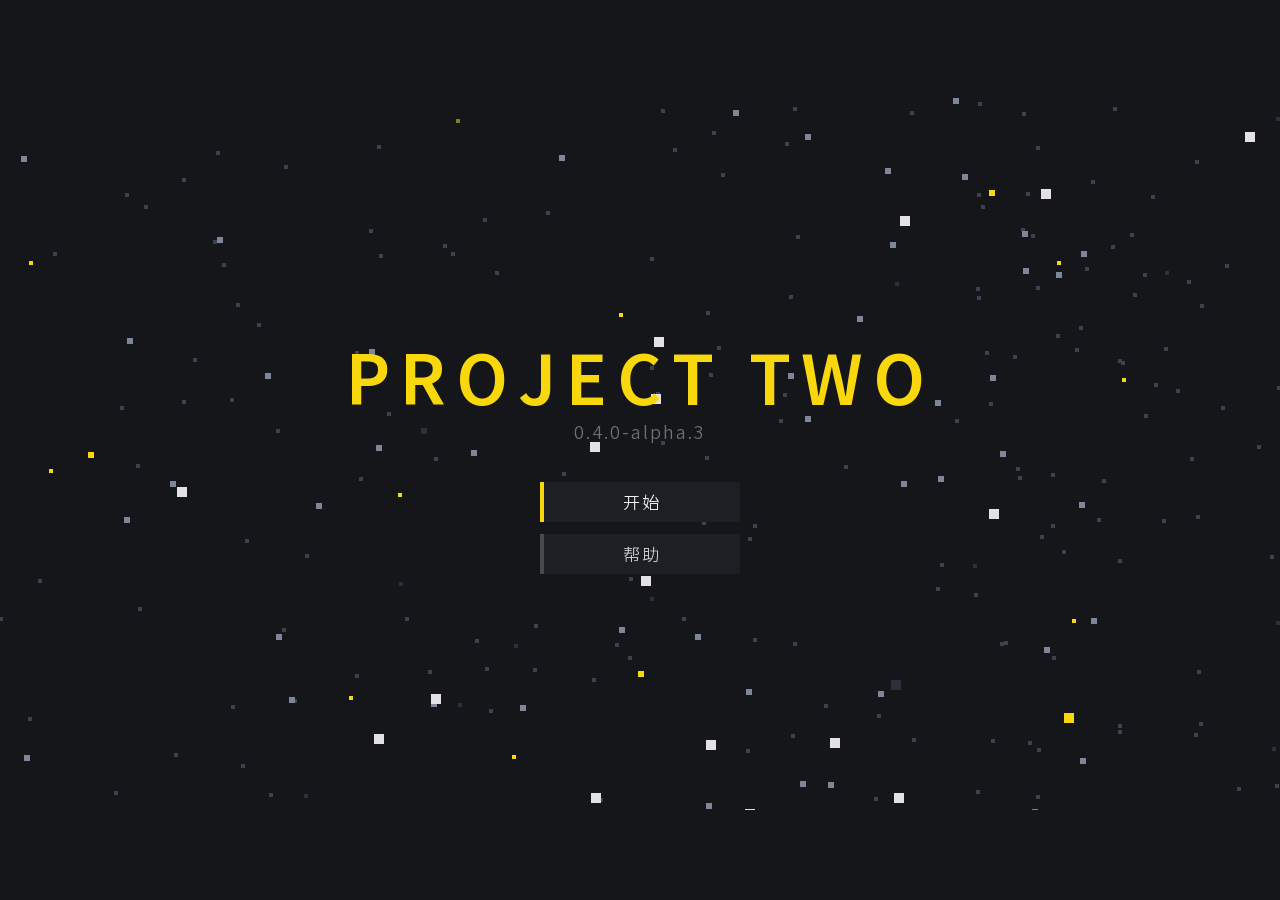
<file: docs/index.html>
﻿﻿<!DOCTYPE html>


<html lang="zh-CN">
<head>
<meta charset="utf-8">
<meta name="viewport" content="width=device-width, initial-scale=1, maximum-scale=1, minimum-scale=1, user-scalable=no, viewport-fit=cover">
<title>Project Two</title>


<style>



@font-face {
    font-family: "Dream Han Sans CN";
    src: url("assets/fonts/DreamHanSansCN-Regular.ttf") format("truetype");
    font-weight: 400;
    font-style: normal;
    font-display: block;
}
@font-face {
    font-family: "Dream Han Sans CN";
    src: url("assets/fonts/DreamHanSansCN-Medium.ttf") format("truetype");
    font-weight: 500;
    font-style: normal;
    font-display: block;
}
@font-face {
    font-family: "Dream Han Sans CN";
    src: url("assets/fonts/DreamHanSansCN-Bold.ttf") format("truetype");
    font-weight: 700;
    font-style: normal;
    font-display: block;
}

#boot {
    position: fixed; inset: 0;
    z-index: 9999;
    display: flex; flex-direction: column;
    align-items: center; justify-content: center;
    gap: 14px;
    background: #14161a;
    color: #e2e2e2;
    font-family: "Microsoft YaHei", "PingFang SC", sans-serif;
    transition: opacity .28s ease, visibility .28s ease;
}
body.booted #boot { opacity: 0; visibility: hidden; pointer-events: none; }
.boot-logo {
    font-size: 28px; font-weight: bold;
    letter-spacing: 6px;
    color: #f8d80d;
}
.boot-bar {
    width: 320px; height: 4px;
    background: #2a2d33;
    overflow: hidden;
}
#boot-fill {
    display: block; width: 0; height: 100%;
    background: #f8d80d;
    transition: width .18s linear;
}
.boot-line {
    width: 320px;
    display: flex; align-items: center; justify-content: space-between;
    font-size: 12px; color: #9b9b9b;
}
#boot-pct { color: #f5f5f5; font-weight: normal; }

.boot-enter {
    margin-top: 2px;
    min-width: 160px;
    padding: 7px 20px;
    border: 1px solid #5a5f66;
    border-left: 4px solid #f8d80d;
    background: #22252a;
    color: #f5f5f5;
    font: inherit;
    font-size: 14px;
    cursor: pointer;
}
.boot-enter:hover { background: #2c3036; }
:root {
    --font-ui: "Dream Han Sans CN", "Source Han Sans SC", "Noto Sans CJK SC", "Microsoft YaHei", sans-serif;
    color-scheme: only light;      

    
    --c-bg:      #14161a;          
    --c-bg2:     #1c1f24;
    --c-panel:   #262626;
    --c-line:    #4a4a4a;
    --c-line2:   #535353;
    --c-line3:   #3a3a3a;          
    --c-dim:     #717171;
    --c-dim2:    #d1d1d1;
    --c-text:    #e2e2e2;
    --c-text-hi: #f5f5f5;
    --c-white:   #ffffff;          
    --c-accent:  #f8d80d;          
    --c-accent2: #e4c607;
    --c-hp:      #eb3e38;          
    --c-hp-edge: #8c140e;          
    --c-hp-bg:   #6a1c19;          
    --c-mp-bg:   #26475c;          
    --c-mp:      #549dcd;          
    --c-mp-dark: #0e6eac;          
          
    --c-warn:    #e0a05a;
    --c-bad:     #ff6b6b;          
    --c-heal:    #7de07d;          
    --c-hr:      #333;             
    --c-sunken:  #1a1c20;          
    --c-card-on: #2a2a24;          
    --c-bar-bg:  #262626;          
    
}


* {
    user-select: none;
    -webkit-user-select: none;      
    -webkit-user-drag: none;
    -webkit-tap-highlight-color: #00000000;
    border: none;
    outline: none;
    margin: 0;
    padding: 0;
    box-sizing: border-box;
    transition: all 0s;             
    image-rendering: pixelated;
}


@media (hover: hover) and (pointer: fine) {
    html, body { cursor: default; }
    button, .btn, .card, .tab, .lv-block { cursor: pointer; }
    .card.locked, .btn.disabled, .lv-block.locked { cursor: not-allowed; }

.card.locked .card-name { color: var(--c-dim); }
    
    body.in-game #game { cursor: none; }
    
    body.title-fx-show, body.title-fx-show #stage, body.title-fx-show #game { cursor: default; }

    
    body.result-show #game { cursor: default; }
    
    body.result-show #result button { cursor: pointer; }
}

html, body, #stage, #ui, .screen { overflow: hidden; }

html, body {
    position: absolute;
    left: 0; top: 0;
    width: 100%; height: 100%;
    background: var(--c-bg);
    color: var(--c-text);
    font-family: var(--font-ui);
    font-size: 15px;
    line-height: 1.5;
}


body {
    display: flex;
    align-items: center;
    justify-content: center;
}


#stage {
    position: relative;
    left: auto; top: auto;
    width: 1280px; height: 720px;   
    flex: 0 0 auto;
    background: var(--c-bg);
}

#game {
    position: absolute; left: 0; top: 0;
    width: 100%; height: 100%;
    
}

#fx, #fx2 {
    position: absolute; left: 0; top: 0;
    width: 100%; height: 100%;
    pointer-events: none;
}

body:not(.in-game) #game { visibility: hidden; }
body:not(.in-game) #fx { visibility: hidden; }
body:not(.in-game) #fx2 { visibility: hidden; }
body.title-fx-show #game { visibility: visible; }



#laser, #elaser1, #elaser2, #elaser3, #elaser4, #elaser5, #elaser6, #elaser7, #elaser8, #elaser9, #elaser10, #elaser11, #elaser12, #elaser13, #elaser14, #elaser15, #elaser16, #elaser17, #elaser18, #elaser19, #elaser20, #elaser21, #elaser22, #elaser23, #elaser24, #elaser25, #teleport-line {
    position: absolute;
    left: 0; top: 0;
    
    overflow: hidden;
    display: none;                 
    pointer-events: none;
    
}
#laser > div, #elaser1 > div, #elaser2 > div, #elaser3 > div, #elaser4 > div, #elaser5 > div, #elaser6 > div, #elaser7 > div, #elaser8 > div, #elaser9 > div, #elaser10 > div, #elaser11 > div, #elaser12 > div, #elaser13 > div, #elaser14 > div, #elaser15 > div, #elaser16 > div, #elaser17 > div, #elaser18 > div, #elaser19 > div, #elaser20 > div, #elaser21 > div, #elaser22 > div, #elaser23 > div, #elaser24 > div, #elaser25 > div, #teleport-line > div {
    position: absolute;
    left: 0; top: 0;
    transform-origin: left center; 
    will-change: transform;        
}

#laser-outer { background: #0b77bd; }   
#laser-core  { background: #549dcd; }   


#elaser1-outer, #elaser2-outer, #elaser3-outer, #elaser4-outer, #elaser5-outer, #elaser6-outer, #elaser7-outer, #elaser8-outer, #elaser9-outer, #elaser10-outer, #elaser11-outer, #elaser12-outer, #elaser13-outer, #elaser14-outer, #elaser15-outer, #elaser16-outer, #elaser17-outer, #elaser18-outer, #elaser19-outer, #elaser20-outer, #elaser21-outer, #elaser22-outer, #elaser23-outer, #elaser24-outer, #elaser25-outer { background: #bc4f4f; }
#elaser1-core, #elaser2-core, #elaser3-core, #elaser4-core, #elaser5-core, #elaser6-core, #elaser7-core, #elaser8-core, #elaser9-core, #elaser10-core, #elaser11-core, #elaser12-core, #elaser13-core, #elaser14-core, #elaser15-core, #elaser16-core, #elaser17-core, #elaser18-core, #elaser19-core, #elaser20-core, #elaser21-core, #elaser22-core, #elaser23-core, #elaser24-core, #elaser25-core { background: #e29393; }   
#teleport-line-outer { background: #0b77bd; }
#teleport-line-core  { background: #0b77bd; }

body:not(.in-game) #laser,
body:not(.in-game) #elaser1,
body:not(.in-game) #elaser2,
body:not(.in-game) #elaser3,
body:not(.in-game) #elaser4,
body:not(.in-game) #elaser5,
body:not(.in-game) #elaser6,
body:not(.in-game) #elaser7,
body:not(.in-game) #elaser8,
body:not(.in-game) #elaser10,
body:not(.in-game) #elaser11,
body:not(.in-game) #elaser12,
body:not(.in-game) #elaser13,
body:not(.in-game) #elaser14,
body:not(.in-game) #elaser15,
body:not(.in-game) #elaser16,
body:not(.in-game) #elaser17,
body:not(.in-game) #elaser18,
body:not(.in-game) #elaser19,
body:not(.in-game) #elaser20,
body:not(.in-game) #elaser21,
body:not(.in-game) #elaser22,
body:not(.in-game) #elaser23,
body:not(.in-game) #elaser24,
body:not(.in-game) #elaser25,
body:not(.in-game) #elaser9,
body:not(.in-game) #teleport-line { display: none !important; }



#ui { position: absolute; inset: 0; pointer-events: none; zoom: var(--ui-scale, 1); }
.screen.active { pointer-events: none; }        
.screen.active button,
.screen.active .card,
.screen.active .btn,
.screen.active .tab,
.screen.active .lv-block,
.screen.active .vscroll,
.screen.active .vscroll-list,

#lv-list , #save-file { pointer-events: auto; }
.screen.active #lv-list, #btn-factor { pointer-events: auto; }   


.screen { position: absolute; inset: 0; display: none; }
.screen.active { display: block; }




#layer2 { display: none; }
#layer2.active { display: flex; flex-direction: column; }

.main-top {
    flex: 0 0 auto;
    
    padding: 14px 26px 0;
    display: flex; align-items: flex-end; justify-content: space-between;
    gap: 20px;
}
.res { display: flex; gap: 22px; align-items: baseline; }


.exp-wrap { display: inline-flex; flex-direction: column; align-items: flex-start; margin-left: 6px; }
.exp-wrap b { line-height: 1.1; }

.exp-bar {
    display: block;
    
    width: 140px;
    height: 4px;
    
    background: var(--c-dim);
    overflow: hidden;   
}
.exp-bar-fill { display: block; height: 100%; width: 0%; background: var(--c-white); }
.res-i { color: var(--c-dim); font-size: 14px; letter-spacing: 1px; }
.res-i b { color: var(--c-text-hi); font-weight: normal; font-size: 17px; margin-left: 4px; }

.tabs {
    display: flex; gap: 6px;
    
    position: relative; top: 8px; z-index: 2;
}
.tab {
    padding: 8px 24px;
    background: var(--c-bg2);
    color: var(--c-dim);
    font-family: inherit; font-size: 16px; letter-spacing: 3px;
    border-bottom: 3px solid transparent;   
}
.tab.on {
    background: var(--c-panel);
    color: var(--c-accent);
    border-bottom-color: var(--c-accent);
}

.panes { position: relative; flex: 1 1 auto; min-height: 0; }

.pane { display: none; position: absolute; inset: 0; }
.pane.on { display: block; }


.head {
    position: static; margin: 20px 0 0;
    text-align: center; font-size: 26px; font-weight: bold;
    color: var(--c-accent); letter-spacing: 4px;
}

.vcenter {
    position: absolute; left: 0; top: 0; width: 100%; height: 100%;
    display: flex; flex-direction: column;
    align-items: center; justify-content: center;
}

#pane-shop.on, #pane-character.on { display: flex; flex-direction: column; }
.vscroll {
    display: flex; flex-direction: column;
    flex: 1 1 auto; min-height: 0;
    overflow-y: auto; overflow-x: hidden;
    padding-bottom: 16px;                 
    scrollbar-width: thin;                
    scrollbar-color: var(--c-line2) transparent;
}
.vscroll-in {
    display: flex; flex-direction: column; align-items: center;
    width: 100%; margin: auto 0;          
}

.vscroll::-webkit-scrollbar { width: 8px; }
.vscroll::-webkit-scrollbar-track { background: transparent; }
.vscroll::-webkit-scrollbar-thumb { background: var(--c-line2); }
.vscroll::-webkit-scrollbar-thumb:hover { background: var(--c-line); }


.vscroll-list {
    height: 330px;                        
    overflow-y: auto; overflow-x: hidden;
    padding-right: 6px;
    scrollbar-width: thin;
    scrollbar-color: var(--c-line2) transparent;
}
.vscroll-list::-webkit-scrollbar { width: 8px; }
.vscroll-list::-webkit-scrollbar-track { background: transparent; }
.vscroll-list::-webkit-scrollbar-thumb { background: var(--c-line2); }
.vscroll-list::-webkit-scrollbar-thumb:hover { background: var(--c-line); }

.title-block {
    display: flex; flex-direction: column; align-items: center;
    margin-bottom: 36px;          
}
.title {
    font-size: 68px; font-weight: bold; letter-spacing: 10px;
    color: var(--c-accent); text-align: center;
}

.version { color: var(--c-dim); margin-top: -10px; text-align: center; letter-spacing: 2px; font-size: 18px;}


.lv-grid {
    display: flex; flex-wrap: wrap;
    justify-content: center; align-content: center;
    
    width: 672px;
    margin: 0 auto;
}
.lv-block {
    position: relative;
    width: 64px; height: 64px;
    margin: 10px;
    border: 2px solid var(--c-line);
    background: var(--c-bg2);
    color: var(--c-text-hi);
    font-size: 26px; font-weight: bold;
    line-height: 60px;                
    text-align: center;
    cursor: pointer;
}


.mt8  { margin-top: 8px; }
.mt16 { margin-top: 16px; }
.mt24 { margin-top: 24px; }
.mt28 { margin-top: 28px; }


.shop-grid {
    display: grid;
    grid-template-columns: 1fr 1fr;
    gap: 10px 28px;
    align-items: start;
}

.shop-grid-fit,
.shop-grid-even { grid-template-columns: minmax(0, 1fr) minmax(0, 1fr); }

.shop-spacer { visibility: hidden; }


.lv-block.cleared::after {
    content: '★';
    position: absolute; right: 1px; top: -3px;
    font-size: 13px; line-height: 1;
    color: var(--c-accent);
}

.lv-block.locked {
    border-color: var(--c-line3);
    color: var(--c-line2);
    background: var(--c-sunken);
    cursor: not-allowed;
    font-size: 15px;
    letter-spacing: 1px;
}

@media (hover: hover) and (pointer: fine) {
    .lv-block:not(.locked):hover { border-color: var(--c-accent); }
}



#lv-list { text-align: center; }
.lv-star, .lv-factor { display: inline-block; vertical-align: middle; }
.lv-star { margin-right: 10px; }
.lv-grid { margin-top: 14px; }

.lv-star {
    width: 160px; height: 34px;
    border: 2px solid var(--c-line);
    color: var(--c-accent);
    font-size: 17px; line-height: 30px; text-align: center;
}


.lv-factor {
    width: 160px; height: 34px;
    border: 2px solid var(--c-line);
    
    color: var(--c-text, #ffffff);
    font-size: 17px; line-height: 30px; text-align: center;
    background: transparent; padding: 0; cursor: pointer;
    font-family: inherit;
}

.lv-factor.on { color: var(--c-accent); }

.lv-extra { margin-top: 6px; text-align: center; }


.panel {
    background: var(--c-panel);
    border-left: 4px solid var(--c-line);
    padding: 14px 18px;
    max-width: calc(100% - 48px);
}
.w520 { width: 520px; }
.w760 { width: 760px; }

.w860 { width: 860px; }
.pane-title { color: var(--c-dim2); font-size: 14px; letter-spacing: 2px; margin-bottom: 8px; }



.pick-hint {
    min-height: 22px; margin-bottom: 6px;
    color: var(--c-warn, #e0a05a); font-size: 14px; letter-spacing: 1px;
}
.row {
    display: flex; align-items: center; justify-content: space-between;
    gap: 14px; padding: 5px 0;
    border-bottom: 1px solid var(--c-hr);
}
.row:last-child { border-bottom: none; }
.tag { color: var(--c-line2); font-size: 13px; }


.btn-col { display: flex; flex-direction: column; align-items: center; gap: 12px; }
.btn {
    min-width: 200px; padding: 10px 22px;
    background: var(--c-bg2);
    border-left: 4px solid var(--c-accent);
    color: var(--c-text-hi);
    font-family: inherit; font-size: 17px; letter-spacing: 2px;
}
.btn.ghost { border-left-color: var(--c-line); color: var(--c-dim2); }

.btn-row {
    display: flex; align-items: center; justify-content: center; gap: 12px;
}
.btn-row .btn { min-width: 0; flex: 1 1 0; padding: 10px 12px; }

.btn.ghost.arming { border-left-color: var(--c-warn); color: var(--c-warn); }
.btn.small { min-width: 96px; padding: 5px 14px; font-size: 15px; }

.row .btn.small { min-width: 110px; }


.btn.on {
    background: var(--c-accent2);
    border-left-color: var(--c-accent);
    color: var(--c-bg);
}
.btn.disabled { border-left-color: var(--c-line); color: var(--c-line2); }
.btn.wide { min-width: 100%; }


.pick { display: flex; flex-wrap: wrap; gap: 10px; }
.card {
    width: 172px; padding: 9px 11px;
    background: var(--c-bg2);
    border-left: 3px solid var(--c-line);
}
.card.on { border-left-color: var(--c-accent); background: var(--c-card-on); }
.card.locked { border-left-color: var(--c-line3); color: var(--c-line2); }
.card-name { color: var(--c-text-hi); font-size: 15px; }
.card-desc { color: var(--c-dim); font-size: 12.5px; margin-top: 3px; }
.card-desc .diff-hi { color: var(--c-dim2); }   


.up {
    display: flex; align-items: center; justify-content: space-between;
    gap: 12px; padding: 7px 0; border-bottom: 1px solid var(--c-hr);
}
.up:last-child { border-bottom: none; }
.up-name { color: var(--c-text-hi); }
.up-val { color: var(--c-dim); }

.up > div { white-space: nowrap; min-width: 0; }
.tag, .up-num { white-space: nowrap; }

.up-num { color: var(--c-text-hi); }


.result {
    position: absolute; inset: 0;
    display: flex; align-items: center; justify-content: center;
    background: #14161ad9;
    pointer-events: auto;
    
    cursor: default;
}
.hidden { display: none !important; }


.debug {
    position: absolute; left: 8px; top: 8px;
    padding: 8px 10px;
    background: #000000cc;
    color: var(--c-heal);
    font-family: var(--font-ui);
    font-variant-numeric: tabular-nums;
    font-size: 13px; line-height: 1.6;
    white-space: pre;
    pointer-events: none;
    z-index: 99;
}


#debug-bar, #dbg-drag { pointer-events: auto; }
.debug-bar {
    position: absolute; left: 12px; top: 12px; z-index: 40;
    display: flex; align-items: stretch; gap: 0;
    border: 2px solid var(--c-line3);
    background: rgba(12, 14, 18, 0.92);
    font-size: 13px; line-height: 1; user-select: none;
    
    flex: none; white-space: nowrap; width: max-content;
}
.dbg-btn, .dbg-drag { flex: none; white-space: nowrap; }
.debug-bar.hidden { display: none; }
.dbg-drag {
    display: flex; align-items: center; justify-content: center;
    padding: 0 8px; min-width: 24px;
    cursor: move; color: var(--c-line2); background: rgba(255,255,255,0.06);
}

.dbg-drag::before {
    content: "";
    width: 8px; height: 14px;
    background-image: radial-gradient(circle, var(--c-line2) 1px, transparent 1.2px);
    background-size: 4px 4px;
    background-position: 0 1px;
    background-repeat: repeat;
}
.dbg-btn {
    border: none; border-left: 1px solid var(--c-line3);
    background: transparent; color: var(--c-text);
    font-family: inherit; font-size: 13px; padding: 6px 10px; cursor: pointer;
}
.dbg-btn:hover { background: rgba(255,255,255,0.10); }

.dbg-btn:disabled { opacity: .35; cursor: default; background: transparent; }

.dbg-btn.on { color: var(--c-accent); }


#hud {
    position: absolute; inset: 0;
    pointer-events: none;
    --hud-scale: 1;
}
body:not(.in-game) #hud { display: none; }


.hud-left { position: absolute; left: calc(40px * var(--hud-scale)); top: calc(14px * var(--hud-scale)); }
.hud-right {
    position: absolute; right: calc(16px * var(--hud-scale)); top: calc(14px * var(--hud-scale));
    text-align: right;
    
    display: flex; flex-direction: column; align-items: flex-end;
    gap: calc(6px * var(--hud-scale));
}
.hud-line {
    
    font-size: calc(15px * var(--hud-scale));
    color: var(--c-dim2);
    line-height: 1.7;
    text-shadow: 0 calc(-1px * var(--hud-scale)) 0 #000, 0 calc(1px * var(--hud-scale)) 0 #000,
                 calc(-1px * var(--hud-scale)) 0 0 #000, calc(1px * var(--hud-scale)) 0 0 #000;
}

.hud-line b { text-shadow: inherit; }
.hud-line b { color: var(--c-text-hi); font-weight: normal; }

.hud-bar {
    position: relative;
    
    width: calc(180px * var(--hud-scale));
    height: calc(20px * var(--hud-scale));
    background: var(--c-bar-bg);
    
    border: 2px solid var(--c-line);
    margin-bottom: calc(6px * var(--hud-scale));
}

.hud-bar:not(.thin) { border-color: var(--c-hp-edge); background: var(--c-hp-bg); }




.hud-bar.thin {
    height: calc(20px * var(--hud-scale));
    
    width: calc(90px * var(--hud-scale));   
    
    border-color: var(--c-mp-dark);
    
    background: var(--c-mp-bg);
}

.hud-bar-icon {
    position: absolute;
    left: calc(-24px * var(--hud-scale));
    
    top: -2px;
    width: calc(20px * var(--hud-scale));
    height: calc(20px * var(--hud-scale));
    image-rendering: pixelated;
    pointer-events: none;
}
.hud-bar-fill { position: absolute; left: 0; top: 0; bottom: 0; width: 100%; }
.hud-bar-fill.hp { background: var(--c-hp); }
.hud-bar-fill.mp { background: var(--c-mp); }
.hud-bar-txt {
    
    position: absolute; left: calc(100% + 2px + 8px * var(--hud-scale)); top: 0; bottom: 0;
    display: flex; align-items: center;
    white-space: nowrap;
    font-size: calc(13px * var(--hud-scale));
    color: var(--c-white);
    
    text-shadow: calc(-1px * var(--hud-scale)) 0 0 #000,
                 calc(1px * var(--hud-scale)) 0 0 #000,
                 0 calc(-1px * var(--hud-scale)) 0 #000,
                 0 calc(1px * var(--hud-scale)) 0 #000;
}

.hud-bottom {
    
    position: absolute; left: 50%;
    bottom: calc(14px * var(--hud-scale));
    transform: translateX(-50%);
    display: flex; align-items: center;
    gap: calc(8px * var(--hud-scale));
}


.hud-slot {
    
    position: relative;
    width: calc(40px * var(--hud-scale));
    height: calc(40px * var(--hud-scale));
}

.hud-slot-key {
    position: absolute;
    right: calc(1px * var(--hud-scale));
    bottom: 0;
    font-size: calc(11px * var(--hud-scale));
    line-height: 1;
    color: var(--c-text-hi);
    text-shadow: 0 calc(-1px * var(--hud-scale)) 0 #000, 0 calc(1px * var(--hud-scale)) 0 #000,
                 calc(-1px * var(--hud-scale)) 0 0 #000, calc(1px * var(--hud-scale)) 0 0 #000;
    pointer-events: none;
}

.hud-slot:not(.ready) .hud-slot-key {
    color: var(--c-dim);
}

.hud-slot-icon {
    display: block;
    width: calc(32px * var(--hud-scale));
    height: calc(32px * var(--hud-scale));
    pointer-events: none;   
}

.hud-slot-frame {
    position: absolute; inset: 0;
    width: 100%; height: 100%;
    image-rendering: pixelated;
}
.hud-slot-ring {
    
    position: absolute;
    left: 0; top: 0;
    width: 100%; height: 100%;
    pointer-events: none;
    overflow: visible;
}
.hud-slot-ring path {
    fill: none;
    
    
    stroke-width: 5;
    
    stroke-linecap: butt;
}
.hud-slot-ring.left path  { stroke: var(--c-white); }   
.hud-slot-ring.right path { stroke: var(--c-mp-dark); } 

.hud-slot.item .hud-slot-ring path { stroke: var(--c-white); }
.hud-slot-icon {
    position: absolute; left: 50%; top: 50%;
    transform: translate(-50%, -50%);
}
.hud-slot .k { font-size: calc(13px * var(--hud-scale)); color: var(--c-dim); }
.hud-slot.ready .k { color: var(--c-accent); }
.hud-slot .n { font-size: calc(14px * var(--hud-scale)); color: var(--c-dim2); margin-top: calc(3px * var(--hud-scale)); }
.hud-slot.ready .n { color: var(--c-text-hi); }
.hud-slot .d { font-size: calc(12px * var(--hud-scale)); color: var(--c-dim); }
.hud-slot .mask {
    position: absolute; left: 0; right: 0; top: 0;
    background: #14161ab8;
    pointer-events: none;
}


#hud-test { display: none; }
body.test-level #hud-test {
    display: block;
    position: absolute;
    left: 50%; top: calc(10px * var(--hud-scale));
    transform: translateX(-50%);
    text-align: center;
    font-size: calc(14px * var(--hud-scale));
    line-height: 1.6;
    color: var(--c-dim2);
    background: #14161ac9;
    padding: calc(6px * var(--hud-scale)) calc(14px * var(--hud-scale));
}
body.test-level #hud-test .ok  { color: var(--c-heal); }
body.test-level #hud-test .bad { color: var(--c-bad); }
#hud-test .tip { color: var(--c-dim); font-size: calc(12px * var(--hud-scale)); }



#btn-wipe.arming {
    background: var(--c-accent2);
    border-left-color: var(--c-accent);
    color: var(--c-bg);
}









.lv-block.factor:not(.locked) {
    font-size: 17px;
    font-weight: normal;
}




#factor-modal { pointer-events: auto; }
.factor-modal {
    position: absolute; inset: 0; z-index: 45;
    display: flex; align-items: center; justify-content: center;
    background: rgba(0, 0, 0, 0.66);
}
.factor-modal.hidden { display: none; }

.fm-box {
    
    box-sizing: border-box;
    width: 800px; height: 500px;
    max-width: calc(100% - 32px); max-height: calc(100% - 32px);
    display: flex; flex-direction: column;
}



.fm-body { flex: 1 1 auto; min-height: 24px; color: var(--c-text); font-size: 15px; }   

.fm-body .row > span:first-child { color: var(--c-text); }

.fm-btns {
    width: 420px; max-width: 100%;
    margin-left: auto; margin-right: auto;
}




.fm-lock { display: flex; flex-direction: column; }
.fm-desc { font-size: inherit; color: var(--c-dim); }   

.fm-score { margin-top: 14px; text-align: center; font-size: 15px; color: var(--c-text); }   










body.skill-locked #hud-slots .hud-slot:not(.item) { display: none !important; }   





body.item-locked #hud-item { display: none !important; }


body.item-locked .hud-slot.item,
body.item-locked #hud-item .hud-slot { display: none !important; }


#elaser17-core, #elaser21-core, #elaser22-core, #elaser23-core, #elaser24-core, #elaser25-core {
    display: none !important;
}

#elaser1-outer, #elaser2-outer, #elaser3-outer, #elaser4-outer, #elaser5-outer, #elaser6-outer, #elaser7-outer, #elaser8-outer, #elaser9-outer, #elaser10-outer, #elaser11-outer, #elaser12-outer, #elaser13-outer, #elaser14-outer, #elaser15-outer, #elaser16-outer, #elaser17-outer, #elaser18-outer, #elaser19-outer, #elaser20-outer, #elaser21-outer, #elaser22-outer, #elaser23-outer, #elaser24-outer, #elaser25-outer, #elaser26-outer, #elaser27-outer { background: #bc4f4f; }
#elaser1-core, #elaser2-core, #elaser3-core, #elaser4-core, #elaser5-core, #elaser6-core, #elaser7-core, #elaser8-core, #elaser9-core, #elaser10-core, #elaser11-core, #elaser12-core, #elaser13-core, #elaser14-core, #elaser15-core, #elaser16-core, #elaser17-core, #elaser18-core, #elaser19-core, #elaser20-core, #elaser21-core, #elaser22-core, #elaser23-core, #elaser24-core, #elaser25-core, #elaser26-core, #elaser27-core { background: #e29393; }


#elaser26, #elaser27 {
    position: absolute; left: 0; top: 0;
    overflow: hidden; display: none;
    pointer-events: none;
}
#elaser26 > div, #elaser27 > div {
    position: absolute; left: 0; top: 0;
    transform-origin: left center;
    will-change: transform;
}
#elaser26-core, #elaser27-core { background: #549dcd; }
body:not(.in-game) #elaser26,
body:not(.in-game) #elaser27 { display: none !important; }

</style>
</head>
<body>
<div id="boot" role="status" aria-live="polite">
    <div class="boot-logo">PROJECT TWO</div>
    <div class="boot-bar"><span id="boot-fill"></span></div>
    <div class="boot-line"><b id="boot-pct">0%</b><span id="boot-note">正在加载代码…</span></div>
    <button id="boot-enter" class="boot-enter hidden" type="button">直接进入</button>
</div>
<div id="stage">
    
    <canvas id="game"></canvas>
    <canvas id="fx"></canvas>
    
    <div id="laser">
        <div id="laser-outer"></div>
        <div id="laser-core"></div>
    </div>
    
    <div id="elaser1">
        <div id="elaser1-outer"></div>
        <div id="elaser1-core"></div>
    </div>
    <div id="elaser2">
        <div id="elaser2-outer"></div>
        <div id="elaser2-core"></div>
    </div>
    <div id="elaser3">
        <div id="elaser3-outer"></div>
        <div id="elaser3-core"></div>
    </div>
    <div id="elaser4">
    <div id="elaser4-outer"></div>
    <div id="elaser4-core"></div>
    </div>
    <div id="elaser5">
    <div id="elaser5-outer"></div>
    <div id="elaser5-core"></div>
    </div>
    <div id="elaser6">
    <div id="elaser6-outer"></div>
    <div id="elaser6-core"></div>
    </div>
    <div id="elaser7">
    <div id="elaser7-outer"></div>
    <div id="elaser7-core"></div>
    </div>
    <div id="elaser8">
    <div id="elaser8-outer"></div>
    <div id="elaser8-core"></div>
    </div>
    <div id="elaser9">
    <div id="elaser9-outer"></div>
    <div id="elaser9-core"></div>
    </div>
    <div id="elaser10">
    <div id="elaser10-outer"></div>
    <div id="elaser10-core"></div>
    </div>
    <div id="elaser11">
    <div id="elaser11-outer"></div>
    <div id="elaser11-core"></div>
    </div>
    <div id="elaser12">
    <div id="elaser12-outer"></div>
    <div id="elaser12-core"></div>
    </div>
    <div id="elaser13">
    <div id="elaser13-outer"></div>
    <div id="elaser13-core"></div>
    </div>
    <div id="elaser14">
    <div id="elaser14-outer"></div>
    <div id="elaser14-core"></div>
    </div>
    <div id="elaser15">
    <div id="elaser15-outer"></div>
    <div id="elaser15-core"></div>
    </div>
    <div id="elaser16">
    <div id="elaser16-outer"></div>
    <div id="elaser16-core"></div>
    </div>
    <div id="elaser17">
    <div id="elaser17-outer"></div>
    <div id="elaser17-core"></div>
    </div>
    
    <div id="elaser18">
    <div id="elaser18-outer"></div>
    <div id="elaser18-core"></div>
    </div>
    <div id="elaser19">
    <div id="elaser19-outer"></div>
    <div id="elaser19-core"></div>
    </div>
    <div id="elaser20">
    <div id="elaser20-outer"></div>
    <div id="elaser20-core"></div>
    </div>
    <div id="elaser21">
    <div id="elaser21-outer"></div>
    <div id="elaser21-core"></div>
    </div>
    <div id="elaser22">
    <div id="elaser22-outer"></div>
    <div id="elaser22-core"></div>
    </div>
    <div id="elaser23">
    <div id="elaser23-outer"></div>
    <div id="elaser23-core"></div>
    </div>
    <div id="elaser24">
    <div id="elaser24-outer"></div>
    <div id="elaser24-core"></div>
    </div>
    <div id="elaser25">
    <div id="elaser25-outer"></div>
    <div id="elaser25-core"></div>
    </div>
    
    <div id="elaser26">
    <div id="elaser26-outer"></div>
    <div id="elaser26-core"></div>
    </div>
    <div id="elaser27">
    <div id="elaser27-outer"></div>
    <div id="elaser27-core"></div>
    </div>
    
    <div id="teleport-line">
    <div id="teleport-line-outer"></div>
    <div id="teleport-line-core"></div>
    </div>
    
    <canvas id="fx2"></canvas>
    <div id="ui">
        
        <div id="debug" class="debug hidden"></div>

<div id="debug-bar" class="debug-bar hidden">
    <div class="dbg-drag" id="dbg-drag" title="拖动我" aria-label="拖动调试条"></div>
    <button class="dbg-btn" id="dbg-diag">诊断</button>
    <button class="dbg-btn" id="dbg-coll">碰撞</button>
    <button class="dbg-btn" id="dbg-nav">寻路</button>
    <button class="dbg-btn" id="dbg-slow">减速</button>
    <button class="dbg-btn" id="dbg-reset">复位</button>
    <button class="dbg-btn" id="dbg-fast">加速</button>
    <button class="dbg-btn" id="dbg-res">资源</button>
    <button class="dbg-btn" id="dbg-unlock">解锁</button>
    <button class="dbg-btn" id="dbg-god">无敌</button>
    <button class="dbg-btn" id="dbg-revive" disabled>复活</button>
</div>

        
        <section class="screen" id="layer1">
            
            <div class="vcenter">
                
                <div class="title-block">
                    <h1 class="title">PROJECT TWO</h1>
                    
                    <p class="version" id="ver-title"></p>
                </div>
                <div class="btn-col">
                    <button class="btn" id="btn-start">开始</button>
                    
                    <button class="btn ghost" id="btn-help">帮助</button>
                </div>
            </div>
        </section>

        
        <section class="screen" id="layer2">
            <div class="main-top">
                <div class="res">
                    <span class="res-i">金币 <b id="m-gold">0</b></span>
                    <span class="res-i">等级 <b id="m-level">1</b></span>
                    
                    <span class="res-i">经验<span class="exp-wrap"><b id="m-exp">0 / 10</b><span class="exp-bar"><span class="exp-bar-fill" id="m-exp-fill"></span></span></span></span>
                </div>
                <div class="tabs" id="tabs">
                    <button class="tab on" id="tab-select"    data-tab="select">选关</button>
                    <button class="tab"    id="tab-character" data-tab="character">角色</button>
                    <button class="tab"    id="tab-shop"      data-tab="shop">商店</button>
                    <button class="tab"    id="tab-settings"  data-tab="settings">设置</button>
                </div>
            </div>

            <div class="panes">
                
                <div class="pane on" id="pane-select">
                    <h2 class="head">选择关卡</h2>
                    <div class="vcenter">
                        
                        
                        <div id="lv-list">
                            <div class="lv-star" id="lv-star"></div>
                            <button class="lv-factor" id="btn-factor">普通模式</button>
                        </div>
                        
                        <div class="factor-modal hidden" id="factor-modal">
                            <div class="panel w520 fm-box">
                                <div class="pane-title" id="fm-title">因子挑战</div>
                                <div class="fm-body" id="fm-body">
                                    
                                    <div class="row"><span class="fm-lock">生命锁<span class="fm-desc">锁定生命上限为1</span></span><button class="btn small" id="fm-life">关</button></div>
                                    <div class="row"><span class="fm-lock">技能锁<span class="fm-desc">锁定所有技能</span></span><button class="btn small" id="fm-skill">关</button></div>
                                    <div class="row"><span class="fm-lock">饰品锁<span class="fm-desc">锁定所有饰品</span></span><button class="btn small" id="fm-trinket">关</button></div>
                                    <div class="row"><span class="fm-lock">等级锁<span class="fm-desc">锁定等级为到达该关卡的最低等级<span id="fm-level-lv"></span></span></span><button class="btn small" id="fm-level">关</button></div>
                                    <div class="row"><span class="fm-lock">道具锁<span class="fm-desc">锁定所有道具</span></span><button class="btn small" id="fm-item">关</button></div>
                                    
                                    <div class="fm-score" id="fm-score">通关分数 0.00</div>
                                </div>
                                <div class="btn-row mt24 fm-btns">
                                    <button class="btn ghost" id="factor-back">返回</button>
                                    <button class="btn" id="factor-start">开始</button>
                                </div>
                            </div>
                        </div>
                        
                        
                        
                    </div>
                </div>

                
                <div class="pane" id="pane-character">
                    <h2 class="head">角色配置</h2>
                    
                    <div class="vscroll" id="char-scroll">
                    <div class="vscroll-in">
                        
                        <div class="pick-hint" id="pick-hint"></div>
                        <div class="panel w760">
                            <div class="pane-title">技能 <span id="a-count">0</span>/<span id="a-max">3</span></div>
                            <div class="pick" id="pick-active"></div>
                        </div>
                        <div class="panel w760 mt16">
                            <div class="pane-title">饰品 <span id="p-count">0</span>/<span id="p-max">1</span></div>
                            <div class="pick" id="pick-passive"></div>
                        </div>
                        <div class="panel w760 mt16">
                            <div class="pane-title">道具 <span id="i-count">0</span>/1</div>
                            <div class="pick" id="pick-item"></div>
                        </div>
                        
                    </div>
                    </div>
                </div>

                
                
                <div class="pane" id="pane-shop">
                    <h2 class="head">商店</h2>
                    
                    <div class="vscroll" id="shop-scroll">
                    <div class="vscroll-in">
                        
                        <div class="panel w860">
                            <div class="shop-grid shop-grid-fit">
                                <div>
                                    <div class="pane-title">属性</div>
                                    <div id="up-attrs"></div>
                                </div>
                                <div>
                                    <div class="pane-title">槽位</div>
                                    <div id="up-slots"></div>
                                </div>
                            </div>
                        </div>
                        
                        <div class="panel w860 mt16">
                            <div class="shop-grid shop-grid-even">
                                <div>
                                    <div class="pane-title">饰品</div>
                                    <div class="vscroll-list" id="up-passives"></div>
                                </div>
                                <div>
                                    <div class="pane-title">道具</div>
                                    <div class="vscroll-list" id="up-items"></div>
                                </div>
                            </div>
                        </div>
                    </div>
                    </div>
                </div>

                
                <div class="pane" id="pane-settings">
                    <h2 class="head">设置</h2>
                    <div class="vcenter">
                        
                        <div class="panel w520">
                            <div class="pane-title">显示</div>
                            
                            <div class="row">
                                <span>小怪血条</span>
                                <button class="btn small" id="btn-mobhp"></button>
                            </div>
                            
                            <div class="row">
                                <span>画面缩放</span>
                                <button class="btn small" id="btn-scale"></button>
                            </div>
                        </div>
                        
                        <div class="panel w520 mt16">
                            <div class="pane-title">存档</div>
                            <div class="row">
                                <span>备份与恢复</span>
                                <span class="btn-row">
                                    <button class="btn small" id="btn-export">导出存档</button>
                                    <button class="btn small" id="btn-import">导入存档</button>
                                </span>
                            </div>
                            <div class="row">
                                <span>删除存档</span>
                                <button class="btn small" id="btn-wipe">删除存档</button>
                            </div>
                            
                            <input type="file" id="save-file" class="hidden" accept=".txt,text/plain">
                        </div>
                        <div class="panel w520 mt16">
                            <div class="pane-title">关于</div>
                            
                            <div class="row"><span>作者</span><span>DeepSeek Harness</span></div>
                            <div class="row"><span>设计</span><span>静火Ω</span></div>
                            <div class="row"><span>版本</span><span id="ver-settings"></span></div>
                            
                        </div>
                        
                        <div class="btn-col mt28">
                            <button class="btn ghost" id="btn-back1">返回标题</button>
                            
                        </div>
                    </div>
                </div>
            </div>
        </section>

        
        <section class="screen" id="layer3">
            
            <div id="hud">
                <div class="hud-left">
                    
                    <div class="hud-bar">
                        <div class="hud-bar-fill hp" id="hud-hp-fill"></div>
                        <span class="hud-bar-txt" id="hud-hp-txt">生命 12 / 20</span>
                    </div>
                    <div class="hud-bar thin">
                        <div class="hud-bar-fill mp" id="hud-mp-fill"></div>
                        <span class="hud-bar-txt" id="hud-mp-txt">能量 5 / 30</span>
                    </div>
                </div>
                <div class="hud-right">
                    
                    <div class="hud-line"><b id="hud-wave"></b>进度 <b id="hud-progress">0 / 8</b></div>
                </div>
                <div class="hud-bottom" id="hud-slots"></div>
                <div class="hud-bottom" id="hud-item"></div>
                
                <div id="hud-test"></div>
            </div>
            <div id="result" class="result hidden">
                <div class="panel w520">
                        <div class="pane-title" id="r-title">通关</div>
                                        
                    <div class="row"><span>击杀</span><span id="r-kills">0</span></div>
                    <div class="row"><span>经验</span><span id="r-exp">0</span></div>
                    <div class="row"><span>金币</span><span id="r-gold">0</span></div>
                    <div class="row" id="r-lvrow"><span>升级</span><span id="r-lv">—</span></div>
                    <div class="btn-col mt24">
                        
                        <button class="btn hidden" id="btn-next">下一关</button>
                        <button class="btn ghost" id="btn-again">再打一次</button>
                        <button class="btn ghost" id="btn-result-back">回主界面</button>
                    </div>
                </div>
            </div>
        </section>

        
        <div id="help" class="result hidden">
            <div class="panel w520">
                <div class="pane-title">操作说明</div>
                <div class="row"><span>移动</span><span>W A S D</span></div>
                <div class="row"><span>开火</span><span>按住左键</span></div>
                <div class="row"><span>技能</span><span>数字键 1~4</span></div>
                <div class="row"><span>道具</span><span>E</span></div>
                <div class="row"><span>退出关卡</span><span>Esc</span></div>
                
                <div class="btn-col mt24">
                    <button class="btn ghost" id="btn-help-close">返回</button>
                </div>
            </div>
        </div>

    </div>
</div>


<script>
 





















 
'use strict';

var Trace = {
     
    TRACE_MAX: 240,
    buf: [],
     
    lastLayer: null,
    lastMode: null,
    lastExit: false,
    

 
    prevLayer: null,
    













 
    FLASH_FRAMES: 60,
     
    frames: 0,
    prevLayerFrame: 0,

     
    add: function (tag, extra) {
        var t = {
            

 
            n: Trace.buf.length ? Trace.buf[Trace.buf.length - 1].n + 1 : 0,
            f: (typeof Game !== 'undefined' && Game.frames) ? Game.frames : 0,
            tag: tag,
            info: extra === undefined ? '' : String(extra)
        };
        Trace.buf.push(t);
        if (Trace.buf.length > Trace.TRACE_MAX) Trace.buf.shift();
        
 
        try { console.log('[T] ' + t.tag + (t.info ? '  ' + t.info : '')); } catch (e) {   }
    },

    

 
    tick: function () {
        if (typeof layer === 'undefined') return;
         
        Trace.frames++;

        var m = (typeof Game !== 'undefined') ? Game.mode : '-';
        if (layer !== Trace.lastLayer || m !== Trace.lastMode) {
            Trace.add('画面 ' + Trace.lastLayer + '/' + Trace.lastMode + ' → ' + layer + '/' + m);

            











 
            if (Trace.prevLayer !== null && layer === Trace.prevLayer) {
                var dt = Trace.frames - Trace.prevLayerFrame;
                if (dt <= Trace.FLASH_FRAMES) {
                    Trace.add('⚠⚠ 层来回切了一下（' + Trace.prevLayer + ' → ' + Trace.lastLayer +
                              ' → ' + layer + '，间隔 ' + dt + ' 帧）—— 这就是「闪」');
                }
            }
            Trace.prevLayer = Trace.lastLayer;
            Trace.prevLayerFrame = Trace.frames;
            Trace.lastLayer = layer;
            Trace.lastMode = m;
        }
        var ex = (typeof Input !== 'undefined') ? !!Input.exit : false;
        if (ex && !Trace.lastExit) Trace.add('★ Input.exit 被置起');
        Trace.lastExit = ex;
    },

     
    dump: function (n) {
        var list = Trace.buf;
        if (n > 0) list = list.slice(-n);
        var out = list.map(function (t) { return '  #' + t.n + ' f' + t.f + '  ' + t.tag + (t.info ? '  ' + t.info : ''); });
        try { console.log('===== Trace（共 ' + Trace.buf.length + ' 条，显示 ' + list.length + '）=====\n' + out.join('\n')); } catch (e) {   }
        return out.join('\n');
    }
};

 
try { window.__trace = function (n) { return Trace.dump(n); }; } catch (e) {   }

</script>
<script>
 













 
'use strict';

 
function aabbOverlap(a, b) {
    return Math.abs(a.x - b.x) < a.half + b.half &&
           Math.abs(a.y - b.y) < a.half + b.half;
}

 
function aabbMTV(a, b) {
    var dx = a.x - b.x, dy = a.y - b.y;
    var ox = (a.half + b.half) - Math.abs(dx);
    var oy = (a.half + b.half) - Math.abs(dy);
    if (ox <= 0 || oy <= 0) return null;
    if (ox < oy) return { x: (dx < 0 ? -1 : 1) * ox, y: 0, pen: ox };
    return { x: 0, y: (dy < 0 ? -1 : 1) * oy, pen: oy };
}


 
function aabbRectMTV(a, rect) {
    var ox = (a.half + rect.w / 2) - Math.abs(a.x - (rect.x + rect.w / 2));
    var oy = (a.half + rect.h / 2) - Math.abs(a.y - (rect.y + rect.h / 2));
    if (ox <= 0 || oy <= 0) return null;
    if (ox < oy) return { x: (a.x < rect.x + rect.w / 2 ? -1 : 1) * ox, y: 0, pen: ox };
    return { x: 0, y: (a.y < rect.y + rect.h / 2 ? -1 : 1) * oy, pen: oy };
}



















 
function laserAABB(x, y, angle, len, half) {
    var c = Math.cos(angle), s = Math.sin(angle);
    var nx = x + c * len, ny = y + s * len;          
     
    var ex = Math.abs(c) * half + Math.abs(s) * half;
    var ey = Math.abs(s) * half + Math.abs(c) * half;
    var x0 = Math.min(x, nx) - ex, x1 = Math.max(x, nx) + ex;
    var y0 = Math.min(y, ny) - ey, y1 = Math.max(y, ny) + ey;
    return { x: x0, y: y0, w: x1 - x0, h: y1 - y0 };
}








 
function laserHits(x, y, angle, len, half, target) {
    var c = Math.cos(angle), s = Math.sin(angle);
    var dx = target.x - x, dy = target.y - y;
    var along = dx * c + dy * s;          
    var perp = -dx * s + dy * c;          
    var reach = half + target.half;
    return along >= -reach && along <= len + reach && Math.abs(perp) <= reach;
}

 
function worstPenetration(c, obs) {
    var worst = 0, i, m;
    for (i = 0; i < obs.length; i++) {
        m = aabbRectMTV(c, obs[i]);
        if (m && m.pen > worst) worst = m.pen;
    }
    return worst;
}

 
function separateFromRects(c, obs, bounce) {
    var any = false, round, i, m;
    for (round = 0; round < 4; round++) {
        var moved = false;
        for (i = 0; i < obs.length; i++) {
            m = aabbRectMTV(c, obs[i]);
            if (!m) continue;
            c.x += m.x;
            c.y += m.y;
            moved = true;
            if (bounce) {
                if (m.x !== 0 && c.vx * m.x < 0) c.vx = 0;
                if (m.y !== 0 && c.vy * m.y < 0) c.vy = 0;
            }
        }
        if (moved) any = true; else break;
    }
    


 
    for (i = 0; i < obs.length; i++) {
        m = aabbRectMTV(c, obs[i]);
        if (m) { c.x += m.x * 1.001 + (m.x === 0 ? 0 : (m.x > 0 ? 0.01 : -0.01)); break; }
    }
    return any;
}




















 
function moveWithCollision(c, dx, dy, obs) {
    
 
    c.intentDx = dx;
    c.intentDy = dy;

    



 
    if (dx === 0 && dy === 0) {
        if (worstPenetration(c, obs) > 0) separateFromRects(c, obs, false);
        return true;
    }

     
    if (dx !== 0) {
        var ox = c.x;
        c.x = ox + dx;
        if (worstPenetration(c, obs) > 0) {
            


 
            if (!moveAxis(c, dx, 0, obs)) c.x = ox;
            else if (dx > 0) { if (c.vx > 0) c.vx = 0; } else { if (c.vx < 0) c.vx = 0; }
        }
    }

     
    if (dy !== 0) {
        var oy = c.y;
        c.y = oy + dy;
        if (worstPenetration(c, obs) > 0) {
             
            if (!moveAxis(c, 0, dy, obs)) c.y = oy;
            else if (dy > 0) { if (c.vy > 0) c.vy = 0; } else { if (c.vy < 0) c.vy = 0; }
        }
    }
}








 
var EPS = 0.001;      

function moveAxis(c, dx, dy, obs) {
    var idx = -1, extreme = 0, i, m;
    for (i = 0; i < obs.length; i++) {
        m = aabbRectMTV(c, obs[i]);
        if (!m) continue;
        if (idx < 0 || m.pen > extreme) { idx = i; extreme = m.pen; }   
    }
    if (idx < 0) return false;
    var o = obs[idx];
    var bx = c.x, by = c.y, origPen = extreme;
    if (dx > 0)      c.x = o.x - c.half - EPS;              
    else if (dx < 0) c.x = o.x + o.w + c.half + EPS;        
    else if (dy > 0) c.y = o.y - c.half - EPS;              
    else             c.y = o.y + o.h + c.half + EPS;        

    

 
    if (worstPenetration(c, obs) > origPen + EPS) { c.x = bx; c.y = by; return false; }
    return true;
}



 
var ESCAPE_STEPS = [4, 12, 28, 56, 120, 240];

function escapeIfInside(c, fallback, obs) {
    if (worstPenetration(c, obs) <= EPS) return false;
    var sx = c.x, sy = c.y, i, t;
    for (i = 0; i < ESCAPE_STEPS.length; i++) {
        t = ESCAPE_STEPS[i] / 240;
        c.x = sx + (fallback.x - sx) * t;
        c.y = sy + (fallback.y - sy) * t;
        if (worstPenetration(c, obs) <= EPS) {
            separateFromRects(c, obs, false);
            return true;
        }
    }
    c.x = fallback.x;
    c.y = fallback.y;
    return true;
}









 
var PAIR_BUFFER = 0.5;     

function pushApart(a, b) {
    var m = aabbMTV(a, b);
    if (!m) return false;
     
    var push = m.pen + PAIR_BUFFER;
    var dirX = m.x !== 0 ? (m.x > 0 ? 1 : -1) : 0;
    var dirY = m.y !== 0 ? (m.y > 0 ? 1 : -1) : 0;
    a.x += dirX * push;
    a.y += dirY * push;
     
    var share = m.pen > PAIR_BUFFER ? (m.pen - PAIR_BUFFER) * 0.5 : 0;
    if (share > 0) {
        b.x -= dirX * share;
        b.y -= dirY * share;
    }
    return true;
}

 

</script>
<script>
 



 
'use strict';

 



 
var GAME_VERSION = '0.4.0-alpha.3';    

var LOGICAL_W = 1280;          
var LOGICAL_H = 720;







































 
var PIXEL     = 2;             
var TILE      = 20 * PIXEL;    
var COLS      = LOGICAL_W / TILE;   
var ROWS      = LOGICAL_H / TILE;   
var ART       = 1;             

var STEP_MS   = 1000 / 60;     
var MAX_DELTA = 250;           































 
var PAL = {
     
    bg:        '#14161a',                  
    grid:      '#1e2126',                 




 
    wall:      '#aa6c39',                      
    tree:      '#3a6025',                     

 
    grass:     '#66b02e',                 


 

    




 
    accent:    '#f8d80d',                  
    barHp:     '#eb3e38',                  
    barHpEdge: '#8c140e',                  
    
 
    barHpEmpty: '#6a1c19',
    barMpEmpty: '#26475c',                  

     
    player:    '#549dcd',                      
    playerMark:'#1c1f24',                  
    pbullet:   '#549dcd',                      

    

 
    enemyBase: '#178a11',                      
    enemyFan:  '#26528a',                      
    enemyBoss1:'#d3932d',                      
    enemyCross:'#843aad',

    enemyHoming: '#4fc3d9',                         


    enemySpin:   '#e2b534',   
    enemyBeam:   '#ca3b3b',   
     
    enemyHeal:   '#8fe08a',
     
    enemyBomb:   '#8a8a8a',
     
    enemyBoss5:  '#555b60',
    


 
    enemyBoss2:'#b95a00',                      
    enemyBoss3:  '#d94fa0',   
    enemyBoss4: '#914fd9',  
 
    enemyBoss6: '#549dcd',   
    ebullet:   '#d8824c',                      
     
    ebulletBorder: '#9b4611',
    enemyAura: '#e7e7e7',    
    




 
    ebulletHoming: '#8f61d6',
    ebulletHomingDark: '#6230af',
    lightning: '#f2e46b',

     
    laserOuter: '#0b77bd',    
    laserCore:  '#549dcd',                              
    laserOrigin:'rgba(84, 157, 205, 0.75)',   
    
 
    beamOuter:  '#bc4f4f',    
    beamWarnCore:'#bc4f4f',         
    beamFireCore:'#e29393',        
    beamMark:  'rgba(217, 156, 95, 0.85)',    
    freeze:    '#8fd8ff',                  
    boss6Lock: '#e7e7e7',                  

     
    hitWhite:  '#ffffff',                  
    hurtFx:    '#dc6434',                  
    sparkWall: '#d49a6a',                
    hitPWall:   '#549dcd',    
    hitPEnemy:  '#0b77bd',    
    hitEWall:   '#d8824c',    
    hitEPlayer: '#9b4611',
    frame:      '#717171',    
    frameEdge:  '#262626',
    mpDark:     '#0e6eac',                                  
    heal:      '#7de07d',                  
    mpItem:    '#7db4e0',                  
    barBg:     '#262626',                  

     
    debugBody: '#5a9fe0',                  
    debugWall: '#4a4a4a',                  
    debugNav: '#39d7ff',                   
    debugNavSmall: '#0b77bd',              
    debugNavFallback: '#ff5ce1',           
    debugNavDirect: '#ffd84a',             
    debugNavEscape: '#ff9b3d',             

     
    titleFar:  '#3a4250',                  
    titleMid:  '#7d8798',                  
    titleNear: '#e2e2e2'                   
};














 
var LASER_OUTER_K = 0.40;

 
var SAVE_KEY = 'project-two.save.v1';







 
var ACTIVE_SLOTS_MIN = 2, PASSIVE_SLOTS_MIN = 1;

 









 
var MAX_ACTIVE_SLOTS = 4, MAX_PASSIVE_SLOTS = 4;

 

function defaultSave() {
    return {
        version: 1,
        passiveSchema: 2,
        activeSchema: 2,
        gold: 0,
        level: 1,
        exp: 0,
        


 
        












 
        maxActive: 2,                         
        maxPassive: 1,                        
        







 
        unlocked: 1,
        






 
        unlockedExtra: [],
        


 
        loadout: { active: [0], passive: [], item: 0, touched: false },
        kills: 0,
        clears: 0,
        



 
        purchasedPassives: [],
        






 
        itemOwned: [0],
        








 
        cleared: [],
    



 
    bestScore: [],
    totalScore: [],

        













 
        showMobHp: false,
        






 
        scaleCrisp: false,
        

 
        uiRefScale: 0
    };
}

function loadSave() {
    var raw = null;
    try { raw = window.localStorage.getItem(SAVE_KEY); } catch (e) { raw = null; }
    if (!raw) return defaultSave();
    var data;
    try { data = JSON.parse(raw); } catch (e) { return defaultSave(); }
    if (!data || data.version !== 1) return defaultSave();
    

 
    var hadPassiveList = Object.prototype.hasOwnProperty.call(data, 'purchasedPassives');
    var hadPassiveSchema = Object.prototype.hasOwnProperty.call(data, 'passiveSchema');
    var hadActiveSchema = Object.prototype.hasOwnProperty.call(data, 'activeSchema');
    var d = defaultSave();
    for (var k in d) { if (!(k in data)) data[k] = d[k]; }
    








 
    if (!Array.isArray(data.cleared)) {
        data.cleared = [];
        var n = Math.max(0, Number(data.clears) || 0);
        for (var i = 0; i < n; i++) data.cleared[i] = true;
    }
    





 
    if (!hadPassiveList) {
        data.purchasedPassives = [];
        for (var pi = 0; pi < PASSIVES.length; pi++) data.purchasedPassives.push(pi);
        data.passiveSchema = 2;
    } else if (!hadPassiveSchema || data.passiveSchema !== 2) {
        



 
        var oldPassives = data.purchasedPassives.slice();
        var hadScatter = oldPassives.indexOf(5) >= 0;
        data.purchasedPassives = oldPassives
            .filter(function (v) { return v !== 5; })
            .map(function (v) { return v === 4 ? 5 : v; });
        if (hadScatter) data.gold = (Number(data.gold) || 0) + 100;
        if (data.loadout && Array.isArray(data.loadout.passive)) {
            var seen = {};
            data.loadout.passive = data.loadout.passive
                .filter(function (v) { return v !== 5; })
                .map(function (v) { return v === 4 ? 5 : v; })
                .filter(function (v) {
                    if (seen[v]) return false;
                    seen[v] = true;
                    return true;
                });
        }
        data.passiveSchema = 2;
    }
    

 
    if (!hadActiveSchema || data.activeSchema !== 2) {
        var _oldActive = function (v) { return v === 3 ? 4 : (v === 4 ? 5 : (v === 5 ? 6 : v)); };
        if (data.loadout && Array.isArray(data.loadout.active)) {
            data.loadout.active = data.loadout.active.map(_oldActive);
        }
        
 
        if (Array.isArray(data.unlockedExtra)) data.unlockedExtra = data.unlockedExtra.map(_oldActive);
        data.activeSchema = 2;
    }
    



 
    if (!Array.isArray(data.unlockedExtra)) data.unlockedExtra = [];
    if (typeof ACTIVES !== 'undefined') reconcileUnlockedExtra(data);
    


















 
    if (!(Number(data.maxActive) >= ACTIVE_SLOTS_MIN)) data.maxActive = ACTIVE_SLOTS_MIN;
    






 
    if (Number(data.maxActive) > MAX_ACTIVE_SLOTS) data.maxActive = MAX_ACTIVE_SLOTS;
    


 
    if (!(Number(data.maxPassive) >= PASSIVE_SLOTS_MIN)) data.maxPassive = PASSIVE_SLOTS_MIN;
    return data;
}

 
function reconcileUnlockedExtra(data) {
    if (!data || typeof ACTIVES === 'undefined') return data;
    if (!Array.isArray(data.unlockedExtra)) data.unlockedExtra = [];
    for (var bi = 0; bi < ACTIVES.length; bi++) {
        var ba = ACTIVES[bi];
        if (ba && ba.boss && Array.isArray(data.cleared) && data.cleared[ba.bossLevel] &&
            data.unlockedExtra.indexOf(bi) < 0) {
            data.unlockedExtra.push(bi);
        }
    }
    var seen = {};
    data.unlockedExtra = data.unlockedExtra.filter(function (v) {
        if (typeof v !== 'number' || v < 0 || v >= ACTIVES.length || !ACTIVES[v] || !ACTIVES[v].boss) return false;
        if (seen[v]) return false;
        seen[v] = true;
        return true;
    });
    return data;
}

function saveNow() {
    try { window.localStorage.setItem(SAVE_KEY, JSON.stringify(Save)); } catch (e) {   }
}

function wipeSave() {
    try { window.localStorage.removeItem(SAVE_KEY); } catch (e) {   }
    Save = defaultSave();
    recalcUnlocked();                 
    






 
    if (typeof fitStage === 'function') fitStage();
    





 
    if (typeof UI !== 'undefined' && UI) {
        UI.factorMode = false;
        

 
        if (typeof factorLocks !== 'undefined' && factorLocks) {
            factorLocks.skill = false; factorLocks.trinket = false; factorLocks.item = false;
            factorLocks.level = false; factorLocks.life = false;
         
        if (typeof UI !== 'undefined' && UI && typeof UI.closeFactorModal === 'function') UI.closeFactorModal();
        
 
        debugInvincible = false;
        if (typeof syncDebugBar === 'function') syncDebugBar();
            if (typeof UI.syncFactorLocks === 'function') UI.syncFactorLocks();
        }
        if (typeof UI.syncFactorBtn === 'function') UI.syncFactorBtn();
    }
    debugMode = false;
    debugOn = false;
    if (typeof document !== 'undefined' && document.getElementById) {
        var _dbg = document.getElementById('debug');
        if (_dbg && _dbg.classList) _dbg.classList.add('hidden');
    }
}

var Save = loadSave();




 

 






































 














 
var ACTIVES = [
    


 
    { name: '聚能', desc: '射出 1 发大子弹，造成 4 倍伤害',             needLevel: 1, cost: 2, cd: 180, kind: 'shot',  dmg: 4, count: 1,  spread: 0,      speed: 4,  size: 2, empDmg: 9, empDesc: '射出 1 发大子弹，造成 9 倍伤害' },
    { name: '散射', desc: '射出 5 发散弹，每发造成 2 倍伤害',     needLevel: 3, cost: 3, cd: 300, kind: 'fan',   dmg: 2, count: 5,  spread: 0.0873, speed: 10, empDmg: 3, empCount: 7, empDesc: '射出 7 发散弹，每发造成 3 倍伤害' },
    { name: '环绕', desc: '射出 8 发环绕弹，可抵消子弹', needLevel: 5, cost: 5, cd: 420, kind: 'ring',  dmg: 2, count: 8, spread: 0,      speed: 5, empDmg: 3, empCount: 10, empDesc: '射出 10 发环绕弹，可抵消攻击' },
     
    { name: '复制', desc: '免费使用 1 次携带的道具', needLevel: 10, cost: 15, cd: 900, kind: 'copy', copy: true, dmg: 0,
      empDesc: '免费使用 2 次携带的道具' },






 
    






















 
    { name: '激光',     desc: '射出 1 道穿透激光，造成 10 倍伤害',   needLevel: 0, cost: 8,  cd: 540, kind: 'laser', laser: true, dmg: 0,
      empCount: 3, empSpread: 0.0872665, empDesc: '射出 3 道穿透激光，造成 10 倍伤害',
      boss: true, bossLevel: 3 },
    










 
    { name: '冻结',     desc: '冻结全场敌人 2 秒，同时免疫伤害', needLevel: 0, cost: 10, cd: 660, kind: 'freeze', freeze: true, dmg: 0,
      empFrames: 240, empDesc: '冻结全场敌人 4 秒，同时免疫伤害',
      boss: true, bossLevel: 7 },
    


 
    { name: '传送', desc: '瞬移到瞄准位置，消除附近子弹', needLevel: 0, cost: 12, cd: 780, kind: 'teleport', teleport: true, dmg: 0,
      empDesc: '瞬移到瞄准位置，消除所有攻击',
      boss: true, bossLevel: 11 },
     
    { name: '终结', desc: '提升各种属性10秒', needLevel: 0, cost: 20, cd: 1800, kind: 'final', final: true, dmg: 0,
      buffFrames: 600, empBuffFrames: 900, empHi: '15', empDesc: '提升各种属性15秒', boss: true, bossLevel: 15 }
];
reconcileUnlockedExtra(Save);

 
function activeDesc(i, enhanced) {
    var S = ACTIVES[i];
    if (!S) return '';
    return (enhanced && S.empDesc) ? S.empDesc : S.desc;
}


 
function _descEsc(s) {
    return String(s).replace(/&/g, '&amp;').replace(/</g, '&lt;')
                    .replace(/>/g, '&gt;').replace(/"/g, '&quot;');
}
function activeDescHtml(i, enhanced) {
    var S = ACTIVES[i];
    if (!S) return '';
    var base = S.desc || '';
    var text = (enhanced && S.empDesc) ? S.empDesc : base;
    if (!enhanced || !S.empDesc) return _descEsc(text);
     
    if (S.empHi) {
        var hiAt = text.indexOf(S.empHi);
        if (hiAt >= 0) {
            return _descEsc(text.slice(0, hiAt)) +
                   '<span class="diff-hi">' + _descEsc(S.empHi) + '</span>' +
                   _descEsc(text.slice(hiAt + S.empHi.length));
        }
    }
    var n = base.length, m = text.length, i2, j2;
    var dp = [];
    for (i2 = 0; i2 <= n; i2++) { dp[i2] = []; for (j2 = 0; j2 <= m; j2++) dp[i2][j2] = 0; }
    for (i2 = 1; i2 <= n; i2++) {
        for (j2 = 1; j2 <= m; j2++) {
            dp[i2][j2] = base[i2 - 1] === text[j2 - 1]
                ? dp[i2 - 1][j2 - 1] + 1
                : Math.max(dp[i2 - 1][j2], dp[i2][j2 - 1]);
        }
    }
     
    var marks = [], j4;
    for (j4 = 0; j4 < m; j4++) marks[j4] = false;
    var i3 = n, j3 = m;
    while (i3 > 0 && j3 > 0) {
        if (base[i3 - 1] === text[j3 - 1]) { i3--; j3--; }
        else if (dp[i3 - 1][j3] >= dp[i3][j3 - 1]) { i3--; }    
        else { marks[j3 - 1] = true; j3--; }
    }
    while (j3 > 0) { marks[j3 - 1] = true; j3--; }
    var out = [], buf = '', changed = false;
    function flush() {
        if (!buf) return;
        out.push(changed ? '<span class="diff-hi">' + _descEsc(buf) + '</span>' : _descEsc(buf));
        buf = ''; changed = false;
    }
    for (j4 = 0; j4 < m; j4++) {
        if (marks[j4]) {
            if (!changed) { flush(); changed = true; }
            buf += text[j4];
        } else {
            if (changed) flush();
            buf += text[j4];
        }
    }
    flush();
    return out.join('');
}















 
var FREEZE = {
    frames: 120
};












 





 
var RING = { r: 36, omega: Math.PI * 2 / 120 };

var LASER = {
    dmgPerFrame: 0.5,
    frames: 20,
    halfWidth: 8,
    














 
    len: LOGICAL_W + LOGICAL_H,
    











 
    fadeFrames: 6,
    









 
    maxSteps: 250,

    















 
    originPad: 4,
    originHalf: 11
};



































 
var ENEMY_TYPES = [
    { id: 0, name: '基础',
      color: PAL.enemyBase,    
       
      sprite: 'enemy_base',
      half: 14, hp: 4, move: 1.0,
      bulletSpeed: 5, bulletHalf: 5, contactDmg: 1,
      count: 1, spread: 0, fireCd: 100,
      exp: 4, gold: 1 },
    { id: 1, name: '散射',
      color: PAL.enemyFan,    
       
      sprite: 'enemy_fan',
      half: 14, hp: 6, move: 1.0,          
      bulletSpeed: 5, bulletHalf: 5, contactDmg: 1,
      
 
       
      count: 3, spread: 0.2618, fireCd: 150,
      exp: 6, gold: 2 },
    














 
    { id: 2, name: 'BOSS',
      color: PAL.enemyBoss1,    
       
      sprite: 'enemy_boss1',
      half: 28, hp: 70, move: 0.45,        
      




 
      bulletSpeed: 4, bulletHalf: 5, contactDmg: 2,
      count: 0, spread: 0, fireCd: 150,
      burst: 16,                           
      

 
      exp: 20, gold: 10,
      boss: true },

    




















 
    { id: 3, name: '十字',
      color: PAL.enemyCross,
       
      sprite: 'enemy_cross',
      half: 14, hp: 8, move: 1.0,
      bulletSpeed: 5, bulletHalf: 5, contactDmg: 1,
      count: 1, spread: 0, fireCd: 100,
      cross: true,
      exp: 9, gold: 3 },

    

























 
    { id: 4, name: 'BOSS2',
      color: PAL.enemyBoss2,    
       
      sprite: 'enemy_boss2',
      half: 28, hp: 150, move: 0.45,
      
 
      bulletSpeed: 4, bulletHalf: 5, contactDmg: 3,
      count: 0, spread: 0, fireCd: 150,
      exp: 30, gold: 15,
      boss: true, boss2: true },

    











 
    { id: 5, name: '追踪',
      color: PAL.enemyHoming,
      sprite: 'enemy_homing',
      half: 14, hp: 10, move: 1.0,
      bulletSpeed: 3, bulletHalf: 5, contactDmg: 1,    
      count: 1, spread: 0, fireCd: 150,
      homing: true,
      exp: 14, gold: 5 },

    










 
    { id: 6, name: '旋转',
      color: PAL.enemySpin,
      sprite: 'enemy_spin',
      half: 14, hp: 12, move: 1.0,
      bulletSpeed: 4, bulletHalf: 5, contactDmg: 1,
      count: 1, spread: 0, fireCd: 20,
      spin: true,
      exp: 22, gold: 8 },

    










 
    { id: 8, name: '激光',
      color: PAL.enemyBeam,
      sprite: 'enemy_beam',
      half: 14, hp: 14, move: 1.0,
      bulletSpeed: 5, bulletHalf: 5, contactDmg: 2,    
      count: 1, spread: 0, fireCd: 200,    
      beam: true,
      exp: 31, gold: 12 },    

    












 
    { id: 7, name: 'BOSS3',
      color: PAL.enemyBoss3,
      sprite: 'enemy_boss3',
      half: 28, hp: 240, move: 0.45,
      bulletSpeed: 4, bulletHalf: 5, contactDmg: 3,
      count: 0, spread: 0, fireCd: 150,
      exp: 50, gold: 25,

      boss: true, boss3: true },

    







 
    { id: 9, name: 'BOSS4',
      color: PAL.enemyBoss4,
      sprite: 'enemy_boss4',
      half: 28, hp: 300,     move: 0.45,
      bulletSpeed: 4, bulletHalf: 5, contactDmg: 3,
      count: 0, spread: 0, fireCd: 150,
      boss: true, boss4: true,
      exp: 80, gold: 40 },

    












 
    { id: 10, name: '回血',
      color: PAL.enemyHeal,
      sprite: 'enemy_heal',
      half: 14, hp: 16, move: 1.0,
      bulletSpeed: 5, bulletHalf: 5, contactDmg: 1,
      count: 0, spread: 0, fireCd: 200,
      heal: true,
      exp: 41, gold: 17 },

    











 
    { id: 11, name: '自爆',
      color: PAL.enemyBomb,
      sprite: 'enemy_bomb',
      half: 14, hp: 8, move: 2.0,
      bulletSpeed: 5, bulletHalf: 5, contactDmg: 2,
      count: 0, spread: 0, fireCd: 9999,
      bomb: true,
      exp: 52, gold: 23 },

    







 
    { id: 12, name: 'BOSS5',
      color: PAL.enemyBoss5,
      sprite: 'enemy_boss5',
      half: 28, hp: 370, move: 0.45,
      bulletSpeed: 4, bulletHalf: 5, contactDmg: 3,
      count: 0, spread: 0, fireCd: 150,
      boss: true, boss5: true,
      exp: 130, gold: 60 },

    

 
    { id: 14, name: 'BOSS6',
      color: PAL.enemyBoss6,
      sprite: 'enemy_boss6',
      half: 28, hp: 520, move: 0.45,
      bulletSpeed: 4, bulletHalf: 5, contactDmg: 4,
      count: 0, spread: 0, fireCd: 150,
      boss: true, boss6: true,
      exp: 210, gold: 85 },

    





 
    { id: 13, name: '光环',
      color: PAL.enemyAura,
      sprite: 'enemy_aura',
      half: 14, hp: 18, move: 1.0,
      bulletSpeed: 5, bulletHalf: 5, contactDmg: 2,
      count: 0, spread: 0, fireCd: 9999,
      aura: true,
      exp: 63, gold: 30 }
];

 
function enemyTypeById(id) {
    for (var i = 0; i < ENEMY_TYPES.length; i++) if (ENEMY_TYPES[i].id === id) return ENEMY_TYPES[i];
    return ENEMY_TYPES[0];
}




 
function enemyHalfMax() {
    var m = 0;
    for (var i = 0; i < ENEMY_TYPES.length; i++) if (ENEMY_TYPES[i].half > m) m = ENEMY_TYPES[i].half;
    return m;
}






 
var PASSIVES = [
    { name: '再生戒指', desc: '每秒回复 1% 生命',                  price: 20 },
    { name: '活力戒指', desc: '每秒回复 5% 能量',                  price: 30 },
    { name: '十字项链', desc: '受击无敌时间 +100%',                    price: 30 },
    { name: '极速项链', desc: '技能冷却 -50%',                     price: 50 },
    { name: '强化项链', desc: '加强所有技能，但移除普攻', price: 100 },
    { name: '速射符文', desc: '普攻射速 ×2，但每颗子弹 ±10° 随机散射', price: 40 },
    { name: '追踪符文', desc: '普攻子弹追踪前方 ±60° 内最近的敌人', price: 150 },
    { name: '护盾符文', desc: '受伤时优先扣除能量，但受到的伤害 ×5', price: 400 }
];












 
var ITEMS = [
     
    { name: '生命药水', desc: '回复 5 生命（每关 2 次）',  heal: 5, healRef: 10, healStep: 8, healGain: 2, mp: 0, unlock: 0 },
     
    { name: '能量药水', desc: '回复 5 能量（每关 2 次）',  heal: 0, mp: 5, mpRef: 5, mpStep: 4, unlock: 50 },
     
    { name: '闪电卷轴', desc: '对敌人造成 3/5 倍伤害（每关 1 次）', heal: 0, mp: 0, unlock: 200, uses: 1, noEffect: true, sprite: 'item_lightning' },
    { name: '爆炸卷轴', desc: '摧毁周围的墙，造成15倍伤害', heal: 0, mp: 0, unlock: 500, uses: 1, bombScroll: true, sprite: 'item_bomb_scroll' },
];




 
function itemHealAmount(stats) {
    var it = ITEMS[0];
    var hpMax = (stats && typeof stats.hpMax === 'number') ? stats.hpMax : it.healRef;
    return it.heal + Math.max(0, Math.floor((hpMax - it.healRef) / it.healStep)) * it.healGain;
}
function itemMpAmount(stats) {
    var it = ITEMS[1];
    var mpMax = (stats && typeof stats.mpMax === 'number') ? stats.mpMax : it.mpRef;
    return it.mp + Math.max(0, Math.floor((mpMax - it.mpRef) / it.mpStep));
}
function itemDesc(i, stats) {
    var it = ITEMS[i];
    if (!it) return '';
    if (i === 0) return '回复 ' + itemHealAmount(stats) + ' 生命（每关 2 次）';
    if (i === 1) return '回复 ' + itemMpAmount(stats) + ' 能量（每关 2 次）';
    return it.desc;
}

 
var canvas = document.getElementById('game');
var ctx = canvas.getContext('2d', { alpha: false });
var curScale = 1;

function sizeCanvas() {
    canvas.width  = COLS * TILE;   
    canvas.height = ROWS * TILE;   
    ctx.imageSmoothingEnabled = false;   
    




 
    if (typeof FxDom !== 'undefined' && FxDom.init()) {
        [FxDom.base, FxDom.over].forEach(function (c) {
            if (!c) return;
            c.width = COLS * TILE;
            c.height = ROWS * TILE;
            var x = (c.getContext ? c.getContext('2d') : null);
            if (x) x.imageSmoothingEnabled = false;
        });
    }
}

var SCALE_STEP = 0.1;           
var SCALE_STEP_CRISP = 0.5;     
var SCALE_MIN  = 0.5;

function pickScaleFor(w, h) {
    






 
    var step = (typeof Save !== 'undefined' && Save.scaleCrisp === false) ? SCALE_STEP : SCALE_STEP_CRISP;
    var maxFit = Math.min(w / LOGICAL_W, h / LOGICAL_H);
    var s = Math.floor(maxFit / step) * step;
    s = Math.round(s / step) * step;               
    if (s < SCALE_MIN) s = SCALE_MIN;
    return Math.round(s * 100) / 100;
}

function fitStage() {
    curScale = pickScaleFor(window.innerWidth, window.innerHeight);
    var stage = document.getElementById('stage');
    if (stage) {
        
        
        stage.style.width  = (LOGICAL_W * curScale) + 'px';
        stage.style.height = (LOGICAL_H * curScale) + 'px';
        
























 
        var refUI = (typeof Save !== 'undefined' && Number(Save.uiRefScale) > 0) ? Number(Save.uiRefScale) : 0;
        if (!refUI) {
            refUI = curScale;
            if (typeof Save !== 'undefined') {
                Save.uiRefScale = refUI;
                if (typeof saveNow === 'function') saveNow();      
            }
        }
        stage.style.setProperty('--ui-scale', String(curScale / refUI));
        























 
        var beamIds = beamLayerIds(), bi, be;
        for (bi = 0; bi < beamIds.length; bi++) {
            be = document.getElementById(beamIds[bi]);
            if (!be) continue;
            be.style.fontSize = curScale + 'px';
            be.style.width = LOGICAL_W + 'em';
            be.style.height = LOGICAL_H + 'em';
        }
        var tp = document.getElementById('teleport-line');
        if (tp) {
            tp.style.fontSize = curScale + 'px';
            tp.style.width = LOGICAL_W + 'em';
            tp.style.height = LOGICAL_H + 'em';
        }
    }
}








 
var BEAM_LAYER_COUNT = 28;    
function beamLayerIds() {
    var out = ['laser'], i;
    for (i = 1; i < BEAM_LAYER_COUNT; i++) out.push('elaser' + i);
    return out;
}

 
function clientToLogical(clientX, clientY) {
    if (!canvas || !canvas.getBoundingClientRect) return null;
    var r = canvas.getBoundingClientRect();
    if (!r.width || !r.height) return null;
    return {
        x: (clientX - r.left) * (LOGICAL_W / r.width),
        y: (clientY - r.top)  * (LOGICAL_H / r.height)
    };
}

 
function inGame() { return layer === GAME_LAYER && (Game.mode === 'play' || Game.mode === 'result'); }

 

var Input = {
    moveX: 0, moveY: 0,          
    aimX: 1, aimY: 0,            
    firing: false,               
    useSkill: -1,                
    skillHeld: [false, false, false, false],    
    useItem: false,              
    pointerX: LOGICAL_W / 2,     
    pointerY: LOGICAL_H / 2,
    toggleDebug: false,          
    exit: false,                 
    keys: {}
};

var KEYMAP = {
    KeyW: 'up', KeyA: 'left', KeyS: 'down', KeyD: 'right',
    ArrowUp: 'up', ArrowLeft: 'left', ArrowDown: 'down', ArrowRight: 'right'
};
var BLOCK_DEFAULT_KEYS = [' ', 'ArrowUp', 'ArrowDown', 'ArrowLeft', 'ArrowRight'];

function setupInput() {
    window.addEventListener('keydown', function (e) {
        if (BLOCK_DEFAULT_KEYS.indexOf(e.key) >= 0) e.preventDefault();
        var m = KEYMAP[e.code];
        if (m) { Input.keys[m] = true; return; }
        if (e.repeat) return;
        if (e.code === 'Digit1') { if (typeof Trace !== 'undefined') Trace.add('按键 1', 'inGame=' + inGame()); Input.useSkill = 0; }
    if (e.code === 'Digit1') Input.skillHeld[0] = true;    
        if (e.code === 'Digit2') Input.useSkill = 1;
    if (e.code === 'Digit2') Input.skillHeld[1] = true;    
        if (e.code === 'Digit3') Input.useSkill = 2;
    if (e.code === 'Digit3') Input.skillHeld[2] = true;    
        



 
        if (e.code === 'Digit4') Input.useSkill = 3;
    if (e.code === 'Digit4') Input.skillHeld[3] = true;    
        


 
        if (e.code === 'KeyE')   Input.useItem = true;
        










 
        if (e.code === 'Slash') {
            e.preventDefault();
            if (!debugMode) {
                debugMode = true;
            
 
            }
            return;
        }
        




 
         
        
 
        if (e.code === 'Escape' && inGame()) { if (typeof Trace !== 'undefined') Trace.add('★ 用户按了 Esc'); Input.exit = true; }
    }, { passive: false });

    window.addEventListener('keyup', function (e) {
     
    if (e.code === 'Digit1') Input.skillHeld[0] = false;
    if (e.code === 'Digit2') Input.skillHeld[1] = false;
    if (e.code === 'Digit3') Input.skillHeld[2] = false;
    if (e.code === 'Digit4') Input.skillHeld[3] = false;
        var m = KEYMAP[e.code];
        if (m) Input.keys[m] = false;
        
 
    });

    
    
    document.addEventListener('pointermove', function (e) {
        var p = clientToLogical(e.clientX, e.clientY);
        if (!p) return;
        Input.pointerX = p.x;
        Input.pointerY = p.y;
        

 
    }, { passive: true });

    document.addEventListener('pointerdown', function (e) {
        
        if (!inGame()) return;
        if (e.target && e.target.closest && e.target.closest('button, .card, .btn')) return;
        if (e.button !== undefined && e.button !== 0) return;   
        var p = clientToLogical(e.clientX, e.clientY);
        if (p) { Input.pointerX = p.x; Input.pointerY = p.y; }
        Input.firing = true;
        if (e.preventDefault) e.preventDefault();
    }, { passive: false });

    document.addEventListener('pointerup', function () { Input.firing = false; });
    document.addEventListener('pointercancel', function () { Input.firing = false; });

    
    document.addEventListener('dragstart', function (e) { e.preventDefault(); });

    
    document.addEventListener('contextmenu', function (e) { e.preventDefault(); });
    document.addEventListener('selectstart', function (e) { e.preventDefault(); });
    window.addEventListener('blur', function () { Input.firing = false; Input.keys = {}; });
}


function readIntent() {
    var mx = (Input.keys.right ? 1 : 0) - (Input.keys.left ? 1 : 0);
    var my = (Input.keys.down ? 1 : 0) - (Input.keys.up ? 1 : 0);
    if (mx !== 0 && my !== 0) { var inv = Math.SQRT1_2; mx *= inv; my *= inv; }
    Input.moveX = mx;
    Input.moveY = my;

    var dx = Input.pointerX - Game.player.x;
    var dy = Input.pointerY - Game.player.y;
    var len = Math.sqrt(dx * dx + dy * dy);
    if (len > 0.001) { Input.aimX = dx / len; Input.aimY = dy / len; }
}






















 
var layer = 1;
var TITLE_LAYER = 1;
var MAIN_LAYER   = 2;        
var GAME_LAYER   = 3;        


 
var SELECT_LAYER = MAIN_LAYER;









 
function clearChildren(el) {
    if (!el) return;
    while (el.firstChild) el.removeChild(el.firstChild);
    


 
    if (el.firstChild === undefined && el.children && typeof el.removeChild === 'function') {
        try { while (el.children.length > 0) el.removeChild(el.children[0]); } catch (e) {   }
    }
}

function changeLayer(n) {
    




 
    if (typeof Trace !== 'undefined' && layer !== n) Trace.add('changeLayer', layer + ' → ' + n);
    var screens = document.querySelectorAll('.screen');
    for (var i = 0; i < screens.length; i++) screens[i].classList.remove('active');
    var el = document.getElementById('layer' + n);
    if (el) el.classList.add('active');
    layer = n;
    
    document.body.classList.toggle('in-game', n === GAME_LAYER);
    

 
    document.body.classList.toggle('title-fx-show', n === TITLE_LAYER);
    
 
    if (n === TITLE_LAYER && typeof TitleFx !== 'undefined' && TitleFx.reset) TitleFx.reset();
}

 









 
var BUILD_TAG = '2026-10-26 17:23:54';
















 
var debugMode = false;

var debugOn = false;                  
var debugEl = null;
var debugTick = 0;








 
function toggleDebug() {
    if (!debugMode) return false;             
    debugOn = !debugOn;
    if (!debugEl) debugEl = document.getElementById('debug');
    if (debugEl) debugEl.classList.toggle('hidden', !debugOn);
    return debugOn;
}








 
var dbgDrag = null;                     
var debugInvincible = false;             
var debugNav = false;                    







 
function canDebugRevive() {
    if (typeof Game === "undefined" || !Game.player) return false;
    if (Game.playerDead) return true;
    return !!(Game.result && Game.result.win === false);
}

function debugRevive() {
    if (typeof debugMode === "undefined" || !debugMode) return false;
    if (!canDebugRevive()) return false;
    var P = Game.player;
    P.hp = P.hpMax;
    
 
    var _rinv = (typeof BAL !== "undefined" && BAL.player) ? BAL.player.iframe : 48;
    if (typeof hasPassive === "function" && hasPassive(2)) _rinv *= 2;
    P.inv = Math.max(P.inv || 0, _rinv);
    Game.playerDead = false;
    Game.playerDeathT = 0;
    Game.resultPending = null;
    var wasResult = (Game.mode === "result");
    if (wasResult) {
        Game.result = null;
        Game.kills = 0;
        Game.killExp = 0;
        Game.killGold = 0;
        if (typeof document !== "undefined") {
            var r = document.getElementById("result");
            if (r && r.classList) r.classList.add("hidden");
            if (document.body && document.body.classList) document.body.classList.remove("result-show");
        }
    }
    Game.mode = "play";
    if (typeof HUD !== "undefined" && HUD.reset && HUD.sync) { HUD.reset(); HUD.sync(); }
    if (typeof UI !== "undefined" && UI && UI.syncRes) UI.syncRes();
    if (typeof Trace !== "undefined") Trace.add("debug", "复活：hp=" + P.hp + " 原地=(" + P.x + "," + P.y + ")");
    syncDebugBar();
    return true;
}

function syncDebugBar() {
    if (typeof document === "undefined" || !document.getElementById) return;
    var bar = document.getElementById("debug-bar");
    if (!bar || !bar.classList) return;
    bar.classList.toggle("hidden", !debugMode);
    var gb = document.getElementById("dbg-god");
    if (gb && gb.classList) gb.classList.toggle("on", !!debugInvincible);    
     
    var rb = document.getElementById("dbg-revive");
    if (rb) {
        var rcan = canDebugRevive();
        rb.disabled = !rcan;
        if (rb.classList) rb.classList.toggle("on", rcan);
    }
    var d = document.getElementById("dbg-diag");
    if (d && d.classList) d.classList.toggle("on", !!debugOn);
    var c = document.getElementById("dbg-coll");
     
    var nb = document.getElementById("dbg-nav");
    if (nb && nb.classList) nb.classList.toggle("on", !!debugNav);
}
function timeStep(dir) {
    


 
    if (typeof TIME_STEPS === "undefined" || !TIME_STEPS.length) return setTimeScale(timeScale * (dir > 0 ? 2 : 0.5));
    var i, best = -1, bd = Infinity;
    for (i = 0; i < TIME_STEPS.length; i++) {
        var dd = TIME_STEPS[i] - timeScale;
        if (dir > 0 && dd > 1e-6 && dd < bd) { bd = dd; best = i; }
        if (dir < 0 && dd < -1e-6 && -dd < bd) { bd = -dd; best = i; }
    }
    if (best < 0) return timeScale;             
    return setTimeScale(TIME_STEPS[best]);
}
function initDebugBar() {
    if (typeof document === "undefined" || !document.getElementById || !document.addEventListener) return;
    function click(id, fn) { var b = document.getElementById(id); if (b && b.addEventListener) b.addEventListener("click", fn); }
    click("dbg-diag", function () { toggleDebug(); syncDebugBar(); });
    
 
    click("dbg-coll", function () {
        var id = testLevelId();
        if (typeof UI !== "undefined" && UI && typeof UI.fight === "function") UI.fight(id);
        else startLevel(id);
        syncDebugBar();
    });
    click("dbg-slow", function () { timeStep(-1); syncDebugBar(); });
    click("dbg-reset", function () { setTimeScale(1); syncDebugBar(); });
    click("dbg-fast", function () { timeStep(1); syncDebugBar(); });
     
    click("dbg-nav", function () { debugNav = !debugNav; syncDebugBar(); });
    

 
    click("dbg-res", function () {
        Save.gold = (Save.gold || 0) + 1000;
        if (typeof addExp === "function") addExp(1000); else Save.exp = (Save.exp || 0) + 1000;
        if (typeof recalcUnlocked === "function") recalcUnlocked();
        if (typeof UI !== "undefined" && UI && typeof UI.syncRes === "function") UI.syncRes();
        syncDebugBar();
    });
    



 
    click("dbg-unlock", function () {
        if (typeof Save.cleared !== "object" || !Save.cleared) Save.cleared = [];
        for (var _i = 0; _i < LEVELS.length; _i++) { if (!LEVELS[_i].test) Save.cleared[_i] = true; }
        

 
        if (!Array.isArray(Save.unlockedExtra)) Save.unlockedExtra = [];
        for (var _j = 0; _j < ACTIVES.length; _j++) {
            if (ACTIVES[_j] && ACTIVES[_j].boss && Save.unlockedExtra.indexOf(_j) < 0) Save.unlockedExtra.push(_j);
        }
        if (typeof recalcUnlocked === "function") recalcUnlocked();
         
        if (typeof UI !== "undefined" && UI) {
            if (typeof UI.syncRes === "function") UI.syncRes();
            if (typeof UI.buildLevelList === "function") UI.buildLevelList();
            if (typeof UI.syncSelect === "function") UI.syncSelect();
        }
        syncDebugBar();
    });
    



 
    click("dbg-god", function () { debugInvincible = !debugInvincible; syncDebugBar(); });
    click("dbg-revive", function () { debugRevive(); });
    var h = document.getElementById("dbg-drag");
    if (!h || !h.addEventListener) return;
    h.addEventListener("pointerdown", function (ev) {
        var bar = document.getElementById("debug-bar");
        if (!bar || !bar.getBoundingClientRect) return;
        var r = bar.getBoundingClientRect();
        

 
        var k = (r.width && bar.offsetWidth) ? (r.width / bar.offsetWidth) : 1;
        var l0 = 0, t0 = 0;
        if (typeof getComputedStyle === "function") {
            var cs = getComputedStyle(bar);
            l0 = parseFloat(cs.left) || 0;
            t0 = parseFloat(cs.top) || 0;
        } else { l0 = r.left / k; t0 = r.top / k; }
        dbgDrag = { sx: ev.clientX, sy: ev.clientY, l0: l0, t0: t0, k: k || 1 };
        if (ev.preventDefault) ev.preventDefault();
    });
    document.addEventListener("pointermove", function (ev) {
        if (!dbgDrag) return;
        var bar = document.getElementById("debug-bar");
        if (!bar || !bar.style) return;
         
        var _host = bar.offsetParent || bar.parentNode || null;
        var _hw = (_host && (_host.clientWidth || _host.offsetWidth)) || 0;
        var _hh = (_host && (_host.clientHeight || _host.offsetHeight)) || 0;
        var _mw = _hw ? (_hw - (bar.offsetWidth || 0)) : Infinity;
        var _mh = _hh ? (_hh - (bar.offsetHeight || 0)) : Infinity;
        var _nl = dbgDrag.l0 + (ev.clientX - dbgDrag.sx) / (dbgDrag.k || 1);
        var _nt = dbgDrag.t0 + (ev.clientY - dbgDrag.sy) / (dbgDrag.k || 1);
        if (_nl < 0) _nl = 0; else if (_nl > _mw) _nl = _mw;
        if (_nt < 0) _nt = 0; else if (_nt > _mh) _nt = _mh;
        bar.style.left = _nl + "px";
        bar.style.top = _nt + "px";
    });
    document.addEventListener("pointerup", function () { dbgDrag = null; });
}
if (typeof initDebugBar === "function") initDebugBar();

function updateDebug() {
    if (Input.toggleDebug) {
        Input.toggleDebug = false;
        toggleDebug();                
    }
    


 
     
    if (typeof syncDebugBar === 'function') syncDebugBar();    
    if (!debugMode) {
        



 
        if (timeScale !== 1) setTimeScale(1);
        return;
    }
    if (++debugTick % 6) return;                 
    if (!debugEl) debugEl = document.getElementById('debug');
    if (!debugEl) return;
    var r = canvas.getBoundingClientRect();
    debugEl.textContent =
        
 
        '调试面板（刷新浏览器退出）\n' +
        '窗口      ' + window.innerWidth + ' × ' + window.innerHeight + '\n' +
        



 
        '可见视口  ' + (function () {
            try {
                var v = window.visualViewport;
                return v ? (Math.round(v.width) + ' × ' + Math.round(v.height)) : '(不支持)';
            } catch (e) { return '(读不到)'; }
        })() + '\n' +
        '倍率      ×' + curScale + '\n' +
        '舞台      ' + Math.round(r.width) + ' × ' + Math.round(r.height) +
        '   位置 (' + Math.round(r.left) + ',' + Math.round(r.top) + ')\n' +
        '画布内部分辨率 ' + canvas.width + ' × ' + canvas.height + '\n' +
        '指针(逻辑) (' + Input.pointerX.toFixed(0) + ', ' + Input.pointerY.toFixed(0) + ')\n' +
        '开火      ' + (Input.firing ? '● 是' : '○ 否') + '\n' +
        '按键      ' + (Input.keys.up ? 'W' : '-') + (Input.keys.left ? 'A' : '-') +
                      (Input.keys.down ? 'S' : '-') + (Input.keys.right ? 'D' : '-') + '\n' +
        '画面      ' + layer + ' / ' + Game.mode + '\n' +
        
 
        (timeScale !== 1 ? '时间流速 ' + timeScale + '×\n' : '') +
        '技能CD    ' + (Game.player ? Game.player.cds.join(' ') : '-') +
        

 
        (typeof Trace !== 'undefined' && Trace.buf.length
            ? '\n── 最近事件（全部：控制台 __trace()）──\n' +
              Trace.buf.slice(-8).map(function (t) {
                  return '#' + (t.n % 1000) + ' f' + t.f + ' ' + t.tag + (t.info ? ' ' + t.info : '');
              }).join('\n')
            : '');
}
























 
var timeScale = 1;
 
var TIME_STEPS = [1 / 60, 0.1, 0.25, 0.5, 1, 2, 4, 10];

 
var ACC_MAX_STEPS = 20;

function setTimeScale(v) {
    var n = Number(v);
    if (!(n > 0)) return timeScale;
    
 
    if (n > 16) n = 16;
    timeScale = n;
    return timeScale;
}
 
var acc = 0;
var last = 0;

function frame(now) {
    if (typeof Trace !== 'undefined') Trace.tick();
    if (!last) last = now;
    var delta = now - last;
    last = now;
    if (delta > MAX_DELTA) delta = MAX_DELTA;   
    


 
    delta *= timeScale;
    acc += delta;
    
 
    var accMax = STEP_MS * ACC_MAX_STEPS;
    if (acc > accMax) acc = accMax;
    while (acc >= STEP_MS) { update(); acc -= STEP_MS; }
    


 
    render();
    updateDebug();
    requestAnimationFrame(frame);
}




 
function initBootScreen() {
    var el = document.getElementById('boot');
    if (!el) return;
     
    if (typeof Image === 'undefined' || typeof setInterval === 'undefined') return;
    var fill = document.getElementById('boot-fill');
    var pctEl = document.getElementById('boot-pct');
    var note = document.getElementById('boot-note');
    var enterBtn = document.getElementById('boot-enter');
    var started = Date.now();
    var finished = false;
    var fontDone = 0, fontTotal = 3;
    var imageTotal = (typeof Sprites !== 'undefined' && Sprites.LIST)
        ? Object.keys(Sprites.LIST).length : 0;
    var imageDone = 0;
    var timer, poll;

    function setProgress(force) {
        var total = fontTotal + imageTotal;
        var done = fontDone + imageDone;
        var pct = total ? Math.min(99, Math.round(done / total * 100)) : 0;
        if (force) pct = 100;
        if (fill) fill.style.width = pct + '%';
        if (pctEl) pctEl.textContent = pct + '%';
        if (note) {
            if (force) note.textContent = '完成';
            else if (fontDone < fontTotal) note.textContent = '正在加载字体…';
            else if (imageDone < imageTotal) note.textContent = '正在加载素材…';
            else note.textContent = '即将进入…';
        }
    }

    function finish() {
        if (finished) return;
        finished = true;
        if (timer) clearTimeout(timer);
        if (poll) clearInterval(poll);
        if (enterBtn) enterBtn.classList.add('hidden');
        setProgress(true);
        setTimeout(function () {
            document.body.classList.add('booted');
            el.setAttribute('aria-busy', 'false');
        }, 120);
    }

    function check() {
        if (finished) return;
        imageDone = Math.min(imageTotal, (Sprites.loaded || 0) + (Sprites.failed || 0));
        setProgress(false);
        if (fontDone >= fontTotal && imageDone >= imageTotal && Date.now() - started >= 450) {
            finish();
        }
    }

    setProgress(false);
     
    (function loadFonts() {
        if (typeof document.fonts === 'undefined' || !document.fonts.load) {
            fontDone = fontTotal;
            check();
            return;
        }
        ['400 15px "Dream Han Sans CN"',
         '500 15px "Dream Han Sans CN"',
         'bold 15px "Dream Han Sans CN"'].forEach(function (spec) {
            var p;
            try { p = document.fonts.load(spec); }
            catch (e) { p = null; }
            if (p && p.then) {
                p.then(function () { fontDone++; check(); },
                       function () { fontDone++; check(); });
            } else {
                fontDone++;
            }
        });
        check();
    })();

    if (enterBtn && enterBtn.addEventListener) enterBtn.addEventListener('click', finish);
    poll = setInterval(check, 60);
    timer = setTimeout(function () {
        if (!finished && enterBtn) enterBtn.classList.remove('hidden');
    }, 10000);
}

function start() {
    sizeCanvas();
    fitStage();
    setupInput();
    
 
    window.addEventListener('resize', function () {
        fitStage();
    });
    
 
    if (typeof Sprites !== 'undefined') Sprites.load();
    initBootScreen();
    UI.init();
    changeLayer(TITLE_LAYER);       
    requestAnimationFrame(frame);
}





</script>
<script>
 









 
'use strict';








 
var SPAWN = {
    minFromPlayer: 130,   
    minApart: 90,         
    usableInset: 20,      
    




 
    clearance: 4
};




 


















 
var TILE_TYPES = {
    

 
    '.': { id: 'floor', solid: false, sprite: 'grass',  color: 'grass' },    
    



 
    '1': { id: 'grass1', solid: false, sprite: 'grass1', color: 'grass' },
    '2': { id: 'grass2', solid: false, sprite: 'grass2', color: 'grass' },
    '3': { id: 'grass3', solid: false, sprite: 'grass3', color: 'grass' },
    
 
    '4': { id: 'grass4', solid: false, sprite: 'grass4', color: 'grass' },
    '5': { id: 'grass5', solid: false, sprite: 'grass5', color: 'grass' },
    '6': { id: 'grass6', solid: false, sprite: 'grass6', color: 'grass' },
    '#': { id: 'wall',  solid: true,  sprite: 'tree', color: 'tree' }, 
    



 
    'W': { id: 'wall2', solid: true,  sprite: 'wall', color: 'wall' },
};
 
var TILE_FALLBACK = '.';

 
var TILE_TYPES_BY_ID = {};
(function () {
    for (var ch in TILE_TYPES) {
        if (Object.prototype.hasOwnProperty.call(TILE_TYPES, ch)) {
            TILE_TYPES_BY_ID[TILE_TYPES[ch].id] = TILE_TYPES[ch];
        }
    }
}());

 
function tileTypeOf(ch) {
    return TILE_TYPES[ch] || TILE_TYPES[TILE_FALLBACK];
}







 
function parseTiles(rows) {
    var r, c, line, ids = [], chars = [];
    for (r = 0; r < ROWS; r++) {
        line = rows[r] || '';
        var rowIds = [], rowCh = '';
        for (c = 0; c < COLS; c++) {
            var ch = (c < line.length) ? line.charAt(c) : TILE_FALLBACK;
            rowCh += ch;
            rowIds.push(tileTypeOf(ch).id);
        }
        ids.push(rowIds);
        chars.push(rowCh);
    }
    return { cols: COLS, rows: ROWS, ids: ids, chars: chars,
             chars0: chars.slice(), ids0: ids.map(function (row) { return row.slice(); }) };
}


 
function solidCells(map) {
    var g = map.tiles, out = [], r, c;
    if (!g) return out;
    for (r = 0; r < g.rows; r++) {
        for (c = 0; c < g.cols; c++) {
            var t = TILE_TYPES_BY_ID[g.ids[r][c]];
            if (t && t.solid) out.push([c, r]);
        }
    }
    return out;
}



var MAPS = [
    {   







 
        name: '地图 A',
        
 
        skin: { wall: 'tree' },
        

 
        spawns: [[30, 9], [1, 8], [15, 16]],
        tiles: parseTiles([
            '2..............4....33..........',   
            '...6.#.2......................5.',   
            '.......6.....#.......4..3...#...',   
            '.....2..2.......5....#..........',   
            '4..#........1...5.263...3..2....',   
            '.........................2...#.2',   
            '..2....#...6...5..1.....#....63.',   
            '16....5..............5...5......',   
            '..............2.................',   
            '.2.........6..6...41...53..#....',   
            '215..3...........6.6...2........',   
            '6..#1...............6.......5...',   
            '.4.......#.1...2..31..#..56...12',   
            '.....56...2...................2.',   
            '.......6.........6..4....3#.....',   
            '.6..#........4......5...1...1...',   
            '...........#.6.6.1....5.6.......',   
            '......1..1...1......21....1.2...'    
        ])
    },
    {   













 
        name: '碰撞测试场',
        test: true,

        

























 
        tiles: parseTiles([
            '................................',
            '................................',
            '.....................6..........',
            '.....................5..........',
            '.......#.#...........4.##.......',
            '........####.........3.##.......',
            '.......#.#...........2..........',
            '.........#...........123456.....',
            '................................',
            '................................',
            '................................',
            '................................',
            '................................',
            '................................',
            '................................',
            '................................',
            '................................',
            '................................'
        ]),
        



























 
        rects: [
            [800, 460, 40, 240],
            [860, 380, 40, 320],
            [928, 460, 40, 240],
            [1012, 460, 40, 240]
        ],

        
 
        spawns: [[30, 10], [1, 9], [16, 1], [15, 16], [30, 1]]
    },
    {   








 
        name: '地图 C',
        
 
        skin: { wall: 'tree' },
        
 
        spawns: [[30, 10], [1, 9], [16, 1], [15, 16], [30, 1]],
        tiles: parseTiles([
            '....6.......5...................',   
            '.........1......3..............4',   
            '..........5..#......25......#..5',   
            '........4........3...#4.3....6..',   
            '1..#..........................5.',   
            '............WW1...WW5.....5..12.',   
            '..6......1..W.5..3.W.....4......',   
            '2....3.....2.............4#.6...',   
            '....5#..311.......36........4..3',   
            '...4...........5..1............1',   
            '..4.......1..............1......',   
            '.........51.W..1...W1.3....4...4',   
            '...3........WW....WW....34.#....',   
            '.4.....66...56.5.......42...2...',   
            '.........4........6............3',   
            '...#.......5........1#.........5',   
            '..1.......6465.........5........',   
            '4....1.................1....3.3.'    
        ])
    },

    {   




























 
        name: '地图 D',
        
 
        skin: { wall: 'tree' },
        







 
        spawns: [[1, 16], [30, 1], [18, 12], [9, 17], [2, 7], [10, 12], [30, 16]],
        tiles: parseTiles([
            '46..............26....2.........',   
            '...............4..........3.6...',   
            '.6.1.1W...............5..#......',   
            '..#...W....3.............4..3...',   
            '.....1W...1.................266.',   
            '...3..W...3.......#.....6.4.....',   
            '.....5W.....................#...',   
            '....5............2........23....',   
            '........WWWWWWW..2...1.463.3....',   
            '.....2..5.2......WWWWWWW...2....',   
            '.......2..........3.5.......3...',   
            '.....#.......6..2..5..6..W..4..3',   
            '.3......2....56.6..6#....W..1.3.',   
            '.5...........6...........W.....4',   
            '...4.....5..51.........4.W...6..',   
            '........5.1.#.......3....W...3..',   
            '...........5..2...........6.....',   
            '....2.5..3..6...2...3.....33....'    
        ]),
    },
    








































 
    {
        name: '地图 E · BOSS 场地',
        
 
        skin: { wall: 'tree' },
        























 
        bossAbove: 220,
        tiles: parseTiles([
            '...6.4........5......6......421.',   
            '.5........13.1.5..........4.....',   
            '...5..1....4......6...........2.',   
            '..1.........3.4....1.....3......',   
            '....3......3.....1.....1.......2',   
            '..................3..2...2......',   
            '..2....WWWW...3.....WWWW.3...4..',   
            '.........54......2...51.........',   
            '..................46.1........5.',   
            '......6.5.4.2..43.....4......3..',   
            '...3.....4...3........22..3.....',   
            '.......WWWW6....5...WWWW1..3....',   
            '.6....2......435........15......',   
            '3..6............2....14..5...2..',   
            '...1..4.....................1...',   
            '.........6.........1..62..5.....',   
            '4.......5.2.3.......25..........',   
            '.3.4.....................4...5..'    
        ]),
    },

    
















 
    {   name: '地图 F（关卡 5）',
        













 
        spawns: [[3, 3], [28, 3], [2, 13], [28, 14], [3, 8], [28, 8]],
        tiles: parseTiles([
            '........23........6.2...........',   
            '.....5.....................3....',   
            '......2.3.....#.............1.4.',   
            '......1...#....515...6...#..46..',   
            '........6............3.....3....',   
            '.2..5...........5......#........',   
            '..6...........2..1.......3.3....',   
            '..#.................4.....3....2',   
            '..4...4...........1..........#..',   
            '.2..........2.4.......1.66...5..',   
            '....#....55....3.....51.........',   
            '.....2..2.....1.......#.....5.3.',   
            '............4.4......5...2...4..',   
            '......3.........................',   
            '5..#.....3..........6..3...#....',   
            '..................66.36..6......',   
            '...5.4...#.................1..22',   
            '....34.2..................6.3...'    
        ]) },
    {   name: '地图 G（关卡 6）',
        






 
        spawns: [[2, 2], [26, 2], [2, 7], [26, 7], [2, 15], [15, 2], [15, 15]],
        tiles: parseTiles([
            '.....4.........................2',   
            '........4....56.53..#...6.......',   
            '......5..#..........4...........',   
            '........6.1........4...1....#...',   
            '..#..2....4............2...3..2.',   
            '.......3...2.....6.........1....',   
            '3.......4....2W..W.............5',   
            '..56.#........W..W.3...1........',   
            '..............W.2W......#...32..',   
            '....1....4....W2.W..4...1.6.....',   
            '..4.3..5..5...W..W...211.......6',   
            '......5...1...W..W.4..4..#....3.',   
            '....55.4........6............5..',   
            '...1...........123.....5........',   
            '5.1.#..1.1...2..4......6........',   
            '..........#...........6....1#..4',   
            '..........5....1.....3.#...42...',   
            '......56...3.2..............6...'    
        ]) },
    {   name: '地图 H（关卡 7）',
        








 
        spawns: [[2, 1], [14, 1], [19, 1], [26, 1],
                 [2, 5], [19, 4], [26, 5],
                 [2, 12], [7, 12], [19, 12],
                 [14, 15], [18, 15]],
        tiles: parseTiles([
            '.1...............4....4..56.1...',   
            '...1...4.......2..1......6.....2',   
            '6.1.......5...4#6.3......556#..5',   
            '......#............3...........2',   
            '......................#6........',   
            '.6....3.................6.......',   
            '.4.............WW.....5........4',   
            '..........2.......4...3..4...6..',   
            '....#........W....W.........#6..',   
            '...3.....4...W...5W.............',   
            '..........3...3.215..56.....42..',   
            '......4........WW.......6......3',   
            '.4......6.3..6.3........4.......',   
            '2.......#........43........#..3.',   
            '....5...........................',   
            '..5#..6.....1..6................',   
            '............5......#......6.5...',   
            '.3..............................'    
        ]) },
    {   name: '地图 I（关卡 8 · 两只 BOSS）',
        















 
        spawns: [],
        boss: [[10, 4], [21, 4]],
        tiles: parseTiles([
            '.....6....4....1..2..5...1......',   
            '..23........1.22...4..6.........',   
            '...W.3...2..6.........6.1...W..2',   
            '3..W.....4..................W...',   
            '...W...3..........5.......1.W...',   
            '..6W.......6............2...W..2',   
            '..........5.......1.4.......1.2.',   
            '.......2........6...4.2......5..',   
            '.2.......................2......',   
            '......2......4...............5..',   
            '.........3......3.......25....5.',   
            '.3.........4.......1.6..........',   
            '...W.1.....2.1...6.2........W...',   
            '4..W........4...2...6.....5.W...',   
            '...W..3.......4.........4...W...',   
            '...W............2...........W...',   
            '.1.3...1..6....4................',   
            '3...15.5.....2..4.....4.........'    
        ]) },
    {   





 
        spawns: [[2, 1], [28, 2], [3, 15], [28, 15], [3, 8], [27, 7]],
        tiles: parseTiles([
            '..............1....4.....2......',   
            '...2.....................5..#..3',   
            '...3.#.....2....................',   
            '3.3..4.......6......#.3......1..',   
            '.#...............2......5.5.....',   
            '..3.........6........5...25....2',   
            '.5.......6#1.4...............#..',   
            '........................2...36..',   
            '.1....5.................4...6.1.',   
            '6..........5.........46..#.....2',   
            '.....5.6..............1...3.....',   
            '6..#.5.....................2...4',   
            '.......5.5.......3....#.6....#..',   
            '...........#......4.......2.....',   
            '.......2.........6...3.2........',   
            '..............2.#........6.#...6',   
            '.....#..3.....5..3..............',   
            '............2....2.............4'   
        ]) },
    {   





 
        spawns: [[3, 2], [28, 2], [3, 15], [28, 15], [16, 2], [15, 14], [9, 8]],
        tiles: parseTiles([
            '...3............4...........662.',   
            '.....5.#5.................4...2.',   
            '.6...5.......................5..',   
            '..1...............6.....#..5....',   
            '.4........5.....#....3..6......4',   
            '....#3.....6...............52..5',   
            '.4..3...........4.4.......4#..5.',   
            '....1.........W..W............6.',   
            '..........5..........6.........5',   
            '.............33.....5....6..3...',   
            '.....6.#.....6W..W..5...........',   
            '......6....5...................1',   
            '....3.......................5.1.',   
            '..#...3.....4...........#....2..',   
            '..4..5..2.............6.........',   
            '..........#5...35.......52....3.',   
            '.1.........................#.6.2',   
            '......................23........'   
        ]) },
    {   





 
        spawns: [[3, 2], [28, 2], [3, 15], [27, 14], [2, 7], [28, 8], [15, 1], [16, 15]],
        tiles: parseTiles([
            '............4..........2........',   
            '...#...1..........1..#......1...',   
            '.......1.3.....33....5.2.....#..',   
            '.4....1........#...2......1...3.',   
            '......#..........2..5...........',   
            '.......................#........',   
            '............2.3..3..6......4....',   
            '..............WWWWWW............',   
            '...#............................',   
            '.....4.....3.1............#...1.',   
            '52..........WWWWWW..6....1...5..',   
            '6................4............1.',   
            '....2...........................',   
            '.....2....1....53.#......1......',   
            '.............2...........21...6.',   
            '......#....4..2...........3.#...',   
            '........2....63.......#...3.....',   
            '........3..........4............'   
        ]) },
    {   





 
         
        bossAbove: 220,
        spawns: [[3, 2], [28, 2], [3, 15], [28, 15], [3, 8], [28, 8], [16, 2], [16, 15]],
        tiles: parseTiles([
            '....1...6...............4.4.....',   
            '..........2...1........6........',   
            '.1.........46.........5......2..',   
            '..1...........5.........4.......',   
            '.........2...1.......4.2..2....1',   
            '...2...5W..........6...W...5....',   
            '......2.32............3.........',   
            '.2....4..5.2.................3..',   
            '........6.....3......4..........',   
            '....3.....................3.....',   
            '..6.....2.....1......1........6.',   
            '11.....3.4......................',   
            '........W2...........2.W3.......',   
            '..........2.54...5..........2...',   
            '......6..3........2...5.........',   
            '5.3.....6...2.2.....4....5...6..',   
            '..6.3...4.....3...............2.',   
            '...............................5'   
        ]) },
    {   





 
        spawns: [[3, 2]],    
        tiles: parseTiles([
            '.......................3...1....',   
            '.2.#.......1...........2........',   
            '............6..#5....6663...#...',   
            '.4...4..........................',   
            '5....6...23................5....',   
            '...4.....11.......2.#...3.....5.',   
            '....4...........4.......54#.....',   
            '..1.#....3.2.............1......',   
            '....1.............3...........4.',   
            '.....................6........3.',   
            '5........3......................',   
            '..#........4....5.#.....5.....1.',   
            '......2...#.5.........2....#.3..',   
            '...............2................',   
            '.....4#3...............2.1.4..3.',   
            '..........3..11........54..2....',   
            '......3......2..5..4..#.........',   
            '..4.6..6........4.........2.....'   
        ]) },
    {   





 
        spawns: [[3, 2], [28, 2]],    
        tiles: parseTiles([
            '..4........1.........5..4......6',   
            '..........#....3......4.........',   
            '........3..4.........62..4#.....',   
            '..........4.....................',   
            '......56.....33.........6.......',   
            '...#.W..............#..1..W.....',   
            '..55.W..2......3....3.....W5....',   
            '....5W6...................W5..#.',   
            '.....W5................3..W....2',   
            '6.6..W6..................6W.....',   
            '.....W.#.....1.......3.3..W.....',   
            '.....W....................W.....',   
            '.....W.3..#...............W.....',   
            '.........5.55......23..3....#...',   
            '..2...#...............6.........',   
            '.6..51.....5....................',   
            '........6..315..1..1..#.........',   
            '..6.....6..1...2...3......4.....'   
        ]) },
    {   





 
        spawns: [[3, 2], [28, 2], [3, 15]],    
        tiles: parseTiles([
            '..6.4.5..........3..5...3.......',   
            '.....2....#......6..544.......2.',   
            '1.............5.....3...........',   
            '..............34....1....42.....',   
            '.............WWWWWW...1.........',   
            '4...5.......2.......#........4..',   
            '63...655......5........1..#.....',   
            '..#..3.......5......4.........2.',   
            '..1.....6..3..........34.1...3..',   
            '4....3..4...............5.......',   
            '............5.........2#..4..6.6',   
            '...36.4........54..1............',   
            '..........#.1....3..............',   
            '.............WWWWWW.....16....51',   
            '......#.....................#..5',   
            '4.....33.1..........2...........',   
            '............5....65..2#......1..',   
            '3...............42..............'   
        ]) },
    {   





 
        

 
        placeholder: true,
        spawns: [[3, 2], [28, 2], [3, 15], [28, 15]],    
        tiles: parseTiles([
            '...........2....3.......3..5....',   
            '.......4.3.6.....2..............',   
            '............4...2.......2.......',   
            '.1....2......4.......6..........',   
            '.......1..................4..2.2',   
            '1..................2....4.......',   
            '..........6.........6........4..',   
            '...1................1...53......',   
            '.......3..3............6...4..3.',   
            '...6....33......................',   
            '............5...................',   
            '......1..1..........5...........',   
            '........5...2..................1',   
            '5..........6........2.6.........',   
            '................6..2...5..6.....',   
            '.....3.........4..24...........5',   
            '............1.......33...56....6',   
            '..........4.24..6.........5.....'   
        ]) },
    




 
    { name: '地图 Q（关卡 17）',
      spawns: [[3, 3], [28, 3], [3, 14], [28, 15], [24, 2], [22, 15], [8, 8]],
      
 
      tiles: parseTiles([
            '..4..31.....5...........2.......',   
            '....#...........5..............3',   
            '.......4.....6.#..........#.....',   
            '5.......#2........16............',   
            '.1....6.....2........#4..5......',   
            '6..5.5....4.....5............3..',   
            '.......1................4...#...',   
            '....3.........3....5...2......6.',   
            '..#.......1........2........4..5',   
            '..............2.................',   
            '..1.............4.6...4.6.1.....',   
            '.............6.........#........',   
            '....6.2#........2.....21........',   
            '.......1....1....2..5..........3',   
            '...........4.1.............#...1',   
            '.3.#...3.........#.4....2.......',   
            '...2............................',   
            '..5........5....2.......4...6...'   
        ]) },
    { name: '地图 R（关卡 18）',
      spawns: [[3, 3], [28, 3], [3, 15], [28, 15]],
      
 
      tiles: parseTiles([
            '.....14..3.....2........4....1.3',   
            '...........2...#..4......14.....',   
            '....#.........2.......133.......',   
            '.......1..5.......2.4.....6.....',   
            '.....WWWWW..1............#......',   
            '..4....3.W...........5..........',   
            '.........W..........#...........',   
            '.........6.2......3..........4..',   
            '.1.............5........2...2...',   
            '36.....2..........3.............',   
            '.......5.#....1.................',   
            '....4................6W...6.....',   
            '...4..63...........1..W.......4.',   
            '.4..#....5.1..........WWWWW.....',   
            '.3...4.....6......4..........#5.',   
            '.1..........#..................3',   
            '......................4.........',   
            '.2.......1...1.5.3.........1....'   
        ]) },
    { name: '地图 S（关卡 19）',
      spawns: [[3, 3], [28, 3], [3, 15], [28, 15]],
      
 
      tiles: parseTiles([
            '...........................4....',   
            '.......4...3........1.....#.....',   
            '6......3#.......4...............',   
            '........4......5....1.....3....2',   
            '3....WWWWWW.5.2......WWWWWW.....',   
            '.1...W..2..4......35..5...W...5.',   
            '...#.W.............#......W.2...',   
            '.....W.4.15...............W..3..',   
            '......3.....4........1.........2',   
            '.........#.5............2.......',   
            '.2...62........4........6....#6.',   
            '..6........6.....6....3.......1.',   
            '.....W..........3.45......W.....',   
            '...5.W.2..................W.....',   
            '.....W.1.......4.....#..6.W.....',   
            '6.#..W....................W.....',   
            '........4..1.4..................',   
            '......6....................3....'   
        ]) },
    { name: '地图 T（关卡 20）',
      spawns: [[3, 3], [28, 3], [3, 15], [28, 15]],
      
 
      tiles: parseTiles([
            '.....3..........5........1......',   
            '....6.........................4.',   
            '.........1...1.....4............',   
            '..............3...........5.....',   
            '....WW.4.....1......2.53..WW....',   
            '2...WW...4................WW....',   
            '....6....4..3............5......',   
            '.....1..3..6.........6..........',   
            '..32....WW............WW......5.',   
            '........WW.1..5.2.....WW2.......',   
            '1..........................4....',   
            '.....................3.4........',   
            '.2..5...1.4.........4.4......2..',   
            '...............2......1.........',   
            '.1.....4.4..............2.......',   
            '................1......4..4.....',   
            '...........3..........4...5.....',   
            '....3...........................'   
        ]) },
    


 
    { name: '地图 U（关卡 21）',
      placeholder: true,
      spawns: [[3, 3], [28, 3], [3, 15], [28, 15]],
      tiles: parseTiles([
            '..4..31.....5...........2.......',   
            '...........#....5......1.......3',   
            '.#...2..4.....6.....#...........',   
            '5.......2........16..........#..',   
            '.1....6.....2........4..5......6',   
            '1.5.5....#4..................3..',   
            '.......1................4.......',   
            '...3.........3....5...2...#...6.',   
            '.............1....2........4..5.',   
            '...#...6......2.................',   
            '................4.6...4.6.1.....',   
            '.............#6.................',   
            '....6.2........2.....21..#......',   
            '.......1....1...52..5..........3',   
            '.......#....4.1................1',   
            '.#.....3..........4....2..2.....',   
            '..........................3.#...',   
            '..5........5....2.......4...6...'    
        ]) },
    { name: '地图 V（关卡 22）',
      placeholder: true,
       
      spawns: [[3, 3], [28, 3], [3, 14], [28, 15]],
      tiles: parseTiles([
            '.....14..3.....2........4....1.3',   
            '...........2..#...4......14.....',   
            '.............2.......133........',   
            '......1..5.......2.4.....6.#....',   
            '.......1...W........W..5.5......',   
            '..#.3......W......5.W...........',   
            '...........WWWWWWWWWW...........',   
            '...............6.2......3....#..',   
            '....4...1.............5........2',   
            '...2...36.....2..........3......',   
            '..............5.....1...........',   
            '.........44WWWWWWWWWW...........',   
            '.#....6...6W........W4.4#63.....',   
            '......1....W.....4..W4......5.1.',   
            '...............3...4.....6......',   
            '...#........5..1................',   
            '.........6..3..4.........#......',   
            '....4.....6....2.......1...1.5.3'    
        ]) },
    { name: '地图 W（关卡 23）',
      
 
      spawns: [[3, 3], [26, 3], [3, 15], [28, 15]],
      tiles: parseTiles([
            '.........1......................',   
            '.........4...........4...3......',   
            '.............WWWWWW6............',   
            '............W......W........#...',   
            '...#.5....1W.....3..W..23.....5.',   
            '2..........W..1.....W2..4......3',   
            '5..5......W5.........W..........',   
            '......2...W......4.15W..........',   
            '.......3..W......3...W..4..#....',   
            '..1.......W..2.......W...5......',   
            '......#2...W.....2..W.62........',   
            '44.......6.W...6...6W........6..',   
            '...6....3...W....1.W............',   
            '...4.35......W....W....5..2.....',   
            '.........WWWWW....WWWWW.........',   
            '..#................6......6.....',   
            '..........................6..#..',   
            '4..1.4..............2.........6.'    
        ]) },
    { name: '地图 X（关卡 24）',
      placeholder: true,
      spawns: [[3, 3], [28, 3], [3, 15], [28, 15]],
      tiles: parseTiles([
            '...................3.........3..',   
            '........5........1..........6...',   
            '......................4.........',   
            '.1...1.....4....................',   
            '......3....W.......5W1.........4',   
            '.....1......W2.53..W....2......4',   
            '.............W....W.......6....4',   
            '..3............5...........1..3.',   
            '.6.........6............32.....2',   
            '...........................1..5.',   
            '2.....2.......1.................',   
            '.........4...W....W.............',   
            '.....3.4....W.....2W..5...1.4...',   
            '......4.4..W....2...W1..........',   
            '..........1..........1..........',   
            '............2..4......62........',   
            '...........4..4.34.....3.......3',   
            '..........4...5.........3.......'    
        ]) },
];





 
function attachSolidCells() {
    for (var i = 0; i < MAPS.length; i++) {
        MAPS[i].solid = solidCells(MAPS[i]);
    }
}
attachSolidCells();







 
var LEVELS = [
    









 
    { id: 0, name: '关卡 1', map: 0, win: 'clear', clear: { exp: 10, gold: 6 } },
    { id: 1, name: '关卡 2', map: 2, win: 'clear', clear: { exp: 12, gold: 8 } },
    




 
    { id: 2, name: '关卡 3', map: 3, win: 'clear', clear: { exp: 14, gold: 10 }, enemies: { 0: 5, 1: 2 } },
    




 
    { id: 3, name: '关卡 4', map: 4, win: 'clear', clear: { exp: 30, gold: 25 }, randomSpawns: false },

    





























 
    { id: 4, name: '关卡 5', map: 5, win: 'clear', clear: { exp: 16, gold: 12 }, enemies: { 0: 3, 3: 3 } },    
    { id: 5, name: '关卡 6', map: 6, win: 'clear', clear: { exp: 18, gold: 14 }, enemies: { 1: 4, 3: 3 } },
    








 
    { id: 6, name: '关卡 7', map: 7, win: 'clear', clear: { exp: 20, gold: 16 },
      waves: [
          { enemies: { 0: 3, 1: 1, 3: 2 }, count: 6 },
          { enemies: { 0: 4, 1: 2, 3: 3 }, count: 9 }
      ] },
    










 
    


 
    { id: 7, name: '关卡 8', map: 8, win: 'clear', clear: { exp: 40, gold: 30 },
      








 
      waves: [
          { bossPx: [[640, 140]], bossKind: 4 }
      ] },




 
{ id: 8,  name: '关卡 9',  map: 9,  win: 'clear', clear: { exp: 22, gold: 18 }, enemies: { 3: 3, 5: 3 } },
{ id: 9,  name: '关卡 10', map: 10, win: 'clear', clear: { exp: 24, gold: 20 }, enemies: { 5: 4, 6: 3 } },
{ id: 10, name: '关卡 11', map: 11, win: 'clear', clear: { exp: 26, gold: 22 },
  






 
  waves: [
      { count: 7, enemies: { 3: 2, 5: 3, 6: 2 } },
      


 
      { count: 4, enemies: { 6: 4 }, bossRandom: 1, bossKind: 2 }
  ] },
{ id: 11, name: '关卡 12', map: 12, win: 'clear', clear: { exp: 50, gold: 35 },
  



 
  waves: [
      { boss: true, bossKind: 7 }
  ] },





 
{ id: 12, name: '关卡 13', map: 13, win: 'clear', clear: { exp: 28, gold: 24 },
  



 
  waves: [
      { count: 5, enemies: { 5: 4, 8: 1 } },
      { count: 6, enemies: { 6: 4, 8: 2 } }
  ] },
{ id: 13, name: '关卡 14', map: 14, win: 'clear', clear: { exp: 30, gold: 26 },
  


 
  waves: [
      { count: 7, enemies: { 5: 3, 6: 2, 8: 2 } },
      { count: 9, enemies: { 5: 2, 6: 3, 8: 4 } }
  ] },
{ id: 14, name: '关卡 15', map: 15, win: 'clear', clear: { exp: 32, gold: 28 },
  





 
  waves: [
      { count: 3, enemies: { 8: 3 } },
      



 
       
      { count: 5, enemies: { 8: 5 }, bossRandom: 1, bossKind: 4 }
  ] },
{ id: 15, name: '关卡 16', map: 16, win: 'clear', clear: { exp: 60, gold: 40 },  
        waves: [ { bossPx: [[640, 140]], bossKind: 9 } ] },






 
{ id: 16, name: '关卡 17', map: 17, win: 'clear', clear: { exp: 34, gold: 30 },
  enemies: { 10: 3, 6: 4 } },    
{ id: 17, name: '关卡 18', map: 18, win: 'clear', clear: { exp: 36, gold: 32 },
  


 
  waves: [
      { count: 8, enemies: { 8: 5, 11: 3 } },
      { count: 9, enemies: { 10: 4, 11: 5 } }
  ] },
{ id: 18, name: '关卡 19', map: 19, win: 'clear', clear: { exp: 38, gold: 34 },
  



 
  waves: [
      { count: 7, enemies: { 10: 2, 6: 3, 8: 2 } },
      { count: 9, enemies: { 11: 6, 5: 2, 10: 1 } },
      { count: 4, enemies: { 11: 4 }, bossRandom: 1, bossKind: 7 }
  ] },
{ id: 19, name: '关卡 20', map: 20, win: 'clear', clear: { exp: 70, gold: 45 },
   
  waves: [ { bossPx: [[640, 140]], bossKind: 12 } ] },


 
{ id: 20, name: '关卡 21', map: 21, win: 'clear', clear: { exp: 40, gold: 36 },
   
  waves: [
      { count: 6, enemies: { 13: 1, 10: 2, 11: 3 } },
      { count: 8, enemies: { 13: 2, 11: 4, 10: 2 } }
  ] },
{ id: 21, name: '关卡 22', map: 22, win: 'clear', clear: { exp: 42, gold: 38 },
   
  waves: [
      { count: 7, enemies: { 13: 2, 5: 3, 6: 2 } },
      { count: 7, enemies: { 13: 3, 8: 4 } }
  ] },
{ id: 22, name: '关卡 23', map: 23, win: 'clear', clear: { exp: 44, gold: 40 },
  


 
  waves: [
      { count: 11, enemies: { 0: 5, 1: 3, 3: 3 } },
      { count: 9, enemies: { 5: 4, 6: 3, 8: 2 } },
      { count: 5, enemies: { 10: 2, 11: 2, 13: 1 }, bossRandom: 1, bossKind: 9 }
  ] },
{ id: 23, name: '关卡 24', map: 24, win: 'clear', clear: { exp: 80, gold: 50 },
   
 
   randomSpawns: false,
   waves: [ { bossPx: [[640, 140]], bossKind: 14 } ] },
];













 
var TEST_LEVEL = { id: -1, name: '碰撞测试场', map: 1, win: 'never', test: true };





 
function testLevel() { return TEST_LEVEL; }
function testLevelId() { return TEST_LEVEL.id; }

 
function normalLevelId() { return LEVELS[0].id; }




 
function levelById(id) { return id < 0 ? TEST_LEVEL : LEVELS[id]; }
 
function mapById(id) { var lv = levelById(id); return lv ? (MAPS[lv.map] || MAPS[0]) : MAPS[0]; }



 
function fixedSpawnCells(mp) {
    var out = [], sp = mp.spawns || [];
    for (var i = 0; i < sp.length; i++) out.push([sp[i][0] * TILE + TILE / 2, sp[i][1] * TILE + TILE / 2]);
    return out;
}

function pickSpawnCells(count, playerX, playerY) {
    var obs = obstacles(), S = SPAWN;
     
    var eh = enemyHalfMax(), inset = S.usableInset;
    var cands = [], x, y, i, m;
    




 
    function clearanceTo(cx, cy) {
        var best = Infinity;
        for (var o = 0; o < obs.length; o++) {
            var r = obs[o];
             
            var dx = Math.max(r.x - (cx + eh), (cx - eh) - (r.x + r.w), 0);
            var dy = Math.max(r.y - (cy + eh), (cy - eh) - (r.y + r.h), 0);
            var d = Math.sqrt(dx * dx + dy * dy);
            if (d < best) best = d;
            if (best === 0) return 0;                 
        }
        return best;
    }
     
    for (y = inset + eh; y <= LOGICAL_H - inset - eh; y += eh) {
        for (x = inset + eh; x <= LOGICAL_W - inset - eh; x += eh) {
             
            if (clearanceTo(x, y) < S.clearance) continue;
             
            if (Math.hypot(x - playerX, y - playerY) < S.minFromPlayer) continue;
            cands.push([x, y]);
        }
    }
    if (!cands.length) return [];
     
    for (i = cands.length - 1; i > 0; i--) {
        var j = Math.floor(Math.random() * (i + 1)), tmp = cands[i]; cands[i] = cands[j]; cands[j] = tmp;
    }
    var picked = [];
     
    for (i = 0; i < cands.length && picked.length < count; i++) {
        var ok = true;
        for (var k = 0; k < picked.length; k++) {
            if (Math.hypot(cands[i][0] - picked[k][0], cands[i][1] - picked[k][1]) < S.minApart) { ok = false; break; }
        }
        if (ok) picked.push(cands[i]);
    }
     
    for (i = 0; i < cands.length && picked.length < count; i++) {
        var dup = false;
        for (var q = 0; q < picked.length; q++) {
            if (picked[q][0] === cands[i][0] && picked[q][1] === cands[i][1]) { dup = true; break; }
        }
        if (!dup) picked.push(cands[i]);
    }
    return picked;
}












 
function isBossLevel(lv) {
     
    return ((lv.id + 1) % 4) === 0;
}

function buildEnemies(lv, mp, playerX, playerY) {
    var fixed = lv.randomSpawns === false;
    var cells;
    var bossCells = null;
    if (fixed) {
        





 
        if (typeof mp.bossAbove === 'number' && mp.bossAbove > 0) {
            bossCells = [[playerX, playerY - mp.bossAbove]];
            cells = [];
        } else if (mp.boss) {
            bossCells = mp.boss.map(function (b) { return [b[0] * TILE + TILE / 2, b[1] * TILE + TILE / 2]; });
            cells = [];
        } else {
            cells = fixedSpawnCells(mp);
        }
    } else {
        cells = pickSpawnCells((mp.spawns || []).length, playerX, playerY);
        if (!cells.length) cells = fixedSpawnCells(mp);   
    }
    

 
    return buildList(lv.enemies, cells, bossCells, undefined, !isBossLevel(lv));
}





 
function makeOne(c, T, i) {
    return {
        x: c[0], y: c[1], vx: 0, vy: 0,
         
        kind: T.id, kindName: T.name, color: T.color,
         
        half: T.half, hp: T.hp, maxHp: T.hp, move: T.move,
        fireCd: T.fireCd, bulletSpeed: T.bulletSpeed, bulletHalf: T.bulletHalf,
        contactDmg: T.contactDmg, count: T.count, spread: T.spread,
        burst: T.burst || 0, boss: !!T.boss,
        


 
        cross: !!T.cross,
        

 
        boss2: !!T.boss2,
        

 
        boss3: !!T.boss3, boss3T: 0,
        boss4: !!T.boss4, boss4Phase: 0, boss4T: 0, boss4Sx: 0, boss4Sy: 0, boss4RingT: 0, boss4RingI: 0, boss4RingDegs: null, boss4BeamI: 0, boss4BeamDegs: null, boss4OrbT: 0, boss4OrbWaves: 0, boss4OrbitA: null,        
         
        boss5: !!T.boss5, boss5Stage: 1, boss5Phase: 0, boss5Left: 0, boss5Gap: 0, boss5Phase2Pending: false,
         
        boss6: !!T.boss6, boss6Move: 0, boss6Pattern: 0, boss6ShotLeft: 0, boss6ShotGap: 0,
        boss6Phase: 1, boss6Locked: false, boss6LockNeed: 0, boss6WallsGone: false, boss6WallBreak: false,
        boss6WallDelay: 0, boss6Breaking: false, boss6IntroDelay: 0,
        boss6P2RingLeft: 0, boss6P2RingT: 0, boss6P2LaserT: 0, boss6P2Rest: 0,
        boss6P2Move: 5, boss6P2M6T: 0, boss6P2M6ShotT: 0, boss6P2M6Angle: 0,
        boss6P2Locked: false, boss6P2LockNeed: 0,
        boss6M7Active: false, boss6M7CD: 0, boss6M7LineId: 0, boss6M7LineIds: [], boss6M7Seq: 0,
        boss6P3Move: 7, boss6P3T: 0, boss6M7RingT: 0, boss6M7HomeT: 0, boss6M7SpinT: 0,
        boss6M7EventI: 0, boss6M7Rings: 0,
        boss6P3Locked: false, boss6P3LockNeed: 0,
        boss6P4T: 0, boss6P4Dead: false, boss6M9ShotI: 0, boss6M9ShotT: 0,
        boss6P4Intro: 0, boss6P4EndT: 0,
        boss6P3Intro: 0, boss6P3Rest: 0, boss6P3Next: 7,
        


 
        homing: !!T.homing,
        
 
        beam: !!T.beam,
        

 
        heal: !!T.heal,
        

 
        bomb: !!T.bomb, bombArmed: false, bombT: 0,
         
        aura: !!T.aura, auraHp: 5, auraBreakT: 0, auraRespawnT: 0, auraGrowT: 0,
        auraBroken: 0,
        

 
        spin: !!T.spin, spinN: 0,
        


 
        exp: T.exp, gold: T.gold,
        






 
        sprite: T.sprite,
        


 
        safeX: c[0], safeY: c[1], fireT: 40 + i * 18
    };
}














 
function buildList(weights, cells, bossCells, bossKind, miniBoss) {
    var kindIds = buildKindOrder(weights || [0], cells.length);
    var list = [];
    for (var i = 0; i < cells.length; i++) list.push(makeOne(cells[i], enemyTypeById(kindIds[i]), i));
    if (bossCells) {
        var BT = enemyTypeById(bossKind || 2);
        for (var q = 0; q < bossCells.length; q++) {
            var E = makeOne(bossCells[q], BT, q);
            if (miniBoss) makeMiniBoss(E, BT);
            list.push(E);
        }
    }
    return list;
}




 
function makeMiniBoss(E, T) {
    var base = enemyTypeById(0);
    E.mini = true;
    E.half = base.half;
    E.hp = E.maxHp = Math.max(1, Math.round(T.hp / 2));
    E.move = base.move;
    E.sprite = T.sprite + '_mini';
    E.kindName = '小' + T.name;
    return E;
}




























 

 
function wavesOf(lv) {
    if (lv.waves && lv.waves.length) return lv.waves;
    return [{ legacy: true }];
}

 
function buildWaveEnemies(lv, w, mp, playerX, playerY) {
    if (!w || w.legacy) return buildEnemies(lv, mp, playerX, playerY);
    var cells = [], bossCells = null;
     
    if (w.boss === true) {
        if (typeof mp.bossAbove === 'number' && mp.bossAbove > 0) {
            bossCells = [[playerX, playerY - mp.bossAbove]];
        } else if (mp.boss) {
            bossCells = mp.boss.map(function (b) { return [b[0] * TILE + TILE / 2, b[1] * TILE + TILE / 2]; });
        }
    } else if (w.boss && w.boss.length) {
        bossCells = w.boss.map(function (b) { return [b[0] * TILE + TILE / 2, b[1] * TILE + TILE / 2]; });
    } else if (w.bossRandom) {
        







 
        bossCells = pickSpawnCells(w.bossRandom, playerX, playerY);
        


 
        if (bossCells.length && typeof navEnsure === 'function' && typeof obstacles === 'function') {
            var _bg = isBossLevel(lv) ? NAVB : NAV;
            navEnsure(_bg, obstacles());
            if (_bg.ok) {
                navFlow(_bg, playerX, playerY);
                var _conn = [];
                for (var _bi = 0; _bi < bossCells.length; _bi++) {
                    var _bk = navCellAt(bossCells[_bi][0], bossCells[_bi][1]);
                    if (!_bg.blk[_bk] && _bg.dist[_bk] >= 0) _conn.push(bossCells[_bi]);
                }
                if (_conn.length) bossCells = _conn;
            }
        }
        if (!bossCells.length) bossCells = fixedSpawnCells(mp);
    } else if (w.bossPx && w.bossPx.length) {
        



 
        bossCells = w.bossPx.map(function (b) { return [b[0], b[1]]; });
    }
     
    if (w.spawns && w.spawns.length) {
        cells = w.spawns.map(function (c) { return [c[0] * TILE + TILE / 2, c[1] * TILE + TILE / 2]; });
    } else if (w.count > 0) {
        cells = pickSpawnCells(w.count, playerX, playerY);
        if (!cells.length) cells = fixedSpawnCells(mp);   
    }
    return buildList(w.enemies || lv.enemies, cells, bossCells, w.bossKind, !isBossLevel(lv));
}






 
function spawnNextWave() {
    var lv = currentLevel(), mp = currentMap();
    var waves = wavesOf(lv);
    if (Game.wave + 1 >= waves.length) return false;
    Game.wave++;
    Game.enemies = buildWaveEnemies(lv, waves[Game.wave], mp, Game.player.x, Game.player.y);
    Game.waveKills = 0;
    Game.waveEnemiesTotal = Game.enemies.length;
    Game.enemiesTotal = Game.enemies.length;
    if (typeof COLCHECK !== 'undefined') COLCHECK.reset();
    if (typeof Trace !== 'undefined') {
        Trace.add('wave', '第 ' + (Game.wave + 1) + '/' + Game.waveTotal + ' 波：' + Game.enemies.length + ' 只');
    }
    return true;
}












 
function buildKindOrder(spec, count) {
    


















 
    if (!Array.isArray(spec)) {
        var ids = spec ? Object.keys(spec) : [];
        var weights = ids.map(function (k) { return Math.max(0, spec[k]); });
        var total = weights.reduce(function (a, b) { return a + b; }, 0);
         
        if (!ids.length || total <= 0) {
            var fallback = [];
            for (var fi = 0; fi < count; fi++) fallback.push(0);
            return fallback;
        }
         
        var quota = weights.map(function (w) { return Math.floor(count * w / total); });
        var left = count - quota.reduce(function (a, b) { return a + b; }, 0);
         
        var order = ids.map(function (k, idx) { return idx; })
                       .sort(function (a, b) { return (weights[b] - weights[a]) || (a - b); });
        for (var q = 0; left > 0; q++, left--) quota[order[q % order.length]]++;
        
 
        var rem = quota.slice(), out = [];
        for (var i = 0; i < count; i++) {
            var best = -1, bestDeficit = -Infinity;
            for (var j = 0; j < ids.length; j++) {
                if (rem[j] <= 0) continue;
                var deficit = rem[j] / weights[j];
                if (deficit > bestDeficit) { bestDeficit = deficit; best = j; }
            }
            if (best < 0) break;                       
            out.push(Number(ids[best]));
            rem[best]--;
        }
        return out;
    }
    var arr = spec.length ? spec : [0];
    var res = [];
    for (var n = 0; n < count; n++) res.push(arr[n % arr.length]);
    return res;
}

function startLevel(levelId) {
    if (typeof Trace !== 'undefined') Trace.add('startLevel', 'id=' + (levelId === undefined ? Game.levelId : levelId) + ' 层=' + layer);
    if (levelId !== undefined) Game.levelId = levelId;
    _obsCache = null;                    
    


 
    if (typeof invalidateStaticLayer === 'function') invalidateStaticLayer();
    var lv = currentLevel(), mp = currentMap();
    
 
    recalcUnlocked();
    Game.player = newPlayer();
    






 
    Game.player.hp = Game.player.hpMax;
    Game.player.mp = Game.player.mpMax;
     
    var _mRestore = currentMap();
    if (_mRestore && _mRestore.tiles && _mRestore.tiles.chars0) {
        _mRestore.tiles.chars = _mRestore.tiles.chars0.slice();
        _mRestore.tiles.ids = _mRestore.tiles.ids0.map(function (row) { return row.slice(); });
        _obsCache = null;
        if (typeof invalidateStaticLayer === 'function') invalidateStaticLayer();
    }
    







 
    if (typeof Input !== 'undefined') {
        Input.exit = false;
        Input.useSkill = -1;
        Input.useItem = false;
        Input.firing = false;
    }
    Game.enemies = [];
    Game.ebullets = [];
    Game.pbullets = [];
    Game.fx = [];
     
    Game.auraFx = [];
     
    Game.zaps = [];
     
    Game.teleportFx = null;
     
    Game.boss6WallCells = [];
    Game.boss6Arena = null;
    





 
    Game.sparks = [];
    
 
    Game.beams = [];
    Game.beamRespawns = [];
    
 
    Game.healLinks = [];
    

 
    Game.freeze = 0;
    Game.laserContact = {};
    Game.laserContactPrev = {};
    Game.kills = 0;
    
 
    Game.killExp = 0;
    Game.killGold = 0;
    Game.frames = 0;
    Game.result = null;
    
 
    Game.resultPending = null;
    

 
    Game.playerDead = false;
    Game.playerDeathT = 0;
    Game.mode = 'play';
    document.getElementById('result').classList.add('hidden');
    document.body.classList.remove('result-show');   
    document.body.classList.toggle('test-level', !!lv.test);

    


 
    var waves = wavesOf(lv);
    Game.waveTotal = waves.length;
    Game.wave = 0;
    Game.waveKills = 0;
    Game.wavePending = null;           
    Game.enemies = buildWaveEnemies(lv, waves[0], mp, Game.player.x, Game.player.y);
    
 
    Game.enemiesTotal = Game.enemies.length;
    Game.waveEnemiesTotal = Game.enemies.length;
    if (typeof COLCHECK !== 'undefined') COLCHECK.reset();

    









 
    if (typeof HUD !== 'undefined' && HUD.reset && HUD.sync) {
        HUD.reset();
        HUD.sync();
    }
}









 
function levelUnlocked(i) {
    var lv = LEVELS[i];
    if (!lv) return false;
    if (i === 0) return true;
    

 
    for (var k = i - 1; k >= 0; k--) {
        if (LEVELS[k].test) continue;
        return !!(Save.cleared && Save.cleared[k]);
    }
    return true;
}













 
function nextLevelId(fromId) {
    for (var i = fromId + 1; i < LEVELS.length; i++) {
        if (LEVELS[i].test) continue;          
        return levelUnlocked(i) ? i : null;    
    }
    return null;
}

function endLevel(win) {
    
 
    if (typeof Trace !== 'undefined') Trace.add('endLevel', (win ? '胜' : '负') + ' 关=' + Game.levelId + ' 击杀=' + Game.kills);
    Game.mode = 'result';
    Game.resultPending = null;   
    var kills = Game.kills;
    

 
    var lv = currentLevel();
    var cr = (lv && lv.clear) || BAL.clear;
    



 
    var exp = Game.killExp + (win ? cr.exp : 0);
    var gold = Game.killGold + (win ? cr.gold : 0);
    var ups = addExp(exp);
    Save.gold += gold;
    

 
    if (typeof UI !== 'undefined' && UI.syncRes) UI.syncRes();
    



 
    var bossJustUnlocked = [];
    if (win) {
        Save.clears++;
        
 
        if (!Array.isArray(Save.cleared)) Save.cleared = [];
        var _wasCleared = !!Save.cleared[Game.levelId];
        Save.cleared[Game.levelId] = true;
        




 
        if (typeof UI !== 'undefined' && UI && UI.factorMode && typeof factorScore === 'function') {
        var _fs = (typeof trunc2 === 'function') ? trunc2(factorScore()) : Number(factorScore());    
            if (isFinite(_fs) && _fs > 0) {
                if (!Array.isArray(Save.bestScore)) Save.bestScore = [];
                var _old = Number(Save.bestScore[Game.levelId]);
                if (!isFinite(_old) || _old < 0) _old = 0;
                if (_fs > _old) Save.bestScore[Game.levelId] = _fs;    
            }
        }
        














 
        if (!Array.isArray(Save.unlockedExtra)) Save.unlockedExtra = [];
        for (var bi = 0; bi < ACTIVES.length; bi++) {
                if (ACTIVES[bi].boss && ACTIVES[bi].bossLevel === Game.levelId && !_wasCleared &&
                    Save.unlockedExtra.indexOf(bi) < 0) {
                    bossJustUnlocked.push(bi);      
                    Save.unlockedExtra.push(bi);    
                }
        }
    }
    Save.kills += kills;
    saveNow();

    Game.result = { win: win, kills: kills, exp: exp, gold: gold, ups: ups };
    var $ = function (id) { return document.getElementById(id); };
     
    var _fsOn = (typeof UI !== 'undefined' && UI && UI.factorMode && typeof factorScore === 'function');
    $('r-title').textContent = (win ? '通关！' : '失败') + (_fsOn ? ('　分数 ' + fmtScore(factorScore())) : '');
    


 
    $('r-kills').textContent = String(kills);
    $('r-exp').textContent = String(exp);
    $('r-gold').textContent = String(gold);
    













 
    var lvRow = $('r-lvrow');
    var lvOld = Save.level - ups;
    var unlockedNames = [];
    for (var ui2 = 0; ui2 < ACTIVES.length; ui2++) {
        var ua = ACTIVES[ui2];
        if (!ua) continue;
        var byLevel = (ua.needLevel > 0 && ua.needLevel > lvOld && ua.needLevel <= Save.level);
        
 
        var byBoss = (bossJustUnlocked.indexOf(ui2) >= 0);
        if ((byLevel || byBoss) && skillUnlocked(ui2)) unlockedNames.push(ua.name);
    }
    
 
    if (ups > 0 || unlockedNames.length > 0) {
        if (lvRow && lvRow.classList) lvRow.classList.remove('hidden');
        $('r-lv').textContent = (ups > 0 ? (lvOld + ' → ' + Save.level) : '') +
            (unlockedNames.length ? ((ups > 0 ? '　' : '') + '解锁 ' + unlockedNames.join('、')) : '');
    } else {
         
        if (lvRow && lvRow.classList) lvRow.classList.add('hidden');
        $('r-lv').textContent = '';
    }
    $('result').classList.remove('hidden');
    

 
    if (typeof UI !== 'undefined' && UI.syncResultButtons) UI.syncResultButtons(win);
    
    
    document.body.classList.add('result-show');
}

</script>

<script>
 
















 
'use strict';

var TitleFx = {
    ready: false,
    seed: 1,                       
    stars: [[], [], []],           
    


 
    layers: [
        { cell: 40, size: 4, inset: 3, color: PAL.titleFar, count: 0 },
        { cell: 64, size: 6, inset: 7, color: PAL.titleMid, count: 0 },
        { cell: 96, size: 10, inset: 15, color: PAL.titleNear, count: 0 }
    ],
    



 
    driftSpeed: 0.18,              
    

 
    accent: PAL.accent,
    
 
    buckets: [[], [], [], [], [], []],
    bucketColor: [PAL.titleFar, PAL.titleMid, PAL.titleNear, '#8a7a1e', PAL.accent, '#2b313b'],
    shoot: null,                   
    shootCd: 240,                  
    drift: 0,                      
    t: 0,                          

     
    rnd: function () {
        TitleFx.seed = (TitleFx.seed * 1103515245 + 12345) & 0x7fffffff;
        return TitleFx.seed / 0x7fffffff;
    },

    

 
    build: function () {
        var L = TitleFx.layers, x, y;
        TitleFx.stars = [[], [], []];
        
 
        var density = [0.26, 0.20, 0.13];
        for (var li = 0; li < L.length; li++) {
            var cfg = L[li], arr = TitleFx.stars[li];
            var cols = Math.floor(LOGICAL_W / cfg.cell) + 8;
            var rows = Math.floor(LOGICAL_H / cfg.cell) + 2;
            for (var cx = 0; cx < cols; cx++) {
                for (var cy = 0; cy < rows; cy++) {
                    if (TitleFx.rnd() > density[li]) continue;       
                    x = cx * cfg.cell - 8 * cfg.cell + TitleFx.rnd() * (cfg.cell - cfg.inset);
                    y = cy * cfg.cell - cfg.cell + TitleFx.rnd() * (cfg.cell - cfg.inset);
                    arr.push({
                        x: x, y: y, off: cfg.cell - cfg.inset,
                        w: cfg.cell + cfg.cell,
                         
                        phase: Math.floor(TitleFx.rnd() * 90),
                        slow: TitleFx.rnd() < 0.55,
                        accent: TitleFx.rnd() < 0.06
                    });
                }
            }
            cfg.count = arr.length;
        }
        TitleFx.ready = true;
    },

     
    render: function () {
        if (!TitleFx.ready) TitleFx.build();
        TitleFx.t++;

        







 
        ctx.fillStyle = PAL.bg;
        ctx.fillRect(0, 0, LOGICAL_W, LOGICAL_H);

        



 

        



 
        




 
        TitleFx.drift += TitleFx.driftSpeed;
        if (TitleFx.drift > 10000) TitleFx.drift -= 10000;
        var L = TitleFx.layers, bk = TitleFx.buckets;
        for (var bi = 0; bi < bk.length; bi++) bk[bi].length = 0;
        for (var li = 0; li < L.length; li++) {
            var cfg = L[li], arr = TitleFx.stars[li];
            for (var k = 0; k < arr.length; k++) {
                var s = arr[k];
                var sx = s.x + TitleFx.drift * (li + 1) * 0.5;   
                 
                sx = ((sx % (LOGICAL_W + s.w)) + (LOGICAL_W + s.w)) % (LOGICAL_W + s.w) - s.w;
                var sy = s.y;
                if (sx < -s.w || sx > LOGICAL_W + s.w || sy < -s.w || sy > LOGICAL_H + s.w) continue;
                 
                var on = s.slow || ((TitleFx.t + s.phase) % 96) < 78;
                 
                var slot = s.accent ? (on ? 4 : 3) : (on ? (li === 2 ? 2 : (li === 1 ? 1 : 0)) : 5);
                bk[slot].push(snap(sx), snap(sy), cfg.size);
            }
        }
        for (var ci = 0; ci < TitleFx.bucketColor.length; ci++) {
            var one = bk[ci];
            if (!one.length) continue;
            ctx.fillStyle = TitleFx.bucketColor[ci];
            for (var q2 = 0; q2 < one.length; q2 += 3) {
                 
                ctx.fillRect(one[q2], one[q2 + 1], one[q2 + 2], one[q2 + 2]);
            }
        }

        




 
        TitleFx.shootCd--;
        if (!TitleFx.shoot && TitleFx.shootCd <= 0) {
            var dir = Math.random() < 0.5 ? 1 : -1;                 
            TitleFx.shoot = {
                x: dir > 0 ? -40 : LOGICAL_W + 40,
                y: 40 + Math.random() * (LOGICAL_H * 0.45),
                vx: dir * (7 + Math.random() * 4),
                vy: 1.6 + Math.random() * 1.4,
                len: 9,
                dir: dir
            };
        }
        if (TitleFx.shoot) {
            var sh = TitleFx.shoot;
            sh.x += sh.vx; sh.y += sh.vy;
             
            var tail = [PAL.accent, '#c9ae0c', '#8a7a1e', '#54502c', '#33352c'];
            for (var q = 0; q < sh.len; q++) {
                ctx.fillStyle = tail[Math.min(tail.length - 1, Math.floor(q / 2))];
                ctx.fillRect(snap(sh.x - sh.vx * q * 1.4), snap(sh.y - sh.vy * q * 1.4), 6, 6);
            }
             
            var tailX = sh.x - sh.vx * sh.len * 1.4;
            var tailY = sh.y - sh.vy * sh.len * 1.4;
            var margin = 60;
            var gone = (sh.dir > 0)
                ? (tailX > LOGICAL_W + margin)          
                : (tailX < -margin);                   
             
            if (tailY > LOGICAL_H + margin) gone = true;
            if (gone) {
                TitleFx.shoot = null;
                TitleFx.shootCd = 300 + Math.floor(Math.random() * 420);   
            }
        }
    },

     
    reset: function () {
        TitleFx.seed = (Date.now() % 100000) + 7;
        TitleFx.ready = false;
        TitleFx.shoot = null;
        TitleFx.shootCd = 180;
        TitleFx.drift = 0;
            TitleFx.build();
    }
};

</script>

<script>
 
























 
var Sprites = {
    

 
    LIST: {
        player:      { w: 14, h: 14, pal: 'player', file: '[10]player.png' },
        enemy_base:  { w: 14, h: 14, pal: 'enemyBase', file: '[10]enemy_base.png' },
        enemy_fan:   { w: 14, h: 14, pal: 'enemyFan', file: '[10]enemy_fan.png' },
        enemy_cross: { w: 14, h: 14, pal: 'enemyCross', file: '[10]enemy_cross.png' },

         

        enemy_homing: { w: 14, h: 14, pal: 'enemyHoming', file: '[10]enemy_homing.png' },
     
    enemy_spin:   { w: 14, h: 14, pal: 'enemySpin', file: '[10]enemy_spin.png' },
     
    enemy_beam:   { w: 14, h: 14, pal: 'enemyBeam', file: '[10]enemy_beam.png' },
        enemy_boss1: { w: 28, h: 28, pal: 'enemyBoss1', file: '[10]enemy_boss1.png' },
        enemy_boss2: { w: 28, h: 28, pal: 'enemyBoss2', file: '[10]enemy_boss2.png' },
     
    enemy_boss3: { w: 28, h: 28, pal: 'enemyBoss3', file: '[10]enemy_boss3.png' },
     
    enemy_boss4:  { w: 28, h: 28, pal: 'enemyBoss4', file: '[10]enemy_boss4.png' },
     
    enemy_heal:   { w: 14, h: 14, pal: 'enemyHeal', file: '[10]enemy_heal.png' },
     
    enemy_bomb:   { w: 14, h: 14, pal: 'enemyBomb', file: '[10]enemy_bomb.png' },
     
    enemy_boss5:  { w: 28, h: 28, pal: 'enemyBoss5', file: '[10]enemy_boss5.png' },
     
    enemy_boss6:  { w: 28, h: 28, pal: 'enemyBoss6', file: '[10]enemy_boss6.png' },
    
 
    enemy_boss1_mini: { w: 14, h: 14, pal: 'enemyBoss1', file: '[10]enemy_boss1_mini.png' },
    enemy_boss2_mini: { w: 14, h: 14, pal: 'enemyBoss2', file: '[10]enemy_boss2_mini.png' },
    enemy_boss3_mini: { w: 14, h: 14, pal: 'enemyBoss3', file: '[10]enemy_boss3_mini.png' },
    enemy_boss4_mini: { w: 14, h: 14, pal: 'enemyBoss4', file: '[10]enemy_boss4_mini.png' },
    enemy_boss5_mini: { w: 14, h: 14, pal: 'enemyBoss5', file: '[10]enemy_boss5_mini.png' },
     
    enemy_aura:   { w: 14, h: 14, pal: 'enemyAura', file: '[10]enemy_aura.png' },
        pbullet:     { w: 5, h: 5, pal: 'pbullet', file: '[10]pbullet.png' },
        pbullet_big: { w: 10, h: 10, pal: 'pbullet', file: '[10]pbullet_big.png' },
        ebullet:     { w: 5, h: 5, pal: 'ebullet', file: '[10]ebullet.png' },
        ebullet_big: { w: 10, h: 10, pal: 'ebullet', file: '[10]ebullet_big.png' },
     
    ebullet_homing: { w: 5, h: 5, pal: 'ebulletHoming', file: '[10]ebullet_homing.png' },
     
    ebullet_homing_big: { w: 10, h: 10, pal: 'ebulletHoming', file: '[10]ebullet_homing_big.png' },
        




 
        item_heal0:  { w: 16, h: 16, pal: 'heal', file: '[20]item_heal0.png' },
        item_heal1:  { w: 16, h: 16, pal: 'heal', file: '[20]item_heal1.png' },
        item_heal2:  { w: 16, h: 16, pal: 'heal', file: '[20]item_heal2.png' },
        item_mp0:    { w: 16, h: 16, pal: 'mpItem', file: '[20]item_mp0.png' },
        item_mp1:    { w: 16, h: 16, pal: 'mpItem', file: '[20]item_mp1.png' },
        item_mp2:    { w: 16, h: 16, pal: 'mpItem', file: '[20]item_mp2.png' },
    item_lightning0: { w: 16, h: 16, pal: 'lightning', file: '[20]item_lightning0.png' },
    item_lightning1: { w: 16, h: 16, pal: 'lightning', file: '[20]item_lightning1.png' },
    item_bomb_scroll0: { w: 16, h: 16, pal: 'enemyBomb', file: '[20]item_bomb_scroll0.png' },
    item_bomb_scroll1: { w: 16, h: 16, pal: 'enemyBomb', file: '[20]item_bomb_scroll1.png' },
        
 
        wall:         { w: 20, h: 20, pal: 'wall', file: '[10]wall.png' },           
        grass:        { w: 20, h: 20, pal: 'grass', file: '[30]grass.png' },          
         
         
         
        icon_hp:      { w: 10, h: 10, pal: 'barHp', file: '[20]icon_hp.png' },
        icon_mp:      { w: 10, h: 10, pal: 'player', file: '[20]icon_mp.png' },
        skill:        { w: 20, h: 20, pal: 'frame', file: '[10]skill.png' },
        item:         { w: 20, h: 20, pal: 'frame', file: '[10]item.png' },
        grass1:       { w: 20, h: 20, pal: 'grass', file: '[30]grass1.png' },
        grass2:       { w: 20, h: 20, pal: 'grass', file: '[30]grass2.png' },
        grass3:       { w: 20, h: 20, pal: 'grass', file: '[30]grass3.png' },
        

 
        grass4:       { w: 20, h: 20, pal: 'grass', file: '[30]grass4.png' },
        grass5:       { w: 20, h: 20, pal: 'grass', file: '[30]grass5.png' },
        grass6:       { w: 20, h: 20, pal: 'grass', file: '[30]grass6.png' },
        tree:         { w: 20, h: 20, pal: 'tree', file: '[40]tree.png' },           
        crosshair:    { w: 11, h: 11, pal: 'player', file: '[20]crosshair.png' },         
        laser_origin: { w: 11, h: 11, pal: 'laserOrigin', file: '[10]laser_origin.png' },    
        beam_mark:    { w: 11, h: 11, pal: 'beamMark', file: '[10]beam_mark.png' },       
         
        skill_shot:   { w: 16, h: 16, pal: 'player', file: '[20]skill_shot.png' },
        skill_fan:    { w: 16, h: 16, pal: 'player', file: '[20]skill_fan.png' },
        skill_ring:   { w: 16, h: 16, pal: 'player', file: '[20]skill_ring.png' },
        skill_copy:   { w: 16, h: 16, pal: 'player', file: '[20]skill_copy.png' },
        skill_final:  { w: 16, h: 16, pal: 'player', file: '[20]skill_final.png' },
        skill_laser:  { w: 16, h: 16, pal: 'player', file: '[20]skill_laser.png' },
        skill_freeze: { w: 16, h: 16, pal: 'player', file: '[20]skill_freeze.png' },
        skill_teleport: { w: 16, h: 16, pal: 'player', file: '[20]skill_teleport.png' }
    },
    





 
    fileOf: function (id) {
        var e = this.LIST[id];
        return (e && e.file) ? e.file : (id + '.png');
    },
    DIR: 'assets/',
    images: {},
    loaded: 0,
    failed: 0,

     
    color: function (id) {
        var e = this.LIST[id];
        return (e && PAL[e.pal]) || PAL.hitWhite;
    },

     
    bulletId: function (mine, size) {
        return (mine ? 'pbullet' : 'ebullet') + ((size && size >= 2) ? '_big' : '');
    },

    size: function (id) {
        var e = this.LIST[id];
        return e ? { w: e.w * PIXEL, h: e.h * PIXEL } : null;
    },

    
 
    load: function () {
        if (typeof Image === 'undefined') return;
        var self = this;
        Object.keys(this.LIST).forEach(function (id) {
            var img = new Image();
            img.onload = function () { self.loaded++; };
            img.onerror = function () { self.failed++; };
             
            img.src = self.DIR + self.fileOf(id);
            self.images[id] = img;
        });
    },

    
 
    get: function (id) {
        var img = this.images[id];
        if (!img) return null;
        if (img.complete === false) return null;
        if (typeof img.naturalWidth === 'number' && img.naturalWidth === 0) return null;
        if (typeof img.width === 'number' && img.width === 0 && !img.naturalWidth) return null;
        return img;
    },

    


 
    draw: function (ctx, id, cx, cy, size) {
        if (!ctx) return false;
        var s = Math.max(1, Math.round(size));
        var x = snap(cx - s / 2), y = snap(cy - s / 2);
        var img = this.get(id);
        if (img && typeof ctx.drawImage === 'function') {
            
 
            ctx.drawImage(img, x, y, s, s);
            return true;
        }
        ctx.fillStyle = this.color(id);
        ctx.fillRect(x, y, s, s);
        return false;
    },

    
 
    tint: function (ctx, cx, cy, size, colorHex, alpha) {
        if (!ctx) return;
        var s = Math.max(1, Math.round(size));
        ctx.save();
        ctx.globalAlpha = (alpha === undefined) ? 0.55 : alpha;
        ctx.fillStyle = colorHex;
        ctx.fillRect(snap(cx - s / 2), snap(cy - s / 2), s, s);
        ctx.restore();
    },

    
 
    _inject: function (id, img) { this.images[id] = img; },
    _reset: function () { this.images = {}; this.loaded = 0; this.failed = 0; }
};

</script>
<script>
 






















 

var LaserDom = (function () {
    'use strict';

    








 
    

 
var LASER_CORE_W = 12;

        var SLOTS = 28;      

 
    


 
    var BEAM_CAP = 16;
    var HEAL_SLOTS = 3;
    var HEAL_BASE = 18;
    var slots = [];
     
    var coreC = null;

    


 
    var IDS = (typeof beamLayerIds === 'function') ? beamLayerIds() : ['laser'];

    function slotEls(i) {
        if (slots[i]) return slots[i];
        
 
        var base = IDS[i];
        if (!base) return null;
        var r = document.getElementById(base),
            o = document.getElementById(base + '-outer'),
            c = document.getElementById(base + '-core');
        if (!r || !o || !c) return null;
        slots[i] = { root: r, outer: o, core: c, on: null, lastOuter: null, lastCore: null };
        return slots[i];
    }

    function setBeam(el, x, y, len, w, deg) {
        el.style.left = x + 'em';
        el.style.top = (y - w / 2) + 'em';       
        el.style.width = len + 'em';             
        el.style.height = w + 'em';              
        el.style.transform = 'rotate(' + deg + 'deg)';
    }

    






 
    function drawAt(i, ox, oy, angle, len, halfWidth, alpha, outerC, coreC2) {
        var s = slotEls(i);
        if (!s) return false;
        var L = Math.max(0, len);
        









 
        




 
        var wO = halfWidth * 2;
        var wC = (halfWidth >= 6) ? LASER_CORE_W : halfWidth;
        var x = Math.round(ox), y = Math.round(oy);
        var deg = angle * 180 / Math.PI;
         
        if (outerC && outerC !== s.lastOuter) { s.outer.style.background = outerC; s.lastOuter = outerC; }
        if (coreC2 && coreC2 !== s.lastCore) { s.core.style.background = coreC2; s.lastCore = coreC2; }
        setBeam(s.outer, x, y, L, wO, deg);
        setBeam(s.core, x, y, L, wC, deg);
        s.root.style.opacity = (alpha === undefined || alpha === null) ? '1' : String(alpha);
        if (s.on !== true) { s.root.style.display = 'block'; s.on = true; }
        return true;
    }

    function hideAt(i) {
        var s = slotEls(i);
        if (!s) return;
        if (s.on !== false) { s.root.style.display = 'none'; s.on = false; }
    }

    return {
        SLOTS: SLOTS,
         
        BEAM_CAP: BEAM_CAP,
        HEAL_SLOTS: HEAL_SLOTS,
        HEAL_BASE: HEAL_BASE,
         
        CORE_W: LASER_CORE_W,
         
        IDS: IDS,

         
        draw: function (ox, oy, angle, len, halfWidth, alpha, outerC, coreC2) {
            return drawAt(0, ox, oy, angle, len, halfWidth, alpha, outerC, coreC2);
        },
        hide: function () { hideAt(0); },

         
        drawAt: drawAt,
        hideAt: hideAt,

        

 
        hideExtra: function () {
            for (var i = 1; i < SLOTS; i++) hideAt(i);
        }
    };
})();

</script>

<script>
 

























 
'use strict';    

var FxDom = {
     
    base: null, over: null,
    bctx: null, octx: null,
    _inited: false,

    
 
    init: function () {
        if (FxDom._inited) return true;
        var b = document.getElementById('fx');
        var o = document.getElementById('fx2');
        if (!b || !o) return false;
        FxDom.base = b; FxDom.over = o;
        FxDom.bctx = b.getContext ? b.getContext('2d') : null;
        FxDom.octx = o.getContext ? o.getContext('2d') : null;
        FxDom._inited = true;
        return true;
    },

    


 
    ctxFor: function (layer) {
        if (!FxDom._inited) FxDom.init();
        return (layer === 'over') ? FxDom.octx : FxDom.bctx;
    },

    

 
    clear: function (layer) {
        var c = FxDom.ctxFor(layer);
        if (c) c.clearRect(0, 0, LOGICAL_W, LOGICAL_H);
        return !!c;
    }
};

</script>
<script>
 









 
'use strict';



 






 
var ACTIVE_ICONS = ['skill_shot', 'skill_fan', 'skill_ring', 'skill_copy', 'skill_laser', 'skill_freeze', 'skill_teleport', 'skill_final'];



 
function makeIcon(spriteId) {
    if (!spriteId) return null;
    var img = document.createElement('img');
    img.className = 'hud-slot-icon';
    img.onerror = function () { img.style.display = 'none'; };
    img.src = 'assets/' + ((typeof Sprites !== 'undefined' && Sprites.fileOf) ? Sprites.fileOf(spriteId) : (spriteId + '.png'));
    




 
    var e = (typeof Sprites !== 'undefined' && Sprites.LIST) ? Sprites.LIST[spriteId] : null;
    if (e) {
        var px = (typeof PIXEL !== 'undefined') ? PIXEL : 2;
        img.style.width = 'calc(' + (e.w * px) + 'px * var(--hud-scale))';
        img.style.height = 'calc(' + (e.h * px) + 'px * var(--hud-scale))';
    }
    return img;
}

var HUD = {
    el: {},
    cache: {},
    built: false,

    




 
    

 
    SLOT_PX: 40,

    init: function () {
        var g = function (id) { return document.getElementById(id); };
        HUD.el = {
            hpFill: g('hud-hp-fill'), hpTxt: g('hud-hp-txt'),
        hpBar: null, mpBar: null,    
            mpFill: g('hud-mp-fill'), mpTxt: g('hud-mp-txt'),
            

 
            progress: g('hud-progress'),
            
 
            wave: g('hud-wave'),
            slots: g('hud-slots'), item: g('hud-item'),
            test: g('hud-test'),
            hud: g('hud')
        };
        HUD.cache = {};
        HUD.built = false;
    },

    

 
    build: function () {
    


 
    if (typeof document !== 'undefined' && document.body && document.body.classList) {
        var _skLock = (typeof factorSkillLocked === 'function') && factorSkillLocked();
        document.body.classList.toggle('skill-locked', !!_skLock);
        var _itLock = (typeof factorItemLocked === 'function') && factorItemLocked();
        document.body.classList.toggle('item-locked', !!_itLock);
    }
        var e = HUD.el;
        if (!e.slots || !e.slots.appendChild) return;
        clearChildren(e.slots);
        clearChildren(e.item);
        var i, idx, A;
        HUD.sub = { active: [], item: null };

        for (i = 0; i < Save.maxActive; i++) {
            idx = Save.loadout.active[i];
            A = (idx !== undefined) ? ACTIVES[idx] : null;
            var box = document.createElement('div');
            box.className = 'hud-slot';
            




 
            var fr = makeFrame('skill');
            if (fr) box.appendChild(fr);
            var rc = makeRing(true);                     
            if (rc) box.appendChild(rc);
            var rm = makeRing(false);                    
            if (rm) box.appendChild(rm);
            var ic = (idx !== undefined) ? makeIcon(ACTIVE_ICONS[idx]) : null;
            if (ic) box.appendChild(ic);
            

 
            var kb = document.createElement('div');
            kb.className = 'hud-slot-key';
            kb.textContent = String(i + 1);
            box.appendChild(kb);
            e.slots.appendChild(box);
            



 
            HUD.sub.active.push({
                box: box, cd: rc, mp: rm,
                name: { textContent: A ? A.name : '空' },
                desc: { textContent: '' }
            });
        }

        var ibox = document.createElement('div');
        
 
        ibox.className = 'hud-slot item';
        var hasItem = Save.loadout.item >= 0;
        

 
        var ifr = makeFrame('item');
        if (ifr) ibox.appendChild(ifr);
        var irA = makeRing(true), irB = makeRing(false);
        if (irA) ibox.appendChild(irA);
        if (irB) ibox.appendChild(irB);
         
        var iLeft0 = (Game.player && Game.player.itemLeft) ? Game.player.itemLeft : 0;
        var iic = hasItem ? makeIcon(itemSpriteId(Save.loadout.item, iLeft0)) : null;
        if (iic) ibox.appendChild(iic);
         
        var ikb = document.createElement('div');
        ikb.className = 'hud-slot-key';
        ikb.textContent = 'E';
        ibox.appendChild(ikb);
        



 
        e.slots.appendChild(ibox);
        
 
        


 
        var P0 = Game.player;
        HUD.sub.item = {
            box: ibox, ringA: irA, ringB: irB, has: hasItem,
             
            icon: iic, sprite: hasItem ? itemSpriteId(Save.loadout.item, iLeft0) : null,
            name: { textContent: hasItem ? ITEMS[Save.loadout.item].name : '空' },
            desc: { textContent: (hasItem && P0) ? ('×' + P0.itemLeft) : '无' }
        };

        

 
        e.hpBar = (e.hpFill && e.hpFill.parentNode) ? e.hpFill.parentNode : null;
        e.mpBar = (e.mpFill && e.mpFill.parentNode) ? e.mpFill.parentNode : null;
        if (e.hpBar && e.hpBar.appendChild) { var ih = makeBarIcon('icon_hp'); if (ih) e.hpBar.appendChild(ih); }
        if (e.mpBar && e.mpBar.appendChild) { var im = makeBarIcon('icon_mp'); if (im) e.mpBar.appendChild(im); }

        HUD.built = true;
        HUD.cache = {};                 
    },

    





 
    reset: function () {
        HUD.cache = {};
    },

     
    sync: function () {
        var P = Game.player;
        if (!P || !HUD.el.hpFill || !HUD.el.hpFill.style) return;
        if (!HUD.built) HUD.build();
        var e = HUD.el, c = HUD.cache, i, v;

        



 
        












 
        
 
        v = String(Math.floor(P.hp));
        if (c.hp !== v) {
            c.hp = v;
            
 
            e.hpTxt.textContent = v;
        }
        var w = Math.max(0, Math.min(1, P.hp / P.hpMax));
        if (c.hpW !== w) {
            c.hpW = w;
            e.hpFill.style.width = w * 100 + '%';
        }
         
        v = String(Math.floor(P.mp));
        if (c.mp !== v) {
            c.mp = v;
            e.mpTxt.textContent = v;    
        }
        w = Math.max(0, Math.min(1, P.mp / P.mpMax));
        if (c.mpW !== w) {
            c.mpW = w;
 
            e.mpFill.style.width = w * 100 + '%';
    

 
    

 
    if (HUD && HUD.el) {
        if (HUD.el.hpBar && HUD.el.hpBar.style) HUD.el.hpBar.style.width = '';
        if (HUD.el.mpBar && HUD.el.mpBar.style) HUD.el.mpBar.style.width = '';
    }
        }
        




 
        var mpRatio = (P.hpMax > 0) ? Math.min(3, P.mpMax / P.hpMax) : 1;
        if (c.mpRatio !== mpRatio) {
            c.mpRatio = mpRatio;
            if (e.hud && e.hud.style && e.hud.style.setProperty) {
             
            }
        }
        











 
        if (Game.waveTotal > 1) {
            

 
            v = '波次 ' + (Game.wave + 1) + ' / ' + Game.waveTotal + ' ';
            if (c.wave !== v) {
                c.wave = v;
                e.wave.textContent = v;
            }
            v = Game.waveKills + ' / ' + Game.waveEnemiesTotal;
        } else {
            if (c.wave !== '') {           
                c.wave = '';
                if (e.wave) e.wave.textContent = '';
            }
            v = Game.kills + ' / ' + Game.enemiesTotal;
        }
        if (c.progress !== v) {
            c.progress = v;
            e.progress.textContent = v;
        }

        for (i = 0; i < HUD.sub.active.length; i++) {
            









 
            var idx = Save.loadout.active[i];
            var slot = HUD.sub.active[i];
            if (idx === undefined || !slot) continue;
            var S = ACTIVES[idx];
            var cd = P.cds[i];                               
            var ready = cd <= 0 && P.mp >= S.cost;
            var cls = 'hud-slot' + (ready ? ' ready' : (cd > 0 ? ' cooling' : ''));
            if (c['cls' + i] !== cls) {
                c['cls' + i] = cls;
                slot.box.className = cls;
            }
            






 
            
 
        var cdMax = (P.cdMax && P.cdMax[i] > 0) ? P.cdMax[i] : S.cd;
        setRing(slot.cd, cdMax > 0 ? 1 - cd / cdMax : 1);
            setRing(slot.mp, S.cost > 0 ? Math.min(1, P.mp / S.cost) : 1);
            
 
            slot.desc.textContent = cd > 0 ? (cd / 60).toFixed(1) + 's' : ('耗 ' + S.cost);
        }

         
        if (HUD.sub.item) {
            var ratio = (P.itemMax > 0) ? (P.itemLeft / P.itemMax) : 0;
            if (c.itemRatio !== ratio) {
                c.itemRatio = ratio;
                setRing(HUD.sub.item.ringA, ratio);
                setRing(HUD.sub.item.ringB, ratio);
            }
            



 
            var want = (typeof itemWant === 'function') ? itemWant(P) : { hp: P.itemLeft > 0, mp: false };
            var usable = P.itemLeft > 0 && (want.hp || want.mp || want.usable);    
            var icls = 'hud-slot item' + (usable ? ' ready' : '');
            if (c.itemCls !== icls) {
                c.itemCls = icls;
                HUD.sub.item.box.className = icls;
            }
            if (c.itemTxt !== P.itemLeft) {
                c.itemTxt = P.itemLeft;
                HUD.sub.item.desc.textContent = P.itemLeft > 0 ? ('×' + P.itemLeft) : '无';
                
 
                var wantSprite = itemSpriteId(Save.loadout.item, P.itemLeft);
                if (wantSprite && HUD.sub.item.sprite !== wantSprite) {
                    HUD.sub.item.sprite = wantSprite;
                    if (HUD.sub.item.icon) HUD.sub.item.icon.src = 'assets/' + ((typeof Sprites !== 'undefined' && Sprites.fileOf) ? Sprites.fileOf(wantSprite) : (wantSprite + '.png'));
                }
            }
        }

        HUD.syncTest();
    },

     
    syncTest: function () {
        var e = HUD.el.test;
        if (!e || !currentLevel().test) return;
        var c = COLCHECK.counts;
        var bad = c.tunnel + c.cross + c.crush + c.ghost;
        var txt =
            (bad === 0 ? '<span class="ok">碰撞检查：正常</span>'
                       : '<span class="bad">⚠ 发现 ' + bad + ' 处异常</span>') +
            '　帧 ' + c.checks +
            '　穿墙 ' + (c.tunnel ? '<span class="bad">' + c.tunnel + '</span>' : '0') +
            '　幽灵 ' + (c.ghost ? '<span class="bad">' + c.ghost + '</span>' : '0') +
                '　假阳性 ' + (c.cross ? '<span class="bad">' + c.cross + '</span>' : '0') +
            '　挤压 ' + (c.crush ? '<span class="bad">' + c.crush + '</span>' : '0') +
            '　最大速度 ' + COLCHECK.maxSpeed.toFixed(1) +
            '<br><span class="tip">' +
            '逐项试：贴墙滑行 · 撞角 · 挤窄缝 · 进小室 · 与敌人对撞 · 斜着蹭四个角' +
            '</span>' +
            (COLCHECK.lastPair && bad
                ? '<br><span class="bad">最近异常：' + COLCHECK.lastPair +
                  ' 深度 ' + COLCHECK.lastDeep.toFixed(2) + '</span>'
                : '');
        if (HUD.cache.testTxt !== txt) {
            HUD.cache.testTxt = txt;
            e.innerHTML = txt;
        }
    },
     
    setScale: function (s) {
        if (HUD.el.hud && HUD.el.hud.style) HUD.el.hud.style.setProperty('--hud-scale', s);
    }
};













 




 
var RING_LEFT  = 'M 50 102.5 L -2.5 102.5 L -2.5 -2.5 L 50 -2.5';
var RING_RIGHT = 'M 50 102.5 L 102.5 102.5 L 102.5 -2.5 L 50 -2.5';


















 
function makeRing(left) {
    if (typeof document.createElementNS !== 'function') return null;
    var NS = 'http://www.w3.org/2000/svg';
    var svg = document.createElementNS(NS, 'svg');
    svg.setAttribute('viewBox', '0 0 100 100');
    svg.setAttribute('class', 'hud-slot-ring' + (left ? ' left' : ' right'));
    var p = document.createElementNS(NS, 'path');
    p.setAttribute('d', left ? RING_LEFT : RING_RIGHT);
    p.setAttribute('pathLength', '100');
    p.setAttribute('stroke-dasharray', '100');
    p.setAttribute('stroke-dashoffset', '100');        
    svg.appendChild(p);
    svg._path = p;
    svg._v = 100;
    return svg;
}
 
function setRing(svg, p) {
    if (!svg || !svg._path) return;
    if (!(p >= 0)) p = 0;
    if (p > 1) p = 1;
    var v = Math.round(100 * (1 - p));                 
    if (svg._v === v) return;
    svg._v = v;
    svg._path.setAttribute('stroke-dashoffset', String(v));
}


 



 






 
function itemSpriteId(idx, count) {
    var IT = (typeof ITEMS !== 'undefined' && idx >= 0) ? ITEMS[idx] : null;
    if (!IT) return null;
     
    var base = IT.sprite || ((IT.mp > 0) ? 'item_mp' : 'item_heal');
    var n = Math.max(0, Math.min(2, Math.round(Number(count) || 0)));
    return base + n;
}




 
function makeBarIcon(spriteId) {
    if (!spriteId || typeof document === 'undefined' || !document.createElement) return null;
    var img = document.createElement('img');
    img.className = 'hud-bar-icon';
    img.onerror = function () { img.style.display = 'none'; };
    img.src = 'assets/' + ((typeof Sprites !== 'undefined' && Sprites.fileOf) ? Sprites.fileOf(spriteId) : (spriteId + '.png'));
    img.alt = '';
    return img;
}

function makeFrame(spriteId) {
    if (!spriteId || typeof document === 'undefined' || !document.createElement) return null;
    var img = document.createElement('img');
    img.className = 'hud-slot-frame';
    img.onerror = function () { img.style.display = 'none'; };
    img.src = 'assets/' + ((typeof Sprites !== 'undefined' && Sprites.fileOf) ? Sprites.fileOf(spriteId) : (spriteId + '.png'));
    img.alt = '';
    return img;
}

</script>
<script>
 






















 
'use strict';

 
var ITEM_MAX = 1;                    

function el(id) { return document.getElementById(id); }












 
function on(id, evt, fn) {
    var node = el(id);
    if (!node || !node.addEventListener) {
        if (window.console && console.warn) console.warn('[UI] 找不到元素 #' + id + '，跳过事件绑定');
        return null;
    }
    node.addEventListener(evt, fn);
    return node;
}










 
function setText(id, v) {
    var node = el(id);
    if (!node) {
        if (window.console && console.warn) console.warn('[UI] 找不到元素 #' + id + '，跳过写文本');
        return null;
    }
    node.textContent = v;
    return node;
}

    



















 



 

 
function trunc2(v) {
    var x = Number(v);
    if (!isFinite(x)) return 0;
    return Math.floor(x * 100 + 1e-9) / 100;
}

function fmtScore(v) {
    var x = Number(v);
    if (!isFinite(x) || x < 0) x = 0; else if (x > 1) x = 1;
    
 
    return trunc2(x).toFixed(2);    
}







 
var FACTOR_COEFS = [
    ['life', 1.5], ['skill', 1.4], ['trinket', 1.3], ['level', 1.2], ['item', 1.1]
];
var FACTOR_DENOM = 2.6036;
function factorProduct() {
    var p = 1;
    for (var i2 = 0; i2 < FACTOR_COEFS.length; i2++) {
        var key = FACTOR_COEFS[i2][0];
        if (factorLocks && factorLocks[key]) p *= FACTOR_COEFS[i2][1];
    }
    return p;
}
function factorScore() {
    var v = (factorProduct() - 1) / FACTOR_DENOM;
    if (!isFinite(v) || v < 0) v = 0; else if (v > 1) v = 1;
    return v;
}


 
function fmtSum2(v) {
    var x = Number(v);
    if (!isFinite(x) || x < 0) x = 0;
    return trunc2(x).toFixed(2);    
}
function syncFactorScore() {
    var sc = (typeof document !== 'undefined' && document.getElementById) ? document.getElementById('fm-score') : null;
    if (sc) sc.textContent = '通关分数 ' + fmtScore(factorScore());
}





 
var factorPick = -1;
 
var factorLocks = { skill: false, trinket: false, item: false, level: false, life: false };




 
function factorLocksActive() { return !!(typeof UI !== 'undefined' && UI && UI.factorMode); }
function factorSkillLocked() { return factorLocksActive() && !!(factorLocks && factorLocks.skill); }
 
function factorTrinketLocked() { return factorLocksActive() && !!(factorLocks && factorLocks.trinket); }
 
function factorItemLocked() { return factorLocksActive() && !!(factorLocks && factorLocks.item); }
 
function factorLifeLocked() { return factorLocksActive() && !!(factorLocks && factorLocks.life); }



 




 
function factorLevelExp(id) {
    var lvls = (typeof LEVELS !== 'undefined' && LEVELS) ? LEVELS : null;
    var lv = lvls ? lvls[id] : null;
    if (!lv) return 0;
    var maps = (typeof MAPS !== 'undefined' && MAPS) ? MAPS : null;
    var mp = (maps && maps[lv.map]) ? maps[lv.map] : {};
    var fallbackClear = (typeof BAL !== 'undefined' && BAL && BAL.clear) ? BAL.clear : { exp: 0 };
    function expOf(kind) {
        var t = (typeof enemyTypeById === 'function') ? enemyTypeById(kind) : null;
        return (t && Number(t.exp)) || 0;
    }
    var total = 0, bossCount = 0, bossKind = 2, k, key;
    if (lv.waves && lv.waves.length) {
        for (k = 0; k < lv.waves.length; k++) {
            var w = lv.waves[k] || {};
            var en = w.enemies || {};
            for (key in en) { if (Object.prototype.hasOwnProperty.call(en, key)) total += (Number(en[key]) || 0) * expOf(Number(key)); }
            if (w.bossPx && w.bossPx.length) { bossCount += w.bossPx.length; bossKind = w.bossKind || bossKind; }
            else if (w.boss || w.bossRandom) { bossCount += 1; bossKind = w.bossKind || bossKind; }
        }
    } else {
        var cells = (lv.randomSpawns === false) ? 0 : ((mp.spawns || []).length);
        var en2 = lv.enemies || { 0: cells };
        for (key in en2) { if (Object.prototype.hasOwnProperty.call(en2, key)) total += (Number(en2[key]) || 0) * expOf(Number(key)); }
        if (lv.randomSpawns === false) {
            bossCount = (typeof mp.bossAbove === 'number' && mp.bossAbove > 0) ? 1 : ((mp.boss || []).length);
        }
    }
    total += bossCount * expOf(bossKind);
    total += Number((lv.clear || fallbackClear).exp) || 0;
    return total;
}



 

 
function factorLevelLockFor(id) {
    if (!(id >= 0)) return 0;
    var exp = 0, k;
    for (k = 0; k < id; k++) exp += factorLevelExp(k);
    var need = (typeof levelNeed === 'function') ? levelNeed : function (v) { return 5 * v * (v + 1); };
    var lvl = 1, guard = 0;
    while (exp >= need(lvl) && guard++ < 500) { exp -= need(lvl); lvl++; }
    return lvl;
}

 
function factorLockedLevel() {
    if (!factorLocksActive() || !(factorLocks && factorLocks.level)) return 0;
    var id = (typeof Game !== 'undefined' && Game && typeof Game.levelId === 'number') ? Game.levelId : -1;
    return factorLevelLockFor(id);
}
function openFactorModal(id) {
    factorPick = id;
    var m = (typeof document !== 'undefined' && document.getElementById) ? document.getElementById('factor-modal') : null;
    if (!m || !m.classList) return false;
    m.classList.remove('hidden');
    var t = document.getElementById('fm-title');
    if (t) t.textContent = '因子挑战　第 ' + ((typeof id === 'number' && id >= 0) ? (id + 1) : '?') + ' 关';
     
    var llv = document.getElementById('fm-level-lv');
    if (llv && typeof factorLevelLockFor === 'function') llv.textContent = '（' + factorLevelLockFor(id) + '）';
    var sc = document.getElementById('fm-score');
    if (typeof syncFactorScore === 'function') syncFactorScore();    
    return true;
}
function closeFactorModal() {
    var m = (typeof document !== 'undefined' && document.getElementById) ? document.getElementById('factor-modal') : null;
    if (m && m.classList) m.classList.add('hidden');
    factorPick = -1;
}

var UI = {
    pickLevel: 0,                        

    

 
    tab: 'select',

    





 
    showTab: function (name) {
        UI.tab = name;
        var panes = ['select', 'character', 'shop', 'settings'];
        for (var i = 0; i < panes.length; i++) {
            var pane = el('pane-' + panes[i]), btn = el('tab-' + panes[i]);
            if (pane) pane.classList.toggle('on', panes[i] === name);
            if (btn) btn.classList.toggle('on', panes[i] === name);
        }
        


 
    if (name === 'select') { UI.syncSelect(); UI.buildLevelList(); if (typeof syncFactorBtn === 'function') syncFactorBtn(); else if (UI.syncFactorBtn) UI.syncFactorBtn(); }    
        else if (name === 'character') UI.buildLoadout();
        else if (name === 'shop') UI.buildShop();
        else if (name === 'settings') UI.syncSettings();
    },

    

 
    showMain: function (name) {
        Game.mode = 'idle';
        changeLayer(MAIN_LAYER);
        UI.showTab(name === undefined ? UI.tab : name);
    },


    buildLevelList: function () {
        var box = el('lv-list');
        if (!box) return;
        clearChildren(box);
        var i, lv, block, cleared, unlocked, label;

         
        

 
        var total = 0, got = 0;
        for (i = 0; i < LEVELS.length; i++) {
            if (LEVELS[i].test) continue;          
            total++;
            if (Save.cleared && Save.cleared[i]) got++;
        }
        
 
        

 
         
        

 
        var bar = (typeof document.getElementById === 'function') ? document.getElementById('lv-star') : null;
        var _isChild = false, _k;
        if (bar && box && box.children) {
            for (_k = 0; _k < box.children.length; _k++) { if (box.children[_k] === bar) { _isChild = true; break; } }
        }
        if (!bar || !_isChild) {
            if (!bar) { bar = document.createElement('div'); bar.className = 'lv-star'; bar.id = 'lv-star'; }
            box.appendChild(bar);
            if (box.children) {
                var fac = document.createElement('button');
                fac.className = 'lv-factor';
                fac.id = 'btn-factor';
                fac.textContent = '普通模式';    
                box.appendChild(fac);
            }
        }
        
 
        if (UI.factorMode) {
            var sumT = 0;
            for (var _si = 0; _si < LEVELS.length; _si++) {
                if (LEVELS[_si].test) continue;
                
 
                var _bv = Number(Save.bestScore && Save.bestScore[_si]);
                if (isFinite(_bv) && _bv > 0) sumT += Math.min(1, _bv);    
            }
            bar.textContent = fmtSum2(sumT);
        } else {
            bar.textContent = '★ ' + got + ' / ' + total;
        }

         
        var grid = document.createElement('div');
        grid.className = 'lv-grid';
        grid.id = 'lv-grid';
        var n = 0;
        for (i = 0; i < LEVELS.length; i++) {
            lv = LEVELS[i];
            if (lv.test) continue;                 
            n++;
            cleared = !!(Save.cleared && Save.cleared[i]);
            unlocked = levelUnlocked(i);
            block = document.createElement('div');
            



 
            block._levelId = i;
            block.className = 'lv-block' + (cleared ? ' cleared' : '') + (unlocked ? '' : ' locked') + (UI.factorMode ? ' factor' : '');
            block.id = 'lv-block-' + i;
            label = document.createElement('span');
            label.className = 'lv-num';
            


 
            

 
            label.textContent = (UI.factorMode && unlocked) ? fmtScore(Save.bestScore && Save.bestScore[i])
                                                                 : (unlocked ? String(n) : '锁');
            block.appendChild(label);
            grid.appendChild(block);
        }
        box.appendChild(grid);

        

 
        if (typeof syncFactorBtn === 'function') syncFactorBtn();
    },

    

 
    onLevelGridClick: function (ev) {
        var node = ev && ev.target;
         
        while (node && node !== document.body) {
            if (node.classList && node.classList.contains('lv-block')) break;
            node = node.parentNode;
        }
        if (!node || !node.classList || !node.classList.contains('lv-block')) return;
        if (node.classList.contains('locked')) return;      
        var id = node._levelId;
        if (UI.factorMode) { openFactorModal(node._levelId); return; }    
        if (typeof id === 'number' && !isNaN(id)) UI.fight(id);
    },
    
 
    fight: function (levelId) {
        UI.normalizeLoadout();
        saveNow();
        HUD.build();                    
        changeLayer(GAME_LAYER);
        startLevel(levelId === undefined ? (UI.pickLevel || 0) : levelId);
    },

    init: function () {
        recalcUnlocked();      
        




 
        



 
        UI.factorMode = false;
function syncFactorBtn() {
    


 
    var b = (typeof document.getElementById === 'function') ? document.getElementById('btn-factor') : null;
    if (!b && typeof document.createElement === 'function') {
        var host = (typeof document.getElementById === 'function') ? document.getElementById('lv-list') : null;
        if (host && host.appendChild) {
            b = document.createElement('button');
            b.className = 'lv-factor';
            b.id = 'btn-factor';
            host.appendChild(b);
        }
    }
    if (!b) return;
    var want = UI.factorMode ? '因子挑战' : '普通模式';
    if (b.textContent !== want) b.textContent = want;
    if (b.classList) { if (UI.factorMode) b.classList.add('on'); else b.classList.remove('on'); }
}
        UI.syncFactorBtn = syncFactorBtn;
        syncFactorBtn();
        on('btn-start', 'click', function () { UI.toSelect(); });
        







 
        on('btn-help', 'click', function () { UI.showHelp(true); });
        on('btn-help-close', 'click', function () { UI.showHelp(false); });
        


 




 
    
 
on('factor-back', 'click', closeFactorModal);
on('factor-start', 'click', function () {
    var id = factorPick;
    closeFactorModal();
    if (typeof id === 'number' && id >= 0) UI.fight(id);
});
 
function syncFactorLocks() {
    var map = [['fm-skill', 'skill'], ['fm-trinket', 'trinket'], ['fm-item', 'item'], ['fm-level', 'level'], ['fm-life', 'life']];
    for (var i2 = 0; i2 < map.length; i2++) {
        var b2 = el(map[i2][0]);
        if (!b2) continue;
        var on2 = !!factorLocks[map[i2][1]];
        b2.textContent = on2 ? '开' : '关';
        if (b2.classList) b2.classList.toggle('on', on2);
    }
    if (typeof syncFactorScore === 'function') syncFactorScore();    
}
function bindFactorLock(id, key) {
    on(id, 'click', function () { factorLocks[key] = !factorLocks[key]; syncFactorLocks(); });
}
bindFactorLock('fm-skill', 'skill');
bindFactorLock('fm-trinket', 'trinket');
bindFactorLock('fm-item', 'item');
bindFactorLock('fm-level', 'level');
bindFactorLock('fm-life', 'life');
syncFactorLocks();
UI.syncFactorLocks = syncFactorLocks;    
UI.closeFactorModal = closeFactorModal;    
        on('btn-wipe', 'click', function () { UI.wipeConfirm(this); });



 
function saveText() {
    try {
        if (typeof localStorage !== 'undefined' && localStorage && localStorage.getItem) {
            var raw2 = localStorage.getItem(SAVE_KEY);
            if (raw2) return raw2;
        }
    } catch (e) {   }
    try { return JSON.stringify(Save, null, 2); } catch (e2) { return ''; }
}
function exportSave() {
    var txt = saveText();
    if (!txt) return;
    if (typeof Blob === 'undefined' || typeof URL === 'undefined' || !URL.createObjectURL) return;
    var a = document.createElement('a');
    var url = URL.createObjectURL(new Blob([txt], { type: 'text/plain' }));
    a.href = url;
    a.download = 'project-two-save.txt';
    if (a.click) a.click();
    setTimeout(function () { try { URL.revokeObjectURL(url); } catch (e) {} }, 1000);
}
function applyImportedSave(txt) {
    var obj = null;
    try { obj = JSON.parse(txt); } catch (e) { return false; }
    if (!obj || typeof obj !== 'object') return false;
    if (typeof obj.level === 'undefined' && typeof obj.gold === 'undefined' && typeof obj.cleared === 'undefined') return false;
    if (typeof obj.version === 'undefined') obj.version = 1;
    

 
    try {
        window.localStorage.setItem(SAVE_KEY, JSON.stringify(obj));
    } catch (e) {
        return false;
    }
    Save = loadSave();
    if (typeof saveNow === 'function') saveNow();
    if (typeof recalcUnlocked === 'function') recalcUnlocked();
    if (typeof fitStage === 'function') fitStage();
    if (UI && UI.syncRes) UI.syncRes();
    if (UI && UI.buildLevelList) UI.buildLevelList();
    if (UI && UI.syncSettings) UI.syncSettings();
    return true;
}
on('btn-export', 'click', exportSave);
on('btn-import', 'click', function () {
    var fi = el('save-file');
    if (fi && fi.click) fi.click();
});
on('save-file', 'change', function (ev) {
    var fi = (ev && ev.target) || el('save-file');
    if (!fi || !fi.files || !fi.files.length) return;
    var file = fi.files[0];
    if (typeof FileReader === 'undefined') return;
    var fr = new FileReader();
    fr.onload = function () {
        applyImportedSave(String(fr.result || ''));
        if (fi.value !== undefined) fi.value = '';       
    };
    fr.readAsText(file);
});
        

 
        var tabs = ['select', 'character', 'shop', 'settings'];
        for (var i = 0; i < tabs.length; i++) {
            (function (name) {
                on('tab-' + name, 'click', function () { UI.showTab(name); });
            })(tabs[i]);
        }
        UI.buildLevelList();                 
         
on('lv-list', 'click', function (ev) {
    

 
    if (ev && ev.target && ev.target.id === 'btn-factor') {
        UI.factorMode = !UI.factorMode;
        


 
        if (UI.buildLevelList) UI.buildLevelList();
        syncFactorBtn();
        return;
    }
    UI.onLevelGridClick(ev);
});
        on('btn-back1', 'click', function () { changeLayer(TITLE_LAYER); });
        



 
        on('btn-mobhp', 'click', function () {
            toggleMobHp();
            UI.syncMobHp();
        });
        

 
        on('btn-scale', 'click', function () {
            toggleScaleCrisp();
            UI.syncScaleMode();
        });
        



 
        on('btn-again', 'click', function () {
            HUD.build();
            startLevel(Game.levelId);
        });
        



 
        on('btn-next', 'click', function () {
            var nid = nextLevelId(Game.levelId);
            if (nid === null || nid === undefined) return;   
            UI.fight(nid);
        });
        on('btn-result-back', 'click', function () { UI.toSelect(); });
        


 

        HUD.init();
        










 
        HUD.setScale((typeof Save !== 'undefined' && Number(Save.uiRefScale) > 0) ? Number(Save.uiRefScale) : 1);
        UI.syncSettings();
        UI.syncRes();          
    },

    








 
    wipeConfirm: function (btn) {
        if (!btn) return false;
        var armed = btn.classList && btn.classList.contains('arming');
        if (!armed) {
            if (btn.classList) btn.classList.add('arming');
            if (btn._label === undefined) btn._label = btn.textContent;   
            
 
            btn.textContent = '确认删除';
            return false;
        }
        if (btn.classList) btn.classList.remove('arming');
        btn.textContent = (btn._label !== undefined) ? btn._label : '';
        wipeSave();
        










 
        changeLayer(TITLE_LAYER);
        return true;
    },

    









 
    showHelp: function (show) {
        var node = el('help');
        if (!node || !node.classList) return false;
        node.classList.toggle('hidden', !(show !== false));
        return true;
    },

    

 
    syncSettings: function () {
        UI.syncVersion();
        
 
        var b = el('btn-wipe');
        if (b && b.classList) {
            b.classList.remove('arming');
            if (b._label !== undefined) b.textContent = b._label;
        }
        UI.syncMobHp();
        UI.syncScaleMode();
    },

    




 
    syncMobHp: function () {
        var b = el('btn-mobhp');
        if (!b) return;
         
        


 
        b.textContent = Save.showMobHp ? '开' : '关';
        if (b.classList) b.classList.toggle('on', !!Save.showMobHp);
    },

    


 
    syncScaleMode: function () {
        var b = el('btn-scale');
        if (!b) return;
        var on = Save.scaleCrisp !== false;
        
 
        b.textContent = on ? '像素对齐' : '填满屏幕';
        if (b.classList) b.classList.toggle('on', on);
    },

    






 
    syncVersion: function () {
        var v = (typeof GAME_VERSION === 'string') ? GAME_VERSION : '';
        setText('ver-title', v);
        setText('ver-settings', v);
    },

    



 
    toSelect: function () {
        UI.showMain('select');
    },

    

 
    toLoadout: function () {
        UI.showMain('character');
    },

    toGrowth: function () {
        UI.showMain('shop');
    },

    







 
    syncResultButtons: function (win) {
        var nid = nextLevelId(Game.levelId);
        var show = !!win && nid !== null && nid !== undefined;
        var btn = el('btn-next');
        if (btn && btn.classList) btn.classList.toggle('hidden', !show);
        return show;
    },

    












 
    syncRes: function () {
        var need = levelNeed(Save.level);
        setText('m-gold', String(Save.gold));
        setText('m-level', String(Save.level));
        setText('m-exp', Save.exp + ' / ' + need);
        

 
        var fill = el('m-exp-fill');
        if (fill) {
            var pct = (need > 0) ? Math.max(0, Math.min(1, Save.exp / need)) : 0;
            fill.style.width = (pct * 100) + '%';
        }
    },

    


 
    syncSelect: function () {
        UI.syncRes();
    },

    

 

     
    buildLoadout: function () {
        recalcUnlocked();      
        
 
        UI.normalizeLoadout();
        UI.hint('');
        var wrapA = el('pick-active');
        clearChildren(wrapA);
        


 
        var _neck = Save.loadout.passive.indexOf(4) >= 0;
        for (var i = 0; i < ACTIVES.length; i++) {
            wrapA.appendChild(UI.card('A', i, {
                name: ACTIVES[i].name,
                desc: activeDescHtml(i, _neck)
            }, !skillUnlocked(i)));
        }
        var wrapP = el('pick-passive');
        clearChildren(wrapP);
        
 
        for (var j = 0; j < PASSIVES.length; j++) wrapP.appendChild(UI.card('P', j, PASSIVES[j], !passiveUnlocked(j)));

        var wrapI = el('pick-item');
        clearChildren(wrapI);
        



 
        for (var k = 0; k < ITEMS.length; k++) {
             
            wrapI.appendChild(UI.card('I', k, {
                name: ITEMS[k].name,
                desc: itemDesc(k, playerStatsNow())
            }, !itemOwned(k)));
        }

        UI.refreshCounts();
    },

    card: function (kind, idx, data, locked) {
        var list = kind === 'A' ? Save.loadout.active : (kind === 'P' ? Save.loadout.passive : [Save.loadout.item]);
        var on = list.indexOf(idx) >= 0 && !locked;
        var d = document.createElement('div');
        d.className = 'card' + (on ? ' on' : '') + (locked ? ' locked' : '');
        d.innerHTML = '<div class="card-name">' + data.name + (locked ? '（未解锁）' : '') + '</div>' +
                      '<div class="card-desc">' + data.desc + '</div>';
        if (!locked) {
            d.addEventListener('click', function () {
                UI.toggle(kind, idx);
                UI.buildLoadout();
            });
        }
        return d;
    },

    toggle: function (kind, idx) {
        var L = Save.loadout;
        L.touched = true;              
        


 
        if (kind === 'I') {
            if (!itemOwned(idx)) return false;
            L.item = L.item === idx ? -1 : idx;
            return true;
        }
        var arr = kind === 'A' ? L.active : L.passive;
        var max = kind === 'A' ? Save.maxActive : Save.maxPassive;
        var at = arr.indexOf(idx);
        if (at >= 0) {
            

 
            arr.splice(at, 1);
        } else if (arr.length < max) {
            arr.push(idx);
        } else {
            UI.hint('最多带 ' + max + ' 个');
            return false;
        }
        return true;
    },

    

 
    hint: function (msg) {
        var e = el('pick-hint');
        if (e) e.textContent = msg;
    },

    refreshCounts: function () {
        el('a-count').textContent = String(Save.loadout.active.length);
        el('a-max').textContent = String(Save.maxActive);
        el('p-count').textContent = String(Save.loadout.passive.length);
        el('p-max').textContent = String(Save.maxPassive);
        el('i-count').textContent = String(Save.loadout.item >= 0 ? 1 : 0);
    },

    














 
    normalizeLoadout: function () {
        var L = Save.loadout, i;
        

 
        L.active = L.active.filter(function (v) { return skillUnlocked(v); });
         
        L.passive = L.passive.filter(function (v) { return passiveUnlocked(v); });
        
 
        if (L.item >= 0 && !itemOwned(L.item)) L.item = -1;
         
        if (!L.touched) {
            for (i = 0; i < ACTIVES.length && L.active.length < Save.maxActive; i++) {
                if (skillUnlocked(i) && L.active.indexOf(i) < 0) L.active.push(i);
            }
            
 
            for (i = 0; i < PASSIVES.length && L.passive.length < Save.maxPassive; i++) {
                if (passiveUnlocked(i) && L.passive.indexOf(i) < 0) L.passive.push(i);
            }
            
 
            if (L.item < 0) {
                for (i = 0; i < ITEMS.length; i++) {
                    if (itemOwned(i)) { L.item = i; break; }
                }
            }
        }
         
    },

    




 
    buildShop: function () {
        recalcUnlocked();      
        
 
        UI.syncRes();
        
 

        




 
        var attrs = el('up-attrs');
        clearChildren(attrs);
        var pl = BAL.player.perLevel;
        








 
        var now = playerStatsNow();
        var ATTRS = [
            { key: 'hpMax',   name: '生命上限', dec: 0, suffix: '' },
            { key: 'mpMax',   name: '能量上限', dec: 0, suffix: '' },
             
            { key: 'mpRegen', name: '能量回复', dec: 2, suffix: '' },
             
            { key: 'atk',     name: '攻击',     dec: 2, suffix: '' },
            { key: 'move',    name: '移速', dec: 2, suffix: '' },
        ];
        for (var ai = 0; ai < ATTRS.length; ai++) {
            var A = ATTRS[ai];
            if (pl[A.key] === undefined) continue;          
            





 
            




 
            var shown = String(Number(now[A.key].toFixed(A.dec)));
            attrs.appendChild(UI.infoRow(A.name, shown + A.suffix));
        }

        var slots = el('up-slots');
        clearChildren(slots);
        






 
        

 
    function slotShow(a, max) {
        return (a >= max) ? String(a) : (a + ' → ' + (a + 1));
    }
    var aPrice = slotPrice('activeSlot', Save.maxActive - ACTIVE_SLOTS_MIN);
        slots.appendChild(UI.upRow(
            '技能槽',
            slotShow(Math.min(Save.maxActive, MAX_ACTIVE_SLOTS), MAX_ACTIVE_SLOTS),
            aPrice, !aPrice,
            function () { Save.maxActive++; }
        ));
        var pPrice = slotPrice('passiveSlot', Save.maxPassive - PASSIVE_SLOTS_MIN);
        slots.appendChild(UI.upRow(
            '饰品槽',
            slotShow(Save.maxPassive, MAX_PASSIVE_SLOTS),
            pPrice, !pPrice,
            function () { Save.maxPassive++; }
        ));
        


 
        





 
        var nUnlocked = 0, iA;
        for (iA = 0; iA < ACTIVES.length; iA++) if (skillUnlocked(iA)) nUnlocked++;
        var nextLv = nextUnlockLevel();
        



 
        var bossLeft = [];
        for (iA = 0; iA < ACTIVES.length; iA++) {
            var ba = ACTIVES[iA];
            if (ba.boss && !skillUnlocked(iA) && bossLeft.indexOf(ba.bossLevel) < 0) {
                bossLeft.push(ba.bossLevel);
            }
        }
        bossLeft.sort(function (x, y) { return x - y; });
        var bossTxt = bossLeft.map(function (lv) { return '第 ' + (lv + 1) + ' 关'; }).join(' / ');
        slots.appendChild(UI.infoRow(
            '技能解锁',
            

 
            nUnlocked + ' / ' + ACTIVES.length


        ));

        













 
        var its = el('up-items');
        clearChildren(its);
        for (var ij = 0; ij < ITEMS.length; ij++) {
            if (!(ITEMS[ij].unlock > 0) || itemOwned(ij)) continue;
            
 
            (function (idx) {
                its.appendChild(UI.upRow(
                    ITEMS[idx].name, itemDesc(idx, playerStatsNow()),
                    ITEMS[idx].unlock, false,
                    function () {
                        if (!Array.isArray(Save.itemOwned)) Save.itemOwned = [];
                        if (Save.itemOwned.indexOf(idx) < 0) Save.itemOwned.push(idx);
                    }
                ));
            })(ij);
        }

        









 
        var pas = el('up-passives');
        clearChildren(pas);
        for (var pi = 0; pi < PASSIVES.length; pi++) {
            if (passiveUnlocked(pi)) continue;       
            pas.appendChild(UI.passiveRow(pi));
        }
    },

    


 
    passiveRow: function (i) {
        var P = PASSIVES[i];
        var afford = Save.gold >= P.price;
        var row = document.createElement('div');
        row.className = 'up';
        var left = document.createElement('div');
        left.innerHTML = '<div class="up-name">' + P.name + '</div>' +
                         '<div class="up-val">' + P.desc + '</div>';
        var btn = document.createElement('button');
        btn.className = 'btn small' + (afford ? '' : ' disabled');
        btn.textContent = P.price + ' 金';
        if (afford) {
            btn.addEventListener('click', function () {
                
 
                if (buyPassive(i)) UI.buildShop();
            });
        }
        row.appendChild(left);
        row.appendChild(btn);
        return row;
    },

    






















 
    infoRow: function (name, right) {
        var row = document.createElement('div');
        row.className = 'up';
        var left = document.createElement('div');
        left.innerHTML = '<div class="up-name">' + name + '</div>';
        row.appendChild(left);
        if (right === undefined || right === null) return row;    
        var num = document.createElement('span');
        num.className = 'up-num';
        num.textContent = right;
        row.appendChild(num);
        return row;
    },

    upRow: function (name, val, price, disabled, doBuy) {
        var row = document.createElement('div');
        row.className = 'up';
        var left = document.createElement('div');
        left.innerHTML = '<div class="up-name">' + name + '</div><div class="up-val">' + val + '</div>';
        var btn = document.createElement('button');
        btn.className = 'btn small' + (disabled || Save.gold < price ? ' disabled' : '');
        btn.textContent = disabled ? '已满' : (price + ' 金');
        if (!disabled && Save.gold >= price) {
            btn.addEventListener('click', function () {
                Save.gold -= price;
                doBuy();
                saveNow();
                UI.buildGrowth();
            });
        }
        row.appendChild(left);
        row.appendChild(btn);
        return row;
    },

    
 
    buildGrowth: function () { return UI.buildShop(); }
};

</script>

<script>
 













 











 
function snap(v) { return Math.round(v / ART) * ART; }









 
var BAR_H = 4;








 








 
function drawSprite(ctx, id, cx, cy, size, fallback) {
    if (typeof Sprites !== 'undefined') return Sprites.draw(ctx, id, cx, cy, size);
    var s = Math.max(1, Math.round(size));
    ctx.fillStyle = fallback;
    ctx.fillRect(snap(cx - s / 2), snap(cy - s / 2), s, s);
    return false;
}




 






 
function bulletSpriteId(mine, sizeMul) {
    if (typeof Sprites === 'undefined') return null;
    return Sprites.bulletId(mine, sizeMul);
}

function tintSprite(ctx, cx, cy, size, fallback) {
    if (typeof Sprites !== 'undefined') return Sprites.tint(ctx, cx, cy, size, PAL.freeze, 0.6);
    var s = Math.max(1, Math.round(size));
    ctx.fillStyle = PAL.freeze;
    ctx.fillRect(snap(cx - s / 2), snap(cy - s / 2), s, s);
    return false;
}

function dimHex(hex, k) {
    var f = Math.max(0, Math.min(1, k));
    var n = parseInt(hex.slice(1), 16);
    var r = Math.round(((n >> 16) & 255) * f);
    var g = Math.round(((n >> 8) & 255) * f);
    var b = Math.round((n & 255) * f);
    return '#' + ((1 << 24) | (r << 16) | (g << 8) | b).toString(16).slice(1);
}


 
var FREEZE_ALPHA = 0.35;
function parseColor(c) {
    if (typeof c !== 'string') return null;
    if (c.charAt(0) === '#') {
        var h = c.slice(1);
        if (h.length === 3) h = h.charAt(0) + h.charAt(0) + h.charAt(1) + h.charAt(1) + h.charAt(2) + h.charAt(2);
        var n = parseInt(h, 16);
        if (h.length !== 6 || isNaN(n)) return null;
        return { r: (n >> 16) & 255, g: (n >> 8) & 255, b: n & 255, a: 1 };
    }
    var m = c.match(/^rgba?\(([^)]+)\)$/i);
    if (!m) return null;
    var p = m[1].split(',').map(function (s) { return parseFloat(s); });
    if (p.length < 3) return null;
    return { r: p[0], g: p[1], b: p[2], a: p.length > 3 ? p[3] : 1 };
}
function blendColor(c, tint, k) {
    var A = parseColor(c), B = parseColor(tint);
    if (!A || !B) return c;
    var f = Math.max(0, Math.min(1, k));
    var r = Math.round(A.r * (1 - f) + B.r * f);
    var g = Math.round(A.g * (1 - f) + B.g * f);
    var b = Math.round(A.b * (1 - f) + B.b * f);
    if (A.a < 1) return 'rgba(' + r + ',' + g + ',' + b + ',' + A.a + ')';
    return 'rgb(' + r + ',' + g + ',' + b + ')';
}
function freezeCol(c) {
    return (Game.freeze > 0) ? blendColor(c, PAL.freeze, FREEZE_ALPHA) : c;
}
 
function playerFxCol(c) {
    var P = (typeof Game !== 'undefined') ? Game.player : null;
     
    if (P && P.freezeT > 0) return blendColor(c, PAL.freeze, FREEZE_ALPHA);
    return c;
}




























 
function laserFade(frames) {
    if (!(frames > 0)) return 0;
    if (frames > LASER.fadeFrames + 1) return 1;
    return frames / (LASER.fadeFrames + 1);
}
































 





 
function rotSpans(x, y, angle, len, half) {
    var c = Math.cos(angle), s = Math.sin(angle);
    var p = -s, q = c;                        
    var EPS = 1e-6;
    var INSET = 0;          
    var out = [], vertical = Math.abs(s) >= Math.abs(c);
    var k, k0, k1, lo, hi, cur = null, A, B, L, H;

    

 
    function solve(a, b, d, lo2, hi2) {
        if (Math.abs(a) < 1e-12) return (b * d >= lo2 - EPS && b * d <= hi2 + EPS) ? null : false;
        var r0 = (lo2 - b * d) / a, r1 = (hi2 - b * d) / a;
        return a > 0 ? [r0, r1] : [r1, r0];
    }
    









 
    function solveIn(a, b, d, lo2, hi2) {
        return solve(a, b, d, lo2 + INSET, hi2 - INSET);
    }
    function join(u, v) {                     
        if (!u) return v; if (!v) return u;
        return [Math.max(u[0], v[0]), Math.min(u[1], v[1])];
    }

    if (vertical) {
        

 
        



 
        var ey = half * (Math.abs(s) + Math.abs(c));    
        k0 = Math.ceil(Math.min(y, y + s * len) - ey - 0.5);
        k1 = Math.floor(Math.max(y, y + s * len) + ey - 0.5);
        for (k = k0; k <= k1; k++) {
            A = solve(c, s, k - y, 0, len);       if (A === false) continue;
            B = solveIn(p, q, k - y, -half, half); if (B === false) continue;
            var I = join(A, B);
            lo = Math.ceil(I[0] - 0.5); hi = Math.floor(I[1] - 0.5);    
            if (hi < lo) continue;
            if (cur && k === cur.a1 + 1 && lo === cur.lo && hi === cur.hi) { cur.a1 = k; continue; }
            if (cur) out.push(cur);
            cur = { a0: k, a1: k, lo: lo, hi: hi };
        }
    } else {
        

 
        var ex = half * (Math.abs(c) + Math.abs(s));    
        k0 = Math.ceil(Math.min(x, x + c * len) - ex - 0.5);
        k1 = Math.floor(Math.max(x, x + c * len) + ex - 0.5);
        for (k = k0; k <= k1; k++) {
            A = solve(s, c, k - x, 0, len);       if (A === false) continue;
            B = solveIn(q, p, k - x, -half, half); if (B === false) continue;
            var J = join(A, B);
            lo = Math.ceil(J[0] - 0.5); hi = Math.floor(J[1] - 0.5);    
            if (hi < lo) continue;
            if (cur && k === cur.a1 + 1 && lo === cur.lo && hi === cur.hi) { cur.a1 = k; continue; }
            if (cur) out.push(cur);
            cur = { a0: k, a1: k, lo: lo, hi: hi };
        }
    }
    if (cur) out.push(cur);
    return { vertical: vertical, spans: out };
}









 
function fillRotRect(x, y, angle, len, half) {
    var r = rotSpans(x, y, angle, len, half), i, sp;
    for (i = 0; i < r.spans.length; i++) {
        sp = r.spans[i];
        if (r.vertical) {
            ctx.fillRect(x + sp.lo, sp.a0, sp.hi - sp.lo + 1, sp.a1 - sp.a0 + 1);
        } else {
            ctx.fillRect(sp.a0, y + sp.lo, sp.a1 - sp.a0 + 1, sp.hi - sp.lo + 1);
        }
    }
}












 

    





 
function drawWallRect(ctx, o) {
    var x = snap(o.x), y = snap(o.y), w = snap(o.w), h = snap(o.h);
    var s = TILE, tx, ty;
    






 
    var wallT = TILE_TYPES_BY_ID.wall;
    var fallback = tileSprite(wallT) || 'wall';
    var g2 = (typeof currentMap === 'function' && currentMap() && currentMap().tiles) ? currentMap().tiles : null;
    for (ty = 0; ty < h; ty += s) {
        for (tx = 0; tx < w; tx += s) {
            var cx = (x + tx) / TILE, cy = (y + ty) / TILE;
            var tt = null;
            
 
            var rowIds = (g2 && g2.ids && cy >= 0 && cy < g2.ids.length) ? g2.ids[cy] : null;
            if (rowIds && cx >= 0 && cx < rowIds.length) {
                var cand = TILE_TYPES_BY_ID[rowIds[cx]];
                if (cand && cand.solid) tt = cand;        
            }
            var id = (tt && (tileSprite(tt) || tt.sprite)) || fallback;
            var col = PAL[((tt && tt.color) || (wallT && wallT.color) || 'wall')] || PAL.wall;
            drawSprite(ctx, id, x + tx + s / 2, y + ty + s / 2, s, col);
        }
    }
}





 
function skinOf() {
    var m = (typeof currentMap === 'function') ? currentMap() : null;
    return (m && m.skin) || {};
}
function tileSprite(t) {
    if (!t) return null;
    var sk = skinOf();
    return (sk && sk[t.id]) || t.sprite || null;
}














 
var _staticLayer = null;
var _staticLayerSprites = -1;

function invalidateStaticLayer() {
    _staticLayer = null;
    _staticLayerSprites = -1;
}

 
function useStaticLayer(ctx) {
    return typeof Image !== 'undefined' && ctx && typeof ctx.drawImage === 'function';
}

 
function drawBoss6Arena() {
    var A = (typeof Game !== 'undefined') ? Game.boss6Arena : null;
    if (!A || !A.active) return;
    ctx.save();
    ctx.globalAlpha = (A.closing || A.opening) ? 1 : 0.55;
    ctx.fillStyle = PAL.beamWarnCore;
    
 
    ctx.fillRect(snap(A.xL - 2), 0, 2, LOGICAL_H);
    ctx.fillRect(snap(A.xR), 0, 2, LOGICAL_H);
    ctx.restore();
}

 
function staticLayer() {
    var loaded = (typeof Sprites !== 'undefined') ? Sprites.loaded : 0;
    if (_staticLayer && _staticLayerSprites === loaded) return _staticLayer;
    var cv = document.createElement('canvas');
    cv.width = LOGICAL_W;
    cv.height = LOGICAL_H;
    var c = cv.getContext('2d');
    c.imageSmoothingEnabled = false;

     
    c.fillStyle = PAL.bg;
    c.fillRect(0, 0, LOGICAL_W, LOGICAL_H);
    var g = currentMap().tiles, r, col;
    var _dw = (typeof Game !== 'undefined' && Game.boss6WallCells) ? Game.boss6WallCells : [];
    if (g) {
        for (r = 0; r < g.rows; r++) {
            for (col = 0; col < g.cols; col++) {
                var _skip = false;
                for (var _wi = 0; _wi < _dw.length; _wi++) {
                    if (_dw[_wi].x === col && _dw[_wi].y === r) { _skip = true; break; }
                }
                if (_skip) {
                     
                    var ft = TILE_TYPES['.'];
                    var fs = tileSprite(ft);
                    if (fs) drawSprite(c, fs, col * TILE + TILE / 2, r * TILE + TILE / 2, TILE, PAL[ft.color] || PAL.bg);
                    else { c.fillStyle = PAL[ft.color] || PAL.bg; c.fillRect(col * TILE, r * TILE, TILE, TILE); }
                    continue;
                }
                var t = TILE_TYPES_BY_ID[g.ids[r][col]];
                if (!t) continue;
                var sp = tileSprite(t);           
                if (sp) {
                    drawSprite(c, sp, col * TILE + TILE / 2, r * TILE + TILE / 2, TILE, PAL[t.color] || PAL.bg);
                } else {
                    c.fillStyle = PAL[t.color] || PAL.bg;
                    c.fillRect(col * TILE, r * TILE, TILE, TILE);
                }
            }
        }
    }

     
    var obs = obstacles(), i;
    for (i = 0; i < obs.length; i++) {
        if (obs[i].boundary) continue;          
        drawWallRect(c, obs[i]);
    }

    _staticLayer = cv;
    _staticLayerSprites = loaded;
    return cv;
}









 
function drawHealLinks(srcMarks) {
    if (typeof LaserDom === 'undefined' || !LaserDom.HEAL_BASE) return;
    var base = LaserDom.HEAL_BASE, pairs = LaserDom.HEAL_SLOTS;
        var c = freezeCol(dimHex(PAL.heal, LASER_SPARK_DIM));
    var i, l, a, dx, dy, len;
     
    for (i = 0; i < pairs; i++) LaserDom.hideAt(base + i);
    var n = Game.healLinks ? Game.healLinks.length : 0;
    for (i = 0; i < n && i < pairs; i++) {
        l = Game.healLinks[i];
        a = Math.max(0, Math.min(1, l.t / MOB_HEAL_LINK_T));
        dx = l.x2 - l.x1; dy = l.y2 - l.y1;
        len = Math.sqrt(dx * dx + dy * dy);
         
        LaserDom.drawAt(base + i, l.x1, l.y1, Math.atan2(dy, dx), len, 1, a, c, c);
         
        srcMarks.push({ rect: true, x: l.x1, y: l.y1, wh: 3, color: c, outer: c, core: c, a: a });
    }
}

function render() {
    







 
    if (typeof LaserDom !== 'undefined') {
        LaserDom.hide();
         
        if (LaserDom.hideAt) { LaserDom.hideAt(26); LaserDom.hideAt(27); }
    }
    
 
    hideTeleportFx();
    



 
    var willDrawBeams = (layer === GAME_LAYER) &&
                        (Game.mode === 'play' || Game.mode === 'result') &&
                        !!(Game.beams && Game.beams.length);
    if (typeof LaserDom !== 'undefined' && LaserDom.hideExtra && !willDrawBeams) LaserDom.hideExtra();

    ctx.fillStyle = PAL.bg;
    ctx.fillRect(0, 0, LOGICAL_W, LOGICAL_H);
    


 
    if (layer === TITLE_LAYER) { TitleFx.render(); return; }
    if (layer !== GAME_LAYER) return;
    if (Game.mode !== 'play' && Game.mode !== 'result') return;

    var P = Game.player, i, j;
    


 
    var srcMarks = [];

     
    if (Game.zaps && Game.zaps.length && (Game.zaps[0].lvl == null || Game.zaps[0].lvl === Game.levelId) && (typeof document === 'undefined' || !document.body || document.body.classList.contains('in-game'))) {
        var _z0 = Game.zaps[0];
        var _za = 1 - (_z0.t / _z0.max);
        if (_za < 0) _za = 0;
        srcMarks.push({ rect: true, x: _z0.px, y: _z0.py, wh: (typeof LASER !== 'undefined' ? LASER.originHalf / 2 : 5.5), color: PAL.mpDark, outer: PAL.mpDark, core: PAL.mpDark, noFreeze: true, player: true, a: _za });
    }

    








 

    


 
    










 
    var obs = obstacles();
    if (useStaticLayer(ctx)) {
        ctx.drawImage(staticLayer(), 0, 0);
    } else {
        for (i = 0; i < obs.length; i++) {
            if (obs[i].boundary) continue;      
            drawWallRect(ctx, obs[i]);
        }
    }

    drawBoss6Arena();

    

 

     
    for (i = 0; i < Game.enemies.length; i++) {
        var E = Game.enemies[i];
        

 
        
 
        drawSprite(ctx, E.sprite, E.x, E.y, E.half * 2, E.color);
        
 
        if (Game.freeze > 0) tintSprite(ctx, E.x, E.y, E.half * 2, E.color);
        






 
        if (E.boss || Save.showMobHp) drawBar(E);
    }



 
function drawBar(E) {
        











 
            var full = E.half * 2;
            var maxHp = (typeof E.maxHp === 'number' && E.maxHp > 0) ? E.maxHp : BAL.enemy.hp;
            var ratio = Math.max(0, Math.min(1, E.hp / maxHp));
            




























 
            var blkX = snap(E.x) - E.half, blkY = snap(E.y) - E.half;
            var bx = blkX;
            




 
            var by = blkY - BAR_H - 2 * PIXEL;    
            ctx.fillStyle = PAL.barBg;
            



 
            ctx.fillRect(bx, by, full, BAR_H);
            ctx.fillStyle = (E.boss6 && E.boss6Locked) ? PAL.boss6Lock : E.color;
            













 
            ctx.fillRect(bx, by, Math.max(E.hp > 0 ? 1 : 0, Math.ceil(full * ratio)), BAR_H);
}

    

 
    for (i = 0; i < Game.enemies.length; i++) {
        var au = Game.enemies[i];
        var auActive = au.aura && au.auraHp > 0;
        var auBreaking = au.auraBreakT > 0;
        if (!auActive && !auBreaking) continue;
        var auScale;
        if (auActive) {
             
            auScale = au.auraGrowT > 0
                ? Math.max(0, 1 - au.auraGrowT / AURA.growFrames) : 1;
        } else {
            auScale = Math.max(0, au.auraBreakT / AURA.breakFrames);
        }
        if (auScale <= 0) continue;
        var asz = AURA.side * auScale;
        if (asz < 2) continue;
        var ax = snap(au.x - asz / 2), ay = snap(au.y - asz / 2);
        var ath = Math.max(1, Math.round(AURA.thick * auScale));
        ctx.save();
        ctx.globalAlpha = 0.7 * (auActive ? 1 : auScale);
        ctx.fillStyle = freezeCol(PAL.enemyAura);
        
 
        ctx.fillRect(ax, ay, asz, ath);                  
        ctx.fillRect(ax, ay + asz - ath, asz, ath);      
        var aSideH = asz - ath * 2;
        if (aSideH > 0) {
            ctx.fillRect(ax, ay + ath, ath, aSideH);     
            ctx.fillRect(ax + asz - ath, ay + ath, ath, aSideH);  
        }
        ctx.restore();
    }

     
    var auraFx = Game.auraFx || [];
    for (i = 0; i < auraFx.length; i++) {
        var af = auraFx[i];
        var afScale = af.scale * Math.max(0, af.t / AURA.breakFrames);
        if (afScale <= 0) continue;
        var afsz = AURA.side * afScale;
        if (afsz < 2) continue;
        var afx = snap(af.x - afsz / 2), afy = snap(af.y - afsz / 2);
        var afth = Math.max(1, Math.round(AURA.thick * afScale));
        ctx.save();
        ctx.globalAlpha = 0.7 * afScale;
        ctx.fillStyle = freezeCol(PAL.enemyAura);
        ctx.fillRect(afx, afy, afsz, afth);
        ctx.fillRect(afx, afy + afsz - afth, afsz, afth);
        var afSideH = afsz - afth * 2;
        if (afSideH > 0) {
            ctx.fillRect(afx, afy + afth, afth, afSideH);
            ctx.fillRect(afx + afsz - afth, afy + afth, afth, afSideH);
        }
        ctx.restore();
    }

    

 
    if (typeof BOMB_RANGE_DEBUG !== 'undefined' && BOMB_RANGE_DEBUG) {
        for (i = 0; i < Game.enemies.length; i++) {
            var be = Game.enemies[i];
            if (!be.bomb) continue;
            var bhot = !!be.bombArmed;
            var bxx = snap(be.x - BOMB_RADIUS), byy = snap(be.y - BOMB_RADIUS), bsz = BOMB_RADIUS * 2;
            ctx.save();
            ctx.globalAlpha = bhot ? 0.32 : 0.13;
            ctx.fillStyle = PAL.beamWarnCore;
            ctx.fillRect(bxx, byy, bsz, bsz);
            ctx.globalAlpha = bhot ? 0.95 : 0.5;
            ctx.fillRect(bxx, byy, bsz, 2);
            ctx.fillRect(bxx, byy + bsz - 2, bsz, 2);
            ctx.fillRect(bxx, byy, 2, bsz);
            ctx.fillRect(bxx + bsz - 2, byy, 2, bsz);
            ctx.restore();
        }
    }

    
 

    



 
    

 
    for (i = 0; i < Game.ebullets.length; i++) {
        var eb = Game.ebullets[i];
        
 
        var _ebCol = eb.homing ? PAL.ebulletHoming : BAL.enemy.bulletColor;
         
        var _ebId = eb.homing
            ? (eb.half >= 10 ? 'ebullet_homing_big' : 'ebullet_homing')
            : bulletSpriteId(false, eb.half / BAL.player.bulletHalf);
        drawSprite(ctx, _ebId, eb.x, eb.y, eb.half * 2, _ebCol);
        if (Game.freeze > 0) tintSprite(ctx, eb.x, eb.y, eb.half * 2, _ebCol);
    }
    for (i = 0; i < Game.pbullets.length; i++) {
        var b = Game.pbullets[i];
        drawSprite(ctx, bulletSpriteId(true, b.half / BAL.player.bulletHalf), b.x, b.y, b.half * 2, PAL.pbullet);
        if (Game.player && Game.player.freezeT > 0) tintSprite(ctx, b.x, b.y, b.half * 2, PAL.pbullet);
    }

    














 
    var _pLasers = P.laser ? ((P.lasers && P.lasers.length) ? P.lasers : [P.laser]) : [];
    for (var _li = 0; _li < _pLasers.length; _li++) {
        var LZ = _pLasers[_li];
        
























 
        var a = laserFade(LZ.frames);
        var oh = LASER.originHalf;
         
        var outerC = playerFxCol(PAL.laserOuter);    
        var coreC = playerFxCol(PAL.laserCore);
         
        var lx = Math.round(LZ.ox), ly = Math.round(LZ.oy);

        















 
        var domDrawn = false;
        if (typeof LaserDom !== 'undefined') {
             
            domDrawn = (_li === 0)
                ? LaserDom.draw(lx, ly, LZ.angle, LZ.len, LASER.halfWidth, a, outerC, coreC)
                : LaserDom.drawAt(25 + _li, lx, ly, LZ.angle, LZ.len, LASER.halfWidth, a, outerC, coreC);
        }
         
        if (!domDrawn) {
            ctx.save();
            ctx.globalAlpha = a;
            ctx.fillStyle = outerC;
            fillRotRect(lx, ly, LZ.angle, LZ.len, LASER.halfWidth);
            ctx.fillStyle = coreC;
            

 
            fillRotRect(lx, ly, LZ.angle, LZ.len,
                (typeof LaserDom !== 'undefined' && LaserDom.CORE_W) ? LaserDom.CORE_W : LASER.halfWidth * 0.5);
            ctx.restore();
        }

        








 
        


 
         
        if (_li === 0) {
            srcMarks.push({ sprite: 'laser_origin', x: lx, y: ly, size: oh * 2, color: PAL.laserOrigin, outer: PAL.laserOuter, core: PAL.laserCore, player: true, a: a });
        }
    }
     
    if (typeof LaserDom !== 'undefined' && LaserDom.hideAt) {
        for (var _lh = 0; _lh < 2; _lh++) {
            if (_pLasers.length <= _lh + 1) LaserDom.hideAt(26 + _lh);
        }
    }

    












 
    if (typeof LaserDom !== 'undefined' && Game.beams && Game.beams.length) {
        for (i = 0; i < Game.beams.length && i < (LaserDom.BEAM_CAP || LaserDom.SLOTS - 1); i++) {
            var bm = Game.beams[i];
            

 
            var beamLen = (typeof bm.len === 'number') ? bm.len : (LOGICAL_W + LOGICAL_H);
            var _beamFading = (typeof bm.fadeOut === 'number');
            var warning = !_beamFading && bm.warn > 0;
            var bw = warning ? BOSS2.beamHalfWarn : ((typeof bm.halfW === 'number') ? bm.halfW : BOSS2.beamHalfFire);
            
 
            var blink = warning ? (0.55 + 0.45 * ((bm.warn % 10) < 5 ? 0 : 1)) : 1;
            








 
            var beamAlpha = _beamFading ? laserFade(bm.fadeOut) : (warning ? blink : laserFade(bm.fire));
            








 
            var beamOuter = freezeCol(PAL.beamOuter);    
            var beamCore = freezeCol(warning ? PAL.beamWarnCore : PAL.beamFireCore);
            LaserDom.drawAt(i + 1, bm.x, bm.y, bm.ang, beamLen, bw, beamAlpha,
                beamOuter, beamCore);

            






















 
            







 
            if (warning) {
                

 
                var wh = PIXEL * 2;                 
                


 
                var wx = bm.x, wy = bm.y;           
                srcMarks.push({ rect: true, x: wx, y: wy, wh: wh, color: PAL.beamWarnCore, outer: PAL.beamOuter, core: PAL.beamWarnCore, a: beamAlpha });
            } else {
                var moh = LASER.originHalf;
                

 
                srcMarks.push({ sprite: 'beam_mark', x: bm.x, y: bm.y, size: moh * 2, color: PAL.beamMark, outer: PAL.beamOuter, core: PAL.beamFireCore, a: beamAlpha });
            }
        }
        
 
        for (i = Game.beams.length; i < (LaserDom.BEAM_CAP || LaserDom.SLOTS - 1); i++) LaserDom.hideAt(i + 1);
    }

    
 
    drawHealLinks(srcMarks);

    
















 

 
if (typeof LaserDom !== 'undefined' && LaserDom.drawAt) {
        var _zp = [];
        if (Game.zaps && Game.zaps.length) {
            for (i = Game.zaps.length - 1; i >= 0; i--) {
                var _zc = Game.zaps[i];
                 
                if (!_zc || _zc.t >= _zc.max || (_zc.lvl != null && _zc.lvl !== Game.levelId) || (_zc.pl && typeof P !== "undefined" && P && _zc.pl !== P)) { Game.zaps.splice(i, 1); }
            }
            for (i = 0; i < Game.zaps.length; i++) _zp.push(Game.zaps[i]);
        }
    var _zSlots = [17, 21, 22, 23, 24, 25];
    var _zi = 0;
    for (i = 0; i < _zp.length && _zi < _zSlots.length; i++) {
        var _z = _zp[i];
        var _al = 1 - (_z.t / _z.max);
        if (_al < 0) _al = 0;
        var _segs = [[_z.px, _z.py, _z.ax, _z.ay], [_z.ax, _z.ay, _z.bx, _z.by]];
        for (var _s = 0; _s < 2 && _zi < _zSlots.length; _s++) {
            var _x1 = _segs[_s][0], _y1 = _segs[_s][1], _x2 = _segs[_s][2], _y2 = _segs[_s][3];
            var _dx = _x2 - _x1, _dy = _y2 - _y1;
            var _len = Math.hypot(_dx, _dy);
            if (_len > 0.5) {
                LaserDom.drawAt(_zSlots[_zi], _x1, _y1, Math.atan2(_dy, _dx), _len, 1, _al, playerFxCol(PAL.mpDark), playerFxCol(PAL.mpDark)    );
                _zi++;
            }
        }
    }
    for (; _zi < _zSlots.length; _zi++) { if (LaserDom.hideAt) LaserDom.hideAt(_zSlots[_zi]); }
}
 
    for (i = 0; i < Game.fx.length; i++) {
        var f = Game.fx[i];
        ctx.fillStyle = f.c;
        rectAligned(f.x, f.y, f.t * 2 * (f.half / 12));
    }

    


































 
    if (typeof FxDom !== 'undefined' && FxDom.init()) {
        
 
        FxDom.clear('under');
        FxDom.clear('over');
        var fxCtx = { under: FxDom.ctxFor('under'), over: FxDom.ctxFor('over') };
        


 
        for (i = 0; i < srcMarks.length; i++) {
            var sm = srcMarks[i];
            var so = fxCtx.over;
            so.save();
            so.globalAlpha = (typeof sm.a === 'number') ? sm.a : 1;
            var smPlayerFrozen = !!(sm.player && Game.player && Game.player.freezeT > 0);
            if (Game.freeze > 0 || smPlayerFrozen) {
                 
                var ss = Math.max(1, Math.round(sm.rect ? sm.wh * 2 : sm.size));
                var sx = snap(sm.x - ss / 2), sy = snap(sm.y - ss / 2);
                var smOuter = sm.outer || sm.color, smCore = sm.core || sm.color;
                if (smPlayerFrozen) {
                    smOuter = playerFxCol(smOuter);
                    smCore = playerFxCol(smCore);
                } else if (!sm.noFreeze) {
                    smOuter = freezeCol(smOuter);
                    smCore = freezeCol(smCore);
                }
                so.fillStyle = smOuter;
                so.fillRect(sx, sy, ss, ss);
                if (ss >= 6) {
                     
                    var inset = (ss >= 8) ? 2 : 1;
                    so.fillStyle = smCore;
                    so.fillRect(sx + inset, sy + inset, ss - inset * 2, ss - inset * 2);
                }
            } else if (sm.rect) {
                so.fillStyle = sm.color;
                so.fillRect(snap(sm.x - sm.wh), snap(sm.y - sm.wh), sm.wh * 2, sm.wh * 2);
            } else drawSprite(so, sm.sprite, sm.x, sm.y, sm.size, sm.color);
            so.restore();
        }
        for (i = 0; i < Game.sparks.length; i++) {
            var sk = Game.sparks[i];
            var ks = Math.pow(sk.t / sk.max, sk.grow);     
            











 
            var c2 = fxCtx[(sk.layer === 'over') ? 'over' : 'under'];
            if (!c2) continue;                         
            c2.fillStyle = sk.c;
            rectAlignedOn(c2, sk.x, sk.y, sk.s0 * ks);
        }
    }

    













 
    var dying = Game.playerDeathT > 0;
    if (dying) {
        






 
        
 
        ctx.fillStyle = PAL.player;
        rectAligned(P.x, P.y, P.half * (Game.playerDeathT / BAL.deathFrames) * 2);
    } else if (!Game.playerDead && !(P.inv > 0 && (Game.frames >> 2) % 2 === 0)) {
        ctx.fillStyle = PAL.player;
        




 
         
        drawSprite(ctx, 'player', P.x, P.y, P.half * 2, PAL.player);
        if (P.freezeT > 0) tintSprite(ctx, P.x, P.y, P.half * 2, PAL.player);

        











 
    }




 
    if (currentLevel().test) drawCollisionDebug(obs);    

     
    drawTeleportFx();

    
 
    if (typeof debugMode !== 'undefined' && debugMode &&
        typeof debugNav !== 'undefined' && debugNav) drawNavDebug();

     
    if (Game.freeze > 0) {   }

    


 
    if (Game.mode === 'play') {
        

 
        drawSprite(ctx, 'crosshair', Input.pointerX, Input.pointerY, 22, PAL.accent);
    }

    
    
    
}



 
var _tpDom = null;
function hideTeleportFx() {
    if (typeof document === 'undefined' || !document.getElementById) return;
    var root = (_tpDom && _tpDom.root) ? _tpDom.root : document.getElementById('teleport-line');
    if (root && root.style) root.style.display = 'none';
    if (_tpDom) _tpDom.on = false;
}
function drawTeleportFx() {
    if (typeof document === 'undefined' || !document.getElementById) return;
    if (!_tpDom) {
        _tpDom = {
            root: document.getElementById('teleport-line'),
            outer: document.getElementById('teleport-line-outer'),
            core: document.getElementById('teleport-line-core'),
            on: false
        };
        if (!_tpDom.root || !_tpDom.outer || !_tpDom.core) { _tpDom = null; return; }
    }
    var f = Game.teleportFx;
    if (!f || !f.pts || f.pts.length < 2) {
        if (_tpDom.on) { _tpDom.root.style.display = 'none'; _tpDom.on = false; }
        return;
    }
    var x1 = f.pts[0].x, y1 = f.pts[0].y;
    var x2 = f.pts[1].x, y2 = f.pts[1].y;
    var dx = x2 - x1, dy = y2 - y1, len = Math.hypot(dx, dy);
    if (len < 0.5) {
        if (_tpDom.on) { _tpDom.root.style.display = 'none'; _tpDom.on = false; }
        return;
    }
    var a = Math.max(0, 1 - f.t / f.max);
    var deg = Math.atan2(dy, dx) * 180 / Math.PI;
    var x = Math.round(x1), y = Math.round(y1);
    function put(el, w) {
        el.style.left = x + 'em';
        el.style.top = (y - w / 2) + 'em';
        el.style.width = len + 'em';
        el.style.height = w + 'em';
        el.style.transform = 'rotate(' + deg + 'deg)';
    }
    put(_tpDom.outer, 2);
    put(_tpDom.core, 1);
    _tpDom.outer.style.background = playerFxCol(PAL.mpDark);
    _tpDom.core.style.background = playerFxCol(PAL.mpDark);
    _tpDom.root.style.opacity = String(a);
    if (!_tpDom.on) { _tpDom.root.style.display = 'block'; _tpDom.on = true; }
}



 
function drawNavDebug() {
    var i, j, E, mode, col, path, tgt, px, py;
    function dotLine(x1, y1, x2, y2, c, w) {
        var dx = x2 - x1, dy = y2 - y1;
        var n = Math.max(1, Math.ceil(Math.hypot(dx, dy) / 7));
        for (var k = 0; k <= n; k++) {
            var sx = snap(x1 + dx * k / n), sy = snap(y1 + dy * k / n);
            ctx.fillStyle = c;
            ctx.fillRect(sx - (w || 1), sy - (w || 1), (w || 1) * 2, (w || 1) * 2);
        }
    }
    for (i = 0; i < Game.enemies.length; i++) {
        E = Game.enemies[i];
        mode = E._navDebugMode || '?';
        col = mode === 'NAV' || mode === 'NAV-goal' ? PAL.debugNavSmall
            : mode === 'NAVB' || mode === 'NAVB-goal' ? PAL.debugNav
            : mode === 'NAV-corner' || mode === 'NAV-stuck' ? PAL.debugNavFallback
            : mode === 'escape' ? PAL.debugNavEscape : PAL.debugNavDirect;
        path = E._navPath || [];
        px = E.x; py = E.y;
        for (j = (E._navI || 0); j < path.length; j++) {
            dotLine(px, py, path[j].x, path[j].y, col, 1);
            ctx.fillStyle = col;
            ctx.fillRect(path[j].x - 3, path[j].y - 3, 6, 6);
            px = path[j].x; py = path[j].y;
        }
        tgt = E._navDebugTarget;
        if (mode === 'direct' && Game.player) {
            
 
            tgt = Game.player;
            dotLine(E.x, E.y, tgt.x, tgt.y, col, 1);
        } else if (tgt && path.indexOf(tgt) < 0) {
             
            dotLine(E.x, E.y, tgt.x, tgt.y, col, 1);
        }
        if (tgt) {
             
            ctx.fillStyle = col;
            ctx.fillRect(snap(tgt.x) - 5, snap(tgt.y) - 5, 10, 10);
        }
    }
}



































 
function rectAligned(x, y, size) {
    return rectAlignedOn(ctx, x, y, size);
}



 
function rectAlignedOn(c, x, y, size) {
    if (!c) return false;
    var s = Math.round(size);
    if (s < 1) return false;                     
    c.fillRect(snap(x - s / 2), snap(y - s / 2), s, s);
    return true;
}
















 
function drawCollisionDebug(obs) {
    var i;

     
    ctx.lineWidth = 1;
    ctx.strokeStyle = PAL.debugBody;
    for (i = 0; i < obs.length; i++) {
        if (obs[i].boundary) continue;                    
        ctx.strokeRect(obs[i].x + 0.5, obs[i].y + 0.5, obs[i].w - 1, obs[i].h - 1);
    }

     
    ctx.strokeStyle = PAL.debugWall;
    ctx.strokeRect(0.5, 0.5, LOGICAL_W - 1, LOGICAL_H - 1);

    


 
    function box(o, outline, body) {
        var h = o.half, t = ART;
        

 
        var cx = snap(o.x), cy = snap(o.y);
        var L = cx - h, T = cy - h, R = cx + h, B = cy + h;
        ctx.fillStyle = outline;
        ctx.fillRect(L - t, T - t, (R - L) + 2 * t, t);      
        ctx.fillRect(L - t, B, (R - L) + 2 * t, t);          
        ctx.fillRect(L - t, T - t, t, (B - T) + 2 * t);      
        ctx.fillRect(R, T - t, t, (B - T) + 2 * t);          
         
        ctx.fillStyle = body;
        ctx.fillRect(L, T, R - L, t);
        ctx.fillRect(L, B - t, R - L, t);
        ctx.fillRect(L, T, t, B - T);
        ctx.fillRect(R - t, T, t, B - T);
    }

    var P = Game.player;
    if (P) box(P, PAL.heal, PAL.player);
    
 
    for (i = 0; i < Game.enemies.length; i++) box(Game.enemies[i], '#ff9a6a', ENEMY_TYPES[0].color);
    for (i = 0; i < Game.ebullets.length; i++) box(Game.ebullets[i], '#e05a5a', BAL.enemy.bulletColor);
}

</script>
<script>
 

 

 



 
'use strict';
















 
var BAL = {
    player: {
        half: 14,          
        

 
        hpMax: 10,
        

 
        mpMax: 5, mpRegen: 1,
        move: 3,
        

 
        atk: 1,
        








 
        perLevel: { hpMax: 2, mpMax: 1, mpRegen: 0.1, move: 0.05, atk: 0.1 },
        iframe: 48,                 
        




 
        


 
        fireCd: 20,
        bulletSpeed: 8,
        

 
        bulletHalf: 5,
        











 
        hitGrowHalf: 7,
        



 
        autoDmg: 1
    },
    






 
    enemy: {
        bulletColor: PAL.ebullet,           
        hp: 4                             
    },
    
 
    clear: { exp: 10, gold: 6 },
    kill:  { exp: 4,  gold: 1 },     
    




 
    item:  { uses: 2 },
    





 
    resultDelay: 36,
    



 
    deathFrames: 12,
    










 
    price: {
        activeSlot: [50, 100],
        passiveSlot: [150, 200, 300]
    }
};








 





 
function slotPrice(kind, owned) {
    var t = BAL.price[kind];
    return (t && owned >= 0 && owned < t.length) ? t[owned] : 0;
}












 



 

 
var Game = {
    mode: 'idle',
    levelId: 0,
    player: null,
    enemies: [], ebullets: [], pbullets: [], fx: [],
    



 
    sparks: [],
     
    teleportFx: null,
    



 
    laserContact: {}, laserContactPrev: {},
    kills: 0, frames: 0,
    


 
    killExp: 0, killGold: 0,
    


 
    enemiesTotal: 0,
    









 
    waveTotal: 1, wave: 0, waveKills: 0, waveEnemiesTotal: 0, wavePending: null,
     
    summonN: 0,
    



 
    beams: [],
    beamRespawns: [],
    

 
    healLinks: [],
    





 
    freeze: 0,
    result: null,
    

 
    resultPending: null,
    



 
    playerDead: false,
    playerDeathT: 0
};




 
function playerMpMax() { return BAL.player.mpMax + levelSteps() * BAL.player.perLevel.mpMax; }











 
function playerStatsNow() {
    var b = BAL.player, up = levelSteps(), P = Save.loadout.passive;
    var has = function (n) { return P.indexOf(n) >= 0; };
    return {
        hpMax:   Math.max(1, Math.floor(b.hpMax + up * b.perLevel.hpMax)),
        mpMax:   playerMpMax(),
        mpRegen: b.mpRegen + up * b.perLevel.mpRegen,
        move:    b.move + up * b.perLevel.move,
        atk:     b.atk + up * b.perLevel.atk
    };
}






 
var ATTR_MAX_LEVEL = 21;


 
function levelSteps() {    
    var _lv = Save.level;
    if (typeof factorLockedLevel === 'function') { var _L = factorLockedLevel(); if (_L > 0) _lv = _L; }
    return Math.max(0, Math.min(_lv, ATTR_MAX_LEVEL) - 1);
}




 
function playerDamageMul() {
    var m = BAL.player.atk + levelSteps() * BAL.player.perLevel.atk;
    if (typeof Game !== 'undefined' && Game.player && Game.player.finalT > 0) m *= 2;
    return m;
}

 
function playerAutoDmg() { return BAL.player.autoDmg; }





 
function autoFireCd() {
    var m = 1;
    if (hasPassive(5)) m *= 2;
    if (typeof Game !== 'undefined' && Game.player && Game.player.finalT > 0) m *= 1.5;
    return Math.max(1, Math.round(BAL.player.fireCd / m));
}







 
var AUTO_JITTER = 10 * Math.PI / 180;       
function fireAutoAngles() {
    var jitter = hasPassive(5) ? (Math.random() * 2 - 1) * AUTO_JITTER : 0;
    return [jitter];
}

function newPlayer() {
    var b = BAL.player, P = Save.loadout.passive, has = function (n) { return P.indexOf(n) >= 0; };
    






 
    var lvUp = levelSteps();
    return {
        x: LOGICAL_W / 2, y: LOGICAL_H / 2, vx: 0, vy: 0, half: b.half,
        safeX: LOGICAL_W / 2, safeY: LOGICAL_H / 2,
        hpMax: Math.max(1, Math.floor(b.hpMax + lvUp * b.perLevel.hpMax)),
        hp: 0,
        
 
        mpMax: playerMpMax(), mp: playerMpMax(),
        mpRegen: b.mpRegen + lvUp * b.perLevel.mpRegen,
        move: b.move + lvUp * b.perLevel.move,
        fireT: 0, inv: 0, freezeT: 0, copyPending: null, finalT: 0, finalSparkT: 0,
        








 
        cds: new Array(Math.max(MAX_ACTIVE_SLOTS, Number(Save.maxActive) || 0)).fill(0),
        


 
        cdMax: new Array(Math.max(MAX_ACTIVE_SLOTS, Number(Save.maxActive) || 0)).fill(0),
        



 
        laser: null, lasers: [],
        




 
        itemLeft: (Save.loadout.item >= 0 && itemOwned(Save.loadout.item)) ? ((ITEMS[Save.loadout.item] && typeof ITEMS[Save.loadout.item].uses === 'number') ? ITEMS[Save.loadout.item].uses : BAL.item.uses) : 0,
        
 
        itemMax: (Save.loadout.item >= 0 && itemOwned(Save.loadout.item)) ? ((ITEMS[Save.loadout.item] && typeof ITEMS[Save.loadout.item].uses === 'number') ? ITEMS[Save.loadout.item].uses : BAL.item.uses) : 0,
        passive: P
    };
}

function hasPassive(n) {
     
    if (typeof factorTrinketLocked === 'function' && factorTrinketLocked()) return false;
    return Game.player && Game.player.passive.indexOf(n) >= 0;
}
function levelNeed(lv) { return 5 * lv * (lv + 1); }














 
function recalcUnlocked() {
    var n = 0;
    for (var i = 0; i < ACTIVES.length; i++) {
        if (ACTIVES[i].needLevel > 0 && ACTIVES[i].needLevel <= Save.level) n++;
    }
    Save.unlocked = n;
    return n;
}














 
function skillUnlocked(i) {
    var a = ACTIVES[i];
    if (!a) return false;
    if (a.boss) {
        



 
        return (Array.isArray(Save.unlockedExtra) && Save.unlockedExtra.indexOf(i) >= 0) ||
               !!(Array.isArray(Save.cleared) && Save.cleared[a.bossLevel]);
    }
    return a.needLevel > 0 && a.needLevel <= Save.level;
}



 
function itemOwned(i) {
    if (!ITEMS[i]) return false;
    if (ITEMS[i].unlock === 0) return true;
    return Array.isArray(Save.itemOwned) && Save.itemOwned.indexOf(i) >= 0;
}



 
function nextUnlockLevel() {
    for (var i = 0; i < ACTIVES.length; i++) {
        if (ACTIVES[i].needLevel > 0 && ACTIVES[i].needLevel > Save.level) return ACTIVES[i].needLevel;
    }
    return 0;
}






 
function passiveUnlocked(i) {
    return Save.purchasedPassives.indexOf(i) >= 0;
}


 
function buyPassive(i) {
    if (i < 0 || i >= PASSIVES.length) return false;
    if (passiveUnlocked(i)) return false;
    if (Save.gold < PASSIVES[i].price) return false;
    Save.gold -= PASSIVES[i].price;
    Save.purchasedPassives.push(i);
    saveNow();
    return true;
}





 
function toggleMobHp() {
    Save.showMobHp = !Save.showMobHp;
    saveNow();
    return Save.showMobHp;
}







 
function toggleScaleCrisp() {
    Save.scaleCrisp = !(Save.scaleCrisp !== false);    
    saveNow();
    if (typeof fitStage === 'function') fitStage();
    return Save.scaleCrisp;
}

function addExp(n) {
    Save.exp += n;
    var ups = 0;
    

 
    while (Save.exp >= levelNeed(Save.level)) {
        Save.exp -= levelNeed(Save.level);
        Save.level++;
        ups++;
    }
    
 
    if (ups > 0) recalcUnlocked();
    return ups;
}

 




 
function currentLevel() {
    if (Game.levelId < 0) return TEST_LEVEL;
    return LEVELS[Game.levelId] || LEVELS[0];
}
function currentMap() { return MAPS[currentLevel().map] || MAPS[0]; }














 

 

 


 
function spawnPB(x, y, a, sp, dmg, size, home, blocks) {
    











 
     
    var nb = { x: x, y: y, vx: Math.cos(a) * sp, vy: Math.sin(a) * sp,
                         half: BAL.player.bulletHalf * (size || 1),
                         dmg: dmg * playerDamageMul(),
                         home: !!home, blocks: !!blocks };
    Game.pbullets.push(nb);
    return nb;
}



 
function spawnEB(x, y, a, sp, half, dmg) {
    Game.ebullets.push({ x: x, y: y, vx: Math.cos(a) * sp, vy: Math.sin(a) * sp,
                         half: (typeof half === 'number' && half > 0) ? half : 7,
                         dmg: (typeof dmg === 'number' && dmg > 0) ? dmg : 1 });
     
    return Game.ebullets[Game.ebullets.length - 1];
}
















































 
var HOMING_TURN_DEG = 180;                                   
var HOMING_TURN = (HOMING_TURN_DEG / 60) * Math.PI / 180;    
var HOMING_CONE_DEG = 60;                                    
var HOMING_CONE = HOMING_CONE_DEG * Math.PI / 180;





 
var EB_HOMING_TURN_DEG = 120;
var EB_HOMING_TURN = (EB_HOMING_TURN_DEG / 60) * Math.PI / 180;
var EB_HOMING_CONE_DEG = 40;
var EB_HOMING_CONE = EB_HOMING_CONE_DEG * Math.PI / 180;







 
function nearestEnemyInCone(x, y, heading, cone) {
    var best = null, bd = Infinity, i, e, dx, dy, d, off;
    for (i = 0; i < Game.enemies.length; i++) {
        e = Game.enemies[i];
        dx = e.x - x; dy = e.y - y; d = dx * dx + dy * dy;
        if (d >= bd) continue;               
        off = Math.atan2(dy, dx) - heading;
        while (off > Math.PI) off -= Math.PI * 2;
        while (off <= -Math.PI) off += Math.PI * 2;
        if (off > cone || off < -cone) continue;    
        bd = d; best = e;
    }
    return best;
}





 
function steerHomingBullet(b, target) {
    var cur = Math.atan2(b.vy, b.vx);
    var want = Math.atan2(target.y - b.y, target.x - b.x);
    var d = want - cur;
    



 
    while (d > Math.PI) d -= Math.PI * 2;
    while (d < -Math.PI) d += Math.PI * 2;
    if (d > HOMING_TURN) d = HOMING_TURN;
    else if (d < -HOMING_TURN) d = -HOMING_TURN;
    
 
    var sp = Math.sqrt(b.vx * b.vx + b.vy * b.vy);
    var a = cur + d;
    b.vx = Math.cos(a) * sp;
    b.vy = Math.sin(a) * sp;
}

























 
function bossFire(E, dx, dy) {
    var i, a, n;
     
    E.firePhase = E.firePhase ? 0 : 1;
    if (E.firePhase === 0) {
         
        n = E.burst || 16;
        for (i = 0; i < n; i++) {
            a = (i / n) * Math.PI * 2;
            spawnEB(E.x, E.y, a, E.bulletSpeed, E.bulletHalf, 1);
        }
    } else {
         
        var aim = Math.atan2(dy, dx), sp = BOSS_SHOT.spread, cnt = 3;
        for (i = 0; i < cnt; i++) {
            spawnEB(E.x, E.y, aim + (i - (cnt - 1) / 2) * sp,
                    BOSS_SHOT.speed, E.bulletHalf * BOSS_SHOT.sizeMul, BOSS_SHOT.dmg);
        }
    }
}




















 
var BOSS_SHOT = { sizeMul: 2, dmg: 2, speed: 5, spread: 0.3491 };











 

var BOSS2 = {
     
    beams: 3,                         
    






 
    beamDown: Math.PI / 2,
    beamSpreadDeg: 15,                
    beamJitter: TILE,                




 
    




 
    beamWarn: 30,                    

 
    beamFire: 30,                    







 
    beamDmg: 3,                       
    








 
    sparkFrames: 34,
    
 
    beamHalfWarn: 1,
    beamHalfFire: 8,
     
    












 
    burstAngles: [
        [0, -15, 15, -30, 30, -45, 45],
        [-7.5, 7.5, -22.5, 22.5, -37.5, 37.5]
    ],
    







 
    burstGap: 30,
    spinDeg: 2,           
    spiralGrow: 1.3,      
    spinMaxSpeed: 9,      
    burstDmg: 2,                      
    


 
    burstSpeed: 5,
    burstSizeMul: 2,
    

 
    burstDmgArr: [1, 2],         
    burstSizeArr: [1, 2],       
};































 
function spawnBossBeam(px, py) {
    var a = (Math.random() * 2 - 1) * (BOSS2.beamSpreadDeg * Math.PI / 180);
    var j = (Math.random() * 2 - 1) * BOSS2.beamJitter;
    Game.beams.push({
        x: px + j + py * Math.tan(a),                   
        y: 0,                                           
        ang: BOSS2.beamDown + a,
        warn: BOSS2.beamWarn,
        fire: BOSS2.beamFire,
        dmg: BOSS2.beamDmg
    });
}
function spawnBossBeams(px, py) {
    for (var i = 0; i < BOSS2.beams; i++) spawnBossBeam(px, py);
}











 



 
var MOB_HEAL = 4;
 
var MOB_HEAL_LINK_T = 14;



 
var BOMB_TRIGGER = 14;
var BOMB_FUSE = 10;
var BOMB_RADIUS = 42;


 
var BOMB_RANGE_DEBUG = false;




 
var MOB_BEAM = {
    warn: 30,         
    fire: 30,         
    dmg: 2,           
    originPad: 4     




 
};




 
var AURA = { half: 42, side: 84, thick: 2, hits: 5, breakFrames: 12,
             respawnFrames: 132, respawnStep: 10, respawnMax: 182, growFrames: 18 };



 
function auraReflectDamage(b) {
    var baseHalf = (typeof BAL !== 'undefined' && BAL.player && BAL.player.bulletHalf) ? BAL.player.bulletHalf : 5;
    return (b.half >= baseHalf * 2) ? 2 : 1;
}




 
function mobBeamFire(E, dx, dy) {
    




 
    var a = Math.atan2(dy, dx);                      
    var off = E.half + MOB_BEAM.originPad;           
    Game.beams.push({
        x: E.x + Math.cos(a) * off,
        y: E.y + Math.sin(a) * off,
        ang: a,
        warn: MOB_BEAM.warn,
        fire: MOB_BEAM.fire,
        dmg: MOB_BEAM.dmg,
        

 
        wallStop: true,
        len: laserReach(E.x + Math.cos(a) * off, E.y + Math.sin(a) * off, a,
                        LOGICAL_W + LOGICAL_H, BOSS2.beamHalfFire)
    });
}

function boss2Volley(E, aim, vi) {
    var angles = BOSS2.burstAngles[vi] || [], i;
    for (i = 0; i < angles.length; i++) {
        
 
        var bd = (BOSS2.burstDmgArr && BOSS2.burstDmgArr[vi] !== undefined) ? BOSS2.burstDmgArr[vi] : BOSS2.burstDmg;
        var bs = (BOSS2.burstSizeArr && BOSS2.burstSizeArr[vi] !== undefined) ? BOSS2.burstSizeArr[vi] : BOSS2.burstSizeMul;
        spawnEB(E.x, E.y, aim + angles[i] * Math.PI / 180, BOSS2.burstSpeed,
                E.bulletHalf * bs, bd);
    }
}













 






 
var BOSS3_SHOT = {
    ring: 8,                
    gap: 30,                
    bigSpeed: 4, bigDmg: 2, bigSizeMul: 2,      
    smallSpeed: 6, smallDmg: 1,                 
    offset: Math.PI / 8,    
    summonKind: 6,          
    summonCount: 2,         
    summonMax: 4,          
 
    summonDist: 96,         
    summonSpread: 0.5,      
    summonStagger: 4        
};

 
function boss3Ring1(E) {
    var i, a, n = BOSS3_SHOT.ring;
    for (i = 0; i < n; i++) {
        a = (i / n) * Math.PI * 2;                  
        spawnEB(E.x, E.y, a, BOSS3_SHOT.bigSpeed, E.bulletHalf * BOSS3_SHOT.bigSizeMul, BOSS3_SHOT.bigDmg);
    }
    E.boss3T = BOSS3_SHOT.gap;                      
}
 
function boss3Ring2(E) {
    var i, a, n = BOSS3_SHOT.ring;
    for (i = 0; i < n; i++) {
        a = (i / n) * Math.PI * 2 + BOSS3_SHOT.offset;
        spawnEB(E.x, E.y, a, BOSS3_SHOT.smallSpeed, E.bulletHalf, BOSS3_SHOT.smallDmg);
    }
}
 
function boss3Summon(E, dx, dy) {
    




 
    var alive = 0, q;
    for (q = 0; q < Game.enemies.length; q++) if (Game.enemies[q].summoned) alive++;
    var room = BOSS3_SHOT.summonMax - alive;
    if (room <= 0) return;
    var want = Math.min(BOSS3_SHOT.summonCount, room);
    


 
    var base0 = Game.summonN;
    var base = Math.atan2(dy, dx);
    var i;
    for (i = 0; i < want; i++) {
        var off = (i === 0 ? -1 : 1) * BOSS3_SHOT.summonSpread;
        var sx = E.x + Math.cos(base + off) * BOSS3_SHOT.summonDist;
        var sy = E.y + Math.sin(base + off) * BOSS3_SHOT.summonDist;
         
        sx = Math.max(40, Math.min(LOGICAL_W - 40, sx));
        sy = Math.max(40, Math.min(LOGICAL_H - 40, sy));
        




 
        





 
        var order = (i === 0) ? 1 : 0;          
        var m = makeOne([sx, sy], enemyTypeById(BOSS3_SHOT.summonKind), base0 + order);
        m.summoned = true;                         
        Game.enemies.push(m);
    }
     
    Game.summonN = (base0 + BOSS3_SHOT.summonCount) % BOSS3_SHOT.summonStagger;
}
 






 
var BOSS4_SHOT = {
    aimed: 0,             
    aimedSpread: 30,      
    aimedDmg: 2,
    aimedSpeed: 4,
    aimedSizeMul: 2,
    ringCount: 12,        
    ringSpeed: 6,         
    ringDmg: 1,           
    ringSizeMul: 1,       
    ringPhase: 0,         
    ringWaves: 4,         
    ringDirs: 5,          
    ringStepDeg: 72,      
    ringWaveGap: 20,      
    ring2Count: 12,       
    ring2Speed: 5,        
    ring2Dmg: 1,
    ring2SizeMul: 1,
    ring2Phase: 0,        
    ring3Count: 12,       
    ring3Speed: 4,        
    ring3Dmg: 1,
    ring3SizeMul: 1,
    ring3Phase: 0,        
    orbitR: 72,           
    orbitPhase0: -Math.PI / 2,   
 
    orbitCount: 12,            
    orbitStep: Math.PI * 2 / 12,        
    orbitSpeed: Math.PI / 2,   
    orbitDmg: 2,           
    orbitHeal: 0,            
    orbitHp: 1,              
    orbitBigMul: 2,        
    orbitWaves: 1,        
    orbitLife: 120,       
    orbitWaveGap: 40,    
    orbitSizeMul: 2,       
    beams: 4,             
    beamDmg: 3,           
    beamWarn: 30,         
    beamFire: 30,          
    beamWaves: 4,         
    beamWaveGap: 30,      
};

 











 











 
function boss4Aimed(E, dx, dy) {
    var i, w, k, deg;
    for (i = 0; i < BOSS4_SHOT.aimed; i++) {
        var b = spawnEB(E.x, E.y, Math.atan2(dy, dx),
                       BOSS4_SHOT.aimedSpeed, E.bulletHalf * BOSS4_SHOT.aimedSizeMul, BOSS4_SHOT.aimedDmg);
        if (b) b.homing = true;
    }
     
    E.boss4RingDegs = [];
    for (w = 0; w < BOSS4_SHOT.ringWaves; w++) {
        var one = [];
        while (one.length < BOSS4_SHOT.ringDirs) {
            deg = Math.floor(Math.random() * 360);
            if (one.indexOf(deg) < 0) one.push(deg);           
        }
        E.boss4RingDegs.push(one);
    }
    E.boss4RingI = 0;
    boss4RingWave(E);
    E.boss4RingI = 1;
    E.boss4RingT = BOSS4_SHOT.ringWaveGap;
}

 
function boss4RingWave(E) {
    var waves = BOSS4_SHOT.ringWaves;
    var wi = (E.boss4RingI || 0) % waves;
    var degs = (E.boss4RingDegs && E.boss4RingDegs[wi]) ? E.boss4RingDegs[wi] : [];
    var speeds = [BOSS4_SHOT.ringSpeed, BOSS4_SHOT.ring2Speed, BOSS4_SHOT.ring3Speed];
    var sizes = [BOSS4_SHOT.ringSizeMul, BOSS4_SHOT.ring2SizeMul, BOSS4_SHOT.ring3SizeMul];
    var dmgs = [BOSS4_SHOT.ringDmg, BOSS4_SHOT.ring2Dmg, BOSS4_SHOT.ring3Dmg];
    var k, r;
    for (k = 0; k < degs.length; k++) {
        var ang = -Math.PI / 2 + degs[k] * Math.PI / 180;
        for (r = 0; r < 3; r++) {
            spawnEB(E.x, E.y, ang, speeds[r], E.bulletHalf * sizes[r], dmgs[r]);    
        }
    }
}

 

 






 
function boss4Beams(E) {
    var w, k, deg;
    E.boss4Sx = E.x; E.boss4Sy = E.y;
    E.boss4BeamDegs = [];
    for (w = 0; w < BOSS4_SHOT.beamWaves; w++) {
        var one = [];
        while (one.length < BOSS4_SHOT.beams) {
            deg = Math.floor(Math.random() * 360);
            if (one.indexOf(deg) < 0) one.push(deg);
        }
        E.boss4BeamDegs.push(one);
    }
    E.boss4BeamI = 0;
    boss4BeamWave(E);
    E.boss4BeamI = 1;
    E.boss4T = BOSS4_SHOT.beamWaveGap;
}

 
function boss4BeamWave(E) {
    var waves = BOSS4_SHOT.beamWaves;
    var wi = (E.boss4BeamI || 0) % waves;
    var degs = (E.boss4BeamDegs && E.boss4BeamDegs[wi]) ? E.boss4BeamDegs[wi] : [];
    var sx = (typeof E.boss4Sx === 'number') ? E.boss4Sx : E.x;
    var sy = (typeof E.boss4Sy === 'number') ? E.boss4Sy : E.y;
    var k;
    for (k = 0; k < degs.length; k++) {
        var a = -Math.PI / 2 + degs[k] * Math.PI / 180;
        Game.beams.push({
            x: sx, y: sy, ang: a,
            warn: BOSS4_SHOT.beamWarn, fire: BOSS4_SHOT.beamFire, dmg: BOSS4_SHOT.beamDmg,
            wallStop: true,
            len: laserReach(sx, sy, a, LOGICAL_W + LOGICAL_H, BOSS2.beamHalfFire)
        });
    }
}


 










 
function boss4OrbTick(E) {
    


 
    
 
    


 
    var _o = null; for (var _i = 0; _i < Game.ebullets.length; _i++) { var _c = Game.ebullets[_i]; if (_c && _c.orbit && _c.orbitOwner === E) { _o = _c; break; } }
    if (_o) E.boss4OrbitA = _o.orbitA; else if (typeof E.boss4OrbitA === 'number') E.boss4OrbitA += BOSS4_SHOT.orbitSpeed / 60;    

    if (E.boss4OrbWaves <= 0) return;    
    if (E.boss4OrbWaves > 0 || E.boss4OrbT > 0) E.fireT = Math.max(E.fireT, 5);

    if (!(E.boss4OrbT > 0) || --E.boss4OrbT > 0) return;
    var alive = 0, q, ob;
    for (q = 0; q < Game.ebullets.length; q++) {
        ob = Game.ebullets[q];
        if (ob && ob.orbit && ob.orbitOwner === E) alive++;
    }
    if (alive > 0) {
         
        var _t5 = (typeof enemyTypeById === 'function') ? enemyTypeById(E.kind) : null;
        var mx = (typeof E.maxHp === 'number') ? E.maxHp : (_t5 && typeof _t5.hp === 'number') ? _t5.hp : Infinity;
        for (q = Game.ebullets.length - 1; q >= 0; q--) {
            ob = Game.ebullets[q];
            if (ob && ob.orbit && ob.orbitOwner === E) {
                E.hp = Math.min(mx, E.hp + BOSS4_SHOT.orbitHeal);
        if (BOSS4_SHOT.orbitHeal > 0) laserSparks(ob.x, ob.y, PAL.heal, dimHex(PAL.heal, LASER_SPARK_DIM));
                Game.ebullets.splice(q, 1);
            }
        }
        E.boss4OrbT = BOSS4_SHOT.orbitWaveGap;       
    } else if (E.boss4OrbWaves > 0) {
        boss4Orbit(E, true); E.boss4OrbWaves--; E.boss4OrbT = BOSS4_SHOT.orbitLife;    
    }
}

function boss4Orbit(E, keepWaves) {    
    


 
    

 
    var baseA = (typeof E.boss4OrbitA === 'number') ? E.boss4OrbitA : BOSS4_SHOT.orbitPhase0, q0, b0;
    for (q0 = 0; q0 < Game.ebullets.length; q0++) {
        b0 = Game.ebullets[q0];
        if (b0.orbit && b0.orbitOwner === E) { baseA = b0.orbitA; break; }
    }
        





 
        for (var q = Game.ebullets.length - 1; q >= 0; q--) {
            var ob = Game.ebullets[q];
            if (ob.orbit && ob.orbitOwner === E) {
                var mx = (typeof E.hpMax === 'number') ? E.hpMax : (typeof E.maxHp === 'number') ? E.maxHp : (enemyTypeById(E.kind) && typeof enemyTypeById(E.kind).hp === 'number') ? enemyTypeById(E.kind).hp : Infinity;    
                E.hp = Math.min(mx, E.hp + BOSS4_SHOT.orbitHeal);           
        if (BOSS4_SHOT.orbitHeal > 0) laserSparks(ob.x, ob.y, PAL.heal, dimHex(PAL.heal, LASER_SPARK_DIM));    
                Game.ebullets.splice(q, 1);
            }
        }
                 
                

 
                for (var _q = Game.ebullets.length - 1; _q >= 0; _q--) {
                    var _ob = Game.ebullets[_q];
                    if (_ob && _ob.orbit && _ob.orbitOwner === E && !keepWaves) {
                        var _t6 = (typeof enemyTypeById === 'function') ? enemyTypeById(E.kind) : null;
                        var _mx = (typeof E.maxHp === 'number') ? E.maxHp : (_t6 && typeof _t6.hp === 'number') ? _t6.hp : Infinity;
                        E.hp = Math.min(_mx, E.hp + BOSS4_SHOT.orbitHeal);
        if (BOSS4_SHOT.orbitHeal > 0) laserSparks(_ob.x, _ob.y, PAL.heal, dimHex(PAL.heal, LASER_SPARK_DIM));
                        Game.ebullets.splice(_q, 1);
                    }
                }

    var n = BOSS4_SHOT.orbitCount, i;       
    for (i = 0; i < n; i++) {
        var a = baseA + i * BOSS4_SHOT.orbitStep;    
        var b = spawnEB(E.x + Math.cos(a) * BOSS4_SHOT.orbitR,
                       E.y + Math.sin(a) * BOSS4_SHOT.orbitR, 0, 0,
                       E.bulletHalf * BOSS4_SHOT.orbitSizeMul, BOSS4_SHOT.orbitDmg);
        if (!b) continue;
        b.orbit = true;
        b.orbitOwner = E;
        b.orbitA = a;
        b.orbitFresh = true;      

 
         
    }
     




 
    E.boss4OrbitA = baseA;    
}






 
var BOSS5_SHOT = {
    attackGap: 150,
    roundGap: 60,                             
    heal: 74,                                 
    count: [12, 8, 3, 6, 3],
    gap: [10, 15, 20, 25, 50],
    radius: [320, 240, 240, 240, 320],        
    a1: { speed: 4, dmg: 1, sizeMul: 1 },    
    a2: { speed: 3, dmg: 2, sizeMul: 2 },    
    a4: { warn: 30, fire: 30, dmg: 3, half: 8 },   
    a5: { speed: 3, dmg: 2, sizeMul: 2 },    
    summonKind: 11,                          
    summonMax: 6                             
};


 
function boss5AroundPlayer(r) {
    var P = Game.player;
    var R = (typeof r === 'number' && r > 0) ? r : 200;
    var a = Math.random() * Math.PI * 2;
    var x = P.x + Math.cos(a) * R;
    var y = P.y + Math.sin(a) * R;
    var m = 18;
    x = Math.max(m, Math.min(LOGICAL_W - m, x));
    y = Math.max(m, Math.min(LOGICAL_H - m, y));
    return { x: x, y: y };
}



 
function boss5FreeSpot(r, half) {
    var P = Game.player, obs = obstacles(), m = 18;
    var start = Math.random() * Math.PI * 2, k, a, x, y, j, hit;
    for (k = 0; k < 72; k++) {
        a = start + k * Math.PI * 2 / 72;
        x = Math.max(m, Math.min(LOGICAL_W - m, P.x + Math.cos(a) * r));
        y = Math.max(m, Math.min(LOGICAL_H - m, P.y + Math.sin(a) * r));
        hit = false;
        for (j = 0; j < obs.length; j++) if (aabbRectMTV({ x: x, y: y, half: half }, obs[j])) { hit = true; break; }
        if (!hit) return { x: x, y: y };
    }
    var cells = pickSpawnCells(1, P.x, P.y);    
    return cells.length ? { x: cells[0][0], y: cells[0][1] } : null;
}

 
function boss5Shot(E) {
    var P = Game.player;
    if (!P) return;
    var isSummon = (E.boss5Phase === 2);
    var isLaser = (E.boss5Phase === 3);
    
 
    var pos = isSummon ? boss5FreeSpot(BOSS5_SHOT.radius[2], 14)
                       : isLaser ? boss5FreeSpot(BOSS5_SHOT.radius[3], BOSS2.beamHalfFire)
                       : boss5AroundPlayer(BOSS5_SHOT.radius[E.boss5Phase]);
    if (!pos) return;
    var a = Math.atan2(P.y - pos.y, P.x - pos.x);
    if (E.boss5Phase === 0) {
        spawnEB(pos.x, pos.y, a, BOSS5_SHOT.a1.speed,
                E.bulletHalf * BOSS5_SHOT.a1.sizeMul, BOSS5_SHOT.a1.dmg);
    } else if (E.boss5Phase === 1) {
        spawnEB(pos.x, pos.y, a, BOSS5_SHOT.a2.speed,
                E.bulletHalf * BOSS5_SHOT.a2.sizeMul, BOSS5_SHOT.a2.dmg);
    } else if (E.boss5Phase === 3) {
         
        Game.beams.push({
            x: pos.x, y: pos.y, ang: a,
            warn: BOSS5_SHOT.a4.warn, fire: BOSS5_SHOT.a4.fire, dmg: BOSS5_SHOT.a4.dmg,
            wallStop: true,
            len: laserReach(pos.x, pos.y, a, LOGICAL_W + LOGICAL_H, BOSS2.beamHalfFire)
        });
    } else if (E.boss5Phase === 4) {
         
        var hb = spawnEB(pos.x, pos.y, a, BOSS5_SHOT.a5.speed,
                         E.bulletHalf * BOSS5_SHOT.a5.sizeMul, BOSS5_SHOT.a5.dmg);
        if (hb) hb.homing = true;
    } else {
        

 
        var alive = 0, i;
        for (i = 0; i < Game.enemies.length; i++) if (Game.enemies[i].kind === BOSS5_SHOT.summonKind) alive++;
        if (alive >= BOSS5_SHOT.summonMax) return;
        var m = makeOne([pos.x, pos.y], enemyTypeById(BOSS5_SHOT.summonKind), 0);
        m.summoned = true;
        Game.enemies.push(m);
    }
}


 
function boss5EnterStage2(E) {
    E.boss5Phase2Pending = false;
    E.boss5Stage = 2;
    E.boss5Phase = 3;
    E.hp = Math.min(E.maxHp, E.hp + BOSS5_SHOT.heal);
    laserSparks(E.x, E.y, PAL.heal, dimHex(PAL.heal, LASER_SPARK_DIM), 'over', true);
}

 
function boss5Advance(E, ph) {
    if (E.boss5Phase2Pending) {
        boss5EnterStage2(E);
    } else if (E.boss5Stage === 2) {
        E.boss5Phase = (ph === 3 ? 4 : 3);
    } else {
        E.boss5Phase = (ph + 1) % 3;
    }
}

 
function boss5AttackGap(ph) {
    return BOSS5_SHOT.attackGap + ((ph === 2 || ph === 4) ? BOSS5_SHOT.roundGap : 0);
}

 
function boss5Fire(E) {
    var ph = E.boss5Phase || 0;
    if (E.boss5Stage === 2 && ph < 3) ph = 3;    
    E.boss5Phase = ph;
    E.boss5Left = BOSS5_SHOT.count[ph];
    E.boss5Gap = 0;
    boss5Shot(E);
    E.boss5Left--;
    if (E.boss5Left > 0) {
        E.boss5Gap = BOSS5_SHOT.gap[ph];
    } else {
        boss5Advance(E, ph);
        E.fireT = boss5AttackGap(ph);
    }
}





 
var BOSS6_SHOT = {
    m4Volleys: 4, m4Gap: 25,
    m9Volleys: 8, m9Gap: 20
};
function boss6Volley(E) {
    var P = Game.player;
    if (E.boss6Pattern === 4 && P) {
        spawnBossBeam(P.x, P.y);
    } else if (E.boss6Pattern === 9) {
        boss6M9SpawnShot(E);
    }
}
function boss6Start(E, pattern, volleys, gap) {
    E.boss6Pattern = pattern;
    E.boss6ShotLeft = volleys - 1;
    E.boss6ShotGap = gap;
    boss6Volley(E);
}
function boss6Move4(E) { boss6Start(E, 4, BOSS6_SHOT.m4Volleys, BOSS6_SHOT.m4Gap); }
function boss6Move9(E) {
    E.boss6M9ShotI = 0;
    E.boss6M9Tail = false;
    boss6Start(E, 9, BOSS6_M9.n, BOSS6_M9.interval);
}


 
function boss6M9ScheduleTail(E) {
    E.fireT = BOSS6_M9.warn + BOSS6_M9.fire + BOSS6_M9.gap;
    E.boss6M9Tail = true;
}
function boss6M9TailCheck(E) {
    if (E.boss6M9Tail && E.fireT <= BOSS6_M9.gap) {
        E.boss6M9Tail = false;
        boss6MoveDone(E);
    }
}

 
function boss6P10Wave(E, base, offsetDeg) {
    var off = offsetDeg * Math.PI / 180;
    for (var i = 0; i < BOSS6_M10.bullets; i++) {
        var b = spawnEB(E.x, E.y, base + off + i * Math.PI * 2 / BOSS6_M10.bullets,
                        BOSS6_M10.speed, E.bulletHalf, BOSS6_M10.dmg);
        if (b) b.homing = true;
    }
}
function boss6Move10(E) {
    E.boss6Pattern = 10;
     
    var base = 0;
    E.boss6P10 = { t: BOSS6_M10.gap, base: base };
    E.fireT = 1e9;
    boss6P10Wave(E, base, 0);
}
function boss6P10Tick(E) {
    if (!E.boss6P10) return;
    if (E.boss6P10.t > 0) {
        E.boss6P10.t--;
        if (E.boss6P10.t <= 0) {
            var base = E.boss6P10.base;
            boss6P10Wave(E, base, BOSS6_M10.offsetDeg);
            E.boss6P10 = null;
            E.fireT = E.fireCd;
            boss6MoveDone(E);
        }
    }
}


 
var BOSS6_LOCK1 = 350, BOSS6_LOCK2 = 180, BOSS6_LOCK3 = 10;
function boss6ClampHp(E) {
    if (!E || !E.boss6) return;
    if (E.boss6Phase === 1) {
        if (E.hp > BOSS6_LOCK1) return;
        E.hp = BOSS6_LOCK1;
        if (!E.boss6Locked) {
            E.boss6Locked = true;
            E.boss6LockNeed = 4;
        }
        return;
    }
    if (E.boss6Phase === 2) {
        if (E.boss6P2Locked) {
            if (E.hp < BOSS6_LOCK2) E.hp = BOSS6_LOCK2;
            return;
        }
        if (E.hp <= BOSS6_LOCK2) {
            E.hp = BOSS6_LOCK2;
            E.boss6P2Locked = true;
            E.boss6Locked = true;
            E.boss6P2LockNeed = 2;
        }
        return;
    }
    if (E.boss6Phase === 3) {
        if (E.boss6P3Locked) {
            E.hp = BOSS6_LOCK3;
            return;
        }
        if (E.hp <= BOSS6_LOCK3) {
            E.hp = BOSS6_LOCK3;
            E.boss6P3Locked = true;
            E.boss6Locked = true;
            E.boss6P3LockNeed = 2;
        }
    }
}

 
function boss6DestroyWalls(E) {
    if (E.boss6WallsGone) return;
    E.boss6WallsGone = true;
    var obs = obstacles(), removed = 0, i, pts = [];
    for (i = obs.length - 1; i >= 0 && removed < 12; i--) {
        if (obs[i].boundary) continue;
        if (obs[i].w === TILE && obs[i].h === TILE) {
            Game.boss6WallCells.push({ x: Math.round(obs[i].x / TILE), y: Math.round(obs[i].y / TILE) });
        }
        pts.push({ x: obs[i].x + obs[i].w / 2, y: obs[i].y + obs[i].h / 2 });
        obs.splice(i, 1);
        removed++;
    }
    _obsCache = obs;
    if (typeof invalidateStaticLayer === 'function') invalidateStaticLayer();
    NAV.ok = false; NAV.obs = null;
    NAVB.ok = false; NAVB.obs = null;
    for (i = 0; i < Game.enemies.length; i++) {
        Game.enemies[i]._navPath = null;
        Game.enemies[i]._navI = 0;
    }
     
    for (i = 0; i < pts.length; i++) {
        laserSparks(pts[i].x, pts[i].y, PAL.beamFireCore,
                    dimHex(PAL.beamFireCore, LASER_SPARK_DIM), 'under', true, BOSS2.sparkFrames);
    }
    E.boss6IntroDelay = 0;
}

 
function boss6EnterPhase2(E) {
    E.boss6Phase = 2;
    E.boss6Locked = false;
    E.boss6P2Locked = false;
    E.boss6P3Intro = BOSS6_P3.intro;
    E.boss6P3Rest = 0;
    E.boss6P3Next = 7;
    E.boss6P3Move = 0;
    Game.boss6Arena = null;
}


 
function boss6StartWallBreak(E) {
    if (E.boss6WallBreak) return;
    E.boss6WallBreak = true;
    var cx = LOGICAL_W / 2, cy = LOGICAL_H / 2, i;
    for (i = 0; i < 4; i++) {
        Game.beams.push({
            x: cx, y: cy, ang: Math.PI / 4 + i * Math.PI / 2,
            warn: BOSS2.beamWarn, fire: BOSS2.beamFire, dmg: BOSS2.beamDmg,
            boss6WallBreak: E
        });
    }
}

 
function boss6WallTick(E) {
    if (E.boss6WallDelay > 0) {
        E.boss6WallDelay--;
        if (E.boss6WallDelay <= 0) boss6StartWallBreak(E);
    }
}

 
function boss6FinishWallBreak(E) {
    if (!E || !E.boss6WallBreak || E.boss6Phase !== 1 || !E.boss6WallsGone) return;
    var i;
    for (i = 0; i < Game.beams.length; i++) {
        if (Game.beams[i].boss6WallBreak === E) return;
    }
    boss6EnterPhase2(E);
}

 
function boss6ArenaStart(E) {
    var side = LOGICAL_H;
    var left = Math.round((LOGICAL_W - side) / 2), right = left + side;
    Game.boss6Arena = { active: true, closing: true, opening: false, t: 0, done: false,
                        xL: -20, xR: LOGICAL_W + 20, left: left, right: right };
}
function boss6ArenaTick(E) {
    var A = Game.boss6Arena;
    if (!A || !A.active) return;
    var P = Game.player;
    if (A.closing) {
        A.t++;
        var pr = Math.min(1, A.t / 100);
        A.xL = Math.round(-20 + (A.left + 20) * pr);
        A.xR = Math.round((LOGICAL_W + 20) - (LOGICAL_W + 20 - A.right) * pr);
        if (P) {
            if (P.x - P.half < A.xL) P.x = A.xL + P.half;
            if (P.x + P.half > A.xR) P.x = A.xR - P.half;
        }
        if (A.t >= 100) {
            A.closing = false; A.done = true;
            A.xL = A.left; A.xR = A.right;
            E.boss6Locked = false;
            boss6EnterPhase3(E);
        }
        return;
    }
    if (A.opening) {
        A.t++;
        var po = Math.min(1, A.t / 100);
        A.xL = Math.round(A.left - (A.left + 20) * po);
        A.xR = Math.round(A.right + (LOGICAL_W + 20 - A.right) * po);
        if (A.t >= 100) {
            A.active = false;
            E.boss6FinalT = 50;
        }
        return;
    }
    if (A.done && P) {
        if (P.x - P.half < A.left) P.x = A.left + P.half;
        if (P.x + P.half > A.right) P.x = A.right - P.half;
    }
}

 
function boss6ArenaOpen(E) {
    if (!Game.boss6Arena) {
        var side = LOGICAL_H;
        var left = Math.round((LOGICAL_W - side) / 2), right = left + side;
        Game.boss6Arena = { active: true, done: true, xL: left, xR: right,
                            left: left, right: right };
    }
    var A = Game.boss6Arena;
    A.active = true;
    A.closing = false;
    A.opening = true;
    A.done = true;
    A.t = 0;
}




 
var BOSS6_P3 = { m7Frames: 900, ringEvery: 100, ringN: 16, ringSpeed: 4, ringDmg: 1, ringRadius: 320,
                 homingSpeed: 3, homingDmg: 2, homingSize: 2,
                 events: [{ t: 150, kind: 'spin' }, { t: 350, kind: 'homing' },
                          { t: 550, kind: 'spin' }, { t: 750, kind: 'homing' }],
                 freeze: 60, warnEvery: 10, warns: 4, warn: 60, fire: 30, dmg: 3, aimRadius: 80,
                 wallHalf: 20, wallDist: 40,
                 intro: 150, gap: 150 };
function boss6P3M7Ring(E) {
    var P = Game.player;
    if (!P) return;
    var pos = boss5AroundPlayer(BOSS6_P3.ringRadius);
    if (!pos) return;
     
    var pad = (E.bulletHalf || 5) + 1;
    pos.x = Math.max(pad, Math.min(LOGICAL_W - pad, pos.x));
    pos.y = Math.max(pad, Math.min(LOGICAL_H - pad, pos.y));
    var base = Math.random() * Math.PI * 2, i;
    for (i = 0; i < BOSS6_P3.ringN; i++) {
        spawnEB(pos.x, pos.y, base + i * Math.PI * 2 / BOSS6_P3.ringN,
                BOSS6_P3.ringSpeed, E.bulletHalf, BOSS6_P3.ringDmg);
    }
    E.boss6M7Rings = (E.boss6M7Rings || 0) + 1;
}
function boss6P3M7Homing(E) {
    var P = Game.player;
    if (!P) return;
    var a = Math.atan2(P.y - E.y, P.x - E.x);
    var b = spawnEB(E.x, E.y, a, BOSS6_P3.homingSpeed,
                    E.bulletHalf * BOSS6_P3.homingSize, BOSS6_P3.homingDmg);
    if (b) b.homing = true;
}
function boss6P3StartM7(E) {
    E.boss6P3Move = 7;
    E.boss6P3T = 0;
    E.boss6P3Rest = 0;
    E.boss6M7RingT = 0;
    E.boss6M7EventI = 0;
    E.boss6M7Rings = 0;
}
function boss6M8RayHitsWall(sx, sy, ang, w) {
    if (!w) return false;
    var dx = Math.cos(ang), dy = Math.sin(ang);
    var L = LOGICAL_W + LOGICAL_H;
    for (var d = 0; d <= L; d += 2) {
        if (Math.abs(sx + dx * d - w.x) < w.half &&
            Math.abs(sy + dy * d - w.y) < w.half) return true;
    }
    return false;
}
function boss6P3MoveDone(E) {
    if (!E.boss6P2Locked) return false;
    if (E.boss6P2LockNeed > 0) E.boss6P2LockNeed--;
    if (E.boss6P2LockNeed <= 0) {
         
        boss6ArenaStart(E);
        return true;
    }
    return false;
}
function boss6P3Tick(E) {
    if (Game.boss6Arena && (Game.boss6Arena.closing || Game.boss6Arena.opening)) return;
    if (E.boss6P3Intro > 0) {
        E.boss6P3Intro--;
        if (E.boss6P3Intro <= 0) {
            E.boss6Locked = false;
            E.boss6P2Locked = false;
            boss6P3StartM7(E);
        }
        return;
    }
    if (E.boss6P3Rest > 0) {
        E.boss6P3Rest--;
        if (E.boss6P3Rest <= 0) {
            if (E.boss6P3Next === 8) boss6P3StartM8(E);
            else boss6P3StartM7(E);
        }
        return;
    }
    if (E.boss6P3Move === 7) {
        if (--E.boss6M7RingT <= 0) { boss6P3M7Ring(E); E.boss6M7RingT = BOSS6_P3.ringEvery; }
        var ev = BOSS6_P3.events[E.boss6M7EventI || 0];
        if (ev && E.boss6P3T === ev.t) {
            if (ev.kind === 'spin') boss2SpinVolley(E);
            else boss6P3M7Homing(E);
            E.boss6M7EventI = (E.boss6M7EventI || 0) + 1;
        }
        E.boss6P3T++;
        if (E.boss6P3T > BOSS6_P3.m7Frames) {
            if (!boss6P3MoveDone(E)) {
                E.boss6P3Rest = BOSS6_P3.gap;
                E.boss6P3Next = 8;
            }
        }
        return;
    }
     
    E.boss6P3T++;
    if (E.boss6P3T > 0 && E.boss6P3T % BOSS6_P3.warnEvery === 0 &&
        E.boss6P3T <= BOSS6_P3.warnEvery * BOSS6_P3.warns) {
        var P = Game.player, sx, sy, tx, ty, tries = 0;
        do {
            tries++;
            var side = Math.floor(Math.random() * 4);
            if (side === 0) { sx = Math.random() * LOGICAL_W; sy = 0; }
            else if (side === 1) { sx = Math.random() * LOGICAL_W; sy = LOGICAL_H; }
            else if (side === 2) { sx = 0; sy = Math.random() * LOGICAL_H; }
            else { sx = LOGICAL_W; sy = Math.random() * LOGICAL_H; }
            var aimA = Math.random() * Math.PI * 2;
            var aimR = Math.sqrt(Math.random()) * BOSS6_P3.aimRadius;
            tx = P.x + Math.cos(aimA) * aimR;
            ty = P.y + Math.sin(aimA) * aimR;
             
            tx = Math.max(1, Math.min(LOGICAL_W - 1, tx));
            ty = Math.max(1, Math.min(LOGICAL_H - 1, ty));
        } while (tries < 500 && boss6M8RayHitsWall(sx, sy, Math.atan2(ty - sy, tx - sx), E.boss6M8Wall));
        Game.beams.push({
            x: sx, y: sy, ang: Math.atan2(ty - sy, tx - sx),
            warn: BOSS6_P3.warn, fire: BOSS6_P3.fire, dmg: BOSS6_P3.dmg,
            boss6M8: true
        });
    }
    if (E.boss6P3T >= BOSS6_P3.warnEvery * BOSS6_P3.warns) {
        var i, more = false;
        for (i = 0; i < Game.beams.length; i++) {
            if (Game.beams[i].boss6M8) { more = true; break; }
        }
        if (!more) {
            if (!boss6P3MoveDone(E)) {
                E.boss6P3Rest = BOSS6_P3.gap;
                E.boss6P3Next = 7;
            }
        }
    }
}
function boss6P3StartM8(E) {
    E.boss6P3Move = 8;
    E.boss6P3T = 0;
    E.boss6P3Rest = 0;
    var P = Game.player;
    if (P) {
        var dir = Math.floor(Math.random() * 8);
        var a = dir * Math.PI / 4;
        E.boss6M8Wall = { x: P.x + Math.cos(a) * BOSS6_P3.wallDist,
                          y: P.y + Math.sin(a) * BOSS6_P3.wallDist,
                          half: BOSS6_P3.wallHalf, dir: dir };
        P.freezeT = BOSS6_P3.freeze;
    }
}
var BOSS6_M9 = { n: 8, warn: 40, fire: 40, dmg: 4, interval: 20, radius: 320, gap: 70 };
var BOSS6_M10 = { bullets: 8, speed: 3, dmg: 1, offsetDeg: 22.5, gap: 100 };
function boss6M9SpawnShot(E) {
    var P = Game.player;
    var i = E.boss6M9ShotI || 0;
     
    var a = -Math.PI / 2 + i * Math.PI / 4;
    var dx = Math.cos(a), dy = Math.sin(a), maxD = BOSS6_M9.radius;
     
    if (dx > 0) maxD = Math.min(maxD, (LOGICAL_W - P.x) / dx);
    else if (dx < 0) maxD = Math.min(maxD, (0 - P.x) / dx);
    if (dy > 0) maxD = Math.min(maxD, (LOGICAL_H - P.y) / dy);
    else if (dy < 0) maxD = Math.min(maxD, (0 - P.y) / dy);
    maxD = Math.max(0, maxD);
    var sx = P.x + dx * maxD, sy = P.y + dy * maxD;
    var ang = Math.atan2(-dy, -dx);
    Game.beams.push({ x: sx, y: sy, ang: ang,
                      warn: BOSS6_M9.warn, fire: BOSS6_M9.fire, dmg: BOSS6_M9.dmg,
                      boss6M9: true });
    E.boss6M9ShotI = i + 1;
}
function boss6EnterPhase3(E) {
    E.boss6Phase = 3;
    E.boss6Locked = false;
    E.boss6P3Locked = false;
    E.boss6P3LockNeed = 0;
    E.boss6FinalT = 0;
    E.boss6P2Move = 0;
    boss6P2Start(E);
}




 
var BOSS6_P2 = { ringN: 12, ringSpeed: 3, ringDmg: 1, ringGap: 50,
                 rings: 30, laserFire: 1500, spinTurns: 3, restLaser: 150, restSpiral: 250,
                 m6N: 12, m6Speed: 1, m6Dmg: 1, m6Gap: 20, m6Frames: 1500 };
function boss6P2Ring(E) {
    var cx = LOGICAL_W / 2, cy = LOGICAL_H / 2, i;
    for (i = 0; i < BOSS6_P2.ringN; i++) {
        spawnEB(cx, cy, i * Math.PI * 2 / BOSS6_P2.ringN,
                BOSS6_P2.ringSpeed, E.bulletHalf, BOSS6_P2.ringDmg);
    }
}
function boss6P2Start(E) {
    E.boss6P2Move = 5;
    E.boss6P2RingLeft = BOSS6_P2.rings - 1;
    E.boss6P2RingT = BOSS6_P2.ringGap;
    E.boss6P2LaserT = BOSS6_P2.laserFire;
    E.boss6P2Rest = 0;
    boss6P2Ring(E);
    Game.beams.push({
        x: LOGICAL_W / 2, y: LOGICAL_H / 2, ang: -Math.PI / 2,
        warn: 0, fire: BOSS6_P2.laserFire, dmg: BOSS2.beamDmg, spinLaser: true
    });
}

 
function boss6P2M6Volley(E) {
    var cx = LOGICAL_W / 2, cy = LOGICAL_H / 2, i;
    var base = E.boss6P2M6Angle || 0;
    for (i = 0; i < BOSS6_P2.m6N; i++) {
        spawnEB(cx, cy, base + i * Math.PI * 2 / BOSS6_P2.m6N,
                BOSS6_P2.m6Speed, E.bulletHalf, BOSS6_P2.m6Dmg);
    }
}
function boss6P2StartM6(E) {
    E.boss6P2Move = 6;
    E.boss6P2M6Angle = 0;
    E.boss6P2M6T = BOSS6_P2.m6Frames;
    E.boss6P2M6ShotT = 0;
    boss6P2M6Volley(E);
    E.boss6P2M6ShotT = BOSS6_P2.m6Gap;
}
function boss6P2Tick(E) {
    if (E.boss6FinalDead) return;
    if (E.boss6FinalT > 0) {
        E.boss6FinalT--;
        if (E.boss6FinalT <= 0) {
            E.boss6FinalDead = true;
            E.hp = 0;
            var _idx = Game.enemies.indexOf(E);
            if (_idx >= 0) Game.enemies.splice(_idx, 1);
            killEnemy(E);
        }
        return;
    }
    if (Game.boss6Arena && Game.boss6Arena.opening) return;
    if (E.boss6P2Rest > 0) {
        E.boss6P2Rest--;
        if (E.boss6P2Rest <= 0) {
            if (E.boss6P2Move === 6) boss6P2Start(E);
            else boss6P2StartM6(E);
        }
        return;
    }
    if (E.boss6P2Move === 6) {
        if (E.boss6P2M6T > 0) {
            if (--E.boss6P2M6ShotT <= 0) {
                 
                E.boss6P2M6Angle = (E.boss6P2M6Angle || 0) + Math.PI * 4.8 / 180;
                boss6P2M6Volley(E);
                E.boss6P2M6ShotT = BOSS6_P2.m6Gap;
            }
            E.boss6P2M6T--;
            if (E.boss6P2M6T <= 0) { E.boss6P2Rest = BOSS6_P2.restSpiral; boss6P2MoveDone(E); }
        }
        return;
    }
    if (E.boss6P2RingLeft > 0 && --E.boss6P2RingT <= 0) {
        boss6P2Ring(E);
        E.boss6P2RingLeft--;
        if (E.boss6P2RingLeft > 0) E.boss6P2RingT = BOSS6_P2.ringGap;
    }
    if (E.boss6P2LaserT > 0) {
        E.boss6P2LaserT--;
        if (E.boss6P2LaserT <= 0 && E.boss6P2RingLeft <= 0) {
            E.boss6P2Rest = BOSS6_P2.restLaser;
            boss6P2MoveDone(E);
        }
    }
}

 
function boss6P2MoveDone(E) {
    if (E.boss6Phase !== 3 || !E.boss6P3Locked) return;
    E.boss6P3LockNeed--;
    if (E.boss6P3LockNeed <= 0) boss6ArenaOpen(E);
}

function boss6MoveDone(E) {
    if (E.boss6Phase !== 1 || !E.boss6Locked) return;
    E.boss6LockNeed--;
    if (E.boss6LockNeed <= 0) {
        E.boss6Breaking = true;
        E.boss6WallDelay = 150;
    }
}

function boss6Fire(E, dx, dy) {
    if (E.boss6Phase !== 1 || E.boss6Breaking) { E.fireT = 1e9; return; }
    var mv = (E.boss6Move || 0) % 3;
    E.boss6Move = (mv + 1) % 3;
    if (mv === 0) boss6Move4(E);
    else if (mv === 1) boss6Move10(E);
    else boss6Move9(E);
}

function boss3Fire(E, dx, dy) {
    E.firePhase = E.firePhase ? 0 : 1;
    

 
    if (E.firePhase === 0) boss3Summon(E, dx, dy);
    else boss3Ring1(E);
}





 
function boss2SpinVolley(E) {
    var k, b;
    

 
    var base = Math.random() * Math.PI * 2;       
    for (k = 0; k < 12; k++) {
        b = spawnEB(E.x, E.y,
                    -Math.PI / 2 + base + k * Math.PI * 2 / 12,       
                    BOSS2.burstSpeed, E.bulletHalf * BOSS2.burstSizeMul, BOSS2.burstDmg);
        if (b) { b.spin = BOSS2.spinDeg; b.spiralGrow = BOSS2.spiralGrow; b.speed = BOSS2.burstSpeed; }
    }
}

function boss2Fire(E, dx, dy) {
    var aim = Math.atan2(dy, dx);
    E.firePhase = E.firePhase ? 0 : 1;
    if (E.firePhase === 0) {
        

 
        spawnBossBeams(E.x + dx, E.y + dy);
    } else {
        





 
        boss2SpinVolley(E);
        E.volleyAim = aim;       
        E.volleyT = 0;          
    }
}








 
function beamHitsPlayer(b, P) {
    var ux = Math.cos(b.ang), uy = Math.sin(b.ang);
    var t = (P.x - b.x) * ux + (P.y - b.y) * uy;       
    if (t < 0) return false;
    
 
    if (typeof b.len === 'number' && t > b.len) return false;
    var nx = -uy, ny = ux;                             
    var d = (P.x - b.x) * nx + (P.y - b.y) * ny;       
    var hitHalf = (typeof b.halfW === 'number') ? b.halfW : BOSS2.beamHalfFire;
    var r = P.half * (Math.abs(nx) + Math.abs(ny)) + hitHalf;
    return Math.abs(d) <= r;
}









 







 

 
function beamFarEnd(b) {
    if (typeof b.len === 'number') {
        return { x: b.x + Math.cos(b.ang) * b.len, y: b.y + Math.sin(b.ang) * b.len };
    }
    return beamFarPoint(b);
}

function beamFarPoint(b) {
    var ux = Math.cos(b.ang), uy = Math.sin(b.ang);
    var t = Infinity;
    if (ux > 1e-6) t = Math.min(t, (LOGICAL_W - b.x) / ux);
    else if (ux < -1e-6) t = Math.min(t, (0 - b.x) / ux);
    if (uy > 1e-6) t = Math.min(t, (LOGICAL_H - b.y) / uy);
    else if (uy < -1e-6) t = Math.min(t, (0 - b.y) / uy);
    if (!isFinite(t) || t < 0) t = 0;
    return { x: b.x + ux * t, y: b.y + uy * t };
}








 

 
function spinLaserOmega() {
    return Math.PI * 2 * BOSS6_P2.spinTurns / BOSS6_P2.laserFire;
}
function scheduleSpinLaserRespawn(b) {
    if (!b || !b.spinLaser || b.fire <= 30) return;
    if (!Game.beamRespawns) Game.beamRespawns = [];
    Game.beamRespawns.push({ t: 30, fire: b.fire, x: b.x, y: b.y, ang: b.ang, dmg: b.dmg });
}
 
function beginBeamFade(b) {
    if (!b || typeof b.fadeOut === 'number') return;
    b.fadeOut = LASER.fadeFrames;
}
 
function ringBlockerForBeam(b) {
    if (!hasPassive(4)) return -1;
    var ca = Math.cos(b.ang), sa = Math.sin(b.ang);
    var len = (typeof b.len === 'number') ? b.len : (LOGICAL_W + LOGICAL_H);
    var best = -1, bestAlong = Infinity;
    for (var j = 0; j < Game.pbullets.length; j++) {
        var pb = Game.pbullets[j];
        if (!pb.orbit || !pb.enhancedBlock) continue;
        if (!laserHits(b.x, b.y, b.ang, len, BOSS2.beamHalfFire, pb)) continue;
        var along = (pb.x - b.x) * ca + (pb.y - b.y) * sa;
        if (along < bestAlong) { bestAlong = along; best = j; }
    }
    return best;
}
 
function frozenRingBlockBeams() {
    for (var i = Game.beams.length - 1; i >= 0; i--) {
        var b = Game.beams[i];
        if (typeof b.fadeOut === 'number' || b.warn > 0 || b.fire <= 0) continue;
        var bi = ringBlockerForBeam(b);
        if (bi < 0) continue;
        var pb = Game.pbullets[bi];
        pop(pb.x, pb.y, PAL.hitPWall, pb.half + BAL.player.hitGrowHalf);
        pop(pb.x, pb.y, PAL.hitEWall, (b.halfW || BOSS2.beamHalfFire) + BAL.player.hitGrowHalf);
        Game.pbullets.splice(bi, 1);
        if (b.spinLaser) scheduleSpinLaserRespawn(b);
        beginBeamFade(b);
    }
}
 
function updateBeamFadesOnly() {
    for (var i = Game.beams.length - 1; i >= 0; i--) {
        var b = Game.beams[i];
        if (typeof b.fadeOut !== 'number') continue;
        b.fadeOut--;
        if (b.fadeOut <= 0) {
            var bb = b.boss6WallBreak;
            Game.beams.splice(i, 1);
            if (bb && typeof boss6FinishWallBreak === 'function') boss6FinishWallBreak(bb);
        }
    }
}
function updateBeamRespawns() {
    if (!Game.beamRespawns || !Game.beamRespawns.length) return;
    var omega = spinLaserOmega();
    for (var i = Game.beamRespawns.length - 1; i >= 0; i--) {
        var r = Game.beamRespawns[i];
        r.t--; r.fire--; r.ang += omega;
        if (r.fire <= 0) { Game.beamRespawns.splice(i, 1); continue; }
        if (r.t <= 0) {
            Game.beams.push({ x: r.x, y: r.y, ang: r.ang, warn: 0, fire: r.fire,
                              dmg: (typeof r.dmg === 'number') ? r.dmg : BOSS2.beamDmg,
                              spinLaser: true });
            Game.beamRespawns.splice(i, 1);
        }
    }
}

function updateBeams(P) {
    for (var i = Game.beams.length - 1; i >= 0; i--) {
        var b = Game.beams[i];
         
        if (typeof b.fadeOut === 'number') {
            b.fadeOut--;
            if (b.fadeOut <= 0) {
                var _bbFade = b.boss6WallBreak;
                Game.beams.splice(i, 1);
                if (_bbFade && typeof boss6FinishWallBreak === 'function') boss6FinishWallBreak(_bbFade);
            }
            continue;
        }
        


 
        if (b.warn > 0) {
            b.warn--;
             
            if (b.warn <= 0 && b.boss6WallBreak) boss6DestroyWalls(b.boss6WallBreak);
            continue;
        }
        if (b.spinLaser && b.fire > 0) b.ang += Math.PI * 2 * BOSS6_P2.spinTurns / BOSS6_P2.laserFire;
        if (b.fire > 0) {
             
            if (hasPassive(4)) {
                var _bLen = (typeof b.len === 'number') ? b.len : (LOGICAL_W + LOGICAL_H);
                var _blockedBeam = false;
                var _bca = Math.cos(b.ang), _bsa = Math.sin(b.ang);
                var _bestOrb = -1, _bestAlong2 = Infinity;
                for (var _pj = 0; _pj < Game.pbullets.length; _pj++) {
                    var _pbo = Game.pbullets[_pj];
                    if (!_pbo.orbit || !_pbo.enhancedBlock) continue;
                    if (!laserHits(b.x, b.y, b.ang, _bLen, BOSS2.beamHalfFire, _pbo)) continue;
                    var _oa = (_pbo.x - b.x) * _bca + (_pbo.y - b.y) * _bsa;
                    if (_oa < _bestAlong2) { _bestAlong2 = _oa; _bestOrb = _pj; }
                }
                if (_bestOrb >= 0) {
                    var _pbo2 = Game.pbullets[_bestOrb];
                    var _ph = _pbo2.half;
                    pop(_pbo2.x, _pbo2.y, PAL.hitPWall, _ph + BAL.player.hitGrowHalf);
                    Game.pbullets.splice(_bestOrb, 1);
                    if (b.spinLaser) scheduleSpinLaserRespawn(b);
                    beginBeamFade(b);
                    _blockedBeam = true;
                }
                if (_blockedBeam) continue;
            }
            


 
            if (!b.sparked) {
                b.sparked = true;
                 
                if (!b.spinLaser) {
                    var fp = beamFarEnd(b);
                    laserSparks(fp.x, fp.y, PAL.beamFireCore,
                                dimHex(PAL.beamFireCore, LASER_SPARK_DIM), 'under', true,
                                BOSS2.sparkFrames);
                }
            }
            
 
            var _beamFull = (b.fire - 1) >= LASER.fadeFrames + 1;
            if (_beamFull && !playerInvulnerable() && beamHitsPlayer(b, P)) {
                hurtPlayer(b.dmg || BOSS2.beamDmg);    
                











 
                laserSparks(P.x, P.y, PAL.beamOuter, dimHex(PAL.beamOuter, LASER_SPARK_DIM),
                            'under', true, BOSS2.sparkFrames);
            }
            b.fire--;
        }
        if (b.warn <= 0 && b.fire <= 0) {
            var _bb = b.boss6WallBreak;
            Game.beams.splice(i, 1);
            if (_bb) boss6FinishWallBreak(_bb);
        }
    }
}




























 
function pop(x, y, c, half) {
    Game.fx.push({ x: x, y: y, t: 12, half: half || 12, c: c || PAL.hitWhite });
}






 
function ebulletPopColor(eb, normal, homingColor) {
    return (eb && eb.homing) ? (homingColor || PAL.ebulletHoming) : normal;
}























 



 
function laserReach(x, y, angle, maxLen, halfW) {
    var obs = obstacles();
    var LEN = (typeof maxLen === 'number' && maxLen > 0) ? maxLen : LASER.len;
    var HW = (typeof halfW === 'number' && halfW > 0) ? halfW : LASER.halfWidth;
    var step = LEN / LASER.maxSteps;
    var c = Math.cos(angle), s = Math.sin(angle);
    var hw = HW;
     
    var alongX = Math.abs(c) * step + Math.abs(s) * hw;
    var alongY = Math.abs(s) * step + Math.abs(c) * hw;
    var d, i, k;
    for (k = 1; k <= LASER.maxSteps; k++) {
        d = step * k;
         
        var mx = x + c * (d - step / 2), my = y + s * (d - step / 2);
        var probe = { x: mx, y: my, half: Math.min(alongX, alongY) / 2 };
        
 
        for (i = 0; i < obs.length; i++) {
            if (aabbRectMTV(probe, obs[i])) return d - step;
        }
    }
    return LEN;
}



















 
var SPARK_FRAMES = 24;              
var SPARK_PER_HIT = 6;              















 
var LASER_SPARK_HIT  = PAL.hitPEnemy;                  
var LASER_SPARK_WALL = PAL.hitPWall;                
var LASER_SPARK_DIM  = 0.5;                      




































 
function laserSparks(x, y, flash, frag, layer, mainOver, frames, scale, fragScale, fragCount, noMain) {
    var i, hw = LASER.halfWidth, life = frames > 0 ? frames : SPARK_FRAMES;
    


 
    var scM = (typeof scale === 'number' && scale > 0) ? scale : 1;
    var scF = (typeof fragScale === 'number' && fragScale > 0) ? fragScale : scM;
    var nFrag = (typeof fragCount === 'number' && fragCount >= 0) ? fragCount : (SPARK_PER_HIT - 1);
    var fragLayer = (layer === 'over') ? 'over' : 'under';
    var mainLayer = mainOver ? 'over' : fragLayer;
    for (i = noMain ? 1 : 0; i <= nFrag; i++) {
        var main = (i === 0);
        var a = Math.random() * Math.PI * 2;
        var sp = main ? 0 : (0.8 + Math.random() * 1.6) * scF;
        Game.sparks.push({
            x: x, y: y,
            vx: Math.cos(a) * sp, vy: Math.sin(a) * sp,
            t: life, max: life,
            c: main ? flash : frag,                
            layer: main ? mainLayer : fragLayer,
            





 
            s0: main ? (BAL.player.bulletHalf + BAL.player.hitGrowHalf) * 2 * scM
                     : hw * (1 + Math.random() * 1) * scF,
            grow: main ? 2.2 : 0.75                
        });
    }
}



















 

 
function finalBuffSpark(P, big) {
    if (!P) return;
    laserSparks(P.x, P.y, PAL.mpItem, dimHex(PAL.mpItem, LASER_SPARK_DIM),
                'under', true, 0, 1, big ? 2 : 1, SPARK_PER_HIT - 1, true);
}

function laserContactNew(key) {
    Game.laserContact[key] = 1;                    
    return !Game.laserContactPrev[key];
}











 



 
function requiredLeft() {
    var n = 0, i;
    for (i = 0; i < Game.enemies.length; i++) if (!Game.enemies[i].summoned) n++;
    return n;
}

 
function spawnAuraDeathFx(E) {
    var scale = 0;
    if (E.aura && E.auraHp > 0) {
        scale = E.auraGrowT > 0
            ? Math.max(0, 1 - E.auraGrowT / AURA.growFrames) : 1;
    } else if (E.auraBreakT > 0) {
        scale = Math.max(0, E.auraBreakT / AURA.breakFrames);
    }
    if (scale <= 0) return;
    if (!Game.auraFx) Game.auraFx = [];
    Game.auraFx.push({ x: E.x, y: E.y, scale: scale, t: AURA.breakFrames });
}

function killEnemy(t, silent) {
    

 
    spawnAuraDeathFx(t);
    

 
    if (t.summoned) { if (!silent) pop(t.x, t.y, t.color, t.half); return; }
    Game.kills++;
    



 
    Game.waveKills++;
    


 
    Game.killExp += (typeof t.exp === 'number') ? t.exp : BAL.kill.exp;
    Game.killGold += (typeof t.gold === 'number') ? t.gold : BAL.kill.gold;
    








 
    if (!silent) pop(t.x, t.y, t.color, t.half);
}






 
function bombExplode(E) {
    var c = PAL.enemyBomb;
    laserSparks(E.x, E.y, c, dimHex(c, LASER_SPARK_DIM), 'under', true, 0, 2.5, 2, 8);
    var P = Game.player;
    if (P && !playerInvulnerable() &&
        Math.abs(P.x - E.x) <= BOMB_RADIUS + P.half &&
        Math.abs(P.y - E.y) <= BOMB_RADIUS + P.half) {
        hurtPlayer(2);
    }
    var idx = Game.enemies.indexOf(E);
    if (idx >= 0) Game.enemies.splice(idx, 1);
    killEnemy(E, true);             
}

function fireAuto(P) {
     
    if (hasPassive(4)) return;
    


 
    var a = Math.atan2(Input.aimY, Input.aimX);
    





 
    var offs = fireAutoAngles(), i, ang;
    for (i = 0; i < offs.length; i++) {
        ang = a + offs[i];
        spawnPB(P.x + Math.cos(ang) * (P.half + 8),
                P.y + Math.sin(ang) * (P.half + 8),
                ang, BAL.player.bulletSpeed, playerAutoDmg(), 1, hasPassive(6));
        



 
    }
}


 
var TELEPORT = { step: 4, dirs: 24 };
function teleportSpotFree(P, x, y, obs) {
    if (x < P.half || y < P.half || x > LOGICAL_W - P.half || y > LOGICAL_H - P.half) return false;
    var probe = { x: x, y: y, half: P.half };
    if (worstPenetration(probe, obs) > 0) return false;
    for (var i = 0; i < Game.enemies.length; i++) {
        var E = Game.enemies[i];
        if (E === P || E.dead) continue;
        if (Math.abs(x - E.x) < P.half + E.half - 0.01 &&
            Math.abs(y - E.y) < P.half + E.half - 0.01) return false;
    }
    return true;
}
function findTeleportSpot(P, tx, ty) {
    var obs = obstacles();
    var cx = Math.max(P.half, Math.min(LOGICAL_W - P.half, tx));
    var cy = Math.max(P.half, Math.min(LOGICAL_H - P.half, ty));
    if (teleportSpotFree(P, cx, cy, obs)) return { x: cx, y: cy };
    var maxR = Math.max(LOGICAL_W, LOGICAL_H);
    for (var r = TELEPORT.step; r <= maxR; r += TELEPORT.step) {
        for (var i = 0; i < TELEPORT.dirs; i++) {
            var a = (i / TELEPORT.dirs) * Math.PI * 2;
            var x = cx + Math.cos(a) * r, y = cy + Math.sin(a) * r;
            if (teleportSpotFree(P, x, y, obs)) return { x: x, y: y };
        }
    }
    return null;
}

 
function makeTeleportFx(x1, y1, x2, y2) {
    Game.teleportFx = { pts: [{ x: x1, y: y1 }, { x: x2, y: y2 }], t: 0, max: 14 };
}

 

 
function snapPlayerOrbitBullets(P) {
     
    if (Game.freeze > 0) return;
    for (var i = 0; i < Game.ebullets.length; i++) {
        var b = Game.ebullets[i];
        if (!b.playerOrbit || typeof b.orbitA !== 'number') continue;
        b.x = P.x + Math.cos(b.orbitA) * (b.orbitR || RING.r);
        b.y = P.y + Math.sin(b.orbitA) * (b.orbitR || RING.r);
        b.vx = 0; b.vy = 0;
    }
}
function teleportClearBullets(P, all) {
    var R = TILE * 3, i, b, dx, dy;
     
    if (all) {
        for (i = Game.ebullets.length - 1; i >= 0; i--) {
            b = Game.ebullets[i];
            pop(b.x, b.y, ebulletPopColor(b, PAL.hitEWall, PAL.ebulletHoming), b.half + BAL.player.hitGrowHalf);
        }
        Game.ebullets = [];
         
        var _keptBeams = [];
        for (i = 0; i < Game.beams.length; i++) {
            var _bm = Game.beams[i];
             
            if (typeof _bm.fadeOut === 'number') { _keptBeams.push(_bm); continue; }
            if (_bm.warn > 0) { _keptBeams.push(_bm); continue; }
            if (_bm.spinLaser) scheduleSpinLaserRespawn(_bm);
            beginBeamFade(_bm);
            _keptBeams.push(_bm);
        }
        Game.beams = _keptBeams;
        return;
    }
    for (i = Game.ebullets.length - 1; i >= 0; i--) {
        b = Game.ebullets[i];
        dx = b.x - P.x; dy = b.y - P.y;
        
 
        if (Math.hypot(dx, dy) > R + (b.half || 0)) continue;
        pop(b.x, b.y, ebulletPopColor(b, PAL.hitEWall, PAL.ebulletHoming), b.half + BAL.player.hitGrowHalf);
        Game.ebullets.splice(i, 1);
    }
}

function castSkill(P, slot) {
    



 
    if (typeof factorSkillLocked === 'function' && factorSkillLocked()) return false;
    




 
    var idx = Save.loadout.active[slot];
    if (idx === undefined) return false;
    var S = ACTIVES[idx];
    var empowered = hasPassive(4);    
    var _god = (typeof debugInvincible !== 'undefined' && debugInvincible);    
    if (!S) return false;
     
    if (S.copy && copyItemIndex() < 0) return false;
    if (!_god && (P.cds[slot] > 0 || P.mp < S.cost)) return false;
     
    var tpSpot = null;
    if (S.teleport) {
        tpSpot = findTeleportSpot(P, Input.pointerX, Input.pointerY);
        if (!tpSpot) return false;
    }
    if (!_god) P.mp -= S.cost;                      
    




 
     
    var cdEff = Math.max(1, Math.round(S.cd * (hasPassive(3) ? 0.5 : 1)));
    if (!_god) P.cds[slot] = cdEff;                 
    if (!_god) P.cdMax[slot] = cdEff;
    




 
    if (S.freeze) {
        Game.freeze = (empowered && S.empFrames) ? S.empFrames : FREEZE.frames;
        return true;
    }
    if (S.copy) {
        var _copyIdx = copyItemIndex();
        if (_copyIdx < 0) return false;
        useCopyItem(P, _copyIdx);
        if (empowered) P.copyPending = { t: 20, item: _copyIdx };
        return true;
    }
    if (S.final) {
        P.finalT = (empowered && S.empBuffFrames) ? S.empBuffFrames : S.buffFrames;
        P.finalSparkT = 0;
        finalBuffSpark(P, true);
        return true;
    }
     
    if (S.teleport) {
        var _tx = P.x, _ty = P.y;
        makeTeleportFx(_tx, _ty, tpSpot.x, tpSpot.y);
        laserSparks(_tx, _ty, PAL.mpItem, dimHex(PAL.mpItem, LASER_SPARK_DIM));
        P.x = tpSpot.x; P.y = tpSpot.y;
        P.vx = 0; P.vy = 0;
        snapPlayerOrbitBullets(P);
        teleportClearBullets(P, empowered);
        return true;
    }
    
















 
    if (S.laser) {
        var a = Math.atan2(Input.aimY, Input.aimX);
        var originOff = P.half + LASER.originPad;
        












 
         
        var laserAngles = [a];
        if (empowered) {
            var _es = (typeof S.empSpread === 'number') ? S.empSpread : (5 * Math.PI / 180);
            laserAngles = [a - _es, a, a + _es];
        }
        







 
        



















 
        










 
        Game.laserContact = {};
        Game.laserContactPrev = {};
        var beams = [];
         
        var _sx = P.x + Math.cos(a) * originOff;
        var _sy = P.y + Math.sin(a) * originOff;
        for (var _bi = 0; _bi < laserAngles.length; _bi++) {
            var _la = laserAngles[_bi];
            beams.push({ ox: _sx, oy: _sy, angle: _la, frames: LASER.frames + 1,
                         len: laserReach(_sx, _sy, _la) });
        }
        P.lasers = beams;
        P.laser = beams[0];
         
        return true;
    }
    var base = Math.atan2(Input.aimY, Input.aimX);
    




 
    var size = S.size || 1;
    var castDmg = (empowered && typeof S.empDmg === 'number') ? S.empDmg : S.dmg;
    var castCount = (empowered && typeof S.empCount === 'number') ? S.empCount : S.count;
    var castSpread = (empowered && typeof S.empSpread === 'number') ? S.empSpread : S.spread;
    var i, a;
    if (S.kind === 'ring') {
        





 
        var RING_PHASE = 0;
        








 
         
        var prevRingA = (typeof P.ringA === 'number') ? P.ringA : null;
        for (var pq = 0; pq < Game.pbullets.length; pq++) {
            var pb0 = Game.pbullets[pq];
            if (pb0 && pb0.orbit) { prevRingA = pb0.orbitA - (pb0.orbitI || 0) * (Math.PI * 2 / castCount); break; }
        }
        for (var q = Game.pbullets.length - 1; q >= 0; q--) {
            if (Game.pbullets[q] && Game.pbullets[q].orbit) Game.pbullets.splice(q, 1);
        }
        for (i = 0; i < castCount; i++) {
            


 
             
             
            var ra = (prevRingA === null)
                ? (i / castCount + RING_PHASE) * Math.PI * 2
                : prevRingA + i * (Math.PI * 2 / castCount);
            var rb = spawnPB(P.x, P.y, ra, S.speed, castDmg, size, false, true);
            

 
            rb.orbit = true; rb.orbitI = i;    
            rb.enhancedBlock = empowered;       
            P.ringA = rb.orbitA;    
            rb.orbitA = ra;
            rb.orbitR = RING.r;
            


 
            rb.orbitFresh = true;
        }
    } else {
         
        for (i = 0; i < castCount; i++) {
            a = base + (i - (castCount - 1) / 2) * castSpread;
            spawnPB(P.x, P.y, a, S.speed, castDmg, size);
        }
    }
    















 
    return true;
}

 
var _obsCache = null;    
function obstacles() {
    if (_obsCache) return _obsCache;
    var map = currentMap(), list = [], B = 400;   
    var i;

    



 
    var cells = solidCells(map);
    var _goneCells = (typeof Game !== 'undefined' && Game.boss6WallCells) ? Game.boss6WallCells : [];
    for (i = 0; i < cells.length; i++) {
        var _skipGone = false;
        for (var _g = 0; _g < _goneCells.length; _g++) {
            if (_goneCells[_g].x === cells[i][0] && _goneCells[_g].y === cells[i][1]) { _skipGone = true; break; }
        }
        if (_skipGone) continue;
        list.push({ x: cells[i][0] * TILE, y: cells[i][1] * TILE, w: TILE, h: TILE });
    }

    

 
    var rects = map.rects || [];
    for (i = 0; i < rects.length; i++) {
        list.push({ x: rects[i][0], y: rects[i][1], w: rects[i][2], h: rects[i][3], free: true });
    }

    list.push({ x: -B, y: -B, w: LOGICAL_W + B * 2, h: B, boundary: true });            
    list.push({ x: -B, y: LOGICAL_H, w: LOGICAL_W + B * 2, h: B, boundary: true });     
    list.push({ x: -B, y: -B, w: B, h: LOGICAL_H + B * 2, boundary: true });            
    list.push({ x: LOGICAL_W, y: -B, w: B, h: LOGICAL_H + B * 2, boundary: true });     
    _obsCache = list;
    return list;
}




 



 
function setLevelForTest(id) {
    Game.levelId = id;
    _obsCache = null;
    if (typeof invalidateStaticLayer === 'function') invalidateStaticLayer();    
    return obstacles().length;
}
















 
var COLCHECK = {
    log: [],
    counts: { cross: 0, tunnel: 0, crush: 0, ghost: 0, checks: 0 },    TOL_WALL: 0.75,          
    TOL_ENEMY: 15.0,         
                             
                             
                             
                             
    GHOST_MIN_INTENT: 1.0,   
    GHOST_MAX_MOVED: 0.1,    
    GHOST_PATIENCE: 3,       
    

 
    GHOST_ENEMY_TOL: 2.0,
    lastDeep: 0,
    lastPair: '',
    maxSpeed: 0,
    maxCrush: 0,             
    ghostStreak: 0,          
    ghostMaxStreak: 0,
    prevX: 0, prevY: 0, prevOk: false,

    reset: function () {
        COLCHECK.log = [];
        COLCHECK.counts = { cross: 0, tunnel: 0, crush: 0, ghost: 0, checks: 0 };
        COLCHECK.lastDeep = 0;
        COLCHECK.lastPair = '';
        COLCHECK.maxSpeed = 0;
        COLCHECK.maxCrush = 0;
        COLCHECK.ghostStreak = 0;
        COLCHECK.ghostMaxStreak = 0;
        COLCHECK.prevOk = false;
    },

     
    armed: function () {
        return Game.mode === 'play' && Game.player && layer === GAME_LAYER;
    },

    tick: function () {
        if (!COLCHECK.armed()) return;
        var P = Game.player, i;
        var obs = obstacles();
        COLCHECK.counts.checks++;

         
        var sp = Math.sqrt(P.vx * P.vx + P.vy * P.vy);
        if (sp > COLCHECK.maxSpeed) COLCHECK.maxSpeed = sp;

         
        for (i = 0; i < obs.length; i++) {
            var h = aabbRectMTV(P, obs[i]);
            if (h && h.pen > COLCHECK.TOL_WALL) {
                COLCHECK.counts.tunnel++;
                COLCHECK.lastDeep = h.pen;
                COLCHECK.lastPair = '玩家 ↔ 障碍#' + i;
                if (COLCHECK.log.length < 200) COLCHECK.log.push('穿墙 玩家↔障碍#' + i + ' 深度 ' + h.pen.toFixed(2));
            }
        }

         
        for (i = 0; i < Game.enemies.length; i++) {
            var E = Game.enemies[i];
            var mm = aabbMTV(P, E);
            if (mm) {
                var pen = mm.pen;
                if (pen > COLCHECK.maxCrush) COLCHECK.maxCrush = pen;
                if (pen > COLCHECK.TOL_ENEMY) {
                    COLCHECK.counts.crush++;
                    COLCHECK.lastDeep = pen;
                    COLCHECK.lastPair = '玩家 ↔ 敌人#' + i;
                    if (COLCHECK.log.length < 200) COLCHECK.log.push('被挤压 玩家↔敌人#' + i + ' 深度 ' + pen.toFixed(2));
                }
            }
        }

        











 
        var intent = Math.sqrt(P.vx * P.vx + P.vy * P.vy);
        if (COLCHECK.prevOk) {
            var moved = Math.sqrt((P.x - COLCHECK.prevX) * (P.x - COLCHECK.prevX) +
                                  (P.y - COLCHECK.prevY) * (P.y - COLCHECK.prevY));
            var clear = worstPenetration(P, obs) <= 0.02;
            



 
            var blk = { x: P.x + (P.intentDx || 0), y: P.y + (P.intentDy || 0), half: P.half };
            var blocked = worstPenetration(blk, obs) > 0.02;
            




 
            if (!blocked) {
                for (var q = 0; q < Game.enemies.length; q++) {
                    var nq = Game.enemies[q];
                    if (Math.abs(P.x - nq.x) < P.half + nq.half + COLCHECK.GHOST_ENEMY_TOL &&
                        Math.abs(P.y - nq.y) < P.half + nq.half + COLCHECK.GHOST_ENEMY_TOL) { blocked = true; break; }
                }
            }
            if (intent > COLCHECK.GHOST_MIN_INTENT && moved <= COLCHECK.GHOST_MAX_MOVED && clear && !blocked) {
                COLCHECK.ghostStreak++;
                if (COLCHECK.ghostStreak > COLCHECK.ghostMaxStreak) COLCHECK.ghostMaxStreak = COLCHECK.ghostStreak;
                if (COLCHECK.ghostStreak === COLCHECK.GHOST_PATIENCE) {
                    COLCHECK.counts.ghost++;
                    COLCHECK.lastPair = '玩家 想走' + intent.toFixed(1) + ' 却停在 (' +
                        P.x.toFixed(1) + ',' + P.y.toFixed(1) + ')';
                    if (COLCHECK.log.length < 200) {
                        COLCHECK.log.push('幽灵碰撞 玩家停在 (' + P.x.toFixed(1) + ',' + P.y.toFixed(1) +
                            ') 想走 ' + intent.toFixed(1) + ' 实际 ' + moved.toFixed(3) + ' 且无重叠');
                    }
                }
            } else {
                COLCHECK.ghostStreak = 0;
            }
        }
        COLCHECK.prevX = P.x;
        COLCHECK.prevY = P.y;
        COLCHECK.prevOk = true;

        
 
        if (obs.length) {
            var idx = Game.frames % obs.length;
            var o = obs[idx];
            var probe = { x: o.x - P.half - 1, y: o.y - P.half - 1, half: P.half };   
            if (aabbRectMTV(probe, o)) {
                COLCHECK.counts.cross++;
                if (COLCHECK.log.length < 200) COLCHECK.log.push('假阳性 障碍#' + idx + '（未接触却判定碰撞）');
            }
        }
    },

     
    verifyPair: function (a, b) {
        var dx = b.x - a.x, dy = b.y - a.y;
        var overlap = aabbOverlap(a, b);
        var reported = aabbMTV(a, b) !== null;
        if (overlap !== reported) COLCHECK.counts.cross++;
        return overlap === reported;
    }
};

 











 
function itemWant(P) {
    var IDX = (typeof Save !== 'undefined' && Save.loadout) ? Save.loadout.item : -1;
    var I2 = (typeof ITEMS !== 'undefined' && IDX >= 0) ? ITEMS[IDX] : null;
    if (!I2 || !P || !(P.itemLeft > 0)) return { hp: false, mp: false, usable: false };
    return { hp: (I2.heal > 0 && P.hp < P.hpMax), mp: (I2.mp > 0 && P.mp < P.mpMax), usable: (I2.noEffect === true || I2.bombScroll === true) };    
}

 
function copyItemIndex() {
    var idx = (Save && Save.loadout) ? Save.loadout.item : -1;
    if (idx < 0 || !ITEMS[idx] || !itemOwned(idx)) return -1;
    if (typeof factorItemLocked === 'function' && factorItemLocked()) return -1;
    return idx;
}
function useCopyItem(P, idx) {
    var IT = ITEMS[idx];
    if (!P || !IT || !itemOwned(idx)) return false;
    if (IT.bombScroll) { bombScroll(P); return true; }
    if (IT.noEffect) { lightningScroll(); return true; }
    var did = false;
    if (IT.heal > 0) { P.hp = Math.min(P.hpMax, P.hp + itemHealAmount(P)); did = true; }
    if (IT.mp > 0) { P.mp = Math.min(P.mpMax, P.mp + itemMpAmount(P)); did = true; }
    if (did) {
        var c = (IT.mp > 0) ? PAL.mpItem : PAL.heal;
        laserSparks(P.x, P.y, c, dimHex(c, LASER_SPARK_DIM));
    }
    return did;
}



 
function lightningScroll() {
    var P = Game.player;
    




 
    if (!P) return;
    if (!Game.zaps) Game.zaps = [];
    var pool = Game.enemies || [];
    if (!pool.length) return;
    

 
    Game.zaps = [];
    function nearestFrom(from, used, skip) {
        var best = null, bd = Infinity, i, e, dx, dy, d, k;
        for (i = 0; i < pool.length; i++) {
            e = pool[i];
            if (!e || e === skip || e.hp <= 0) continue;
            if (used) { for (k = 0; k < used.length; k++) if (used[k] === e) { e = null; break; } }
            if (!e) continue;
            dx = e.x - from.x; dy = e.y - from.y; d = dx * dx + dy * dy;
            if (d < bd) { bd = d; best = e; }
        }
        return best;
    }
    var used = [], first = [], i;
    for (i = 0; i < 3; i++) {
        var a = nearestFrom(P, used, null);
        if (!a) break;
        used.push(a); first.push(a);
    }
    if (!first.length) return;
    var second = [];
    for (i = 0; i < first.length; i++) {
        var b0 = nearestFrom(first[i], used, first[i]);
        if (b0) used.push(b0);
        second.push(b0 || null);
    }
    var cand = [];
    for (i = 0; i < second.length; i++) if (second[i] && cand.indexOf(second[i]) < 0) cand.push(second[i]);
    function segInter(p1, p2, p3, p4) {
        function o(a, b, c) { return (b.x - a.x) * (c.y - a.y) - (b.y - a.y) * (c.x - a.x); }
        var d1 = o(p3, p4, p1), d2 = o(p3, p4, p2), d3 = o(p1, p2, p3), d4 = o(p1, p2, p4);
        return ((d1 > 0) !== (d2 > 0)) && ((d3 > 0) !== (d4 > 0));
    }
    function scoreOf(perm) {
        var segs = [], len = 0, j, k2, s1, s2, s3, s4;
        for (j = 0; j < first.length; j++) {
            var A = first[j], B = perm[j] || null;
            segs.push([{ x: P.x, y: P.y }, { x: A.x, y: A.y }]);
            len += Math.hypot(A.x - P.x, A.y - P.y);
            if (B) { segs.push([{ x: A.x, y: A.y }, { x: B.x, y: B.y }]); len += Math.hypot(B.x - A.x, B.y - A.y); }
        }
        var inter = 0;
        for (j = 0; j < segs.length; j++) {
            for (k2 = j + 1; k2 < segs.length; k2++) {
                s1 = segs[j][0]; s2 = segs[j][1]; s3 = segs[k2][0]; s4 = segs[k2][1];
                if ((s1.x === s3.x && s1.y === s3.y) || (s1.x === s4.x && s1.y === s4.y) ||
                    (s2.x === s3.x && s2.y === s3.y) || (s2.x === s4.x && s2.y === s4.y)) continue;
                if (segInter(s1, s2, s3, s4)) inter++;
            }
        }
        return inter * 100000 + len;
    }
    var bestPerm = null, bestScore = Infinity, idx = [];
    for (i = 0; i < cand.length; i++) idx.push(i);
    function permute(arr, k) {
        if (k === arr.length) {
            var pm = [];
            for (var t = 0; t < arr.length; t++) pm.push(cand[arr[t]]);
            var sc = scoreOf(pm);
            if (sc < bestScore) { bestScore = sc; bestPerm = pm; }
            return;
        }
        for (var t2 = k; t2 < arr.length; t2++) {
            var tmp = arr[k]; arr[k] = arr[t2]; arr[t2] = tmp;
            permute(arr, k + 1);
            tmp = arr[k]; arr[k] = arr[t2]; arr[t2] = tmp;
        }
    }
    if (idx.length) permute(idx, 0);
    if (!bestPerm) bestPerm = second;
    



 
    var baseDmg = playerAutoDmg() * playerDamageMul();
    var hit = [], lines = [];
    for (i = 0; i < first.length; i++) {
        var A2 = first[i], B2 = bestPerm[i] || null;
        A2.hp -= 5 * baseDmg;
        boss6ClampHp(A2);
        if (B2) { B2.hp -= 3 * baseDmg; boss6ClampHp(B2); }
        hit.push(A2);
        if (B2) hit.push(B2);
        lines.push({
            px: P.x, py: P.y, ax: A2.x, ay: A2.y,
            bx: (B2 ? B2.x : A2.x), by: (B2 ? B2.y : A2.y),
            t: 0, max: 22, lvl: (typeof Game.levelId !== 'undefined' ? Game.levelId : null), pl: P
        });
    }
    Game.zaps = (Game.zaps || []).concat(lines);
    for (i = hit.length - 1; i >= 0; i--) {
        var t3 = hit[i];
        if (t3.hp <= 0) {
            var gi = Game.enemies.indexOf(t3);
            if (gi >= 0) Game.enemies.splice(gi, 1);
            if (typeof killEnemy === 'function') killEnemy(t3);
        }
    }
    for (i = 0; i < hit.length; i++) {
        laserSparks(hit[i].x, hit[i].y, PAL.mpDark, dimHex(PAL.mpDark, LASER_SPARK_DIM), 'under', true);
    }
}

 
function bombScroll(P) {
    if (!P) return false;
    var R = BOMB_RADIUS, map = currentMap();
    var changed = false;
    if (map && map.tiles && map.tiles.chars && map.tiles.ids) {
        var tiles = map.tiles;
        var left = P.x - R, right = P.x + R, top = P.y - R, bottom = P.y + R;
        var c0 = Math.max(0, Math.floor(left / TILE));
        var c1 = Math.min(tiles.cols - 1, Math.floor(right / TILE));
        var r0 = Math.max(0, Math.floor(top / TILE));
        var r1 = Math.min(tiles.rows - 1, Math.floor(bottom / TILE));
        for (var r = r0; r <= r1; r++) {
            var row = tiles.chars[r];
            for (var c = c0; c <= c1; c++) {
                var x0 = c * TILE, y0 = r * TILE;
                if (x0 + TILE < left || x0 > right || y0 + TILE < top || y0 > bottom) continue;
                var ch = row.charAt(c);
                if (ch !== '#' && ch !== 'W') continue;
                tiles.chars[r] = row.slice(0, c) + '.' + row.slice(c + 1);
                row = tiles.chars[r];
                tiles.ids[r][c] = TILE_TYPES['.'].id;
                changed = true;
            }
        }
    }
    if (changed) {
        _obsCache = null;
        if (typeof invalidateStaticLayer === 'function') invalidateStaticLayer();
    }
    var dmg = 15 * playerDamageMul();
    for (var i = Game.enemies.length - 1; i >= 0; i--) {
        var E = Game.enemies[i];
        if (!E || E.hp <= 0) continue;
        if (Math.abs(E.x - P.x) > R + E.half || Math.abs(E.y - P.y) > R + E.half) continue;
        E.hp -= dmg;
        boss6ClampHp(E);
        onHitPassives();
        if (E.hp <= 0) {
            Game.enemies.splice(i, 1);
            killEnemy(E);
        }
    }
    laserSparks(P.x, P.y, LASER_SPARK_WALL, dimHex(LASER_SPARK_WALL, LASER_SPARK_DIM), 'under', true, 0, 2.5, 2, 8);
    return true;
}

function update() {
    if (Game.mode !== 'play') return;
    var P = Game.player;

    
















 
    if (Game.resultPending && --Game.resultPending.t <= 0) {
        var won = Game.resultPending.win;
        Game.resultPending = null;
        

 
        endLevel(won);
        return;       
    }

    





 
    if (Game.wavePending && --Game.wavePending.t <= 0) {
        Game.wavePending = null;
        spawnNextWave();       
    }

    







 
    if (Game.playerDeathT > 0) Game.playerDeathT--;

    Game.frames++;
    readIntent();

    



 
    if (Input.exit) {
        Input.exit = false;
        quitToSelect();
        return;
    }

     
    var playerFrozen = P.freezeT > 0;
    var targetVx = playerFrozen ? 0 : Input.moveX * (P.move + (P.finalT > 0 ? 0.5 : 0));
    var targetVy = playerFrozen ? 0 : Input.moveY * (P.move + (P.finalT > 0 ? 0.5 : 0));
    P.vx += (targetVx - P.vx) * 0.35;
    P.vy += (targetVy - P.vy) * 0.35;
    if (playerFrozen) { P.vx = 0; P.vy = 0; }

    var obs = obstacles(), i, j;
    


 
    var mVx = P.vx, mVy = P.vy;
    var steps = Math.ceil(Math.max(Math.abs(mVx), Math.abs(mVy)) / (P.half * 0.5));
    if (steps < 1) steps = 1; else if (steps > 16) steps = 16;
    for (var st = 0; st < steps; st++) {
        
        
        
        moveWithCollision(P, mVx / steps, mVy / steps, obs);
    }
    
    if (P.x < P.half) P.x = P.half;
    if (P.x > LOGICAL_W - P.half) P.x = LOGICAL_W - P.half;
    if (P.y < P.half) P.y = P.half;
    if (P.y > LOGICAL_H - P.half) P.y = LOGICAL_H - P.half;
    
    if (worstPenetration(P, obs) <= 0.01) { P.safeX = P.x; P.safeY = P.y; }

     
    if (P.inv > 0) P.inv--;
    if (P.freezeT > 0) P.freezeT--;
    if (P.fireT > 0) P.fireT--;
    



 
    for (i = 0; i < P.cds.length; i++) if (P.cds[i] > 0) P.cds[i]--;
    



 
    if (Game.freeze > 0) Game.freeze--;

    








 
    if (hasPassive(0)) P.hp = Math.min(P.hpMax, P.hp + P.hpMax * 0.01 / 60);
    var _finalActive = P.finalT > 0;
    if (_finalActive) {
        P.hp = Math.min(P.hpMax, P.hp + P.hpMax * 0.02 / 60);
        P.finalT--;
        if (P.finalT <= 0) {
             
            P.finalSparkT = 0;
            finalBuffSpark(P, true);
        } else {
            P.finalSparkT = (P.finalSparkT || 0) + 1;
            if (P.finalSparkT >= 60) {
                P.finalSparkT = 0;
                finalBuffSpark(P);
            }
        }
    } else {
        P.finalSparkT = 0;
    }
    var _mpRegen = P.mpRegen + (hasPassive(1) ? P.mpMax * 0.05 : 0);
    if (_finalActive) _mpRegen *= 2;
    P.mp = Math.min(P.mpMax, P.mp + _mpRegen / 60);
    

 
    if (typeof factorItemLocked === 'function' && factorItemLocked()) P.itemLeft = 0;
    
 
    if (typeof factorLifeLocked === 'function' && factorLifeLocked()) { P.hpMax = 1; if (P.hp > 1) P.hp = 1; }
     
    if (typeof debugInvincible !== 'undefined' && debugInvincible) {
        P.hp = P.hpMax; P.mp = P.mpMax;
        if (typeof P.itemMax === 'number') P.itemLeft = P.itemMax;
    }

    
 
    if (!playerFrozen && Input.firing && P.fireT <= 0) { fireAuto(P); P.fireT = autoFireCd(); }

     




 
if (!playerFrozen && Input.useSkill >= 0) {
    var slot = Input.useSkill;
    var sk = Save.loadout.active[slot];
     
    if (sk !== undefined && skillUnlocked(sk)) castSkill(P, slot);
    Input.useSkill = -1;
}
 
if (!playerFrozen && Input.skillHeld) {
    for (var _sh = 0; _sh < Input.skillHeld.length; _sh++) {
        if (!Input.skillHeld[_sh]) continue;
        var _sk = Save.loadout.active[_sh];
        if (_sk !== undefined && skillUnlocked(_sk)) castSkill(P, _sh);
    }
}

    
















 


    
 
    if (P.freezeT <= 0 && typeof P.ringA === 'number') P.ringA += RING.omega;
 
if (P.freezeT <= 0 && Game.zaps && Game.zaps.length) {
    for (var _zi = Game.zaps.length - 1; _zi >= 0; _zi--) {
        Game.zaps[_zi].t++;
        if (Game.zaps[_zi].t >= Game.zaps[_zi].max) Game.zaps.splice(_zi, 1);    
    }
}
if (P.freezeT <= 0 && Game.teleportFx && ++Game.teleportFx.t >= Game.teleportFx.max) Game.teleportFx = null;
    if (Input.useItem) {
        Input.useItem = false;
        if (playerFrozen) {   }
        else {
        var IT = ITEMS[Save.loadout.item];
        if (IT && P.itemLeft > 0) {
             
             
            if (IT.bombScroll) { P.itemLeft--; bombScroll(P); }
            else if (IT.noEffect) { P.itemLeft--; lightningScroll(); }
            var want = itemWant(P);
            var wantHp = want.hp;
            var wantMp = want.mp;
            if (wantHp || wantMp) {
                P.itemLeft--;
                if (wantHp) P.hp = Math.min(P.hpMax, P.hp + itemHealAmount(P));
                if (wantMp) P.mp = Math.min(P.mpMax, P.mp + itemMpAmount(P));
                
 
                var itemC = (IT.mp > 0) ? PAL.mpItem : PAL.heal;
                laserSparks(P.x, P.y, itemC, dimHex(itemC, LASER_SPARK_DIM));
            }
        }
        }
    }

    if (P.freezeT <= 0 && P.copyPending) {
        P.copyPending.t--;
        if (P.copyPending.t <= 0) {
            var _cp = P.copyPending;
            P.copyPending = null;
            useCopyItem(P, _cp.item);
        }
    }

     
    





 
    var frozen = Game.freeze > 0;
    for (i = 0; i < Game.enemies.length; i++) {
        var E = Game.enemies[i];
        


 
        var dx = P.x - E.x, dy = P.y - E.y, dl = Math.sqrt(dx * dx + dy * dy) || 1;
        



 
        var _bombHold = false;
        if (E.auraBreakT > 0 && !frozen) E.auraBreakT--;    
        

 
        if (!frozen) {
            if (!E.aura && E.auraRespawnT > 0) {
                E.auraRespawnT--;
                if (E.auraRespawnT <= 0) {
                    E.aura = true;
                    E.auraHp = AURA.hits;
                    E.auraGrowT = AURA.growFrames;
                }
            }
            if (E.auraGrowT > 0) E.auraGrowT--;
        }
        if (E.bomb) {
            if (E.bombArmed) {
                E.vx = 0; E.vy = 0;
                _bombHold = true;
                if (!frozen) {
                    E.bombT--;
                    if (E.bombT <= 0) { bombExplode(E); i--; continue; }
                }
            } else if (dl <= E.half + P.half + BOMB_TRIGGER) {
                E.bombArmed = true; E.bombT = BOMB_FUSE;
                E.vx = 0; E.vy = 0;
                _bombHold = true;
            }
        }
        var _mvx = dx, _mvy = dy, _mvl = dl, _navigating = false, _holding = false;
        var _nt = navTarget(E, P);
        if (_nt) {
            _mvx = _nt.x - E.x; _mvy = _nt.y - E.y;
            _mvl = Math.sqrt(_mvx * _mvx + _mvy * _mvy) || 1;
            _navigating = true;
        }
        










 
        var creep = E.move;
         
        if (_bombHold) { _mvx = 0; _mvy = 0; _mvl = 1; creep = 0; }
         
        if (dl < 90) creep = creep * (dl / 90);
        








 
        if (E.boss || E.heal) {
            var _navG = E.mini ? NAV : NAVB;
            var _shot = E.boss
                ? navLos(_navG, E.x, E.y, P.x, P.y, (E.bulletHalf || 5) + 3)
                : navLos(NAV, E.x, E.y, P.x, P.y, 2);
            
 
            var _canReach = true;
            if (E.boss) {
                navEnsure(_navG, obstacles());
                if (_navG.ok) {
                    navFlow(_navG, P.x, P.y);
                    _canReach = _navG.dist[navCellAt(E.x, E.y)] >= 0;
                }
            }
            if (_shot && _canReach && dl <= 175) {
                if (dl < 150) {
                    _mvx = -dx; _mvy = -dy; _mvl = dl;
                    creep = E.move * 0.7;
                } else {
                    creep = 0;
                    _holding = true;       
                }
            }
        }
         
        E._bdHold = _holding;
        E._bdShot = _shot;    
        

 
        if (frozen) { E.vx = 0; E.vy = 0; } else {
             
            var _steer = _navigating ? 0.14 : 0.06;
            E.vx += ((_mvx / _mvl) * creep - E.vx) * _steer;
            E.vy += ((_mvy / _mvl) * creep - E.vy) * _steer;
        }
         
        var eSteps = Math.ceil(Math.max(Math.abs(E.vx), Math.abs(E.vy)) / (E.half * 0.5));
        if (eSteps < 1) eSteps = 1; else if (eSteps > 16) eSteps = 16;
        E.x += E.vx / eSteps; E.y += E.vy / eSteps;
        moveWithCollision(E, 0, 0, obs);      
        

 
        if (!frozen) {
            if (E._px !== undefined && Math.abs(E.x - E._px) < 0.35 && Math.abs(E.y - E._py) < 0.35) E._stillT = (E._stillT || 0) + 1;
            else E._stillT = 0;
            E._px = E.x; E._py = E.y;
            if (E._stillT > 24 && dl > 60 && (!E.boss || E.mini) && !_holding && !E.bomb) {
                
 
                var _sgn = (E._side === undefined) ? 1 : E._side;
                E.vx += (-dy / dl) * _sgn * 1.2;
                E.vy += (dx / dl) * _sgn * 1.2;
                E._side = -_sgn;
                E._stillT = 0;
                E._navPath = null;
            }
        }

         
        for (j = 0; j < obs.length; j++) {
             
            var em = aabbRectMTV(E, obs[j]);
            if (em) {
                var nl = Math.sqrt(em.x * em.x + em.y * em.y);
                if (nl > 0.001) {
                    var nxx = em.x / nl, nyy = em.y / nl;
                    var vn = E.vx * nxx + E.vy * nyy;
                    if (vn < 0) { E.vx -= vn * nxx; E.vy -= vn * nyy; }
                }
            }
        }
        

        








 
        if (!frozen && E.volleyT > 0 && --E.volleyT <= 0) {
             
            boss2Volley(E, E.volleyAim, 1);
            E.volleyT = 0;
        }

        

 
         
        if (!frozen && E.boss3T > 0 && --E.boss3T <= 0) boss3Ring2(E);
         
        if (!frozen && E.boss4T > 0 && --E.boss4T <= 0 && E.boss4BeamI < BOSS4_SHOT.beamWaves) { boss4BeamWave(E); E.boss4BeamI++; if (E.boss4BeamI < BOSS4_SHOT.beamWaves) E.boss4T = BOSS4_SHOT.beamWaveGap; }    
         
        if (!frozen && E.boss4RingT > 0 && --E.boss4RingT <= 0 && E.boss4RingI < BOSS4_SHOT.ringWaves) {
            boss4RingWave(E);
            E.boss4RingI++;
            if (E.boss4RingI < BOSS4_SHOT.ringWaves) E.boss4RingT = BOSS4_SHOT.ringWaveGap;
        }
        
 
        if (!frozen) boss4OrbTick(E);
        


 
        if (E.boss5 && E.boss5Stage === 1 && E.hp <= E.maxHp / 2) {
            if (E.boss5Left > 0) {
                E.boss5Phase2Pending = true;
            } else {
                boss5EnterStage2(E);
            }
        }
         
        if (!frozen && E.boss5Left > 0 && --E.boss5Gap <= 0) {
            boss5Shot(E);
            E.boss5Left--;
            if (E.boss5Left > 0) {
                E.boss5Gap = BOSS5_SHOT.gap[E.boss5Phase];
            } else {
                var ph5 = E.boss5Phase;
                boss5Advance(E, ph5);
                E.fireT = boss5AttackGap(ph5);
            }
        }
         
        if (!frozen && E.boss6ShotLeft > 0 && --E.boss6ShotGap <= 0) {
            boss6Volley(E);
            E.boss6ShotLeft--;
            if (E.boss6ShotLeft > 0) E.boss6ShotGap = (E.boss6Pattern === 4) ? BOSS6_SHOT.m4Gap : BOSS6_M9.interval;
            else if (E.boss6Pattern === 9) boss6M9ScheduleTail(E);
            else { E.fireT = E.fireCd; boss6MoveDone(E); }
        }
         
        if (!frozen) boss6WallTick(E);
        if (!frozen) boss6ArenaTick(E);
        if (!frozen && E.boss6Phase === 2) boss6P3Tick(E);
        if (!frozen && E.boss6Phase === 3) boss6P2Tick(E);
        if (!frozen && E.boss6P10) boss6P10Tick(E);
        if (!frozen) E.fireT--;
        if (!frozen) boss6M9TailCheck(E);
        if (E.fireT <= 0 && !frozen && !(E.boss6ShotLeft > 0)) {
            



 
            if (E.beam) { mobBeamFire(E, dx, dy); }   

 
            else if (E.boss4) {
                



 
                var p4 = E.boss4Phase || 0;
                if (p4 === 0) boss4Beams(E);
                else if (p4 === 1) boss4Aimed(E, dx, dy);
                else boss4Orbit(E);
                E.boss4Phase = (p4 + 1) % 3;
            }
            else if (E.boss5) { boss5Fire(E); }
            else if (E.boss3) { boss3Fire(E, dx, dy); }
            else if (E.boss2) { boss2Fire(E, dx, dy); }
            else if (E.boss6) { boss6Fire(E, dx, dy); }
            else if (E.boss) { bossFire(E, dx, dy); }
            else if (E.heal) {
                






 
                var ht = null, hd2 = Infinity, hi, he, hdx, hdy, hd;
                for (hi = 0; hi < Game.enemies.length; hi++) {
                    he = Game.enemies[hi];
                    if (he === E || he.hp <= 0 || he.hp >= he.maxHp) continue;
                    hdx = he.x - E.x; hdy = he.y - E.y; hd = hdx * hdx + hdy * hdy;
                    if (hd < hd2) { hd2 = hd; ht = he; }
                }
                if (!ht && E.hp < E.maxHp) ht = E;
                if (ht) {
                    ht.hp = Math.min(ht.maxHp, ht.hp + MOB_HEAL);
                    laserSparks(ht.x, ht.y, PAL.heal, dimHex(PAL.heal, LASER_SPARK_DIM));
                    


 
                    if (ht !== E) {
                        Game.healLinks.push({ x1: E.x, y1: E.y, x2: ht.x, y2: ht.y, t: MOB_HEAL_LINK_T });
                    }
                }
            }
            else if (E.bomb) {   }
            
 
            else if (E.aura) {   }
            else if (E.cross) {
                






 
                for (var q = 0; q < 4; q++) {
                    spawnEB(E.x, E.y, q * Math.PI / 2, E.bulletSpeed, E.bulletHalf);
                }
            }
            else if (E.spin) {
                




 
                var sa = -Math.PI / 2 + E.spinN * (Math.PI / 4);
                spawnEB(E.x, E.y, sa, E.bulletSpeed, E.bulletHalf);
                E.spinN = (E.spinN + 1) % 8;
            }
            else {
                


 
                var aim = Math.atan2(dy, dx);
                var n = E.count || 1, sp = E.spread || 0;
                for (var k = 0; k < n; k++) {
                    var nb2 = spawnEB(E.x, E.y, aim + (k - (n - 1) / 2) * sp, E.bulletSpeed, E.bulletHalf);
                     
                    if (nb2 && E.homing) nb2.homing = true;
                }
            }
            E.fireT = E.fireCd;
        }
        if (aabbOverlap(P, E) && !playerInvulnerable()) { hurtPlayer(E.contactDmg); }
        
        pushApart(P, E);
        





 
        if (worstPenetration(E, obs) > EPS) {
            escapeIfInside(E, { x: E.safeX, y: E.safeY }, obs);
            moveWithCollision(E, 0, 0, obs);
        }
        

 
        if (worstPenetration(E, obs) <= 0.01) { E.safeX = E.x; E.safeY = E.y; }
    }

     
    separateEnemies(obs);
     
    for (i = Game.pbullets.length - 1; i >= 0; i--) {
        var b = Game.pbullets[i];
        if (P.freezeT > 0) continue;
        

 
        if (b.home) {
            var homingTarget = nearestEnemyInCone(b.x, b.y, Math.atan2(b.vy, b.vx), HOMING_CONE);
            if (homingTarget) steerHomingBullet(b, homingTarget);
        }
        



 
        if (b.orbit) {
            if (!P) { Game.pbullets.splice(i, 1); continue; }
             
            if (b.orbitFresh) b.orbitFresh = false; else b.orbitA += RING.omega;
            b.x = P.x + Math.cos(b.orbitA) * b.orbitR;
            b.y = P.y + Math.sin(b.orbitA) * b.orbitR;
            b.vx = -Math.sin(b.orbitA) * b.orbitR;    
            b.vy = Math.cos(b.orbitA) * b.orbitR;
        } else {
            b.x += b.vx; b.y += b.vy;
        }
         
        if (!b.orbit && (b.x < -20 || b.x > LOGICAL_W + 20 || b.y < -20 || b.y > LOGICAL_H + 20)) { Game.pbullets.splice(i, 1); continue; }
        var gone = false;
         
        for (j = 0; !b.orbit && j < obs.length; j++) {
             
            if (aabbRectMTV(b, obs[j])) { pop(b.x, b.y, PAL.hitPWall, b.half + BAL.player.hitGrowHalf); gone = true; break; }
        }
        if (gone) { Game.pbullets.splice(i, 1); continue; }
        




 
        var auraE = null;
        for (j = 0; j < Game.enemies.length; j++) {
            var ae = Game.enemies[j];
            if (!ae.aura || ae.auraHp <= 0) continue;
             
            if (ae.auraGrowT > 0) continue;
            if (aabbOverlap({ x: ae.x, y: ae.y, half: AURA.half }, b)) { auraE = ae; break; }
        }
        if (auraE) {
            pop(b.x, b.y, PAL.enemyAura, b.half + BAL.player.hitGrowHalf);
            auraE.auraHp = Math.max(0, (typeof auraE.auraHp === 'number' ? auraE.auraHp : AURA.hits) - 1);
            
 
            if (auraE.auraHp <= 0) {
                auraE.aura = false;
                auraE.auraBreakT = AURA.breakFrames;
                
 
                auraE.auraBroken = (auraE.auraBroken || 0) + 1;
                auraE.auraRespawnT = Math.min(
                    AURA.respawnMax,
                    AURA.respawnFrames + (auraE.auraBroken - 1) * AURA.respawnStep
                );
                auraE.auraGrowT = 0;
            }
            if (b.orbit && P) {
                var oa = Math.atan2(b.y - P.y, b.x - P.x);
                Game.ebullets.push({
                    x: b.x, y: b.y, vx: 0, vy: 0,
                    half: b.half, dmg: auraReflectDamage(b),
                    orbit: true, playerOrbit: true,
                    blocksLaser: hasPassive(4),
                    orbitA: oa, orbitR: RING.r, orbitFresh: true
                });
            } else {
                var refl = {
                    x: b.x, y: b.y, vx: -b.vx, vy: -b.vy,
                    half: b.half, dmg: auraReflectDamage(b)
                };
                
 
                if (b.home) { refl.homing = true; refl.homingPlayer = true; }
                Game.ebullets.push(refl);
            }
            Game.pbullets.splice(i, 1);
            continue;
        }
        for (j = Game.enemies.length - 1; j >= 0; j--) {
            var t = Game.enemies[j];
            if (aabbOverlap(t, b)) {
                t.hp -= b.dmg;
                boss6ClampHp(t);
                onHitPassives();
                

 
                pop(b.x, b.y, PAL.hitPEnemy, b.half + BAL.player.hitGrowHalf);
                Game.pbullets.splice(i, 1);
                if (t.hp <= 0) {
                    Game.enemies.splice(j, 1);
                    
 
                    killEnemy(t);
                }
                break;
            }
        }
    }

    




























 
     
    if (P) {
        if (!P.laser) {
            P.lasers = [];
        } else {
            if (!P.lasers || !P.lasers.length) P.lasers = [P.laser];
            P.laser = P.lasers[0] || P.laser;
        }
    }
    
 
    
 
    if (P.freezeT > 0 && P.lasers && P.lasers.length) {
        for (var _fb = 0; _fb < P.lasers.length; _fb++) {
            var _FL = P.lasers[_fb];
            if (_FL && _FL.blocked && _FL.frames > 0) _FL.frames--;
        }
        P.lasers = P.lasers.filter(function (x) { return x && x.frames > 0; });
        P.laser = P.lasers[0] || null;
    }
    if (P.freezeT <= 0 && P.lasers && P.lasers.length) {
        for (var _lb = 0; _lb < P.lasers.length; _lb++) {
            var _Lb = P.lasers[_lb];
            if (!_Lb || _Lb.frames <= 0 || _Lb.blocked) continue;
            var _lca = Math.cos(_Lb.angle), _lsa = Math.sin(_Lb.angle);
            var _best = -1, _bestAlong = Infinity;
            for (var _le = 0; _le < Game.ebullets.length; _le++) {
                var _eb = Game.ebullets[_le];
                if (!_eb.orbit || !_eb.blocksLaser) continue;
                if (!laserHits(_Lb.ox, _Lb.oy, _Lb.angle, _Lb.len, LASER.halfWidth, _eb)) continue;
                 
                var _along = (_eb.x - _Lb.ox) * _lca + (_eb.y - _Lb.oy) * _lsa;
                if (_along < _bestAlong) { _bestAlong = _along; _best = _le; }
            }
            if (_best >= 0) {
                var _hitOrb = Game.ebullets[_best];
                pop(_hitOrb.x, _hitOrb.y, PAL.hitPWall, _hitOrb.half + BAL.player.hitGrowHalf);
                Game.ebullets.splice(_best, 1);
                _Lb.blocked = true;
                _Lb.frames = Math.min(_Lb.frames, LASER.fadeFrames + 1);
            }
        }
        P.lasers = P.lasers.filter(function (x) { return x && x.frames > 0; });
        P.laser = P.lasers[0] || null;
    }
    if (P.freezeT <= 0 && P.laser && P.laser.frames > 0) {
        var L = P.laser;
        var perFrame = LASER.dmgPerFrame * playerDamageMul();
        var dead = null;
        













 
        

 
        var tmpC = Game.laserContactPrev;
        Game.laserContactPrev = Game.laserContact;
        Game.laserContact = tmpC;
        var i2;
        for (i2 in Game.laserContact) delete Game.laserContact[i2];
        var lc = Math.cos(L.angle), ls = Math.sin(L.angle);

        for (i = 0; i < Game.enemies.length; i++) {
            var lt = Game.enemies[i];
            if (lt.hp <= 0) continue;                       
            if (!laserHits(L.ox, L.oy, L.angle, L.len, LASER.halfWidth, lt)) continue;
            
 
            var dxe = lt.x - L.ox, dye = lt.y - L.oy;
            var alongE = dxe * lc + dye * ls;
            var hitX = L.ox + lc * (alongE - lt.half), hitY = L.oy + ls * (alongE - lt.half);
            

 
            if (laserContactNew('b0:e' + i)) {
                laserSparks(hitX, hitY, LASER_SPARK_HIT, dimHex(LASER_SPARK_HIT, LASER_SPARK_DIM), 'under', true);
            }
            lt.hp -= perFrame;
            boss6ClampHp(lt);
            onHitPassives();
            if (lt.hp <= 0) { if (!dead) dead = []; dead.push(lt); }
        }
        

 
        if (L.len < LASER.len - 0.01) {
            var wx = L.ox + lc * L.len, wy = L.oy + ls * L.len;
             
            if (laserContactNew('b0:wall')) {
                laserSparks(wx, wy, LASER_SPARK_WALL, dimHex(LASER_SPARK_WALL, LASER_SPARK_DIM), 'under', true);
            }
        }
        if (dead) {
            for (i = 0; i < dead.length; i++) {
                var k = Game.enemies.indexOf(dead[i]);
                if (k < 0) continue;                        
                Game.enemies.splice(k, 1);
                killEnemy(dead[i]);
            }
        }
        




 
         
        if (P.freezeT <= 0 && P.lasers && P.lasers.length > 1) {
            var _extraDead = [];
            for (var _xb = 1; _xb < P.lasers.length; _xb++) {
                var _XL = P.lasers[_xb];
                if (!_XL || _XL.frames <= 0) continue;
                var _xPer = LASER.dmgPerFrame * playerDamageMul();
                for (var _xe = 0; _xe < Game.enemies.length; _xe++) {
                    var _xt = Game.enemies[_xe];
                    if (_xt.hp <= 0) continue;
                    if (!laserHits(_XL.ox, _XL.oy, _XL.angle, _XL.len, LASER.halfWidth, _xt)) continue;
                    var _xca = Math.cos(_XL.angle), _xsa = Math.sin(_XL.angle);
                    var _xalong = (_xt.x - _XL.ox) * _xca + (_xt.y - _XL.oy) * _xsa;
                    var _xhitX = _XL.ox + _xca * (_xalong - _xt.half);
                    var _xhitY = _XL.oy + _xsa * (_xalong - _xt.half);
                    if (laserContactNew('b' + _xb + ':e' + _xe)) {
                        laserSparks(_xhitX, _xhitY, LASER_SPARK_HIT,
                                    dimHex(LASER_SPARK_HIT, LASER_SPARK_DIM), 'under', true);
                    }
                    _xt.hp -= _xPer;
                    boss6ClampHp(_xt);
                    onHitPassives();
                    if (_xt.hp <= 0 && _extraDead.indexOf(_xt) < 0) _extraDead.push(_xt);
                }
                if (_XL.len < LASER.len - 0.01) {
                    var _xwx = _XL.ox + Math.cos(_XL.angle) * _XL.len;
                    var _xwy = _XL.oy + Math.sin(_XL.angle) * _XL.len;
                    if (laserContactNew('b' + _xb + ':wall')) {
                        laserSparks(_xwx, _xwy, LASER_SPARK_WALL,
                                    dimHex(LASER_SPARK_WALL, LASER_SPARK_DIM), 'under', true);
                    }
                }
            }
            for (var _xd = 0; _xd < _extraDead.length; _xd++) {
                var _xk = Game.enemies.indexOf(_extraDead[_xd]);
                if (_xk < 0) continue;
                Game.enemies.splice(_xk, 1);
                killEnemy(_extraDead[_xd]);
            }
        }
         
        for (var _lc2 = 0; _lc2 < P.lasers.length; _lc2++) {
            if (P.lasers[_lc2]) P.lasers[_lc2].frames--;
        }
        P.lasers = P.lasers.filter(function (x) { return x && x.frames > 0; });
        P.laser = P.lasers[0] || null;
    }

    




















 
    for (i = Game.pbullets.length - 1; i >= 0; i--) {
        var pb = Game.pbullets[i];
            if (!pb.blocks) continue;
        for (j = Game.ebullets.length - 1; j >= 0; j--) {
            var nb = Game.ebullets[j];
            if (!aabbOverlap(pb, nb)) continue;
            if (nb.orbit) {
                
 
                if (Game.freeze > 0 && nb.playerOrbit) {
                    pop(pb.x, pb.y, PAL.hitPWall, pb.half + BAL.player.hitGrowHalf);
                    pop(nb.x, nb.y, PAL.hitEWall, nb.half + BAL.player.hitGrowHalf);
                    Game.pbullets.splice(i, 1);
                    Game.ebullets.splice(j, 1);
                    break;
                }
                continue;    
            }
            pop(pb.x, pb.y, PAL.hitPWall, pb.half + BAL.player.hitGrowHalf);
            pop(nb.x, nb.y, ebulletPopColor(nb, PAL.hitEWall, PAL.ebulletHoming), nb.half + BAL.player.hitGrowHalf);
            Game.pbullets.splice(i, 1);
            Game.ebullets.splice(j, 1);
            break;                         
        }
    }

    







 
    if (Game.freeze <= 0) { updateBeams(P); updateBeamRespawns(); }
    else { updateBeamFadesOnly(); frozenRingBlockBeams(); }

    


 
    if (Game.freeze <= 0)
    for (i = Game.ebullets.length - 1; i >= 0; i--) {
        var eb = Game.ebullets[i];
        


 
        if (eb.orbit && eb.playerOrbit) {
            if (!P) { Game.ebullets.splice(i, 1); continue; }
            if (eb.orbitFresh) eb.orbitFresh = false; else eb.orbitA -= RING.omega;
            eb.x = P.x + Math.cos(eb.orbitA) * eb.orbitR;
            eb.y = P.y + Math.sin(eb.orbitA) * eb.orbitR;
            eb.vx = 0; eb.vy = 0;
            if (aabbOverlap(P, eb)) {
                Game.ebullets.splice(i, 1);
                pop(eb.x, eb.y, PAL.hitEPlayer, eb.half + BAL.player.hitGrowHalf);
                if (!playerInvulnerable()) hurtPlayer(eb.dmg);
                continue;
            }
            var _hitPB = false;
            for (var bp = Game.pbullets.length - 1; bp >= 0; bp--) {
                var pb = Game.pbullets[bp];
                if (!aabbOverlap(pb, eb)) continue;
                pop(pb.x, pb.y, PAL.hitPWall, pb.half + BAL.player.hitGrowHalf);
                pop(eb.x, eb.y, PAL.hitEWall, eb.half + BAL.player.hitGrowHalf);
                Game.pbullets.splice(bp, 1);
                _hitPB = true;
                break;
            }
            if (_hitPB) Game.ebullets.splice(i, 1);
            continue;
        }
        

 
        





 
        if (eb.orbit && eb.orbitOwner) {
             
            if (eb.orbitFresh) eb.orbitFresh = false; else eb.orbitA += BOSS4_SHOT.orbitSpeed / 60;
            eb.x = eb.orbitOwner.x + Math.cos(eb.orbitA) * BOSS4_SHOT.orbitR;
            eb.y = eb.orbitOwner.y + Math.sin(eb.orbitA) * BOSS4_SHOT.orbitR;
            eb.vx = 0; eb.vy = 0;
            


 
            if (!eb.orbitOwner || eb.orbitOwner.hp <= 0 || eb.orbitOwner.dead) { Game.ebullets.splice(i, 1); continue; }
            


 
            if (P && aabbOverlap(P, eb)) {
                Game.ebullets.splice(i, 1);
                



 
                pop(eb.x, eb.y, ebulletPopColor(eb, PAL.hitEPlayer, PAL.ebulletHomingDark), eb.half + BAL.player.hitGrowHalf);
                



 
                if (!playerInvulnerable()) hurtPlayer(eb.dmg);
                continue;
            }
            



 
            var orbitHit = false;
            for (var bo = Game.pbullets.length - 1; bo >= 0; bo--) {
                var pb = Game.pbullets[bo];
                if (Math.abs(pb.x - eb.x) > pb.half + eb.half) continue;
                if (Math.abs(pb.y - eb.y) > pb.half + eb.half) continue;
                pop(pb.x, pb.y, PAL.hitPWall, pb.half + BAL.player.hitGrowHalf);
                pop(eb.x, eb.y, ebulletPopColor(eb, PAL.hitEWall, PAL.ebulletHoming), eb.half + BAL.player.hitGrowHalf);
                Game.pbullets.splice(bo, 1);
                eb.orbitHp = (typeof eb.orbitHp === 'number') ? eb.orbitHp : BOSS4_SHOT.orbitHp; eb.orbitHp -= (pb.dmg || 1); if (eb.orbitHp <= 0) { Game.ebullets.splice(i, 1); orbitHit = true; }    
                break;
            }
            if (orbitHit) continue;                   
            continue;                                           
        }
        if (eb.homing && P) {
            var ta = Math.atan2(P.y - eb.y, P.x - eb.x);
            var ca = Math.atan2(eb.vy, eb.vx);
            var df = ta - ca;
            while (df > Math.PI) df -= Math.PI * 2;
            while (df < -Math.PI) df += Math.PI * 2;
            
 
            var _ht = eb.homingPlayer ? HOMING_TURN : EB_HOMING_TURN;
            var _hc = eb.homingPlayer ? HOMING_CONE : EB_HOMING_CONE;
            if (df <= _hc && df >= -_hc) {
                if (df > _ht) df = _ht;
                else if (df < -_ht) df = -_ht;
                var spd = Math.sqrt(eb.vx * eb.vx + eb.vy * eb.vy);
                ca += df;
                eb.vx = Math.cos(ca) * spd; eb.vy = Math.sin(ca) * spd;
            }
        }
        eb.x += eb.vx; eb.y += eb.vy;
        



 
        if (eb.spin) {
             
            var _sp = eb.speed || Math.hypot(eb.vx, eb.vy);
            if (eb.spiralGrow) eb.spiralR = (eb.spiralR || (_sp / (eb.spin * Math.PI / 180))) + eb.spiralGrow;
            var _a = Math.atan2(eb.vy, eb.vx) + (_sp / (eb.spiralR || (_sp / (eb.spin * Math.PI / 180))));
            eb.vx = Math.cos(_a) * _sp; eb.vy = Math.sin(_a) * _sp;
        }
        if (eb.x < -20 || eb.x > LOGICAL_W + 20 || eb.y < -20 || eb.y > LOGICAL_H + 20) { Game.ebullets.splice(i, 1); continue; }
        var blocked = false;
        for (j = 0; j < obs.length; j++) {
            if (aabbRectMTV(eb, obs[j])) { blocked = true; break; }
        }
        


 
         
        if (blocked) { pop(eb.x, eb.y, ebulletPopColor(eb, PAL.hitEWall, PAL.ebulletHoming), eb.half + BAL.player.hitGrowHalf); Game.ebullets.splice(i, 1); continue; }
        if (aabbOverlap(P, eb)) {
            Game.ebullets.splice(i, 1);
            











 
            pop(eb.x, eb.y, ebulletPopColor(eb, PAL.hitEPlayer, PAL.ebulletHomingDark), eb.half + BAL.player.hitGrowHalf);
            


 
            if (!playerInvulnerable()) hurtPlayer(eb.dmg || 1);
        }
    }

     
    separateFromRects(P, obs, false);
    escapeIfInside(P, { x: P.safeX, y: P.safeY }, obs);

    













 
     
    if (Game.auraFx && Game.freeze <= 0) for (i = Game.auraFx.length - 1; i >= 0; i--) {
        if (--Game.auraFx[i].t <= 0) Game.auraFx.splice(i, 1);
    }
    for (i = Game.fx.length - 1; i >= 0; i--) {
        if (--Game.fx[i].t <= 0) Game.fx.splice(i, 1);
    }
     
    for (i = Game.healLinks.length - 1; i >= 0; i--) {
        if (--Game.healLinks[i].t <= 0) Game.healLinks.splice(i, 1);
    }
    
 
    for (i = Game.sparks.length - 1; i >= 0; i--) {
        var sk = Game.sparks[i];
        sk.x += sk.vx; sk.y += sk.vy;
        sk.vx *= 0.86; sk.vy *= 0.86;           
        if (--sk.t <= 0) Game.sparks.splice(i, 1);
    }

    





 
    var winRule = currentLevel().win;
    


 
    if (P.hp <= 0 && !(typeof debugInvincible !== 'undefined' && debugInvincible)) {    
        P.hp = 0;
        if (!Game.playerDead) {
             
            Game.playerDead = true;
            Game.playerDeathT = BAL.deathFrames;
        }
        if (!Game.resultPending) Game.resultPending = { t: BAL.resultDelay, win: false };
    } else if (winRule !== 'never' && requiredLeft() === 0 &&
               !Game.resultPending && !Game.wavePending) {
        



 
        if (Game.wave + 1 < Game.waveTotal) {
            Game.wavePending = { t: BAL.resultDelay };
        } else {
            Game.resultPending = { t: BAL.resultDelay, win: true };
        }
    }

     
    COLCHECK.tick();
    HUD.sync();          
}











 
function onHitPassives() {
     
}

 
function playerInvulnerable() {
    var P = Game.player;
    return !!(P && P.inv > 0);
}



 
function hurtPlayer(n) {
    var P = Game.player;
    









 
    if (Game.freeze > 0) return;
    

 
    if (playerInvulnerable()) return;
    


 
    if (hasPassive(7)) n *= 5;
    if (hasPassive(7)) {
        var absorbed = Math.min(Math.max(0, P.mp), n);
        P.mp -= absorbed;
        n -= absorbed;
    }
    if (n > 0) P.hp -= n;
    P.inv = BAL.player.iframe * (hasPassive(2) ? 2 : 1);
}












 
function quitToSelect() {
    
 
    if (typeof Trace !== 'undefined') Trace.add('quitToSelect', 'mode=' + Game.mode + ' 敌=' + Game.enemies.length + ' 关=' + Game.levelId);
    Game.mode = 'idle';
    Game.enemies = [];
    Game.ebullets = [];
    Game.pbullets = [];
    Game.fx = [];
     
    Game.auraFx = [];
     
    Game.sparks = [];
    Game.beams = [];
    Game.beamRespawns = [];
    Game.healLinks = [];          
    
 
    Game.freeze = 0;
    Game.laserContact = {};
    Game.laserContactPrev = {};
    Game.result = null;
    Game.resultPending = null;   
    


 
    Game.wavePending = null;
     
    Game.killExp = 0;
    Game.killGold = 0;
    
 
    Game.playerDead = false;
    Game.playerDeathT = 0;
    _obsCache = null;
    if (typeof invalidateStaticLayer === 'function') invalidateStaticLayer();    
    Input.useSkill = -1;
    Input.useItem = false;
    Input.exit = false;
    Input.firing = false;
    document.getElementById('result').classList.add('hidden');
    document.body.classList.remove('result-show');
    UI.toSelect();                  
}





 




 

 


 
start();






 
function separateEnemies(obs) {
    var list = Game.enemies;
    if (!list || list.length < 2) return;
    var MAXPUSH = 2;
    var EPSO = 0.5;
    for (var it = 0; it < 2; it++) {
        for (var i = 0; i < list.length; i++) {
            var a = list[i];
            if (!a || a.hp <= 0) continue;
            for (var j = i + 1; j < list.length; j++) {
                var b = list[j];
                if (!b || b.hp <= 0) continue;
                var ox = Math.min(a.x + a.half, b.x + b.half) - Math.max(a.x - a.half, b.x - b.half);
                var oy = Math.min(a.y + a.half, b.y + b.half) - Math.max(a.y - a.half, b.y - b.half);
                if (ox <= EPSO || oy <= EPSO) continue;
                var wa = a.half * a.half, wb = b.half * b.half, ws = wa + wb;
                var ka = wa / ws, kb = wb / ws;
                var push = Math.min(MAXPUSH, Math.min(ox, oy));
                var sx = 0, sy = 0, dir;
                if (ox < oy) { dir = (a.x < b.x) ? -1 : 1; sx = dir; } else { dir = (a.y < b.y) ? -1 : 1; sy = dir; }
                a.x += sx * push * ka; a.y += sy * push * ka;
                if (typeof moveWithCollision === 'function') moveWithCollision(a, 0, 0, obs);
                b.x -= sx * push * kb; b.y -= sy * push * kb;
                if (typeof moveWithCollision === 'function') moveWithCollision(b, 0, 0, obs);
            }
        }
    }
}

































 

 
function navGrid(clear) {
    return { ok: false, cols: 0, rows: 0, blk: null, dist: null, pcell: -1, clear: clear, obs: null };
}
var NAV = navGrid(14);       
var NAVB = navGrid(28);      

 
function navCellAt(x, y) {
    var c = Math.floor(x / TILE), r = Math.floor(y / TILE);
    if (c < 0) c = 0; else if (c > COLS - 1) c = COLS - 1;
    if (r < 0) r = 0; else if (r > ROWS - 1) r = ROWS - 1;
    return r * COLS + c;
}

 
function navCellCenter(k) {
    var c = k % COLS;
    return { x: (c + 0.5) * TILE, y: (((k - c) / COLS) + 0.5) * TILE };
}

 
function navBuild(g, obs) {
    var n = COLS * ROWS, c, r, i, o, ow, oh, cx, cy, dx, dy, pad = g.clear + 2;
    g.cols = COLS; g.rows = ROWS; g.obs = obs;
    g.blk = new Array(n); g.dist = new Array(n);
    for (i = 0; i < n; i++) { g.blk[i] = 0; g.dist[i] = -1; }
    for (r = 0; r < ROWS; r++) {
        for (c = 0; c < COLS; c++) {
            cx = (c + 0.5) * TILE; cy = (r + 0.5) * TILE;
            for (i = 0; i < obs.length; i++) {
                o = obs[i]; ow = o.w; oh = o.h;
                dx = cx - (o.x + ow * 0.5); if (dx < 0) dx = -dx;
                dy = cy - (o.y + oh * 0.5); if (dy < 0) dy = -dy;
                if (dx < ow * 0.5 + pad && dy < oh * 0.5 + pad) { g.blk[r * COLS + c] = 1; break; }
            }
        }
    }
    g.pcell = -1;
    g.ok = true;
}

 
function navEnsure(g, obs) {
    if (!g.ok || g.obs !== obs) navBuild(g, obs);
}

 
function navFlow(g, px, py) {
    if (!g.ok) return;
    var start = navCellAt(px, py), i, k, cur, cc, cr, dist = g.dist, q, qh, qt;
    








 
    if (start === g.pcell && dist[start] >= 0) return;
    g.pcell = start;
    for (i = 0; i < dist.length; i++) dist[i] = -1;
    q = new Array(dist.length); qh = 0; qt = 0;
    dist[start] = 0; q[qt++] = start;
    while (qh < qt) {
        cur = q[qh++];
        cc = cur % COLS; cr = (cur - cc) / COLS;
        for (i = 0; i < 4; i++) {
            if (i === 0) k = cr > 0 ? cur - COLS : -1;
            else if (i === 1) k = cr < ROWS - 1 ? cur + COLS : -1;
            else if (i === 2) k = cc > 0 ? cur - 1 : -1;
            else k = cc < COLS - 1 ? cur + 1 : -1;
            if (k < 0 || dist[k] >= 0 || g.blk[k]) continue;
            dist[k] = dist[cur] + 1;
            q[qt++] = k;
        }
    }
}



 
function navLos(g, x1, y1, x2, y2, pad) {
    var obs = g.obs, i, o, rx0, rx1, ry0, ry1;
    if (!obs) return true;
    var dx = x2 - x1, dy = y2 - y1, t0, t1, p, q, tmp;
    for (i = 0; i < obs.length; i++) {
        o = obs[i];
        rx0 = o.x - pad; rx1 = o.x + o.w + pad;
        ry0 = o.y - pad; ry1 = o.y + o.h + pad;
        if ((x1 < rx0 && x2 < rx0) || (x1 > rx1 && x2 > rx1) ||
            (y1 < ry0 && y2 < ry0) || (y1 > ry1 && y2 > ry1)) continue;
        t0 = 0; t1 = 1;
        if (dx === 0) {
            if (x1 < rx0 || x1 > rx1) continue;
        } else {
            p = (rx0 - x1) / dx; q = (rx1 - x1) / dx;
            if (p > q) { tmp = p; p = q; q = tmp; }
            if (p > t0) t0 = p;
            if (q < t1) t1 = q;
            if (t0 > t1) continue;
        }
        if (dy === 0) {
            if (y1 < ry0 || y1 > ry1) continue;
        } else {
            p = (ry0 - y1) / dy; q = (ry1 - y1) / dy;
            if (p > q) { tmp = p; p = q; q = tmp; }
            if (p > t0) t0 = p;
            if (q < t1) t1 = q;
            if (t0 > t1) continue;
        }
        return false;
    }
    return true;
}







 
function navEscape(g, E) {
    var cc = Math.floor(E.x / TILE), cr = Math.floor(E.y / TILE);
    var ring, dx, dy, c2, r2, k, ctr, d2;
    var fallback = null, fd = 1e9;
    
 
    var escPad = E.boss ? (E.mini ? E.half : Math.max(2, E.half - 2)) : 2;
    for (ring = 1; ring <= 3; ring++) {
        var best = null, bd = 1e9, bd2 = 1e9;
        for (dx = -ring; dx <= ring; dx++) {
            for (dy = -ring; dy <= ring; dy++) {
                if (Math.max(dx < 0 ? -dx : dx, dy < 0 ? -dy : dy) !== ring) continue;
                c2 = cc + dx; r2 = cr + dy;
                if (c2 < 0 || r2 < 0 || c2 >= COLS || r2 >= ROWS) continue;
                k = r2 * COLS + c2;
                if (g.blk[k]) continue;
                ctr = navCellCenter(k);
                d2 = (ctr.x - E.x) * (ctr.x - E.x) + (ctr.y - E.y) * (ctr.y - E.y);
                
 
                if (g.dist[k] < 0) {
                    if (d2 < fd) { fd = d2; fallback = ctr; }
                    continue;
                }
                if (d2 < fd) { fd = d2; fallback = ctr; }
                if (!navLos(g, E.x, E.y, ctr.x, ctr.y, escPad)) continue;
                if (g.dist[k] < bd || (g.dist[k] === bd && d2 < bd2)) { bd = g.dist[k]; bd2 = d2; best = ctr; }
            }
        }
        if (best) return best;
    }
    return fallback;
}


 
function navPath(g, sx, sy) {
    var c = Math.floor(sx / TILE), r = Math.floor(sy / TILE);
    if (c < 0) c = 0; else if (c > COLS - 1) c = COLS - 1;
    if (r < 0) r = 0; else if (r > ROWS - 1) r = ROWS - 1;
    var cur = r * COLS + c, out = [], guard = 0, cc, cr, best, bd, i, nx, ny, k2;
    var NX = [-1, 0, 1, -1, 1, -1, 0, 1], NY = [-1, -1, -1, 0, 0, 1, 1, 1];
    if (g.blk[cur] || g.dist[cur] < 0) return null;
    while (guard++ < COLS * ROWS) {
        if (g.dist[cur] === 0) break;
        cc = cur % COLS; cr = (cur - cc) / COLS;
        best = -1; bd = g.dist[cur];
        for (i = 0; i < 8; i++) {
            nx = cc + NX[i];
            ny = cr + NY[i];
            if (nx < 0 || ny < 0 || nx >= COLS || ny >= ROWS) continue;
            k2 = ny * COLS + nx;
            if (g.blk[k2] || g.dist[k2] < 0 || g.dist[k2] >= bd) continue;
             
            if (nx !== cc && ny !== cr && (g.blk[cr * COLS + nx] || g.blk[ny * COLS + cc])) continue;
            bd = g.dist[k2]; best = k2;
        }
        if (best < 0) break;
        cur = best;
        out.push(navCellCenter(cur));
    }
    return out;
}



 
function navMark(E, mode, target) {
    E._navDebugMode = mode;
    E._navDebugTarget = target || null;
}


 
function navBossGoal(g, E, P, pad) {
    var pc = navCellAt(P.x, P.y), c0 = pc % COLS, r0 = (pc - c0) / COLS;
    var bossCell = navCellAt(E.x, E.y);
    var ring, dx, dy, c, r, k, ctr, np;
    


 
    if (E._navGoal && E._navGoalPcell === pc) {
        k = E._navGoalCell;
        if (k !== null && k !== undefined && !g.blk[k] &&
            navLos(g, E._navGoal.x, E._navGoal.y, P.x, P.y, 2)) return E._navGoal;
    }
    for (ring = 1; ring <= 4; ring++) {
        for (dx = -ring; dx <= ring; dx++) {
            for (dy = -ring; dy <= ring; dy++) {
                if (Math.max(dx < 0 ? -dx : dx, dy < 0 ? -dy : dy) !== ring) continue;
                c = c0 + dx; r = r0 + dy;
                if (c < 0 || r < 0 || c >= COLS || r >= ROWS) continue;
                k = r * COLS + c;
                if (g.blk[k]) continue;
                ctr = navCellCenter(k);
                

 
                if (!navLos(g, ctr.x, ctr.y, P.x, P.y, 2)) continue;
                navFlow(g, ctr.x, ctr.y);
                if (g.dist[bossCell] < 0) continue;
                np = navPath(g, E.x, E.y);
                if (np && np.length && navLos(g, E.x, E.y, np[0].x, np[0].y, pad)) {
                    E._navGoal = ctr; E._navGoalCell = k; E._navGoalPcell = pc;
                    return ctr;
                }
            }
        }
    }
    E._navGoal = null; E._navGoalCell = null; E._navGoalPcell = pc;
    return null;
}

function navTarget(E, P) {
    var bigBoss = E.boss && !E.mini;
    var g = bigBoss ? NAVB : NAV;
    
 
    navEnsure(g, obstacles());
    if (!g.ok || !g.obs) return null;
    var pad = E.mini ? E.half : E.half - 2; if (pad < 2) pad = 2;
     
    if (navLos(g, E.x, E.y, P.x, P.y, pad)) {
        E._navPath = null; navMark(E, 'direct', null); return null;
    }
    navFlow(g, P.x, P.y);
    var pcell = navCellAt(P.x, P.y);
    var ec = navCellAt(E.x, E.y);
    

 
    if (E.boss && (g.blk[pcell] || g.dist[ec] < 0)) {
        var _goal = navBossGoal(g, E, P, pad);
        if (_goal) {
            var _goalPath = navFollow(g, E, P, pad, _goal);
            if (_goalPath) {
                navMark(E, bigBoss ? 'NAVB-goal' : 'NAV-goal', _goalPath);
                return _goalPath;
            }
        }
        
 
    }
    var _normal = navFollow(g, E, P, pad);
    navMark(E, bigBoss ? 'NAVB' : 'NAV', _normal);
    return _normal;
}


 
function navFollow(g, E, P, pad, goal) {
    navFlow(g, goal ? goal.x : P.x, goal ? goal.y : P.y);
    var ec = navCellAt(E.x, E.y);
    

 
    if (g.blk[ec] || g.dist[ec] < 0) {
        E._navPath = null;
        E._navI = 0;
        return navEscape(g, E);
    }
    


 
    if (!E._navPath || E._navG !== g || E._navPcell !== g.pcell ||
        E._navI >= E._navPath.length) {
        E._navPath = navPath(g, E.x, E.y);
        E._navG = g; E._navCell = ec; E._navPcell = g.pcell; E._navAge = 0; E._navI = 0;
    } else {
        E._navAge = (E._navAge || 0) + 1;
    }
    var path = E._navPath;
    if (!path || !path.length) {
        E._navPath = null;
        E._navI = 0;
        return navEscape(g, E);
    }
     
    while (E._navI < path.length - 1 &&
           Math.abs(path[E._navI].x - E.x) < 10 && Math.abs(path[E._navI].y - E.y) < 10) E._navI++;
     
    var pick = -1, lim = Math.min(path.length - 1, E._navI + 12), i;
    for (i = lim; i >= E._navI; i--) {
        if (navLos(g, E.x, E.y, path[i].x, path[i].y, pad)) { pick = i; break; }
    }
    

 
    if (pick < 0) {
        E._navPath = null;
        E._navI = 0;
        
 
        return navEscape(g, E);
    }
    E._navI = pick;
    return path[pick];
}


</script>
</body>
</html>
</file>
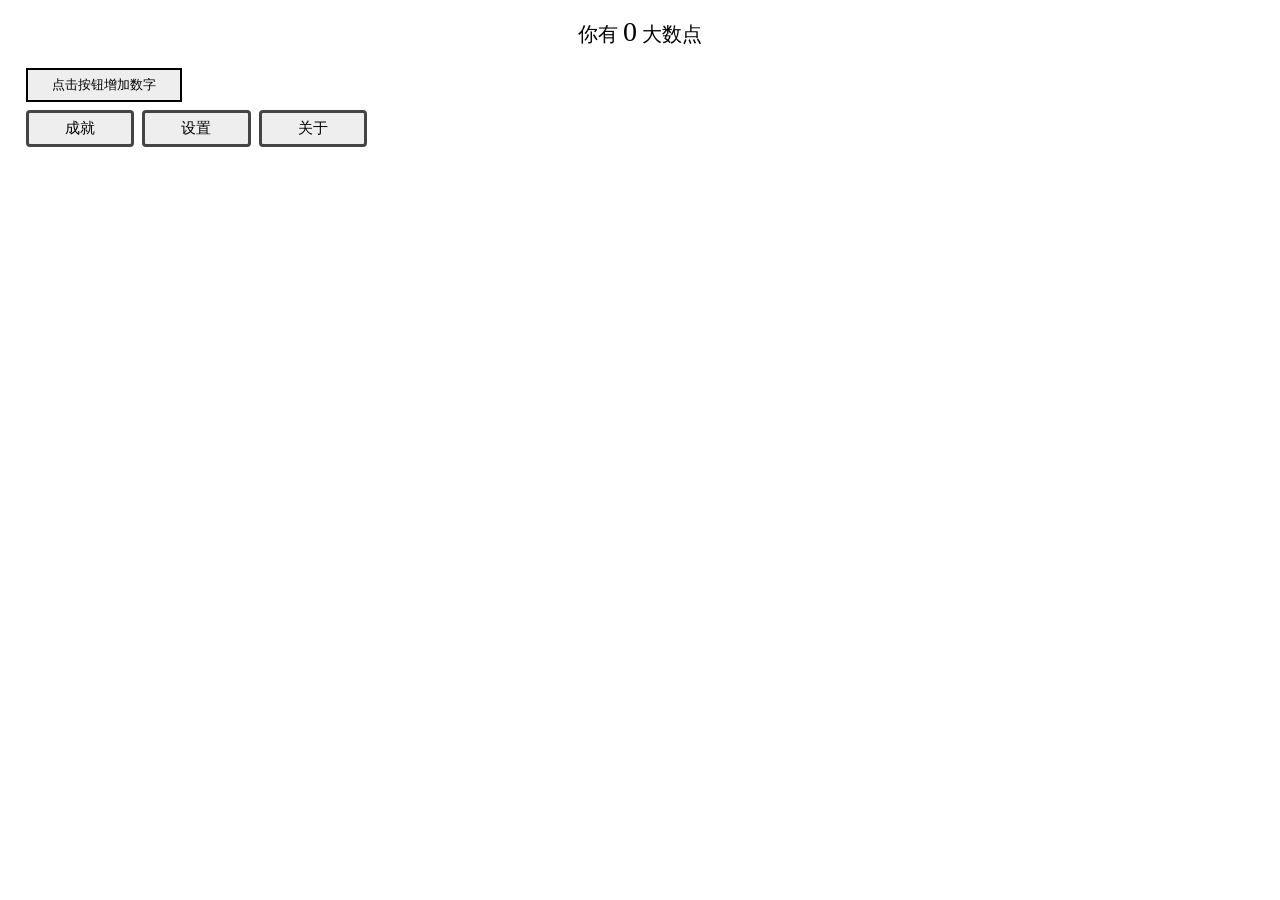
<file: docs/大数之路v0.1.1.html>
<!DOCTYPE html>
<html>
<head>
    <meta charset="utf-8" name="viewport" content="width=device-width, initial-scale=1, maximum-scale=5, user-scalable=no">
    <title>大数之路</title>
    <style>
    *{
    -moz-user-select: none;
    -o-user-select:none;
    -khtml-user-select:none;
    -webkit-user-select:none;
    -ms-user-select:none;
    user-select:none;
    }
    .button1 {
    background-color: #d0d0d0;
    border: 3px solid #222222;
    color: #000000;
    padding: 6px 6px;
    text-decoration: none;
    margin: 4px 2px;
    cursor: pointer;
    }
    .button1_1 {
    background-color: #d0d0d0;
    border: 3px solid #222222;
    color: #000000;
    padding: 7px 3.5px;
    text-decoration: none;
    cursor: pointer;
    }
    .button2 {
    background-color: #eeeeee;
    border: 3px solid #444444;
    border-radius: 4px;
    color: #000000;
    padding: 6px 24px;
    text-decoration: none;
    margin: 4px 2px;
    cursor: pointer;
    font-size: 15px;
    }
    .smallButton1 {
    background-color: #eeeeee;
    border: 2.5px solid #000000;
    color: #000000;
    padding: 4px 0px;
    text-decoration: none;
    margin: 4px 2px;
    cursor: pointer;
    font-size: 12.5px;
    }
    .button3 {
    background-color: #fa2020;
    border: 3px solid #b90000;
    color: #000000;
    padding: 6px 6px;
    text-decoration: none;
    margin: 4px 2px;
    cursor: pointer;
    }
    .button4 {
    background-color: #eeeeee;
    border: 2.6px solid #000000;
    color: #000000;
    padding: 6px 24px;
    text-decoration: none;
    margin: 4px 2px;
    cursor: pointer;
    }
    .button5 {
    background-color: #7fd6f0;
    border: 3px solid #004682;
    border-radius: 4px;
    color: #000000;
    padding: 6px 24px;
    text-decoration: none;
    margin: 4px 2px;
    cursor: pointer;
    font-size: 15px;
    }
    .button6 {
    background-color: #7fd6f0;
    border: 3px solid #004682;
    color: #000000;
    padding: 6px 6px;
    text-decoration: none;
    margin: 4px 2px;
    cursor: pointer;
    }
    .button6_1 {
    background-color: #7fd6f0;
    border: 3px solid #004682;
    color: #000000;
    padding: 7px 3.5px;
    text-decoration: none;
    cursor: pointer;
    }
    .resetButton {
    background-color: #7fd6f0;
    border: 3px solid #004682;
    border-radius: 6px;
    color: #000000;
    padding: 28px 14px;
    text-decoration: none;
    margin: 4px 2px;
    cursor: pointer;
    }
    .smallButton2 {
    background-color: #7fd6f0;
    border: 2.5px solid #004682;
    color: #000000;
    padding: 4px 0px;
    text-decoration: none;
    margin: 4px 2px;
    cursor: pointer;
    font-size: 12.5px;
    }
    .achievementButton1{
    position: relative;
    display: inline-block;
    border-bottom: 1px dotted black;
    background-color: #dddddd;
    border: 3px solid #666666;
    color: #000000;
    width: 106px;
    height: 106px;
    text-align: center;
    text-decoration: none;
    margin: 2px 0.1px;
    cursor: pointer;
    display: inline-block;
    font-size: 15px;
    line-height: 106px;
    }
    .achievementButton1 .goal1{
    visibility: hidden;
    width: 120px;
    height: 20px;
    line-height: 22px;
    background-color: #505050;
    color: #ffffff;
    font-size: 12px;
    text-align: center;
    border-radius: 6px;
    padding: 5px 0;
    position: absolute;
    z-index: 1;
    bottom: 90%;
    left: 50%;
    margin-left: -60px;
    opacity: 0;
    transition: opacity 0.2s;
    }
    .achievementButton1 .goal1::after {
    content: "";
    position: absolute;
    top: 100%;
    left: 50%;
    margin-left: -5px;
    border-width: 5px;
    border-style: solid;
    border-color: #555 transparent transparent transparent;
    }
    .achievementButton1:hover .goal1 {
    visibility: visible;
    opacity: 1;
    }
    
    .input1 {
    background-color: #f5f5f5;
    border: 1.5px solid #000000;
    color: #000000;
    width: 250px;
    height: 100px;
    padding: 5px 6px;
    text-decoration: none;
    margin: 4px 2px;
    cursor: pointer;
    }

    .btn-group button {
    background-color: #eeeeee;
    border: 2.5px solid #000000;
    color: #000000;
    padding: 8px 20px;
    cursor: pointer;
    float: left;
    font-size: 15px;
    }

.btn-group:after {
    content: "";
    clear: both;
    display: table;
}

.btn-group button:not(:last-child) {
    border-right: none; /* Prevent double borders */
}

/* 点击效果 */
.button2:hover {
    background-color: #c2c2c2;
}
.button5:hover {
    background-color: #64b0c6;
}
.btn-group button:hover {
    background-color: #cccccc;
}
table
{
    border-collapse:collapse;
}
table,th, td
{
    border: 0px solid black;
}
    </style>
</head>
<body style="background-color:#ffffff" onselectstart ='return false'>
    <div style="padding:0 16px">
        <p align="center"><span id='text2' style='font-size: 20px'>你有 </span><span id='number' style='font-size: 28px'>0</span><span id='en1' style='font-size: 28px'>e<span id='en2'>0</span></span><span id='text3' style='font-size: 20px'> 大数点</span></p>
        <p id='MP' align="center"><span id='text4' style='font-size: 15px'>你有 </span><span id='number2' style='font-size: 23px;color: #2897D2'>0</span><span id='en3' style='font-size: 23px;color: #2897D2'>e<span id='en4'>0</span></span><span id='text5' style='font-size: 15px'> 乘法点</span></p>
        <button class='button4' id="p1" onclick='add1()'>点击按钮增加数字</button>
    <span id='u0'><button class="button1" id='u1' onclick='unlock1()'>解锁加法</button>价格：100</span>
    <br/ >
    <span id='buttonA'>
        <button class='button2' style="width:108.3px" id="achievement1" onclick='achievement1()'>成就</button>
        <button class='button2' style="width:108.3px" id="s1" onclick='setting1()'>设置</button>
        <button class='button2' style="width:108.3px" id="s10" onclick='setting2()'>关于</button>
        <button class='button2' style="width:108.3px" id="o1" onclick='open1()'>加法</button>
        <button class='button5' style="width:108.3px" id="o2" onclick='open2()'>乘法</button>
    </span>
    <span id='achievement'>
        <div class='achievementButton1' id="achievement1.1">开始<span class="goal1">点击后继按钮</span></div>
        <div class='achievementButton1' id="achievement1.2">增长率为1<span class="goal1">解锁加法</span></div>
        <div class='achievementButton1' id="achievement1.3">自动化<span class="goal1">购买自动化</span></div>
        <div class='achievementButton1' id="achievement1.5">百万富翁<span class="goal1">数字达到1e6</span></div>
        <div class='achievementButton1' id="achievement1.4">增长率为2<span class="goal1">解锁乘法</span></div>
        <div class='achievementButton1' id="achievement1.6">准备好了？<span class="goal1" style="width: 130px;height: 40px;margin-left: -65px;">重置<br />奖励：双倍大数点获取</span></div>
        <div class='achievementButton1' id="achievement1.7">无效能量<span class="goal1">乘法能量超过10</span></div>
        <div class='achievementButton1' id="achievement1.8">加足马力<span class="goal1">自动化速度达到20/s</span></div>
    </span>
    <span id='level1'>
        <div style='text-align:center'>
        <button class='smallButton1' style="width:47px" id="o3" onclick='open3()'>升级</button>
        <button class='smallButton1' style="width:57px" id="auto0" onclick='auto()'>自动化</button><br />
        </div>
        <span id='level1.1'>
        加法增益：+<span id='n1'>0</span><br />
        <table border='1' cellpadding="2">
        <tr id='b10'>
        <td width='105px'>后继增强器Ⅰ</td><td width='64px'>等级 <span id='upgradeLevel1'>0</span></td><td width='115px'>价格：<span id='price1'>20</span></td><td width='40px'><button class='button1_1' id="b1" onclick='buy1()'>升级</button></td>
        </tr>
        <tr id='b3'>
        <td width='105px'>后继增强器Ⅱ</td><td width='64px'>等级 <span id='upgradeLevel2'>0</span></td><td width='115px'>价格：<span id='price2'>1000</span></td><td width='40px'><button class='button1_1' id="b2" onclick='buy2()'>升级</button></td>
        </tr>
        <tr id='b12'>
        <td width='105px'>后继增强器Ⅲ</td><td width='64px'>等级 <span id='upgradeLevel3'>0</span></td><td width='115px'>价格：<span id='price7'>100000</span></td><td width='40px'><button class='button1_1' id="b13" onclick='buy6()'>升级</button></td>
        </tr>
        <tr id='b5'>
        <td width='105px'>加法强化器</td><td width='64px'>等级 <span id='upgradeLevel4'>0</span></td><td width='115px'>价格：<span id='price6'>10000</span></td><td width='40px'><button class='button1_1' id="b4" onclick='buy3()'>升级</button></td>
        </tr>
        </table>
        <span id='u3'><button class='button1' id="u4" onclick='unlock2()'>解锁乘法</button>价格：3e7</span>
        </span>
        <span id='auto1'>
        <table border='1' cellpadding="2">
        <tr>
        <td width='140px'>自动点击后继按钮</td><td width='32px'><span id='autoSpeed1'>0</span>/s</td><td width='105px'>价格：<span id='price3'>1000</span></td><td width='40px'><button class='button1_1' id="buyAuto2" onclick='buyAuto1()'>升级</button></td>
        </tr>
        </table>
        </span>
    </span>
    <span id='level2'>
        <div style='text-align:center'>
        <button class='smallButton2' style="width:47px" id="o4" onclick='open4()'>升级</button>
        </div>
        <div style='text-align:center'>
        <button class='resetButton' id="reset2" onclick='reset2()'>重置以获得<span id='showMP'>0</span>乘法点</button>
        </div>
        <span id='level2.1'>
        乘法能量：<span id='mup2'>0.00</span>(+<span id='mup1'>0</span>/s)<br />
        <button class='button6' id="mu1" onclick='mu4()'>消耗乘法能量将数字×<span id='mup3'>1.00</span></button>冷却：<span id='cooldown0'>10</span>s<br />
        <table border='1' cellpadding="2">
        <tr id='b7'>
        <td width='105px'>能量发生器</td><td width='64px'>等级 <span id='upgradeLevel5'>0</span></td><td width='115px'><span id='price4'>1</span>乘法点</td><td width='40px'><button class='button6_1' id="b6" onclick='buy4()'>升级</button></td>
        </tr>
        <tr id='b9'>
        <td width='105px'>自动化增效器</td><td width='64px'>等级 <span id='upgradeLevel6'>0</span></td><td width='115px'><span id='price5'>1乘法点</span></td><td width='40px'><button class='button6_1' id="b8" onclick='buy5()'>升级</button></td>
        </tr>
        </table>
        </span>
    </span>
    <span id='s2'>
        <button class='button1' id="theme" onclick='changeTheme()'>主题：<span id='themeText'>明亮</span></button>
        <button class='button1' id="export" onclick='export1()'>导出存档</button>
        <button class='button1' id="import" onclick='import1()'>导入存档</button>
        <button class='button3' id="reset" onclick='reset1()'>硬重置</button>
        <form>
        存档：<br /><textarea class='input1' type="text" name="save1" id='save';></textarea><!--<button class='button2' id="copy" onclick='copy1()'>复制</button>-->
        </form>
    </span>
    <span id='s11'>
        <b>大数之路v0.1.1</b><br /><span style="color:#ee6622"><span style="font-weight:bold">作者：</span>静火Ω</span>
        <details>
        <summary>特别感谢</summary>
            <div style="height:180px;width:250px;font-family:verdana;background-color: #eeeeee;padding:8px 20px;border-radius:10px;border:7px solid #444444">
                <p><b>建议&测试（不分先后）</b></p>
                @小精灵斯马特º、@用户1986Ω、@增量游戏君、@智神星Pallas、@EdenGameMaster、@efreygrt、@五年高考💯
            </div>
        </details>
        <details>
        <summary>更新记录</summary>
            <div style="height:340px;width:200px;font-family:verdana;background-color: #eeeeee;padding:8px 20px;border-radius:10px;border:7px solid #444444;overflow:scroll">
            <p><b>v0.1.1</b><br />-增加“特别感谢”<br />-增加一个成就奖励<br />-更改升级价格<br />-修复数值显示的bug<br />-修复重置后价格的bug</p >
            <p><b>v0.1.0</b><br />-增加新的重置层<br />-增加一些新的成就<br />-更改升级按钮布局<br />-更改部分元素外观<br />-更改一些升级的价格<br />-修复价格显示的bug</p>
            <p><b>v0.0.6</b><br />-增加一个新的升级<br />-更改升级按钮布局<br />-更改“乘法”效果<br />-更改一些升级的价格</p>
            <p><b>v0.0.5</b><br />-增加“成就”选项<br />-增加科学计数法<br />-更改元素布局</p>
            <p><b>v0.0.4</b><br />-增加一个新的升级<br />-更改按钮布局<br />-更改存档形式<br />-更改一些升级的价格</p>
            <p><b>v0.0.3</b><br />-增加“乘法”选项<br />-更改文本及部分元素外观<br />-修复自动化的bug<br />-修复导入存档的bug</p>
            <p><b>v0.0.2</b><br />-增加“自动化”选项<br />-增加“加法增益”显示<br />-增加“更新记录”<br />-更改按钮外观<br />-修复导入存档的bug</p>
            <p><b>v0.0.1</b><br />-增加“加法”选项<br />-增加“设置”选项<br />-增加“关于”选项</p>
        </div>
        </details>
    </span>
    </div>
</body>
</html>
<script>
        var div2_1=document.getElementById("achievement1.1");
        var div2_2=document.getElementById("achievement1.2");
        var div2_3=document.getElementById("achievement1.3");
        var div2_4=document.getElementById("achievement1.4");
        var div2_5=document.getElementById("achievement1.5");
        var div2_6=document.getElementById("achievement1.6");
        var div2_7=document.getElementById("achievement1.7");
        var div2_8=document.getElementById("achievement1.8");
        var value1=1
        var showNumber=0
        var realNumber=0
        var numberDigits=0
        var numberCoefficient=0
        var firstUpgradeLevel=1
        var realFirstUpgradePrice=20
        var showFirstUpgradePrice=20
        var secondUpgradeLevel=0
        var realSecondUpgradePrice=1000
        var showSecondUpgradePrice=1000
        var thirdUpgradeLevel=0
        var realThirdUpgradePrice=100000
        var showThirdUpgradePrice=100000
        var realFifthUpgradePrice=1
        var showFifthUpgradePrice=1
        var multiplicationPointGainSpeed=0.00
        var showMultiplicationPoint=0.00
        var mu3=1.00
        var realMultiplicationPoint=0.00
        var gainMP=0
        var showMP=0
        var realMP=0
        var u2=0
        var isAchievement1open=false
        var isAuto1open=false
        var islevel1open=false
        var islevel2open=false
        var isSetting1open=false
        var isSetting2open=false
        var auto1=0
        var autoPrice1=1000
        var autoPrice2=1000
        var auto2=1
        var m1=1
        var m2=1
        var t=1000
        var cooldown1=10
        var goal1_1=0
        var goal1_3=0
        var goal1_7=0//如果以后加入的重置层会影响“加法”“乘法”是否已解锁，则必须补全goal1_2和goal1_4，自动化相关成就同理
        var resetTimes=0
        var transitNumber=0
        var transitNumberDigits=0
        var transitNumberCoefficient=0
        var transitShowNumber=0
        var finalShowNumber=0
        var theme=1
        var achievementCheck=setInterval(function(){
            if (resetTimes>=1){
                document.getElementById("MP").style.display="block";
            }else{
                document.getElementById("MP").style.display="none";
            }
            if (realNumber>=10000000){
                gainMP=Math.floor(((Math.LOG10E*Math.log(realNumber))-6)**1.2)
                var showMP=document.getElementById("showMP");
                showMP.innerHTML=parseInt(showMP.innerHTML)*0+gainMP
            }else{
                gainMP=0
                var showMP=document.getElementById("showMP");
                showMP.innerHTML=parseInt(showMP.innerHTML)*0+gainMP
            }
            if (realNumber>=1||goal1_1>=1){
            div2_1.style.cssText="background-color: #5ede5e;border: 3px solid #007400;";
                if (goal1_1==0){goal1_1+=1}
            }else{
            div2_1.style.cssText="";
            }
            if (u2>=1){
            div2_2.style.cssText="background-color: #5ede5e;border: 3px solid #007400;";
            }else{
            div2_2.style.cssText="";
            }
            if (auto1>=1||goal1_3>=1){
            div2_3.style.cssText="background-color: #5ede5e;border: 3px solid #007400;";
                if (goal1_3==0){goal1_3+=1}
            }else{
            div2_3.style.cssText="";
            }
            if (u2>=2){
            div2_4.style.cssText="background-color: #5ede5e;border: 3px solid #007400;";
            }else{
            div2_4.style.cssText="";
            }
            if (realNumber>=1000000||goal1_1>=2){
            div2_5.style.cssText="background-color: #5ede5e;border: 3px solid #007400;";
                if (goal1_1==1){goal1_1+=1}
            }else{
            div2_5.style.cssText="";
            }
            if (resetTimes>=1){
            div2_6.style.cssText="background-color: #5ede5e;border: 3px solid #007400;";
            m2=2
            }else{
            div2_6.style.cssText="";
            m2=1
            }
            if (realMultiplicationPoint>=10||goal1_7>=1){
            div2_7.style.cssText="background-color: #5ede5e;border: 3px solid #007400;";
                if (goal1_7==0){goal1_7+=1}
            }else{
            div2_7.style.cssText="";
            }
            if ((auto1*auto2)>=20||goal1_3>=2){
            div2_8.style.cssText="background-color: #5ede5e;border: 3px solid #007400;";
                if (goal1_3==1){goal1_3+=1}
            }else{
            div2_8.style.cssText="";
            }
            if (resetTimes>=1){
            document.getElementById("level2.1").style.display="block";
            document.getElementById("b9").style.display="block";
            }
            else{
            document.getElementById("level2.1").style.display="none";
            }
        },0)
        function auto3(){
        if (realNumber>=1000000){
            document.getElementById("en1").style.display="inline";
            numberDigits=Math.floor(Math.LOG10E*Math.log(realNumber))
            var a4=document.getElementById("en2");
            a4.innerHTML=parseInt(a4.innerHTML)*0+numberDigits;
            numberCoefficient=realNumber/(10**numberDigits)
            var showNumber=document.getElementById("number");
            showNumber.innerHTML=parseInt(showNumber.innerHTML)*0+Number(numberCoefficient.toFixed(2));
            if (Number(numberCoefficient.toFixed(2))==10){
            var showNumber=document.getElementById("number");
            showNumber.innerHTML=parseInt(showNumber.innerHTML)*0+1;
            var a4=document.getElementById("en2");
            a4.innerHTML=parseInt(a4.innerHTML)*0+numberDigits+1;
            }
        }else{
            document.getElementById("en1").style.display="none";
            var showNumber=document.getElementById("number");
            showNumber.innerHTML=parseInt(showNumber.innerHTML)*0+realNumber;
        }
        }
        function transporter1000(){
            transitNumberDigits=Math.floor(Math.LOG10E*Math.log(transitNumber))
            transitNumberCoefficient=transitNumber/(10**transitNumberDigits)
            transitShowNumber=Number(transitNumberCoefficient.toFixed(2));
            if (Number(transitNumberCoefficient.toFixed(2))==10){
            transitShowNumber=1;
            transitNumberDigits+=1
            }
            finalShowNumber=transitShowNumber+'e'+transitNumberDigits
        }
        var time1=setInterval(function(){
            if (auto1>=1){
                realNumber+=((firstUpgradeLevel+secondUpgradeLevel+thirdUpgradeLevel-1)*m1+1)*m2
                auto3();
                if (realNumber>=5000){
                document.getElementById("b5").style.display="block";
                }
                if (realNumber>=10000000&&u2==1){
                document.getElementById("u3").style.display="block";
                }
            }
        },t)
        var time2=setInterval(function(){
        if (cooldown1>0){
            cooldown1-=1
            var cooldown=document.getElementById("cooldown0");
            cooldown.innerHTML=parseInt(cooldown.innerHTML)-1;
        }  
        },1000)
        document.getElementById("level1").style.display="none";
        document.getElementById("level2").style.display="none";
        document.getElementById("u0").style.display="none";
        document.getElementById("o1").style.display="none";
        document.getElementById("o2").style.display="none";
        document.getElementById("b3").style.display="none";
        document.getElementById("b10").style.display="block";
        document.getElementById("s2").style.display="none";
        document.getElementById("s11").style.display="none";
        document.getElementById("b5").style.display="none";
        document.getElementById("level2.1").style.display="none";
        document.getElementById("b7").style.display="block";
        document.getElementById("b12").style.display="none";
        document.getElementById("u3").style.display="none";
        document.getElementById("en1").style.display="none";
        document.getElementById("en3").style.display="none";
        document.getElementById("auto1").style.display="none";
        document.getElementById("achievement").style.display="none";
        document.getElementById("MP").style.display="none";
        document.getElementById("theme").style.display="none";
        function changeTheme(){
        if (theme==1){
            theme=2
            document.getElementById("themeText").innerHTML='黑暗';
        }
        else if (theme==2){
            theme=1
            document.getElementById("themeText").innerHTML='明亮';
        }
        }
        function add1(){
        realNumber+=((firstUpgradeLevel+secondUpgradeLevel+thirdUpgradeLevel-1)*m1+1)*m2
        auto3();
        if (realNumber>=50&&u2==0){
            document.getElementById("u0").style.display="inline";
        }
        if (realNumber>=5000){
            document.getElementById("b5").style.display="block";
        }
        if (realNumber>=10000000&&u2==1){
            document.getElementById("u3").style.display="block";
        }
        }
        function buyAuto1(){
        if (realNumber>=autoPrice1){
            realNumber-=autoPrice1
            auto3();
            auto1+=1
            t=1000/(auto1*auto2)
            var autoSpeed2=document.getElementById("autoSpeed1");
            autoSpeed2.innerHTML=parseInt(autoSpeed2.innerHTML)+(1*auto2);
            var autoPrice2=document.getElementById("price3");
            autoPrice2.innerHTML=parseInt(autoPrice2.innerHTML)*10;
            autoPrice1*=10
            if (autoPrice1>=1000000){
            transitNumber=autoPrice1
            transporter1000();
            var autoPrice2=document.getElementById("price3");
            autoPrice2.innerHTML=parseInt(autoPrice2.innerHTML)*0+transitShowNumber+'e'+transitNumberDigits;
            }
            clearInterval(time1);
            time1=setInterval(function(){
            if (auto1>=1){
                realNumber+=((firstUpgradeLevel+secondUpgradeLevel+thirdUpgradeLevel-1)*m1+1)*m2
                auto3();
                if (realNumber>=5000){
                document.getElementById("b5").style.display="block";
                }
                if (realNumber>=10000000&&u2==1){
                document.getElementById("u3").style.display="block";
                }
            }
            },t)
        }
        }
        function buy1(){
        if (realNumber>=realFirstUpgradePrice){
            realNumber-=realFirstUpgradePrice
            auto3();
            firstUpgradeLevel+=1
            var n3=document.getElementById("n1");
            n3.innerHTML=parseInt(n3.innerHTML)+1*m1;
            var n4=document.getElementById("upgradeLevel1");
            n4.innerHTML=parseInt(n4.innerHTML)*0+firstUpgradeLevel-1;
            var showFirstUpgradePrice=document.getElementById("price1");
            showFirstUpgradePrice.innerHTML=parseInt(showFirstUpgradePrice.innerHTML)+firstUpgradeLevel*firstUpgradeLevel-1;
            realFirstUpgradePrice+=firstUpgradeLevel*firstUpgradeLevel-1
            if (realFirstUpgradePrice>=1000000){
            transitNumber=realFirstUpgradePrice
            transporter1000();
            var showFirstUpgradePrice=document.getElementById("price1");
            showFirstUpgradePrice.innerHTML=parseInt(showFirstUpgradePrice.innerHTML)*0+transitShowNumber+'e'+transitNumberDigits;
            }
        }
        if (firstUpgradeLevel>=11){
            document.getElementById("b3").style.display="block";
        }
        }
        function unlock1(){
        if (realNumber>=100){
            document.getElementById("u0").style.display="none";
            realNumber-=100
            auto3();
            u2+=1
            document.getElementById("o1").style.display="inline";
            document.getElementById("auto1").style.display="none";
            document.getElementById("level1.1").style.display="block";
        }
        }
        function unlock2(){
        if (realNumber>=30000000){
            document.getElementById("u3").style.display="none";
            realNumber-=30000000
            auto3();
            u2+=1
            document.getElementById("o2").style.display="inline";
        }
        }
        function buy2(){
        if (realNumber>=realSecondUpgradePrice){
            realNumber-=realSecondUpgradePrice
            auto3();
            secondUpgradeLevel+=10
            var n3=document.getElementById("n1");
            n3.innerHTML=parseInt(n3.innerHTML)+10*m1;
            var n5=document.getElementById("upgradeLevel2");
            n5.innerHTML=parseInt(n5.innerHTML)*0+secondUpgradeLevel/10;
            var showSecondUpgradePrice=document.getElementById("price2");
            showSecondUpgradePrice.innerHTML=parseInt(showSecondUpgradePrice.innerHTML)+secondUpgradeLevel*secondUpgradeLevel*2;
            realSecondUpgradePrice+=secondUpgradeLevel*secondUpgradeLevel*2
            if (realSecondUpgradePrice>=1000000){
            transitNumber=realSecondUpgradePrice
            transporter1000();
            var showSecondUpgradePrice=document.getElementById("price2");
            showSecondUpgradePrice.innerHTML=parseInt(showSecondUpgradePrice.innerHTML)*0+transitShowNumber+'e'+transitNumberDigits;
            }
        }
        if (secondUpgradeLevel>=100){
            document.getElementById("b12").style.display="block";
        }
        }
        function buy6(){
        if (realNumber>=realThirdUpgradePrice){
            realNumber-=realThirdUpgradePrice
            auto3();
            thirdUpgradeLevel+=100
            var n3=document.getElementById("n1");
            n3.innerHTML=parseInt(n3.innerHTML)+100*m1;
            var n6=document.getElementById("upgradeLevel3");
            n6.innerHTML=parseInt(n6.innerHTML)*0+thirdUpgradeLevel/100;
            var showThirdUpgradePrice=document.getElementById("price7");
            showThirdUpgradePrice.innerHTML=parseInt(showThirdUpgradePrice.innerHTML)+thirdUpgradeLevel*thirdUpgradeLevel*3;
            realThirdUpgradePrice+=thirdUpgradeLevel*thirdUpgradeLevel*3
            if (realThirdUpgradePrice>=1000000){
            transitNumber=realThirdUpgradePrice
            transporter1000();
            var showThirdUpgradePrice=document.getElementById("price7");
            showThirdUpgradePrice.innerHTML=parseInt(showThirdUpgradePrice.innerHTML)*0+transitShowNumber+'e'+transitNumberDigits;
            }
        }
        }
        function buy3(){
        if (realNumber>=m1*m1*10000){
            realNumber-=m1*m1*10000
            auto3();
            m1+=1
            var showFourthUpgradePrice=document.getElementById("price6");
            showFourthUpgradePrice.innerHTML=parseInt(showFourthUpgradePrice.innerHTML)*0+m1*m1*10000;
            var n3=document.getElementById("n1");
            n3.innerHTML=parseInt(n3.innerHTML)*0+(firstUpgradeLevel+secondUpgradeLevel+thirdUpgradeLevel-1)*m1;
            var n7=document.getElementById("upgradeLevel4");
            n7.innerHTML=parseInt(n7.innerHTML)*0+m1-1;
            if (m1*m1*10000>=1000000){
            transitNumber=m1*m1*10000
            transporter1000();
            var showFourthUpgradePrice=document.getElementById("price6");
            showFourthUpgradePrice.innerHTML=parseInt(showFourthUpgradePrice.innerHTML)*0+transitShowNumber+'e'+transitNumberDigits;
            }
        }
        }
        function buy4(){
        if (realMP>=realFifthUpgradePrice){
            realMP-=realFifthUpgradePrice
            var showMP2=document.getElementById("number2");
            showMP2.innerHTML=parseInt(showMP2.innerHTML)*0+realMP;
            multiplicationPointGainSpeed+=0.01
            var showMultiplicationPoint=document.getElementById("mup1");
            showMultiplicationPoint.innerHTML=parseInt(showMultiplicationPoint.innerHTML)*0+Number(multiplicationPointGainSpeed.toFixed(2));
            var showFifthUpgradePrice=document.getElementById("price4");
            showFifthUpgradePrice.innerHTML=parseInt(showFifthUpgradePrice.innerHTML)*2;
            realFifthUpgradePrice*=2
            var n8=document.getElementById("upgradeLevel5");
            n8.innerHTML=parseInt(n8.innerHTML)*0+100*multiplicationPointGainSpeed
            if (realFifthUpgradePrice>=1000000){
            transitNumber=realFifthUpgradePrice
            transporter1000();
            var showFifthUpgradePrice=document.getElementById("price4");
            showFifthUpgradePrice.innerHTML=parseInt(showFifthUpgradePrice.innerHTML)*0+transitShowNumber+'e'+transitNumberDigits;
            }
            clearInterval(time2);
            time2=setInterval(function(){
                realMultiplicationPoint+=Number(multiplicationPointGainSpeed.toFixed(2));
                mu3=((realMultiplicationPoint+1)**0.5)
                if (cooldown1>0){
                cooldown1-=1
                var cooldown=document.getElementById("cooldown0");
                cooldown.innerHTML=parseInt(cooldown.innerHTML)-1;
                }
                var mu1=document.getElementById("mup2");
                mu1.innerHTML=parseInt(mu1.innerHTML)*0+Number(realMultiplicationPoint.toFixed(2));  
                var mu2=document.getElementById("mup3");
                mu2.innerHTML=parseInt(mu2.innerHTML)*0+Number(mu3.toFixed(2));
            },1000)
        }
        }
        function buy5(){
        if (realMP>=1){
            realMP-=1
            var showMP2=document.getElementById("number2");
            showMP2.innerHTML=parseInt(showMP2.innerHTML)*0+realMP;
            auto2+=1
            t=1000/(auto1*auto2)
            var autoSpeed2=document.getElementById("autoSpeed1");
            autoSpeed2.innerHTML=parseInt(autoSpeed2.innerHTML)*0+auto1*auto2;
            var n9=document.getElementById("upgradeLevel6");
            n9.innerHTML=parseInt(n9.innerHTML)*0+auto2-1
            clearInterval(time1);
            time1=setInterval(function(){
            if (auto1>=1){
                realNumber+=((firstUpgradeLevel+secondUpgradeLevel+thirdUpgradeLevel-1)*m1+1)*m2
                auto3();
                if (realNumber>=5000){
                document.getElementById("b5").style.display="block";
                }
                if (realNumber>=10000000&&u2==1){
                document.getElementById("u3").style.display="block";
                }
            }
            },t)
        }
        }
        function mu4(){
        if (cooldown1==0){
            realNumber*=Number(mu3.toFixed(2));
            realNumber=Number(realNumber.toFixed(0));
            auto3();
            mu3=1
            realMultiplicationPoint=0
            var mu1=document.getElementById("mup2");
            mu1.innerHTML=parseInt(mu1.innerHTML)*0;
            var mu2=document.getElementById("mup3");
            mu2.innerHTML=parseInt(mu2.innerHTML)*0+1;
            cooldown1=10
            var cooldown=document.getElementById("cooldown0");
            cooldown.innerHTML=parseInt(cooldown.innerHTML)*0+10;
            }
        }
        function export1(){
        var r1=btoa(realNumber+','+u2+','+firstUpgradeLevel+','+realFirstUpgradePrice+','+secondUpgradeLevel+','+realSecondUpgradePrice+','+m1+','+auto1+','+autoPrice1+','+Number(multiplicationPointGainSpeed.toFixed(2))+','+realFifthUpgradePrice+','+Number(realMultiplicationPoint.toFixed(2))+','+auto2+','+goal1_1+','+thirdUpgradeLevel+','+realThirdUpgradePrice+','+goal1_3+','+goal1_7+','+resetTimes+','+realMP);
        r1=r1.replace('=','');
        r1=r1.replace('=','');
        document.getElementById("save").value=r1;
        //value1=realNumber;
        //window.localStorage.setItem('key1','value1');
        }
        function import1(){
        var i1=document.getElementById("save");
        var i2=atob(i1.value);
        var i3=i2.split(',');
        var i4=isNaN(i3[i3.length-19]+i3[i3.length-18]+i3[i3.length-17]+i3[i3.length-16]+i3[i3.length-15]+i3[i3.length-14]+i3[i3.length-13]+i3[i3.length-12]+i3[i3.length-11]+i3[i3.length-10])
        var i5=isNaN(i3[i3.length-9]+i3[i3.length-8]+i3[i3.length-7]+i3[i3.length-6]+i3[i3.length-5]+i3[i3.length-4]+i3[i3.length-3]+i3[i3.length-2]+i3[i3.length-1])
        var i6=isNaN(i3[i3.length-20])
        if (i4==false&&i5==false&&i6==false){
        realMP=Number(i3[i3.length-1]);
        resetTimes=Number(i3[i3.length-2]);
        goal1_7=Number(i3[i3.length-3]);
        goal1_3=Number(i3[i3.length-4]);
        realThirdUpgradePrice=Number(i3[i3.length-5]);
        thirdUpgradeLevel=Number(i3[i3.length-6]);
        goal1_1=Number(i3[i3.length-7]);
        auto2=Number(i3[i3.length-8]);
        realMultiplicationPoint=Number(i3[i3.length-9]);
        realFifthUpgradePrice=Number(i3[i3.length-10]);
        multiplicationPointGainSpeed=Number(i3[i3.length-11]);
        autoPrice1=Number(i3[i3.length-12]);
        auto1=Number(i3[i3.length-13]);
        m1=Number(i3[i3.length-14]);
        realSecondUpgradePrice=Number(i3[i3.length-15]);
        secondUpgradeLevel=Number(i3[i3.length-16]);
        realFirstUpgradePrice=Number(i3[i3.length-17]);
        firstUpgradeLevel=Number(i3[i3.length-18]);
        u2=Number(i3[i3.length-19]);
        realNumber=Number(i3[i3.length-20]);
        cooldown1=10
        var cooldown=document.getElementById("cooldown0");
        cooldown.innerHTML=parseInt(cooldown.innerHTML)*0+10;
        auto3();
        var showFirstUpgradePrice=document.getElementById("price1");
        showFirstUpgradePrice.innerHTML=parseInt(showFirstUpgradePrice.innerHTML)*0+realFirstUpgradePrice;
        var showSecondUpgradePrice=document.getElementById("price2");
        showSecondUpgradePrice.innerHTML=parseInt(showSecondUpgradePrice.innerHTML)*0+realSecondUpgradePrice;
        var showThirdUpgradePrice=document.getElementById("price7");
        showThirdUpgradePrice.innerHTML=parseInt(showSecondUpgradePrice.innerHTML)*0+realThirdUpgradePrice;
        var showFourthUpgradePrice=document.getElementById("price6");
        showFourthUpgradePrice.innerHTML=parseInt(showFourthUpgradePrice.innerHTML)*0+m1*m1*10000;
        var n3=document.getElementById("n1");
        n3.innerHTML=parseInt(n3.innerHTML)*0+(firstUpgradeLevel-1+secondUpgradeLevel+thirdUpgradeLevel)*m1;
        var autoSpeed2=document.getElementById("autoSpeed1");
        autoSpeed2.innerHTML=parseInt(autoSpeed2.innerHTML)*0+(auto1*auto2);
        var autoPrice2=document.getElementById("price3");
        autoPrice2.innerHTML=parseInt(autoPrice2.innerHTML)*0+autoPrice1;
        var showMultiplicationPoint=document.getElementById("mup1");
        showMultiplicationPoint.innerHTML=parseInt(showMultiplicationPoint.innerHTML)*0+Number(multiplicationPointGainSpeed.toFixed(2));
        var showFifthUpgradePrice=document.getElementById("price4");
        showFifthUpgradePrice.innerHTML=parseInt(showFifthUpgradePrice.innerHTML)*0+realFifthUpgradePrice;
        var mu1=document.getElementById("mup2");
        mu1.innerHTML=parseInt(mu1.innerHTML)*0+Number(realMultiplicationPoint.toFixed(2));
        mu3=((realMultiplicationPoint+1)**0.5)
        var mu2=document.getElementById("mup3");
        mu2.innerHTML=parseInt(mu2.innerHTML)*0+Number(mu3.toFixed(2));
        var n4=document.getElementById("upgradeLevel1");
        n4.innerHTML=parseInt(n4.innerHTML)*0+firstUpgradeLevel-1;
        var n5=document.getElementById("upgradeLevel2");
        n5.innerHTML=parseInt(n5.innerHTML)*0+secondUpgradeLevel/10;
        var n6=document.getElementById("upgradeLevel3");
        n6.innerHTML=parseInt(n6.innerHTML)*0+thirdUpgradeLevel/100;
        var n7=document.getElementById("upgradeLevel4");
        n7.innerHTML=parseInt(n7.innerHTML)*0+m1-1;
        var n8=document.getElementById("upgradeLevel5");
        n8.innerHTML=parseInt(n8.innerHTML)*0+100*multiplicationPointGainSpeed
        var n9=document.getElementById("upgradeLevel6");
        n9.innerHTML=parseInt(n9.innerHTML)*0+auto2-1
        var showMP2=document.getElementById("number2");
        showMP2.innerHTML=parseInt(showMP2.innerHTML)*0+realMP;
        if (autoPrice1>=1000000){
            transitNumber=autoPrice1
            transporter1000();
            var autoPrice2=document.getElementById("price3");
            autoPrice2.innerHTML=parseInt(autoPrice2.innerHTML)*0+transitShowNumber+'e'+transitNumberDigits;
        }
        if (realFirstUpgradePrice>=1000000){
            transitNumber=realFirstUpgradePrice
            transporter1000();
            var showFirstUpgradePrice=document.getElementById("price1");
            showFirstUpgradePrice.innerHTML=parseInt(showFirstUpgradePrice.innerHTML)*0+transitShowNumber+'e'+transitNumberDigits;
        }
        if (realSecondUpgradePrice>=1000000){
            transitNumber=realSecondUpgradePrice
            transporter1000();
            var showSecondUpgradePrice=document.getElementById("price2");
            showSecondUpgradePrice.innerHTML=parseInt(showSecondUpgradePrice.innerHTML)*0+transitShowNumber+'e'+transitNumberDigits;
        }
        if (realThirdUpgradePrice>=1000000){
            transitNumber=realThirdUpgradePrice
            transporter1000();
            var showThirdUpgradePrice=document.getElementById("price7");
            showThirdUpgradePrice.innerHTML=parseInt(showThirdUpgradePrice.innerHTML)*0+transitShowNumber+'e'+transitNumberDigits;
        }
        if (m1*m1*10000>=1000000){
            transitNumber=m1*m1*10000
            transporter1000();
            var showFourthUpgradePrice=document.getElementById("price6");
            showFourthUpgradePrice.innerHTML=parseInt(showFourthUpgradePrice.innerHTML)*0+transitShowNumber+'e'+transitNumberDigits;
        }
        if (realFifthUpgradePrice>=1000000){
            transitNumber=realFifthUpgradePrice
            transporter1000();
            var showFifthUpgradePrice=document.getElementById("price4");
            showFifthUpgradePrice.innerHTML=parseInt(showFifthUpgradePrice.innerHTML)*0+transitShowNumber+'e'+transitNumberDigits;
        }
        if (u2==0&&realNumber>=50){
            document.getElementById("u0").style.display="inline";
        }
        else{
            document.getElementById("u0").style.display="none";
        }
        if (u2==0){
            document.getElementById("o1").style.display="none";
            document.getElementById("o2").style.display="none";
        }
        if (u2==1){
            document.getElementById("o1").style.display="inline";
            document.getElementById("o2").style.display="none";
        }
        if (u2==2){
            document.getElementById("o1").style.display="inline";
            document.getElementById("o2").style.display="inline";
        }
        if (firstUpgradeLevel>=11){
            document.getElementById("b3").style.display="block";
        }
        else{
            document.getElementById("b3").style.display="none";
        }
        if (secondUpgradeLevel>=100){
            document.getElementById("b12").style.display="block";
        }
        else{
            document.getElementById("b12").style.display="none";
        }
        if (realNumber>=5000){
            document.getElementById("b5").style.display="block";
        }
        else{
            document.getElementById("b5").style.display="none";
        }
        if (realNumber>=10000000&&(u2==1||u2==0)){
            document.getElementById("u3").style.display="block";
        }
        else{
            document.getElementById("u3").style.display="none";
        }
        clearInterval(time1);
        t=1000/(auto1*auto2)
        time1=setInterval(function(){
        if (auto1>=1){
            realNumber+=((firstUpgradeLevel+secondUpgradeLevel+thirdUpgradeLevel-1)*m1+1)*m2
            auto3();
            if (realNumber>=5000){
            document.getElementById("b5").style.display="block";
            }
            if (realNumber>=10000000&&u2==1){
            document.getElementById("u3").style.display="block";
            }
        }
        },t)
        clearInterval(time2);
        time2=setInterval(function(){
            realMultiplicationPoint+=Number(multiplicationPointGainSpeed.toFixed(2));
            mu3=((realMultiplicationPoint+1)**0.5)
            if (cooldown1>0){
                cooldown1-=1
                var cooldown=document.getElementById("cooldown0");
                cooldown.innerHTML=parseInt(cooldown.innerHTML)-1;
            }
            var mu1=document.getElementById("mup2");
            mu1.innerHTML=parseInt(mu1.innerHTML)*0+Number(realMultiplicationPoint.toFixed(2));  
            var mu2=document.getElementById("mup3");
            mu2.innerHTML=parseInt(mu2.innerHTML)*0+Number(mu3.toFixed(2));
            },1000)
        }
        else{
        alert('存档无效！');
        }
        }
        function auto(){
            document.getElementById("auto1").style.display="block";
            document.getElementById("level1.1").style.display="none";
        }
        function open3(){
            document.getElementById("auto1").style.display="none";
            document.getElementById("level1.1").style.display="block";
        }
        function open1(){
        if (islevel1open==true){
            document.getElementById("level1").style.display="none";
            islevel1open=false
        }
        else{
            document.getElementById("level1").style.display="block";
            islevel1open=true
        }
        if (isAuto1open==true){
            document.getElementById("auto1").style.display="none";
            isAuto1open=false
        }
        if(isSetting1open==true){
            document.getElementById("s2").style.display="none";
            isSetting1open=false
        }
        if(isSetting2open==true){
            document.getElementById("s11").style.display="none";
            isSetting2open=false
        }
        if (islevel2open==true){
            document.getElementById("level2").style.display="none";
            islevel2open=false
        }
        if (isAchievement1open==true){
            document.getElementById("achievement").style.display="none";
            isAchievement1open=false
        }
        }
        function open2(){
        if (islevel2open==true){
            document.getElementById("level2").style.display="none";
            islevel2open=false
        }
        else{
            document.getElementById("level2").style.display="block";
            islevel2open=true
        }
        if (isAuto1open==true){
            document.getElementById("auto1").style.display="none";
            isAuto1open=false
        }
        if (islevel1open==true){
            document.getElementById("level1").style.display="none";
            islevel1open=false
        }
        if(isSetting1open==true){
            document.getElementById("s2").style.display="none";
            isSetting1open=false
        }
        if(isSetting2open==true){
            document.getElementById("s11").style.display="none";
            isSetting2open=false
        }
        if (isAchievement1open==true){
            document.getElementById("achievement").style.display="none";
            isAchievement1open=false
        }
        }
        function setting1(){
        if (isSetting1open==true){
            document.getElementById("s2").style.display="none";
            isSetting1open=false
        }
        else{
            document.getElementById("s2").style.display="block";
            isSetting1open=true
        }
        if (isAuto1open==true){
            document.getElementById("auto1").style.display="none";
            isAuto1open=false
        }
        if (islevel1open==true){
            document.getElementById("level1").style.display="none";
            islevel1open=false
        }
        if(isSetting2open==true){
            document.getElementById("s11").style.display="none";
            isSetting2open=false
        }
        if (islevel2open==true){
            document.getElementById("level2").style.display="none";
            islevel2open=false
        }
        if (isAchievement1open==true){
            document.getElementById("achievement").style.display="none";
            isAchievement1open=false
        }
        }
        function setting2(){
        if (isSetting2open==true){
            document.getElementById("s11").style.display="none";
            isSetting2open=false
        }
        else{
            document.getElementById("s11").style.display="block";
            isSetting2open=true
        }
        if (isAuto1open==true){
            document.getElementById("auto1").style.display="none";
            isAuto1open=false
        }
        if(isSetting1open==true){
            document.getElementById("s2").style.display="none";
            isSetting1open=false
        }
        if (islevel1open==true){
            document.getElementById("level1").style.display="none";
            islevel1open=false
        }
        if (islevel2open==true){
            document.getElementById("level2").style.display="none";
            islevel2open=false
        }
        if (isAchievement1open==true){
            document.getElementById("achievement").style.display="none";
            isAchievement1open=false
        }
        }
        function achievement1(){
        if (isAchievement1open==true){
            document.getElementById("achievement").style.display="none";
            isAchievement1open=false
        }
        else{
            document.getElementById("achievement").style.display="block";
            isAchievement1open=true
        }
        if (isAuto1open==true){
            document.getElementById("auto1").style.display="none";
            isAuto1open=false
        }
        if(isSetting1open==true){
            document.getElementById("s2").style.display="none";
            isSetting1open=false
        }
        if (isSetting2open==true){
            document.getElementById("s11").style.display="none";
            isSetting2open=false
        }
        if (islevel1open==true){
            document.getElementById("level1").style.display="none";
            islevel1open=false
        }
        if (islevel2open==true){
            document.getElementById("level2").style.display="none";
            islevel2open=false
        }
        }
        /*
        function copy1(){
        var copy2=document.getElementById("save");
        copy2.select();
        document.execCommand('Copy');
        }
        */
        function reset1(){
        var r2=confirm("是否确定重置存档？此操作不可逆！");
        if (r2==true){
        alphaReset();
        betaReset();
        }else{
        //window.localStorage.getItem('key1');
        //alert(value1);
        }
        }
        function reset2(){
        if (gainMP>=1){
        var r3=confirm("你将会失去所有大数点、加法升级和自动化，并得到"+gainMP+"乘法点，是否继续？");
        if (r3==true){
        realMP+=gainMP
        var showMP2=document.getElementById("number2");
        showMP2.innerHTML=parseInt(showMP2.innerHTML)*0+realMP;
        alphaReset();
        resetTimes+=1
        }
        }
        }
        function alphaReset(){
        showNumber=0
        realNumber=0
        numberDigits=0
        firstUpgradeLevel=1
        realFirstUpgradePrice=20
        showFirstUpgradePrice=20
        secondUpgradeLevel=0
        realSecondUpgradePrice=1000
        showSecondUpgradePrice=1000
        thirdUpgradeLevel=0
        realThirdUpgradePrice=100000
        showThirdUpgradePrice=100000
        isSetting1open=false
        auto1=0
        auto2=1
        autoPrice1=1000
        autoPrice2=1000
        m1=1
        gainMP=0
        clearInterval(time1);
        clearInterval(time2);
        document.getElementById("auto1").style.display="none";
        document.getElementById("level1.1").style.display="block";
        time2=setInterval(function(){
            realMultiplicationPoint+=Number(multiplicationPointGainSpeed.toFixed(2));
            mu3=((realMultiplicationPoint+1)**0.5)
            if (cooldown1>0){
            cooldown1-=1
            var cooldown=document.getElementById("cooldown0");
            cooldown.innerHTML=parseInt(cooldown.innerHTML)-1;
            }
            var mu1=document.getElementById("mup2");
            mu1.innerHTML=parseInt(mu1.innerHTML)*0+Number(realMultiplicationPoint.toFixed(2));  
            var mu2=document.getElementById("mup3");
            mu2.innerHTML=parseInt(mu2.innerHTML)*0+Number(mu3.toFixed(2));
        },1000)
        cooldown1=10
        var cooldown=document.getElementById("cooldown0");
        cooldown.innerHTML=parseInt(cooldown.innerHTML)*0+10;
        var showNumber=document.getElementById("number");
        showNumber.innerHTML=parseInt(showNumber.innerHTML)*0;
        var showFirstUpgradePrice=document.getElementById("price1");
        showFirstUpgradePrice.innerHTML=parseInt(showFirstUpgradePrice.innerHTML)*0+20;
        var showSecondUpgradePrice=document.getElementById("price2");
        showSecondUpgradePrice.innerHTML=parseInt(showSecondUpgradePrice.innerHTML)*0+1000;
        var showThirdUpgradePrice=document.getElementById("price7");
        showThirdUpgradePrice.innerHTML=parseInt(showThirdUpgradePrice.innerHTML)*0+100000;
        var n3=document.getElementById("n1");
        n3.innerHTML=parseInt(n3.innerHTML)*0;
        var autoSpeed2=document.getElementById("autoSpeed1");
        autoSpeed2.innerHTML=parseInt(autoSpeed2.innerHTML)*0;
        var autoPrice2=document.getElementById("price3");
        autoPrice2.innerHTML=parseInt(autoPrice2.innerHTML)*0+1000;
        var n4=document.getElementById("upgradeLevel1");
        n4.innerHTML=parseInt(n4.innerHTML)*0;
        var n5=document.getElementById("upgradeLevel2");
        n5.innerHTML=parseInt(n5.innerHTML)*0;
        var n6=document.getElementById("upgradeLevel3");
        n6.innerHTML=parseInt(n6.innerHTML)*0;
        var n7=document.getElementById("upgradeLevel4");
        n7.innerHTML=parseInt(n7.innerHTML)*0;
        var n8=document.getElementById("upgradeLevel5");
        n8.innerHTML=parseInt(n8.innerHTML)*0;
        var n9=document.getElementById("upgradeLevel6");
        n9.innerHTML=parseInt(n9.innerHTML)*0;
        var showMP=document.getElementById("showMP");
        showMP.innerHTML=parseInt(showMP.innerHTML)*0
        document.getElementById("level1").style.display="none";
        document.getElementById("u0").style.display="none";
        document.getElementById("b3").style.display="none";
        document.getElementById("s2").style.display="none";
        document.getElementById("s11").style.display="none";
        document.getElementById("b5").style.display="none";
        document.getElementById("u0").style.display="none";
        document.getElementById("en1").style.display="none";
        document.getElementById("save").value='';
        }
        function betaReset(){
        goal1_1=0
        goal1_3=0
        goal1_7=0
        theme=1
        realFifthUpgradePrice=1
        showFifthUpgradePrice=1
        multiplicationPointGainSpeed=0.00
        showMultiplicationPoint=0.00
        mu3=1.00
        realMultiplicationPoint=0.00
        showMP=0
        realMP=0
        m2=1
        u2=0
        resetTimes=0
        var showMultiplicationPoint=document.getElementById("mup1");
        showMultiplicationPoint.innerHTML=parseInt(showMultiplicationPoint.innerHTML)*0;
        var showFifthUpgradePrice=document.getElementById("price4");
        showFifthUpgradePrice.innerHTML=parseInt(showFifthUpgradePrice.innerHTML)*0+1;
        var mu1=document.getElementById("mup2");
        mu1.innerHTML=parseInt(mu1.innerHTML)*0;  
        var mu2=document.getElementById("mup3");
        mu2.innerHTML=parseInt(mu2.innerHTML)*0+1;
        document.getElementById("o1").style.display="none";
        document.getElementById("o2").style.display="none";
        clearInterval(time2);
        time2=setInterval(function(){
        if (cooldown1>0){
            cooldown1-=1
            var cooldown=document.getElementById("cooldown0");
            cooldown.innerHTML=parseInt(cooldown.innerHTML)-1;
        }  
        },1000)
        }
</script>
</file>
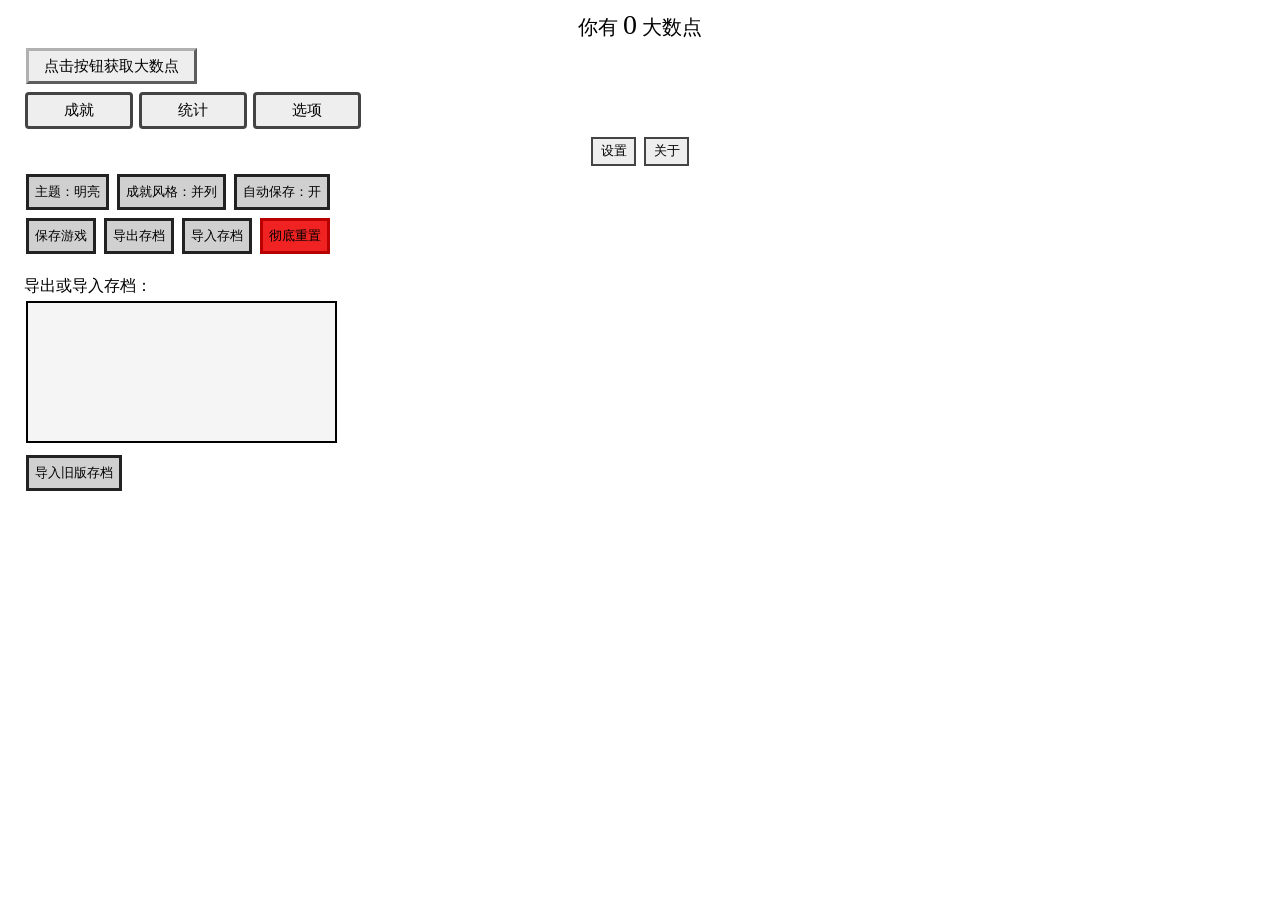
<file: docs/大数之路v0.3.6.html>
<!DOCTYPE html>
<html>
<head>
    <meta charset="utf-8" name="viewport" content="width=device-width, initial-scale=1, maximum-scale=5, user-scalable=no">
    <title>大数之路</title>
    <style>
        *{
            -moz-user-select: none;
            -o-user-select:none;
            -khtml-user-select:none;
            -webkit-user-select:none;
            -ms-user-select:none;
            user-select:none;
            -webkit-tap-highlight-color: #00000000;/*消除手机点击元素产生的蓝色块*/
        }
        .button_gainLNP {
            background-color: #eeeeee;
            border: 3.5px solid #b1b1b1;
            color: #000000;
            font-size: 15px;
            border-style: outset;
            width: 135px;
            height: auto;
            padding: 5.5px 15px;
            margin: 4px 2px;
            cursor: pointer;
        }
        .button_gainLNP_black {
            background-color: #636363;
            border: 3.5px solid #e2e2e2;
            color: #ffffff;
            font-size: 15px;
            border-style: outset;
            width: 135px;
            height: auto;
            padding: 5.5px 15px;
            margin: 4px 2px;
            cursor: pointer;
        }
        .button_gainLNP:hover {
            background-color: #d5d5d5;
        }
        .button_gainLNP_black:hover {
            background-color: #7d7d7d;
        }
        .button_gainLNP:active {
            transform: scale(0.98);
        }
        .button_gainLNP_black:active {
            transform: scale(0.98);
        }
        .button_unlock {
            background-color: #d0d0d0;
            border: 3px solid #222222;
            color: #000000;
            padding: 6px 6px;
            text-decoration: none;
            margin: 4px 2px;
            cursor: pointer;
        }
        .button_unlock_black {
            background-color: #636363;
            border: 3px solid #ffffff;
            color: #ffffff;
            padding: 6px 6px;
            text-decoration: none;
            margin: 4px 2px;
            cursor: pointer;
        }
        .button_unlock:hover {
            background-color: #a6a6a6;
        }
        .button_unlock_black:hover {
            background-color: #9c9c9c;
        }
        .button_unlock:active {
            transform: scale(0.98);
        }
        .button_unlock_black:active {
            transform: scale(0.98);
        }
        .button_hard_reset {
            background-color: #f12222;
            border: 3px solid #b90000;
            color: #000000;
            padding: 6px 6px;
            text-decoration: none;
            margin: 4px 2px;
            cursor: pointer;
        }
        .button_hard_reset_black {
            background-color: #b31515;
            border: 3px solid #ed0d0d;
            color: #ffffff;
            padding: 6px 6px;
            text-decoration: none;
            margin: 4px 2px;
            cursor: pointer;
        }
        .button_hard_reset:hover {
            background-color: #d00f0f;
        }
        .button_hard_reset_black:hover {
            background-color: #d81717;
        }
        .button_hard_reset:active {
            transform: scale(0.98);
        }
        .button_hard_reset_black:active {
            transform: scale(0.98);
        }
        .text_input {
            background-color: #f5f5f5;
            border: 2px solid #000000;
            color: #000000;
            width: 295px;
            height: 128px;
            padding: 5px 6px;
            text-decoration: none;
            margin: 4px 2px;
            cursor: text;
            resize: none;
            font-size: 14px;
        }
        .text_input_black {
            background-color: #636363;
            border: 2px solid #ffffff;
            color: #ffffff;
            width: 295px;
            height: 128px;
            padding: 5px 6px;
            text-decoration: none;
            margin: 4px 2px;
            cursor: text;
            resize: none;
            font-size: 14px;
        }
        .button_option {
            background-color: #eeeeee;
            border: 3px solid #444444;
            border-radius: 4px;
            color: #000000;
            padding: 6px 24px;
            text-decoration: none;
            margin: 4px 1px;
            cursor: pointer;
            font-size: 15px;
            width: 108px;
        }
        .button_option_black {
            background-color: #636363;
            border: 3px solid #ffffff;
            border-radius: 4px;
            color: #ffffff;
            padding: 6px 24px;
            text-decoration: none;
            margin: 4px 1px;
            cursor: pointer;
            font-size: 15px;
            width: 108px;
        }
        .button_option:hover {
            background-color: #c2c2c2;
        }
        .button_option_black:hover {
            background-color: #9c9c9c;
        }
        .button_option:active {
            transform: scale(0.98);
        }
        .button_option_black:active {
            transform: scale(0.98);
        }
        .button_option_small {
            background-color: #eeeeee;
            border: 2.5px solid #444444;
            color: #000000;
            padding: 4px 0px;
            text-decoration: none;
            margin: 4px 2px;
            cursor: pointer;
            font-size: 12.5px;
        }
        .button_option_small_black {
            background-color: #636363;
            border: 2.5px solid #ffffff;
            color: #ffffff;
            padding: 4px 0px;
            text-decoration: none;
            margin: 4px 2px;
            cursor: pointer;
            font-size: 12.5px;
        }
        .button_option_small:hover {
            background-color: #c2c2c2;
        }
        .button_option_small_black:hover {
            background-color: #9c9c9c;
        }
        .button_option_small:active {
            transform: scale(0.98);
        }
        .button_option_small_black:active {
            transform: scale(0.98);
        }
        .button_option_blue {
            background-color: #7fd6f0;
            border: 3px solid #004682;
            border-radius: 4px;
            color: #000000;
            padding: 6px 24px;
            text-decoration: none;
            margin: 4px 1px;
            cursor: pointer;
            font-size: 15px;
            width: 108px;
        }
        .button_option_blue_black {
            background-color: #23819b;
            border: 3px solid #0099ff;
            border-radius: 4px;
            color: #ffffff;
            padding: 6px 24px;
            text-decoration: none;
            margin: 4px 1px;
            cursor: pointer;
            font-size: 15px;
            width: 108px;
        }
        .button_option_blue:hover {
            background-color: #64b0c6;
        }
        .button_option_blue_black:hover {
            background-color: #2ca3c4;
        }
        .button_option_blue:active {
            transform: scale(0.98);
        }
        .button_option_blue_black:active {
            transform: scale(0.98);
        }
        .button_option_blue_small {
            background-color: #7fd6f0;
            border: 2.5px solid #004682;
            color: #000000;
            padding: 4px 0px;
            text-decoration: none;
            margin: 4px 2px;
            cursor: pointer;
            font-size: 12.5px;
        }
        .button_option_blue_small_black {
            background-color: #23819b;
            border: 2.5px solid #0099ff;
            color: #ffffff;
            padding: 4px 0px;
            text-decoration: none;
            margin: 4px 2px;
            cursor: pointer;
            font-size: 12.5px;
        }
        .button_option_blue_small:hover {
            background-color: #64b0c6;
        }
        .button_option_blue_small_black:hover {
            background-color: #2ca3c4;
        }
        .button_option_blue_small:active {
            transform: scale(0.98);
        }
        .button_option_blue_small_black:active {
            transform: scale(0.98);
        }
        .button_option_purple {
            background-color: #bb00fb;
            border: 3px solid #7a00ae;
            border-radius: 4px;
            color: #000000;
            padding: 6px 24px;
            text-decoration: none;
            margin: 4px 1px;
            cursor: pointer;
            font-size: 15px;
            width: 108px;
        }
        .button_option_purple_black {
            background-color: #7a00ae;
            border: 3px solid #bb00fb;
            border-radius: 4px;
            color: #ffffff;
            padding: 6px 24px;
            text-decoration: none;
            margin: 4px 1px;
            cursor: pointer;
            font-size: 15px;
            width: 108px;
        }
        .button_option_purple:hover {
            background-color: #9b08cd;
        }
        .button_option_purple_black:hover {
            background-color: #8f13b8;
        }
        .button_option_purple:active {
            transform: scale(0.98);
        }
        .button_option_purple_black:active {
            transform: scale(0.98);
        }
        .button_option_purple_small {
            background-color: #bb00fb;
            border: 2.5px solid #7a00ae;
            color: #000000;
            padding: 4px 0px;
            text-decoration: none;
            margin: 4px 2px;
            cursor: pointer;
            font-size: 12.5px;
        }
        .button_option_purple_small_black {
            background-color: #7a00ae;
            border: 2.5px solid #bb00fb;
            color: #ffffff;
            padding: 4px 0px;
            text-decoration: none;
            margin: 4px 2px;
            cursor: pointer;
            font-size: 12.5px;
        }
        .button_option_purple_small:hover {
            background-color: #9b08cd;
        }
        .button_option_purple_small_black:hover {
            background-color: #8f13b8;
        }
        .button_option_purple_small:active {
            transform: scale(0.98);
        }
        .button_option_purple_small_black:active {
            transform: scale(0.98);
        }
        .button_achievement {
            position: relative;
            display: inline-block;
            border-bottom: 1px dotted black;
            background-color: #dddddd;
            border: 3px solid #666666;
            color: #000000;
            width: 106px;
            height: 106px;
            text-align: center;
            text-decoration: none;
            margin: 1px -0.9px;
            cursor: pointer;
            display: inline-block;
            font-size: 15px;
            line-height: 106px;
        }
        .button_achievement .text_achievement {
            visibility: hidden;
            width: 120px;
            height: 20px;
            line-height: 22px;
            background-color: #505050;
            color: #ffffff;
            font-size: 12px;
            text-align: center;
            border-radius: 6px;
            padding: 5px 0;
            position: absolute;
            z-index: 1;
            bottom: 90%;
            left: 50%;
            margin-left: -60px;
            opacity: 0;
            transition: opacity 0.2s;
        }
        .button_achievement .text_achievement::after {
            content: "";
            position: absolute;
            top: 100%;
            left: 50%;
            margin-left: -5px;
            border-width: 5px;
            border-style: solid;
            border-color: #555555 transparent transparent transparent;
        }
        .button_achievement:hover .text_achievement {
            visibility: visible;
            opacity: 1;
        }
        .button_achievement:active {
            transform: scale(0.98);
            z-index: 1;
        }
        .button_achievement_small {
            position: relative;
            display: inline-block;
            border-bottom: 1px dotted black;
            background-color: #dddddd;
            border: 3px solid #666666;
            color: #000000;
            width: 56px;
            height: 56px;
            text-align: center;
            text-decoration: none;
            margin: 1px -0.9px;
            cursor: pointer;
            display: inline-block;
            font-size: 15px;
            line-height: 56px;
        }
        .button_achievement_small .text_achievement_small {
            visibility: hidden;
            width: 160px;
            height: 43px;
            line-height: 22px;
            background-color: #505050;
            color: #ffffff;
            font-size: 14px;
            text-align: center;
            border-radius: 2px;
            padding: 5px 0;
            position: absolute;
            z-index: 1;
            bottom: -69%;
            left: 90%;
            margin-left: -60px;
            opacity: 0;
            transition: opacity 0.15s;
        }
        .button_achievement_small .text_achievement_small::after {
            content: "";
            position: absolute;
            top: 100%;
            left: 50%;
            margin-left: -5px;
            border-width: 5px;
            border-style: solid;
            border-color: rgba(255, 0, 0, 0) transparent transparent transparent;
        }
        .button_achievement_small:hover .text_achievement_small {
            visibility: visible;
            opacity: 1;
        }
        .button_achievement_small {
            transform: scale(0.98);
        }
        .div_connect1 {
            position: relative;
            height:1px;
            width:5px;
            z-index: 1;
            font-family:verdana;
            background-color: #828282;
            padding:2px 15px;
            border-radius:0px;
            border:0px solid #444444;
        }
        .div_connect2 {
            position: relative;
            height:33px;
            width:1px;
            z-index: 1;
            font-family:verdana;
            background-color: #828282;
            padding:15px 2px;
            border-radius:0px;
            border:0px solid #444444;
        }
        .text_upgrade {
            position: relative;
            display: inline-block;
            color: #000000;
            text-align: center;
            text-decoration: none;
            cursor: pointer;
            display: inline-block;
            line-height: 15px;
            border-bottom: 1px dotted black;
        }
        .text_upgrade .text_information {
            visibility: hidden;
            width: 118px;
            height: 20px;
            line-height: 22px;
            background-color: #505050;
            color: #ffffff;
            font-size: 12px;
            text-align: center;
            border-radius: 2px;
            padding: 5px 0;
            position: absolute;
            z-index: 1;
            left: 55%;
            margin-left: -65px;
            margin-top: 14px;
            opacity: 0;
            transition: opacity 0.3s;
        }
        .text_upgrade .text_information::after {
            content: "";
            position: fixed;
            top: 100%;
            left: 50%;
            margin-left: -5px;
            border-width: 5px;
            border-style: solid;
            border-color: #555555 transparent transparent transparent;
        }
        .text_upgrade:hover .text_information {
            visibility: visible;
            opacity: 1;
        }
        .button_upgrade {
            background-color: #eeeeee;
            border: 3px solid #444444;
            color: #000000;
            padding: 9px 3.34px;
            text-decoration: none;
            cursor: pointer;
        }
        .button_upgrade_black {
            background-color: #636363;
            border: 3px solid #ffffff;
            color: #ffffff;
            padding: 9px 3.34px;
            text-decoration: none;
            cursor: pointer;
        }
        .button_upgrade:hover {
            background-color: #c2c2c2;
        }
        .button_upgrade_black:hover {
            background-color: #9c9c9c;
        }
        .button_upgrade:active {
            transform: scale(0.98);
        }
        .button_upgrade_black:active {
            transform: scale(0.98);
        }
        .button_upgrade_blue {
            background-color: #7fd6f0;
            border: 3px solid #004682;
            color: #000000;
            padding: 9px 3.34px;
            text-decoration: none;
            cursor: pointer;
        }
        .button_upgrade_blue_black {
            background-color: #23819b;
            border: 3px solid #0099ff;
            color: #ffffff;
            padding: 9px 3.34px;
            text-decoration: none;
            cursor: pointer;
        }
        .button_upgrade_blue:hover {
            background-color: #64b0c6;
        }
        .button_upgrade_blue_black:hover {
            background-color: #2ca3c4;
        }
        .button_upgrade_blue:active {
            transform: scale(0.98);
        }
        .button_upgrade_blue_black:active {
            transform: scale(0.98);
        }
        .button_upgrade_purple {
            background-color: #bb00fb;
            border: 3px solid #7a00ae;
            color: #000000;
            padding: 9px 3.34px;
            text-decoration: none;
            cursor: pointer;
        }
        .button_upgrade_purple_black {
            background-color: #7a00ae;
            border: 3px solid #bb00fb;
            color: #ffffff;
            padding: 9px 3.34px;
            text-decoration: none;
            cursor: pointer;
        }
        .button_upgrade_purple:hover {
            background-color: #9b08cd;
        }
        .button_upgrade_purple_black:hover {
            background-color: #8f138f;
        }
        .button_upgrade_purple:active {
            transform: scale(0.98);
        }
        .button_upgrade_purple_black:active {
            transform: scale(0.98);
        }
        .button_blue {
            background-color: #7fd6f0;
            border: 3.5px solid #004682;
            color: #000000;
            font-size: 15px;
            height: auto;
            padding: 5.5px 15px;
            margin: 4px 5px;
            text-decoration: none;
            cursor: pointer;
        }
        .button_blue_black {
            background-color: #23819b;
            border: 3.5px solid #0099ff;
            color: #ffffff;
            font-size: 15px;
            height: auto;
            padding: 5.5px 15px;
            margin: 4px 5px;
            text-decoration: none;
            cursor: pointer;
        }
        .button_blue:hover {
            background-color: #64b0c6;
        }
        .button_blue_black:hover {
            background-color: #2ca3c4;
        }
        .button_blue:active {
            transform: scale(0.98);
        }
        .button_blue_black:active {
            transform: scale(0.98);
        }
        .button_purple {
            background-color: #bb00fb;
            border: 3.5px solid #7a00ae;
            color: #000000;
            font-size: 15px;
            height: auto;
            padding: 5.5px 15px;
            margin: 4px 5px;
            text-decoration: none;
            cursor: pointer;
        }
        .button_purple_black {
            background-color: #7a00ae;
            border: 3.5px solid #bb00fb;
            color: #ffffff;
            font-size: 15px;
            height: auto;
            padding: 5.5px 15px;
            margin: 4px 5px;
            text-decoration: none;
            cursor: pointer;
        }
        .button_purple:hover {
            background-color: #9b08cd;
        }
        .button_purple_black:hover {
            background-color: #8f138f;
        }
        .button_purple:active {
            transform: scale(0.98);
        }
        .button_purple_black:active {
            transform: scale(0.98);
        }
        .button_challenge {
            position: relative;
            width: 280px;
            height: 173px;
            background-color: #d0d0d0;
            border: 2.5px solid #222222;
            color: #000000;
            padding: 32px 0px;
            text-decoration: none;
            margin: 4px 2px;
            cursor: pointer;
            font-size: 15px;
        }
        .button_challenge_black {
            position: relative;
            width: 280px;
            height: 173px;
            background-color: #636363;
            border: 2.5px solid #ffffff;
            color: #ffffff;
            padding: 32px 0px;
            text-decoration: none;
            margin: 4px 2px;
            cursor: pointer;
            font-size: 15px;
        }
        .button_challenge:hover {
            background-color: #a6a6a6;
        }
        .button_challenge_black:hover {
            background-color: #9c9c9c;
        }
        .button_challenge:active {
            transform: scale(0.98);
        }
        .button_challenge_black:active {
            transform: scale(0.98);
        }
        .button_challenge_finish {
            position: relative;
            width: 280px;
            height: 173px;
            background-color: #7fd6f0;
            border: 2.5px solid #004682;
            color: #000000;
            padding: 32px 0px;
            text-decoration: none;
            margin: 4px 2px;
            cursor: pointer;
            font-size: 15px;
        }
        .button_challenge_finish_black {
            position: relative;
            width: 280px;
            height: 173px;
            background-color: #23819b;
            border: 2.5px solid #0099ff;
            color: #ffffff;
            padding: 32px 0px;
            text-decoration: none;
            margin: 4px 2px;
            cursor: pointer;
            font-size: 15px;
        }
        .button_challenge_finish:hover {
            background-color: #64b0c6;
        }
        .button_challenge_finish_black:hover {
            background-color: #2ca3c4;
        }
        .button_challenge_finish:active {
            transform: scale(0.98);
        }
        .button_challenge_finish_black:active {
            transform: scale(0.98);
        }
        .button_first_reset {
            background-color: #7fd6f0;
            border: 3px solid #004682;
            border-radius: 6px;
            color: #000000;
            padding: 28px 14px;
            text-decoration: none;
            margin: 4px 2px;
            cursor: pointer;
        }
        .button_first_reset_black {
            background-color: #23819b;
            border: 3px solid #0099ff;
            border-radius: 6px;
            color: #ffffff;
            padding: 28px 14px;
            text-decoration: none;
            margin: 4px 2px;
            cursor: pointer;
        }
        .button_first_reset:hover {
            background-color: #64b0c6;
        }
        .button_first_reset_black:hover {
            background-color: #2ca3c4;
        }
        .button_first_reset:active {
            transform: scale(0.98);
        }
        .button_first_reset_black:active {
            transform: scale(0.98);
        }
        .button_second_reset {
            background-color: #bb00fb;
            border: 3px solid #7a00ae;
            border-radius: 6px;
            color: #000000;
            padding: 28px 14px;
            text-decoration: none;
            margin: 4px 2px;
            cursor: pointer;
        }
        .button_second_reset_black {
            background-color: #7a00ae;
            border: 3px solid #bb00fb;
            border-radius: 6px;
            color: #ffffff;
            padding: 28px 14px;
            text-decoration: none;
            margin: 4px 2px;
            cursor: pointer;
        }
        .button_second_reset:hover {
            background-color: #9b08cd;
        }
        .button_second_reset_black:hover {
            background-color: #8f13b8;
        }
        .button_second_reset:active {
            transform: scale(0.98);
        }
        .button_second_reset_black:active {
            transform: scale(0.98);
        }
        .div_getAchievement {
            position: fixed;
            right: 16px;
            font-size: 15px;
            background-color: #a4ff98;
            border: 2px solid #08ed08;
            color: #08d508;
            padding: 6px 3px;
            z-index: 101;
        }
        .div_getAchievement_black {
            position: fixed;
            right: 16px;
            font-size: 15px;
            background-color: #409040;
            border: 2px solid #00ff00;
            color: #00ff00;
            padding: 6px 3px;
            z-index: 101;
        }
        .div_fullScreen {
            display: block;
            position: absolute;
            left: 0;
            top: 0;
            width: 100%;
            height: 100%;
            z-index: 9999;
            border: 0px;
            margin: 0px;
            padding: 0px;
            background-color: #ffffff;
            opacity: 1;
        }
        table {
            border-collapse:collapse;
        }
        table,th, td {
            border: 0px solid black;
        }
    </style>
</head>
<body id="body1" style="background-color: #ffffff;padding: 0px 16px;" onselectstart ="return false">
    <div class="div_fullScreen" id="fullScreen1"></div>
    <div class="div_fullScreen" id="fullScreen2" style="display: none;"></div>
    <div class="div_getAchievement" id="getAchievement">
        <b>你获得了一个成就！</b>
    </div>
    <div class="div_getAchievement" id="finishChallenge">
        <b>挑战目标已达成！</b>
    </div>
    <div style="text-align: center;font-size: 20px;line-height: 34px;">你有 <span style="font-size: 28px;" id="showLNP">0</span> 大数点</div>
    <div style="text-align: center;font-size: 17px;line-height: 32px;" id="levelText1"><span><span>你有 </span><span style="color: #2897D2;font-size: 24px;" id="showMP">0</span><span> 乘法点</span></span></div>
    <div style="text-align: center;font-size: 17px;line-height: 32px;" id="levelText2"><span><span>你有 </span><span style="color: #cb06f2;font-size: 24px;" id="showPP">0</span><span> 乘方点</span></span></div>
    <div class="button_gainLNP" id="gainLNP" onclick="gainLNP()">点击按钮获取大数点</div>
    <span id="unlockText1"><button class="button_unlock" id="unlock1" onclick="unlock1()">解锁加法</button>100大数点</span>
    <div>
        <button class="button_option" id="option1" onclick="option1()">成就</button>
        <button class="button_option" id="option2" onclick="option2()">统计</button>
        <button class="button_option" id="option3" onclick="option3()">选项</button>
        <button class="button_option" id="option4" onclick="option4()">加法</button>
        <button class="button_option_blue" id="option5" onclick="option5()">乘法</button>
        <button class="button_option_purple" id="option6" onclick="option6()">乘方</button>
    </div>
    <div id="option10">
        <div id="option11">
            <div class="button_achievement" id="achievement1_1">开始<span class="text_achievement">点击后继按钮</span></div>
            <div class="button_achievement" id="achievement1_2">增长率为0<span class="text_achievement">解锁加法</span></div>
            <div class="button_achievement" id="achievement1_3">自动化<span class="text_achievement">购买自动获取大数点</span></div>
            <div class="button_achievement" id="achievement1_4">百万富翁<span class="text_achievement">拥有1e6大数点</span></div>
            <div class="button_achievement" id="achievement1_5">累<span class="text_achievement" style="width: 134px;height: 54px;line-height: 19px;margin-left: -67px;">手动点击“获取大数点”<br>按钮1000次<br>奖励：手动点击效果×2</span></div>
            <div class="button_achievement" id="achievement1_6">增长率为1<span class="text_achievement">解锁乘法</span></div>
            <div class="button_achievement" id="achievement1_7">准备好了？<span class="text_achievement" style="width: 130px;height: 40px;margin-left: -65px;">重置<br>奖励：双倍大数点获取</span></div>
            <div class="button_achievement" id="achievement1_8">无效能量<span class="text_achievement">乘法能量达到1000</span></div><span id="screenWidth1"><br></span>
            <div class="button_achievement" id="achievement1_9">加足马力<span class="text_achievement">自动化速度达到20/s</span></div>
            <div class="button_achievement" id="achievement1_10">百万²富翁<span class="text_achievement">拥有1e12大数点</span></div>
            <div class="button_achievement" id="achievement1_11">挂机掉线<span class="text_achievement">乘法能量达到10000</span></div>
            <div class="button_achievement" id="achievement1_12">很累<span class="text_achievement" style="width: 134px;height: 54px;line-height: 19px;margin-left: -67px;">手动点击“获取大数点”<br>按钮5000次<br>奖励：手动点击效果×2</span></div>
            <div class="button_achievement" id="achievement1_13">简单<span class="text_achievement">完成普通挑战1</span></div>
            <div class="button_achievement" id="achievement1_14">不那么简单<span class="text_achievement" style="width: 140px;height: 40px;margin-left: -70px;">完成所有普通挑战<br>奖励：解锁“解锁乘方”</span></div>
            <div class="button_achievement" id="achievement1_15">增长率为2<span class="text_achievement">解锁乘方</span></div>
            <div class="button_achievement" id="achievement1_16">坐稳了！<span class="text_achievement" style="width: 130px;height: 40px;margin-left: -65px;">乘方重置<br>奖励：双倍大数点获取</span></div>
        </div>
        <div style="width: auto;height: 420px;overflow-y: auto;" id="option12">
            <table border="0" cellpadding="0">
                <tr>
                    <td></td>
                    <td></td>
                    <td rowspan="2"><div class="div_connect1" style="left: 15px;top: 37px;"></div><div class="div_connect2" style="left: 15px;top: 37px;height: 43px;"></div></td>
                    <td rowspan="2"><div class="button_achievement_small" id="achievement2_2" style="z-index: 98;">A2<span class="text_achievement_small"><b>增长率为0</b><br>解锁加法</span></div></td>
                    <td rowspan="2"><div class="div_connect1" style="top: 5px;left: 15px;"></div><div class="div_connect1" style="top: 34.5px;left: -15px"></div><div class="div_connect1" style="top: 64px;left: 15px;"></div><div class="div_connect2" style="left: 15px;top: -5px;height: 39px;"></div></td>
                    <td><div class="button_achievement_small" id="achievement2_3" style="z-index: 92;">D1<span class="text_achievement_small"><b>自动化</b><br>购买自动获取大数点</span></div></td>
                    <td><div class="div_connect1" style="top: 0px;left: 0px;"></div></td>
                    <td><div class="button_achievement_small" id="achievement2_9" style="z-index: 84;">D2<span class="text_achievement_small"><b>加足马力</b><br>自动化速度达到20/s</span></div></td>
                    <td><div class="div_connect1" style="left: 15px;top: 32px;"></div><div class="div_connect2" style="left: 15px;top: 32px;"></td>
                    <td><div class="button_achievement_small" id="achievement2_8" style="z-index: 80;">E1<span class="text_achievement_small"><b>无效能量</b><br>乘法能量达到1000</span></div></td>
                    <td><div class="div_connect1" style="top: 0px;left: 0px;"></div></td>
                    <td><div class="button_achievement_small" id="achievement2_11" style="z-index: 74;">E2<span class="text_achievement_small"><b>挂机掉线</b><br>乘法能量达到10000</span></div></td>
                </tr>
                <tr>
                    <td>&nbsp;&nbsp;</td>
                    <td></td>
                    <td><div class="button_achievement_small" id="achievement2_6" style="z-index: 90;">A3<span class="text_achievement_small"><b>增长率为1</b><br>解锁乘法</span></div></td>
                    <td><div class="div_connect1" style="top: 0px;left: 0px;"></div></td>
                    <td><div class="button_achievement_small" id="achievement2_7" style="z-index: 82;">A4<span class="text_achievement_small" style="width: 160px;height: 63px;bottom: -94%;"><b>准备好了？</b><br>重置<br>奖励：双倍大数点获取</span></div></td>
                    <td><div class="div_connect1" style="top: 31px;"></div><div class="div_connect2" style="left: 15px;top: -5px;"></div></td>
                    <td><div class="button_achievement_small" id="achievement2_13" style="z-index: 78;">F1<span class="text_achievement_small"><b>简单</b><br>完成普通挑战1</span></div></td>
                    <td><div class="div_connect1" style="top: 0px;left: 0px;"></div></td>
                    <td><div class="button_achievement_small" id="achievement2_14" style="z-index: 72;">F2<span class="text_achievement_small" style="width: 160px;height: 63px;bottom: -94%;"><b>不那么简单</b><br>完成所有普通挑战<br>奖励：解锁“解锁乘方”</span></div></td>
                </tr>
                <tr>
                    <td></td>
                    <td><div class="button_achievement_small" id="achievement2_1" style="z-index: 100;">A1<span class="text_achievement_small"><b>开始</b><br>点击后继按钮</span></div></td>
                    <td><div class="div_connect1" style="left: -15px;top: 33px;"></div><div class="div_connect2" style="left: 15px;top: 1px;height: 33px;"></div></td>
                    <td></td>
                    <td></td>
                    <td></td>
                    <td></td>
                    <td></td>
                    <td><div class="div_connect1" style="left: 15px;top: 32px;"></div><div class="div_connect2" style="left: 15px;top: -33px;"></td>
                    <td><div class="button_achievement_small" id="achievement2_15" style="z-index: 76;">A5<span class="text_achievement_small"><b>增长率为2</b><br>解锁乘方</span></div></td>
                    <td><div class="div_connect1" style="top: 0px;left: 0px;"></div></td>
                    <td><div class="button_achievement_small" id="achievement2_16" style="z-index: 70;">A6<span class="text_achievement_small" style="width: 160px;height: 63px;bottom: -94%;"><b>坐稳了！</b><br>乘方重置<br>奖励：双倍大数点获取</span></div></td>
                    
                </tr>
                <tr>
                    <td></td>
                    <td></td>
                    <td><div class="div_connect1" style="left: 15px;top: 32px;"></div><div class="div_connect2" style="left: 15px;top: -5px;"></div></td>
                    <td><div class="button_achievement_small" id="achievement2_4" style="z-index: 96;">B1<span class="text_achievement_small"><b>百万富翁</b><br>拥有1e6大数点</span></div></td>
                    <td><div class="div_connect1" style="top: 0px;"></div></td>
                    <td><div class="button_achievement_small" id="achievement2_10" style="z-index: 88;">B2<span class="text_achievement_small"><b>百万²富翁</b><br>拥有1e12大数点</span></div></td>
                    <td></td>
                    <td></td>
                    <td></td>
                    <td></td>
                    <td></td>
                    <td></td>
                    
                </tr>
                <tr>
                    <td></td>
                    <td></td>
                    <td><div class="div_connect1" style="left: 15px;top: 32px;"></div><div class="div_connect2" style="left: 15px;top: -33px;"></div></td>
                    <td><div class="button_achievement_small" id="achievement2_5" style="z-index: 94;">C1<span class="text_achievement_small" style="width: 160px;height: 85px;bottom: -134%;"><b>累</b><br>手动点击“获取大数点”<br>按钮1000次<br>奖励：手动点击效果×2</span></div></td>
                    <td><div class="div_connect1" style="top: 0px;"></div></td>
                    <td><div class="button_achievement_small" id="achievement2_12" style="z-index: 86;">C2<span class="text_achievement_small" style="width: 160px;height: 85px;bottom: -134%;"><b>很累</b><br>手动点击“获取大数点”<br>按钮5000次<br>奖励：手动点击效果×2</span></div></td>
                    <td></td>
                    <td></td>
                    <td></td>
                    <td></td>
                    <td></td>
                    <td></td>
                </tr>
            </table>
        </div>
    </div>
    <div id="option20" style="text-align: center;">
        <div>
            <br><b><span style="font-size: 19px">常规</span></b><br><br>
            你最高拥有<span id="statistics1">0</span>大数点<br>
            你手动点击了后继按钮<span id="statistics2">0</span>次<br>
        </div>
        <div>
            <br><b><span style="font-size: 19px;color: #2897D2">乘法</span></b><br><br>
            你最高拥有<span id="statistics3">0</span>乘法点<br>
            你总共乘法重置了<span id="statistics4">0</span>次<br>
        </div>
        <div>
            <br><b><span style="font-size: 19px;color: #cb06f2">乘方</span></b><br><br>
            你最高拥有<span id="statistics5">0</span>乘方点<br>
            你总共乘方重置了<span id="statistics6">0</span>次<br>
        </div>
    </div>
    <div id="option30">
        <div style="text-align:center">
            <button class="button_option_small" id="option31" onclick="option31()" style="width:45px">设置</button>
            <button class="button_option_small" id="option32" onclick="option32()" style="width:45px">关于</button><br>
        </div>
        <div id="option30_1">
            <button class="button_unlock" id="setting1" onclick="changeTheme()">主题：<span id="themeText">明亮</span></button>
            <button class="button_unlock" id="setting2" onclick="changeAchievementTheme()">成就风格：<span id="achievementThemeText">并列</span></button>
            <button class="button_unlock" id="setting3" onclick="changeAutoSave()">自动保存：<span id="autoSaveText">开</span></button>
            <br>
            <button class="button_unlock" id="setting4" onclick="saveSave()">保存游戏</button>
            <button class="button_unlock" id="setting5" onclick="exportSave()">导出存档</button>
            <button class="button_unlock" id="setting6" onclick="importSave()">导入存档</button>
            <button class="button_hard_reset" id="setting7" onclick="deleteSave()">彻底重置</button>
            <br>
            <br><span>导出或导入存档：</span>
            <br><textarea class="text_input" id="setting8" type="text"></textarea>
            <br><button class="button_unlock" id="setting13" onclick="importOldSave()">导入旧版存档</button>
        </div>
        <div id="option30_2">
            <span style="font-size: 17px;line-height: 26px"><b>大数之路v0.3.6</b></span><br>
            <span id="optionText1" style="color: #ee6622"><span style="font-weight:bold">开发者：</span>
                <div class="text_upgrade" id="optionText2" style="color: #ee6622;border-bottom: 1.5px dotted #ee6622">静火Ω<span class="text_information" style="left: 255%;top: -140%;">QQ群：418788176</span></div>
            </span><br>
            <button class="button_unlock" id="setting9" onclick="option32_1()">特别感谢</button>
            <button class="button_unlock" id="setting10" onclick="option32_2()">更新记录</button>
            <span id="option30_2_1">
                <div id="setting11" style="height:180px;width:280px;background-color: #eeeeee;padding:8px 20px;border-radius:0px;border:4px solid #444444">
                    <p><b>建议&测试（不分先后）</b></p>
                    @语丝、@小精灵斯马特º、@用户1986Ω、@增量游戏君、@智神星Pallas、@EdenGameMaster、@efreygrt、@五年高考💯、@鱼青、@墨染
                </div>
            </span>
            <span id="option30_2_2">
                <div id="setting12" style="height:396px;width:205px;background-color: #eeeeee;padding:8px 20px;border-radius:0px;border:4px solid #444444;overflow:auto;">
                    <p><b>v0.3.6</b><br>-增加自动化开关<br>-增加一些成就奖励<br>-更改一些升级的价格<br>-修复部分字体的bug</p>
                    <p><b>v0.3.5</b><br>-增加一个新的升级<br>-更改部分文本<br>-修复提示信息的bug</p>
                    <p><b>v0.3.4</b><br>-增加一些新的升级<br>-更改挑战目标<br>-修复成就奖励显示的bug<br>-修复重置后显示的bug</p>
                    <p><b>v0.3.3</b><br>-更改切换主题的动画效果<br>-更改乘法点获取数量<br>-更改乘法能量效果<br>-更改挑战顺序和奖励<br>-更改一些升级的价格<br>-修复层级显示的bug</p>
                    <p><b>v0.3.2</b><br>-增加切换主题的动画效果<br>-增加可购买升级高亮显示<br>-增加按钮自动适配<br>-增加自动化等级显示<br>-修复导入存档的bug<br>-修复切换主题的bug</p>
                    <p><b>v0.3.1</b><br>-增加“导入旧版存档”<br>-修复导入存档的bug<br>-修复挑战奖励显示的bug<br>-修复重置后显示的bug<br>-修复更新记录的bug</p>
                    <p><b>v0.3.0</b><br>-重构代码<br>-增加硬上限突破<br>-增加“自动保存”<br>-增加按钮按下特效<br>-增加一个新的升级<br>-增加层级增益显示<br>-增加新的统计条目<br>-增加旧版存档过渡<br>-更改部分按钮效果<br>-更改挑战目标<br>-更改部分元素布局<br>-更改部分文本<br>-移除后继按钮连按</p>
                    <p><b>v0.2.1</b><br>-增加版本过渡提示<br>-修复挑战奖励的bug<br>-修复层级显示的bug<br>-修复元素显示的bug</p>
                    <p><b>v0.2.0</b><br>-增加新的重置层<br>-增加“乘方”选项<br>-增加“普通挑战”<br>-增加“树状”成就风格<br>-增加一些新的成就<br>-更改部分元素外观<br>-更改部分文本<br>-修复重置后价格的bug</p>
                    <p><b>v0.1.7</b><br>-增加获得成就的动画效果<br>-增加一些新的成就<br>-修复导入存档的bug<br>复重置后显示的bug</p>
                    <p><b>v0.1.6</b><br>-增加升级的提示信息<br>-更改部分元素外观<br>-更改一些升级的价格<br>-修复硬重置的bug</p>
                    <p><b>v0.1.5</b><br>-增加一些新的升级<br>-增加旧版存档提醒<br>-更改部分文本<br>-修复统计的bug</p>
                    <p><b>v0.1.4</b><br>-增加“保存游戏”<br>-更改按钮布局<br>-修复重置后等级的bug</p>
                    <p><b>v0.1.3</b><br>-增加“统计”选项<br>-更改按钮布局<br>-修复等级显示的bug<br>-修复成就显示的bug</p>
                    <p><b>v0.1.2</b><br>-增加“黑暗”主题<br>-更改部分元素外观<br>-修复重置后等级的bug<br>-修复元素显示的bug</p>
                    <p><b>v0.1.1</b><br>-增加“特别感谢”<br>-增加一个成就奖励<br>-更改升级价格<br>-修复数值显示的bug<br>-修复重置后价格的bug</p>
                    <p><b>v0.1.0</b><br>-增加新的重置层<br>-增加一些新的成就<br>-更改升级按钮布局<br>-更改部分元素外观<br>-更改一些升级的价格<br>-修复价格显示的bug</p>
                    <p><b>v0.0.6</b><br>-增加一个新的升级<br>-更改升级按钮布局<br>-更改“乘法”效果<br>-更改一些升级的价格</p>
                    <p><b>v0.0.5</b><br>-增加“成就”选项<br>-增加科学计数法<br>-更改元素布局</p>
                    <p><b>v0.0.4</b><br>-增加一个新的升级<br>-更改按钮布局<br>-更改存档形式<br>-更改一些升级的价格</p>
                    <p><b>v0.0.3</b><br>-增加“乘法”选项<br>-更改文本及部分元素外观<br>-修复自动化的bug<br>-修复导入存档的bug</p>
                    <p><b>v0.0.2</b><br>-增加“自动化”选项<br>-增加“加法增益”显示<br>-增加“更新记录”<br>-更改按钮外观<br>-修复导入存档的bug</p>
                    <p><b>v0.0.1</b><br>-增加“加法”选项<br>-增加“设置”选项<br>-增加“关于”选项</p>
                </div>
            </span>
        </div>
    </div>
    <div id="option40">
        <div style="text-align:center">
            <button class="button_option_small" id="option41" onclick="option41()" style="width:67px">加法升级</button>
            <button class="button_option_small" id="option42" onclick="option42()" style="width:57px">自动化</button><br>
        </div>
        <div id="option40_1">
            <span style="font-size: 18px;">总加法增益：+</span><span style="font-size: 20px;" id="showLevelEffect1">0</span><span style="display: none;" id="showMultiplication1">1</span><span style="display: none;" id="showLevelEffect2">0</span><br>
            <table border="1" cellpadding="2">
                <tr id="upgradeLine1">
                    <td width="105px"><div class="text_upgrade" id="upgradeText1">后继增强器Ⅰ<span class="text_information" id="upgradeText1_1">每级+1加法增益</span></div></td><td width="64px"><span>等级 </span><span id="showUpgradeLevel1">0</span></td><td width="115px"><span id="showUpgradePrice1">20</span><span>大数点</span></td><td width="40px"><button class="button_upgrade" id="upgrade1" onclick="upgrade1()">升级</button></td>
                </tr>
                <tr id="upgradeLine2">
                    <td width="105px"><div class="text_upgrade" id="upgradeText2">后继增强器Ⅱ<span class="text_information" id="upgradeText1_2">每级+10加法增益</span></div></td><td width="64px"><span>等级 </span><span id="showUpgradeLevel2">0</span></td><td width="115px"><span id="showUpgradePrice2">100</span><span>大数点</span></td><td width="40px"><button class="button_upgrade" id="upgrade2" onclick="upgrade2()">升级</button></td>
                </tr>
                <tr id="upgradeLine3">
                    <td width="105px"><div class="text_upgrade" id="upgradeText3">后继增强器Ⅲ<span class="text_information">每级+100加法增益</span></div></td><td width="64px"><span>等级 </span><span id="showUpgradeLevel3">0</span></td><td width="115px"><span id="showUpgradePrice3">1000</span><span>大数点</span></td><td width="40px"><button class="button_upgrade" id="upgrade3" onclick="upgrade3()">升级</button></td>
                </tr>
                <tr id="upgradeLine4">
                    <td width="105px"><div class="text_upgrade" id="upgradeText4">后继增强器Ⅳ<span class="text_information">每级+1000加法增益</span></div></td><td width="64px"><span>等级 </span><span id="showUpgradeLevel4">0</span></td><td width="115px"><span id="showUpgradePrice4">10000</span><span>大数点</span></td><td width="40px"><button class="button_upgrade" id="upgrade4" onclick="upgrade4()">升级</button></td>
                </tr>
                <tr id="upgradeLine5">
                    <td width="105px"><div class="text_upgrade" id="upgradeText5">加法强化器<span class="text_information" style="left: 66%;">按比例增加加法增益</span></div></td><td width="64px"><span>等级 </span><span id="showUpgradeLevel5">0</span></td><td width="115px"><span id="showUpgradePrice5">100000</span><span>大数点</span></td><td width="40px"><button class="button_upgrade" id="upgrade5" onclick="upgrade5()">升级</button></td>
                </tr>
            </table>
            <span id="unlockText2"><button class="button_unlock" id="unlock2" onclick="unlock2()">解锁乘法</button><span>1e8大数点</span></span>
        </div>
        <div id="option40_2">
            <table border="1" cellpadding="2">
                <tr>
                    <td width="105px"><div class="text_upgrade" id="upgradeText10">自动后继者<span class="text_information" style="height: 40px;left: 65%;">自动点击获取大数点按钮</span></div></td><td width="64px">等级 <span id="showUpgradeLevel10_1">0</span></td><td width="115px"><span id="showUpgradePrice10">1000</span><span>大数点</span></td><td width="40px"><button class="button_upgrade" id="upgrade10" onclick="upgrade10()">升级</button></td>
                </tr>
                <tr>
                    <td colspan="2">实际速度：<span id="showUpgradeLevel10">0</span><span>次/s</span></td><td colspan="2"><button class="button_unlock" id="changeAuto1" onclick="changeAuto1()">已开启</button></td>
                </tr>
                <tr>
                    <td width="105px"><div class="text_upgrade" id="upgradeText14">自动加法者<span class="text_information" style="height: 40px;left: 65%;">自动购买加法升级<br>优先购买下方的升级</span></div></td><td width="64px">等级 <span id="showUpgradeLevel14_1">0</span></td><td width="115px"><span id="showUpgradePrice14">1e6</span><span>大数点</span></td><td width="40px"><button class="button_upgrade" id="upgrade14" onclick="upgrade14()">升级</button></td>
                </tr>
                <tr>
                    <td colspan="2">实际速度：<span id="showUpgradeLevel14">0</span><span>次/s</span></td><td colspan="2"><button class="button_unlock" id="changeAuto2" onclick="changeAuto2()">已开启</button></td>
                </tr>
            </table>
        </div>
    </div>
    <div id="option50">
        <div style="text-align:center">
            <button class="button_first_reset" id="reset1" onclick="reset1()">重置以获得<span style="font-size: 17px;" id="showGainMP">0</span>乘法点</button>
            <button class="button_first_reset" id="reset2" onclick="stopChallenge1()"><span id="resetText2">提前退出挑战</span></button>
        </div>
        <div style="text-align:center">
            <button class="button_option_blue_small" id="option51" onclick="option51()" style="width:67px">乘法升级</button>
            <button class="button_option_blue_small" id="option52" onclick="option52()" style="width:67px">普通挑战</button><br>
        </div>
        <div id="option50_1">
            <span style="font-size: 18px;">总乘法增益：×</span><span style="font-size: 20px;" id="showLevelEffect3">1</span><span style="display: none;" id="showMultiplication2">1</span><span style="display: none;" id="showMultiplication3">1</span><br>
            <span>你有<span style="color: #2897D2;font-size: 19px;" id="showME">0</span></span>乘法能量(+<span id="showGainMESpeed">0</span>/s)<button class="button_blue" id="gainLNP2" onclick="useEnergy()">消耗能量将大数点×<span id="showMEEffect">1.000</span></button>冷却：<span id="MECooldown">20</span>s<br>
            <table border="1" cellpadding="2">
                <tr>
                    <td width="105px"><div class="text_upgrade" id="upgradeText6">能量发生器<span class="text_information" style="height: 40px;left: 65%;">每级+1乘法能量<br>获取速度</span></div></td><td width="64px"><span>等级 </span><span id="showUpgradeLevel6">0</span></td><td width="115px"><span id="showUpgradePrice6">1</span><span>乘法点</span></td><td width="40px"><button class="button_upgrade_blue" id="upgrade6" onclick="upgrade6()">升级</button></td>
                </tr>
                <tr>
                    <td width="105px"><div class="text_upgrade" id="upgradeText7">自动化增效器<span class="text_information" style="height: 40px;">按比例增加自动点击<br>后继按钮速度</span></div></td><td width="64px"><span>等级 </span><span id="showUpgradeLevel7">0</span></td><td width="115px"><span id="showUpgradePrice7">1</span><span>乘法点</span></td><td width="40px"><button class="button_upgrade_blue" id="upgrade7" onclick="upgrade7()">升级</button></td>
                </tr>
                <tr>
                    <td width="105px"><div class="text_upgrade" id="upgradeText8">大数点加成<span class="text_information" style="left: 65%;">每级×2乘法增益</span></div></td><td width="64px"><span>等级 </span><span id="showUpgradeLevel8">0</span></td><td width="115px"><span id="showUpgradePrice8">2</span><span>乘法点</span></td><td width="40px"><button class="button_upgrade_blue" id="upgrade8" onclick="upgrade8()">升级</button></td>
                </tr>
                <tr>
                    <td width="105px"><div class="text_upgrade" id="upgradeText9">乘法点加成<span class="text_information" style="left: 65%;">每级×2乘法点获取</span></div></td><td width="64px"><span>等级 </span><span id="showUpgradeLevel9">0</span></td><td width="115px"><span id="showUpgradePrice9">10</span><span>乘法点</span></td><td width="40px"><button class="button_upgrade_blue" id="upgrade9" onclick="upgrade9()">升级</button></td>
                </tr>
            </table>
            <span id="unlockText3"><button class="button_unlock" id="unlock3" onclick="unlock3()">解锁乘方</button><span>1e16大数点</span></span>
        </div>
        <div id="option50_2" style="text-align:center">
            <span style="line-height: 26px" id="resetText3">你当前不在挑战中</span><br>
            <button class="button_challenge" id="challenge1_2" onclick="challenge1_2()">挑战1<br><br>加法升级价格大幅提升<br><br>目标：1e9大数点<br>奖励：第一个加法升级效果×3</button>
            <button class="button_challenge" id="challenge1_1" onclick="challenge1_1()">挑战2<br><br>只有第一个加法升级可购买<br><br>目标：1e6大数点<br>奖励：第二个加法升级效果×2</button><br>
            <button class="button_challenge" id="challenge1_3" onclick="challenge1_3()">挑战3<br><br>大数点获取^0.75<br><br>目标：3e7大数点<br>奖励：三倍大数点获取</button>
            <button class="button_challenge" id="challenge1_4" onclick="challenge1_4()"><span style="font-size: 13px;line-height: 16px;">挑战4<br><br>禁用手动获取大数点按钮，且自动化速度<br>×0.5，从1000大数点开始<br><br>目标：2e8大数点<br>奖励：自动化速度×2</span></button>
        </div>
    </div>
    <div id="option60">
        <div style="text-align:center">
            <button class="button_second_reset" id="reset3" onclick="reset2()">重置以获得<span style="font-size: 17px;" id="showGainPP">0</span>乘方点</button>
        </div>
        <div style="text-align:center">
            <button class="button_option_purple_small" id="option61" style="width:67px">乘方升级</button>
        </div>
        <div id="option60_1">
            <span style="font-size: 18px;">总乘方增益：^</span><span style="font-size: 20px;" id="showLevelEffect4">1</span><span style="display: none;" id="showMultiplication6">1</span><span style="display: none;" id="showMultiplication7">1</span><br>
            <span>你有<span style="color: #cb06f2;font-size: 19px;" id="showPE">0</span></span>乘方能量(+<span id="showGainPESpeed">0</span>/s)<button class="button_purple" id="gainLNP3" onclick="useEnergy2()">消耗能量将大数点^<span id="showPEEffect">1.000</span></button>冷却：<span id="PECooldown">40</span>s<br>
            <table border="1" cellpadding="2">
                <tr>
                    <td width="105px"><div class="text_upgrade" id="upgradeText11">第一因子<span style="font-size: 17px;">ε</span><span class="text_information" style="height: 40px;left: 72%;">每级+1乘方能量<br>获取速度</span></div></td><td width="64px"><span>等级 </span><span id="showUpgradeLevel11">0</span></td><td width="115px"><span id="showUpgradePrice11">1</span><span>乘方点</span></td><td width="40px"><button class="button_upgrade_purple" id="upgrade11" onclick="upgrade11()">升级</button></td>
                </tr>
                <tr>
                    <td width="105px"><div class="text_upgrade" id="upgradeText12">第二因子<span style="font-size: 17px;">κ</span><span class="text_information" style="height: 40px;left: 70.8%;">通过当前大数点数量<br>获取乘方增益</span></div></td><td width="64px"><span>等级 </span><span id="showUpgradeLevel12">0</span></td><td width="115px"><span id="showUpgradePrice12">1</span><span>乘方点</span></td><td width="40px"><button class="button_upgrade_purple" id="upgrade12" onclick="upgrade12()">升级</button></td>
                </tr>
                <tr>
                    <td width="105px"><div class="text_upgrade" id="upgradeText13">第三因子<span style="font-size: 17px;">ο</span><span class="text_information" style="height: 40px;left: 69.5%;">每级×2乘方点获取<br>并×3乘法点获取</span></div></td><td width="64px"><span>等级 </span><span id="showUpgradeLevel13">0</span></td><td width="115px"><span id="showUpgradePrice13">2</span><span>乘方点</span></td><td width="40px"><button class="button_upgrade_purple" id="upgrade13" onclick="upgrade13()">升级</button></td>
                </tr>
            </table>
            <br>
            <div style="font-size: 20px;text-align:center;" id="WIPText">未完待续……</div>
        </div>
    </div>
</body>
</html>
<script>
    var div_gainLNP = document.getElementById("gainLNP");
    var time_gainLNP = setTimeout("div_gainLNP.style.cssText = 'border-style: outset;';",180);
    var div_getAchievement = document.getElementById("getAchievement");
    var div_finishChallenge = document.getElementById("finishChallenge");
    var div2_1 = document.getElementById("achievement1_1");
    var div2_2 = document.getElementById("achievement1_2");
    var div2_3 = document.getElementById("achievement1_3");
    var div2_4 = document.getElementById("achievement1_4");
    var div2_5 = document.getElementById("achievement1_5");
    var div2_6 = document.getElementById("achievement1_6");
    var div2_7 = document.getElementById("achievement1_7");
    var div2_8 = document.getElementById("achievement1_8");
    var div2_9 = document.getElementById("achievement1_9");
    var div2_10 = document.getElementById("achievement1_10");
    var div2_11 = document.getElementById("achievement1_11");
    var div2_12 = document.getElementById("achievement1_12");
    var div2_13 = document.getElementById("achievement1_13");
    var div2_14 = document.getElementById("achievement1_14");
    var div2_15 = document.getElementById("achievement1_15");
    var div2_16 = document.getElementById("achievement1_16");
    var div3_1 = document.getElementById("achievement2_1");
    var div3_2 = document.getElementById("achievement2_2");
    var div3_3 = document.getElementById("achievement2_3");
    var div3_4 = document.getElementById("achievement2_4");
    var div3_5 = document.getElementById("achievement2_5");
    var div3_6 = document.getElementById("achievement2_6");
    var div3_7 = document.getElementById("achievement2_7");
    var div3_8 = document.getElementById("achievement2_8");
    var div3_9 = document.getElementById("achievement2_9");
    var div3_10 = document.getElementById("achievement2_10");
    var div3_11 = document.getElementById("achievement2_11");
    var div3_12 = document.getElementById("achievement2_12");
    var div3_13 = document.getElementById("achievement2_13");
    var div3_14 = document.getElementById("achievement2_14");
    var div3_15 = document.getElementById("achievement2_15");
    var div3_16 = document.getElementById("achievement2_16");
    let cssText1 = "color: #000000;background-color: #5ede5e;border: 3px solid #007400;"
    let cssText2 = "color: #ffffff;background-color: #409040;border: 3px solid #0cf00c;"
    let cssText3 = "color: #000000;background-color: #dddddd;border: 3px solid #666666;"
    let cssText4 = "color: #ffffff;background-color: #818181;border: 3px solid #e8e8e8;"
    var clickTimes = 0
    var showClickTimes = document.getElementById("statistics2");
    var maxLNP1 = 0
    var maxLNP2 = 0
    var showMaxLNP = document.getElementById("statistics1");
    var maxMP1 = 0
    var maxMP2 = 0
    var showMaxMP = document.getElementById("statistics3");
    var maxPP1 = 0
    var maxPP2 = 0
    var showMaxPP = document.getElementById("statistics5");
    var goal1_1 = 0
    var goal1_2 = 0
    var goal1_3 = 0
    var goal1_4 = 0
    var goal1_5 = 0
    var goal1_6 = 0
    var goal1_7 = 0
    var goal1_8 = 0
    var goal1_9 = 0
    var goal1_10 = 0
    var goal1_11 = 0
    var goal1_12 = 0
    var goal1_13 = 0
    var goal1_14 = 0
    var goal1_15 = 0
    var goal1_16 = 0
    var showResetTimes1 = document.getElementById("statistics4");
    var showResetTimes2 = document.getElementById("statistics6");

    var tick = 0
    var autoGainLNP = 0
    var autoBuy1

    var LNP1 = 0
    var LNP2 = 0
    var showLNP = document.getElementById("showLNP");//Large Number Points 大数点
    var isLevelUnlock = 0
    var levelEffect1_1 = 0
    var levelEffect1_2 = 0
    var showLevelEffect1 = document.getElementById("showLevelEffect1");
    var levelEffect2_1 = 0
    var levelEffect2_2 = 0
    var showLevelEffect2 = document.getElementById("showLevelEffect2");
    var levelEffect3_1 = 1
    var levelEffect3_2 = 0
    var showLevelEffect3 = document.getElementById("showLevelEffect3");
    var levelEffect4_1 = 1
    var levelEffect4_2 = 0
    var showLevelEffect4 = document.getElementById("showLevelEffect4");
    var upgradeLevel1_1 = 0
    var upgradeLevel1_2 = 0
    var showUpgradeLevel1 = document.getElementById("showUpgradeLevel1");
    var upgradePrice1_1 = 2
    var upgradePrice1_2 = 1
    var showUpgradePrice1 = document.getElementById("showUpgradePrice1");
    var upgradeLevel2_1 = 0
    var upgradeLevel2_2 = 0
    var showUpgradeLevel2 = document.getElementById("showUpgradeLevel2");
    var upgradePrice2_1 = 1
    var upgradePrice2_2 = 2
    var showUpgradePrice2 = document.getElementById("showUpgradePrice2");
    var upgradeLevel3_1 = 0
    var upgradeLevel3_2 = 0
    var showUpgradeLevel3 = document.getElementById("showUpgradeLevel3");
    var upgradePrice3_1 = 1
    var upgradePrice3_2 = 3
    var showUpgradePrice3 = document.getElementById("showUpgradePrice3");
    var upgradeLevel4_1 = 0
    var upgradeLevel4_2 = 0
    var showUpgradeLevel4 = document.getElementById("showUpgradeLevel4");
    var upgradePrice4_1 = 1
    var upgradePrice4_2 = 4
    var showUpgradePrice4 = document.getElementById("showUpgradePrice4");
    var upgradeLevel5_1 = 0
    var upgradeLevel5_2 = 0
    var showUpgradeLevel5 = document.getElementById("showUpgradeLevel5");
    var upgradePrice5_1 = 1
    var upgradePrice5_2 = 5
    var showUpgradePrice5 = document.getElementById("showUpgradePrice5");
    var upgradeLevel6_1 = 0
    var upgradeLevel6_2 = 0
    var showUpgradeLevel6 = document.getElementById("showUpgradeLevel6");
    var upgradePrice6_1 = 1
    var upgradePrice6_2 = 0
    var showUpgradePrice6 = document.getElementById("showUpgradePrice6");
    var upgradeLevel7_1 = 0
    var upgradeLevel7_2 = 0
    var showUpgradeLevel7 = document.getElementById("showUpgradeLevel7");
    var upgradePrice7_1 = 1
    var upgradePrice7_2 = 0
    var showUpgradePrice7 = document.getElementById("showUpgradePrice7");
    var upgradeLevel8_1 = 0
    var upgradeLevel8_2 = 0
    var showUpgradeLevel8 = document.getElementById("showUpgradeLevel8");
    var upgradePrice8_1 = 2
    var upgradePrice8_2 = 0
    var showUpgradePrice8 = document.getElementById("showUpgradePrice8");
    var upgradeLevel9_1 = 0
    var upgradeLevel9_2 = 0
    var showUpgradeLevel9 = document.getElementById("showUpgradeLevel9");
    var upgradePrice9_1 = 1
    var upgradePrice9_2 = 1
    var showUpgradePrice9 = document.getElementById("showUpgradePrice9");
    var upgradeLevel10_1 = 0
    var upgradeLevel10_2 = 0
    var showUpgradeLevel10 = document.getElementById("showUpgradeLevel10");
    var showUpgradeLevel10_1 = document.getElementById("showUpgradeLevel10_1");
    var upgradePrice10_1 = 1
    var upgradePrice10_2 = 3
    var showUpgradePrice10 = document.getElementById("showUpgradePrice10");
    var upgradeLevel11_1 = 0
    var upgradeLevel11_2 = 0
    var showUpgradeLevel11 = document.getElementById("showUpgradeLevel11");
    var upgradePrice11_1 = 1
    var upgradePrice11_2 = 0
    var showUpgradePrice11 = document.getElementById("showUpgradePrice11");
    var upgradeLevel12_1 = 0
    var upgradeLevel12_2 = 0
    var showUpgradeLevel12 = document.getElementById("showUpgradeLevel12");
    var upgradePrice12_1 = 1
    var upgradePrice12_2 = 0
    var showUpgradePrice12 = document.getElementById("showUpgradePrice12");
    var upgradeLevel13_1 = 0
    var upgradeLevel13_2 = 0
    var showUpgradeLevel13 = document.getElementById("showUpgradeLevel13");
    var upgradePrice13_1 = 2
    var upgradePrice13_2 = 0
    var showUpgradePrice13 = document.getElementById("showUpgradePrice13");
    var upgradeLevel14_1 = 0
    var upgradeLevel14_2 = 0
    var showUpgradeLevel14 = document.getElementById("showUpgradeLevel14");
    var upgradePrice14_1 = 1
    var upgradePrice14_2 = 6
    var showUpgradePrice14 = document.getElementById("showUpgradePrice14");

    var multiplication1_1 = 1//大数点获取倍数，来自加法升级
    var multiplication1_2 = 0
    var showMultiplication1 = document.getElementById("showMultiplication1");
    var multiplication2_1 = 1//大数点获取倍数，来自乘法升级
    var multiplication2_2 = 0
    var showMultiplication2 = document.getElementById("showMultiplication2");
    var multiplication3_1 = 1//乘法点获取倍数，来自乘法升级
    var multiplication3_2 = 0
    var showMultiplication3 = document.getElementById("showMultiplication3");
    var multiplication4_1 = 1//大数点获取倍数，来自乘法挑战
    var multiplication4_2 = 0
    var multiplication5_1 = 1//大数点获取倍数，来自成就
    var multiplication5_2 = 0
    var multiplication6_1 = 1//乘法点获取倍数，来自乘方升级
    var multiplication6_2 = 0
    var showMultiplication6 = document.getElementById("showMultiplication6");
    var multiplication7_1 = 1//乘方点获取倍数，来自乘方升级
    var multiplication7_2 = 0
    var showMultiplication7 = document.getElementById("showMultiplication7");
    var multiplication8_1 = 1//大数点获取指数，来自乘方升级
    var multiplication8_2 = 0
    var autoMultiplication1 = 1//自动点击后继按钮倍数，来自乘法升级
    var autoMultiplication2 = 1//自动点击后继按钮倍数，来自乘法挑战
    var isChallenge1_1Running = 0
    var isChallenge1_2Running = 0
    var isChallenge1_3Running = 0
    var isChallenge1_4Running = 0
    var isChallenge1_1Finish = 0
    var isChallenge1_2Finish = 0
    var isChallenge1_3Finish = 0
    var isChallenge1_4Finish = 0

    var alphaResetTimes = 0
    var MP1 = 0
    var MP2 = 0
    var showMP = document.getElementById("showMP");//Multiplication Points 乘法点
    var gainMP1 = 0
    var gainMP2 = 0
    var showGainMP = document.getElementById("showGainMP");
    var ME1 = 0
    var ME2 = 0
    var showME = document.getElementById("showME");//Multiplication Energy 乘法能量
    var gainMESpeed = 0
    var showGainMESpeed = document.getElementById("showGainMESpeed");
    var MEEffect1 = 1
    var MEEffect2 = 0
    var showMEEffect = document.getElementById("showMEEffect");
    var MECooldown = 20
    var showMECooldown = document.getElementById("MECooldown")

    var betaResetTimes = 0
    var PP1 = 0
    var PP2 = 0
    var showPP = document.getElementById("showPP");//Power Points 乘方点
    var gainPP1 = 0
    var gainPP2 = 0
    var showGainPP = document.getElementById("showGainPP");
    var PE1 = 0
    var PE2 = 0
    var showPE = document.getElementById("showPE");//Power Energy 乘方能量
    var gainPESpeed = 0
    var showGainPESpeed = document.getElementById("showGainPESpeed");
    var PEEffect1 = 1
    var PEEffect2 = 0
    var showPEEffect = document.getElementById("showPEEffect");
    var PECooldown = 40
    var showPECooldown = document.getElementById("PECooldown")
    
    var theme = 1
    var achievementTheme = 1
    var autoSave = 1
    var autoSave2
    var saveText = ""
    var saveText2 = ""
    var changeThemeStep1
    var changeThemeStep2
    var opa
    var isAuto1open = 1
    var isAuto2open = 1

    var warningText1 = "未检测到新版存档，开始载入旧版存档……"
    var warningText2 = "进入挑战前，会进行一次乘法重置，你需要到达挑战目标才能获得奖励，是否继续？"
    var warningText3 = "是否确定提前退出挑战？"
    var warningText4 = "是否确定彻底重置存档？此操作不可逆！"
    var warningText5 = "检测到你的存档为v0.3.0，若遇到问题请联系开发者！"
    var warningText6 = "请粘贴旧版存档到下方的小框里，注意只有乘方点和手动点击后继按钮次数会被保留！"
    var warningText7 = "检测到你的存档为v0.3.3及以下，若遇到问题请联系开发者！"
    var warningText8 = "检测到你的存档为v0.3.4，若遇到问题请联系开发者！"
    var warningText9 = "检测到你的存档为v0.3.5，若遇到问题请联系开发者！"

    option3();
    document.getElementById("option4").style.display = "none";
    document.getElementById("option5").style.display = "none";
    document.getElementById("option6").style.display = "none";
    document.getElementById("option12").style.display = "none";
    document.getElementById("option30_2").style.display = "none";
    document.getElementById("option30_2_2").style.display = "none";
    document.getElementById("option40_2").style.display = "none";
    document.getElementById("option50_2").style.display = "none";
    document.getElementById("unlockText1").style.display = "none";
    document.getElementById("unlockText2").style.display = "none";
    document.getElementById("levelText1").style.display = "none";
    document.getElementById("levelText2").style.display = "none";
    document.getElementById("upgradeLine1").style.display = "block"
    document.getElementById("upgradeLine2").style.display = "none";
    document.getElementById("upgradeLine3").style.display = "none";
    document.getElementById("upgradeLine4").style.display = "none";
    document.getElementById("upgradeLine5").style.display = "none";
    document.getElementById("getAchievement").style.display = "none";
    document.getElementById("finishChallenge").style.display = "none";
    document.getElementById("option61").style.display = "none";
    document.getElementById("option60_1").style.display = "none";
    document.getElementById("option50_1").style.display = "block";
    document.getElementById("WIPText").style.display = "block";

    if (document.body.clientWidth <= 372) {
        document.getElementById("option1").style.cssText += "width: 100px;";
        document.getElementById("option2").style.cssText += "width: 100px;";
        document.getElementById("option3").style.cssText += "width: 100px;";
        document.getElementById("option4").style.cssText += "width: 100px;";
        document.getElementById("option5").style.cssText += "width: 100px;";
        document.getElementById("option6").style.cssText += "width: 100px;";
    }

    if (document.body.clientWidth >= 605) {
        document.getElementById("challenge1_4").style.cssText += "top: -2px;";
    }

    if (document.body.clientWidth >= 945) {
        document.getElementById("screenWidth1").style.display = "inline";
    }
    else {
        document.getElementById("screenWidth1").style.display = "none";
    }

    function gainLNP() {
        /*按钮按下特效*/
        div_gainLNP.style.cssText = "border-style: inset;";
        clearTimeout(time_gainLNP);
        time_gainLNP = setTimeout("div_gainLNP.style.cssText = 'border-style: outset;';",180);
        levelEffect1();
        levelEffect2();
        addLNP(levelEffect2_1,levelEffect2_2);
        if (goal1_5 == 1) {
            levelEffect1();
            levelEffect2();
            addLNP(levelEffect2_1,levelEffect2_2);
        }
        if (goal1_12 == 1) {
            levelEffect1();
            levelEffect2();
            addLNP(levelEffect2_1,levelEffect2_2);
            levelEffect1();
            levelEffect2();
            addLNP(levelEffect2_1,levelEffect2_2);
        }
        clickTimes++
        showClickTimes.innerHTML = clickTimes
    }

    function addLNP(a,b) {
        var arr2 = addAmount(LNP1,LNP2,a,b,showLNP);
        LNP1 = Number(arr2[0]);
        LNP2 = Number(arr2[1]);
    }

    function multiplyLNP(a,b) {
        var arr2 = multiplyAmount(LNP1,LNP2,a,b,showLNP);
        LNP1 = Number(arr2[0]);
        LNP2 = Number(arr2[1]);
    }

    function powerLNP(a,b) {
        var arr2 = powerAmount(LNP1,LNP2,a,b,showLNP);
        LNP1 = Number(arr2[0]);
        LNP2 = Number(arr2[1]);
    }

    function changeLNP(a,b) {
        var arr2 = changeAmount(LNP1,LNP2,a,b,showLNP);
        LNP1 = Number(arr2[0]);
        LNP2 = Number(arr2[1]);
    }

    function addMP(a,b) {
        var arr2 = addAmount(MP1,MP2,a,b,showMP);
        MP1 = Number(arr2[0]);
        MP2 = Number(arr2[1]);
    }

    function changeMP(a,b) {
        var arr2 = changeAmount(MP1,MP2,a,b,showMP);
        MP1 = Number(arr2[0]);
        MP2 = Number(arr2[1]);
    }

    function addPP(a,b) {
        var arr2 = addAmount(PP1,PP2,a,b,showPP);
        PP1 = Number(arr2[0]);
        PP2 = Number(arr2[1]);
    }

    function changePP(a,b) {
        var arr2 = changeAmount(PP1,PP2,a,b,showPP);
        PP1 = Number(arr2[0]);
        PP2 = Number(arr2[1]);
    }

    function unlock1() {
        if (checkAmount(LNP1,LNP2,-1,2)) {
            addLNP(-1,2);
            document.getElementById("option4").style.display = "inline";
            isLevelUnlock++
        }
    }

    function unlock2() {
        if (checkAmount(LNP1,LNP2,-1,8)) {
            addLNP(-1,8);
            document.getElementById("option5").style.display = "inline";
            isLevelUnlock++
        }
    }

    function unlock3() {
        if (checkAmount(LNP1,LNP2,-1,16)) {
            addLNP(-1,16);
            document.getElementById("option6").style.display = "inline";
            isLevelUnlock++
        }
    }

    function levelEffect1() {
        levelEffect1_1 = 0
        levelEffect1_2 = 0
        var arr2 = addAmount(levelEffect1_1,levelEffect1_2,upgradeLevel1_1 * (isChallenge1_2Finish * 2 + 1),upgradeLevel1_2,showLevelEffect1);
        levelEffect1_1 = Number(arr2[0]);
        levelEffect1_2 = Number(arr2[1]);
        var arr2 = addAmount(levelEffect1_1,levelEffect1_2,upgradeLevel2_1 * (isChallenge1_1Finish + 1),upgradeLevel2_2 + 1,showLevelEffect1);
        levelEffect1_1 = Number(arr2[0]);
        levelEffect1_2 = Number(arr2[1]);
        var arr2 = addAmount(levelEffect1_1,levelEffect1_2,upgradeLevel3_1,upgradeLevel3_2 + 2,showLevelEffect1);
        levelEffect1_1 = Number(arr2[0]);
        levelEffect1_2 = Number(arr2[1]);
        var arr2 = addAmount(levelEffect1_1,levelEffect1_2,upgradeLevel4_1,upgradeLevel4_2 + 3,showLevelEffect1);
        levelEffect1_1 = Number(arr2[0]);
        levelEffect1_2 = Number(arr2[1]);
        var arr2 = multiplyAmount(levelEffect1_1,levelEffect1_2,multiplication1_1,multiplication1_2,showLevelEffect1);
        levelEffect1_1 = Number(arr2[0]);
        levelEffect1_2 = Number(arr2[1]);
    }

    function levelEffect2() {
        levelEffect2_1 = levelEffect1_1
        levelEffect2_2 = levelEffect1_2
        var arr2 = addAmount(levelEffect2_1,levelEffect2_2,1,0,showLevelEffect2);
        levelEffect2_1 = Number(arr2[0]);
        levelEffect2_2 = Number(arr2[1]);
        var arr2 = multiplyAmount(levelEffect2_1,levelEffect2_2,multiplication2_1,multiplication2_2,showLevelEffect2);
        levelEffect2_1 = Number(arr2[0]);
        levelEffect2_2 = Number(arr2[1]);
        var arr2 = multiplyAmount(levelEffect2_1,levelEffect2_2,multiplication4_1,multiplication4_2,showLevelEffect2);
        levelEffect2_1 = Number(arr2[0]);
        levelEffect2_2 = Number(arr2[1]);
        var arr2 = multiplyAmount(levelEffect2_1,levelEffect2_2,multiplication5_1,multiplication5_2,showLevelEffect2);
        levelEffect2_1 = Number(arr2[0]);
        levelEffect2_2 = Number(arr2[1]);
        if (isChallenge1_3Running == 1) {
            var arr2 = powerAmount(levelEffect2_1,levelEffect2_2,7.5,-1,showLevelEffect2);
            levelEffect2_1 = Number(arr2[0]);
            levelEffect2_2 = Number(arr2[1]);
        }
        var arr2 = powerAmount(levelEffect2_1,levelEffect2_2,multiplication8_1,multiplication8_2,showLevelEffect2);
        levelEffect2_1 = Number(arr2[0]);
        levelEffect2_2 = Number(arr2[1]);
    }

    function upgrade1() {
        if (checkAmount(LNP1,LNP2,-1 * upgradePrice1_1,upgradePrice1_2)) {
            addLNP(-1 * upgradePrice1_1,upgradePrice1_2);
            var arr2 = addAmount(upgradeLevel1_1,upgradeLevel1_2,1,0,showUpgradeLevel1);
            upgradeLevel1_1 = Number(arr2[0]);
            upgradeLevel1_2 = Number(arr2[1]);
            var arr2 = addAmount(upgradePrice1_1,upgradePrice1_2,upgradeLevel1_1,upgradeLevel1_2,showUpgradePrice1);
            upgradePrice1_1 = Number(arr2[0]);
            upgradePrice1_2 = Number(arr2[1]);
            levelEffect1();
        }
    }

    function upgrade2() {
        if (checkAmount(LNP1,LNP2,-1 * upgradePrice2_1,upgradePrice2_2)) {
            addLNP(-1 * upgradePrice2_1,upgradePrice2_2);
            var arr2 = addAmount(upgradeLevel2_1,upgradeLevel2_2,1,0,showUpgradeLevel2);
            upgradeLevel2_1 = Number(arr2[0]);
            upgradeLevel2_2 = Number(arr2[1]);
            var arr2 = addAmount(upgradePrice2_1,upgradePrice2_2,upgradeLevel2_1 * upgradeLevel2_1,upgradeLevel2_2 + 1,showUpgradePrice2);
            upgradePrice2_1 = Number(arr2[0]);
            upgradePrice2_2 = Number(arr2[1]);
            levelEffect1();
        }
    }

    function upgrade3() {
        if (checkAmount(LNP1,LNP2,-1 * upgradePrice3_1,upgradePrice3_2)) {
            addLNP(-1 * upgradePrice3_1,upgradePrice3_2);
            var arr2 = addAmount(upgradeLevel3_1,upgradeLevel3_2,1,0,showUpgradeLevel3);
            upgradeLevel3_1 = Number(arr2[0]);
            upgradeLevel3_2 = Number(arr2[1]);
            var arr2 = addAmount(upgradePrice3_1,upgradePrice3_2,upgradeLevel3_1 * upgradeLevel3_1 * 1.5,upgradeLevel3_2 + 2,showUpgradePrice3);
            upgradePrice3_1 = Number(arr2[0]);
            upgradePrice3_2 = Number(arr2[1]);
            levelEffect1();
        }
    }

    function upgrade4() {
        if (checkAmount(LNP1,LNP2,-1 * upgradePrice4_1,upgradePrice4_2)) {
            addLNP(-1 * upgradePrice4_1,upgradePrice4_2);
            var arr2 = addAmount(upgradeLevel4_1,upgradeLevel4_2,1,0,showUpgradeLevel4);
            upgradeLevel4_1 = Number(arr2[0]);
            upgradeLevel4_2 = Number(arr2[1]);
            var arr2 = addAmount(upgradePrice4_1,upgradePrice4_2,upgradeLevel4_1 * upgradeLevel4_1 * 2.25,upgradeLevel4_2 + 3,showUpgradePrice4);
            upgradePrice4_1 = Number(arr2[0]);
            upgradePrice4_2 = Number(arr2[1]);
            levelEffect1();
        }
    }

    function upgrade5() {
        if (checkAmount(LNP1,LNP2,-1 * upgradePrice5_1,upgradePrice5_2)) {
            addLNP(-1 * upgradePrice5_1,upgradePrice5_2);
            var arr2 = addAmount(upgradeLevel5_1,upgradeLevel5_2,1,0,showUpgradeLevel5);
            upgradeLevel5_1 = Number(arr2[0]);
            upgradeLevel5_2 = Number(arr2[1]);
            var arr2 = multiplyAmount(upgradePrice5_1,upgradePrice5_2,2,0,showUpgradePrice5);
            upgradePrice5_1 = Number(arr2[0]);
            upgradePrice5_2 = Number(arr2[1]);
            var arr2 = addAmount(multiplication1_1,multiplication1_2,1,0,showMultiplication1);
            multiplication1_1 = Number(arr2[0]);
            multiplication1_2 = Number(arr2[1]);
            levelEffect1();
        }
    }

    function upgrade6() {
        if (checkAmount(MP1,MP2,-1 * upgradePrice6_1,upgradePrice6_2)) {
            addMP(-1 * upgradePrice6_1,upgradePrice6_2);
            var arr2 = addAmount(upgradeLevel6_1,upgradeLevel6_2,1,0,showUpgradeLevel6);
            upgradeLevel6_1 = Number(arr2[0]);
            upgradeLevel6_2 = Number(arr2[1]);
            var arr2 = multiplyAmount(upgradePrice6_1,upgradePrice6_2,2,0,showUpgradePrice6);
            upgradePrice6_1 = Number(arr2[0]);
            upgradePrice6_2 = Number(arr2[1]);
            gainMESpeed++
            showGainMESpeed.innerHTML = gainMESpeed
        }
    }

    function upgrade7() {
        if (checkAmount(MP1,MP2,-1 * upgradePrice7_1,upgradePrice7_2)) {
            addMP(-1 * upgradePrice7_1,upgradePrice7_2);
            var arr2 = addAmount(upgradeLevel7_1,upgradeLevel7_2,1,0,showUpgradeLevel7);
            upgradeLevel7_1 = Number(arr2[0]);
            upgradeLevel7_2 = Number(arr2[1]);
            var arr2 = multiplyAmount(upgradePrice7_1,upgradePrice7_2,3,0,showUpgradePrice7);
            upgradePrice7_1 = Number(arr2[0]);
            upgradePrice7_2 = Number(arr2[1]);
            autoMultiplication1++
            addAutoGainLNP();
        }
    }

    function upgrade8() {
        if (checkAmount(MP1,MP2,-1 * upgradePrice8_1,upgradePrice8_2)) {
            addMP(-1 * upgradePrice8_1,upgradePrice8_2);
            var arr2 = addAmount(upgradeLevel8_1,upgradeLevel8_2,1,0,showUpgradeLevel8);
            upgradeLevel8_1 = Number(arr2[0]);
            upgradeLevel8_2 = Number(arr2[1]);
            var arr2 = multiplyAmount(upgradePrice8_1,upgradePrice8_2,2,0,showUpgradePrice8);
            upgradePrice8_1 = Number(arr2[0]);
            upgradePrice8_2 = Number(arr2[1]);
            var arr2 = multiplyAmount(multiplication2_1,multiplication2_2,2,0,showMultiplication2);
            multiplication2_1 = Number(arr2[0]);
            multiplication2_2 = Number(arr2[1]);
            var arr2 = multiplyAmount(levelEffect3_1,levelEffect3_2,2,0,showLevelEffect3);
            levelEffect3_1 = Number(arr2[0]);
            levelEffect3_2 = Number(arr2[1]);
        }
    }

    function upgrade9() {
        if (checkAmount(MP1,MP2,-1 * upgradePrice9_1,upgradePrice9_2)) {
            addMP(-1 * upgradePrice9_1,upgradePrice9_2);
            var arr2 = addAmount(upgradeLevel9_1,upgradeLevel9_2,1,0,showUpgradeLevel9);
            upgradeLevel9_1 = Number(arr2[0]);
            upgradeLevel9_2 = Number(arr2[1]);
            var arr2 = multiplyAmount(upgradePrice9_1,upgradePrice9_2,1,1,showUpgradePrice9);
            upgradePrice9_1 = Number(arr2[0]);
            upgradePrice9_2 = Number(arr2[1]);
            var arr2 = multiplyAmount(multiplication3_1,multiplication3_2,2,0,showMultiplication3);
            multiplication3_1 = Number(arr2[0]);
            multiplication3_2 = Number(arr2[1]);
        }
    }

    function useEnergy() {
        if (MECooldown == 0) {
            var arr2 = changeAmount(ME1,ME2,0,0,showME);
            ME1 = Number(arr2[0]);
            ME2 = Number(arr2[1]);
            multiplyLNP(MEEffect1,MEEffect2);
            MECooldown = 20
            showMECooldown.innerHTML = MECooldown
        }
    }

    function upgrade10() {
        if (checkAmount(LNP1,LNP2,-1 * upgradePrice10_1,upgradePrice10_2)) {
            addLNP(-1 * upgradePrice10_1,upgradePrice10_2);
            var arr2 = addAmount(upgradeLevel10_1,upgradeLevel10_2,1,0,showUpgradeLevel10);
            upgradeLevel10_1 = Number(arr2[0]);
            upgradeLevel10_2 = Number(arr2[1]);
            var arr2 = multiplyAmount(upgradePrice10_1,upgradePrice10_2,1,1,showUpgradePrice10);
            upgradePrice10_1 = Number(arr2[0]);
            upgradePrice10_2 = Number(arr2[1]);
            tick++
            showUpgradeLevel10_1.innerHTML = tick
            addAutoGainLNP();
        }
    }

    function upgrade11() {
        if (checkAmount(PP1,PP2,-1 * upgradePrice11_1,upgradePrice11_2)) {
            addPP(-1 * upgradePrice11_1,upgradePrice11_2);
            var arr2 = addAmount(upgradeLevel11_1,upgradeLevel11_2,1,0,showUpgradeLevel11);
            upgradeLevel11_1 = Number(arr2[0]);
            upgradeLevel11_2 = Number(arr2[1]);
            var arr2 = multiplyAmount(upgradePrice11_1,upgradePrice11_2,2,0,showUpgradePrice11);
            upgradePrice11_1 = Number(arr2[0]);
            upgradePrice11_2 = Number(arr2[1]);
            gainPESpeed++
            showGainPESpeed.innerHTML = gainPESpeed
        }
    }

    function upgrade12() {
        if (checkAmount(PP1,PP2,-1 * upgradePrice12_1,upgradePrice12_2)) {
            addPP(-1 * upgradePrice12_1,upgradePrice12_2);
            var arr2 = addAmount(upgradeLevel12_1,upgradeLevel12_2,1,0,showUpgradeLevel12);
            upgradeLevel12_1 = Number(arr2[0]);
            upgradeLevel12_2 = Number(arr2[1]);
            var arr2 = multiplyAmount(upgradePrice12_1,upgradePrice12_2,3,0,showUpgradePrice12);
            upgradePrice12_1 = Number(arr2[0]);
            upgradePrice12_2 = Number(arr2[1]);
        }
    }

    function upgrade13() {
        if (checkAmount(PP1,PP2,-1 * upgradePrice13_1,upgradePrice13_2)) {
            addPP(-1 * upgradePrice13_1,upgradePrice13_2);
            var arr2 = addAmount(upgradeLevel13_1,upgradeLevel13_2,1,0,showUpgradeLevel13);
            upgradeLevel13_1 = Number(arr2[0]);
            upgradeLevel13_2 = Number(arr2[1]);
            var arr2 = multiplyAmount(upgradePrice13_1,upgradePrice13_2,5,0,showUpgradePrice13);
            upgradePrice13_1 = Number(arr2[0]);
            upgradePrice13_2 = Number(arr2[1]);
            var arr2 = multiplyAmount(multiplication6_1,multiplication6_2,3,0,showMultiplication6);
            multiplication6_1 = Number(arr2[0]);
            multiplication6_2 = Number(arr2[1]);
            var arr2 = multiplyAmount(multiplication7_1,multiplication7_2,2,0,showMultiplication7);
            multiplication7_1 = Number(arr2[0]);
            multiplication7_2 = Number(arr2[1]);
        }
    }

    function upgrade14() {
        if (checkAmount(LNP1,LNP2,-1 * upgradePrice14_1,upgradePrice14_2)) {
            addLNP(-1 * upgradePrice14_1,upgradePrice14_2);
            var arr2 = addAmount(upgradeLevel14_1,upgradeLevel14_2,1,0,showUpgradeLevel14);
            upgradeLevel14_1 = Number(arr2[0]);
            upgradeLevel14_2 = Number(arr2[1]);
            var arr2 = multiplyAmount(upgradePrice14_1,upgradePrice14_2,2,2,showUpgradePrice14);
            upgradePrice14_1 = Number(arr2[0]);
            upgradePrice14_2 = Number(arr2[1]);
            showUpgradeLevel14_1.innerHTML = (upgradeLevel14_1 * 10 ** upgradeLevel14_2).toFixed(0)
            addAutoBuy1();
        }
    }

    function useEnergy2() {
        if (PECooldown == 0) {
            var arr2 = changeAmount(PE1,PE2,0,0,showPE);
            PE1 = Number(arr2[0]);
            PE2 = Number(arr2[1]);
            powerLNP(PEEffect1,PEEffect2);
            PECooldown = 40
            showPECooldown.innerHTML = PECooldown
        }
    }

    function addAutoGainLNP() {
        clearInterval(autoGainLNP);
        if (tick != 0) {
            autoGainLNP = setInterval(function() {
                if (isAuto1open == 1) {
                    levelEffect1();
                    levelEffect2();
                    addLNP(levelEffect2_1,levelEffect2_2);
                }
            },1000 / (tick * autoMultiplication1 * autoMultiplication2 * (1 - 0.5 * isChallenge1_4Running)))
        }
        showUpgradeLevel10.innerHTML = (autoMultiplication1 * autoMultiplication2 * (1 - 0.5 * isChallenge1_4Running) * upgradeLevel10_1 * 10 ** (upgradeLevel10_2)).toFixed(0)
        if (autoMultiplication1 * autoMultiplication2 * (1 - 0.5 * isChallenge1_4Running) * upgradeLevel10_1 * 10 ** (upgradeLevel10_2) != (autoMultiplication1 * autoMultiplication2 * (1 - 0.5 * isChallenge1_4Running) * upgradeLevel10_1 * 10 ** (upgradeLevel10_2)).toFixed(0)) {
            showUpgradeLevel10.innerHTML = (autoMultiplication1 * autoMultiplication2 * (1 - 0.5 * isChallenge1_4Running) * upgradeLevel10_1 * 10 ** (upgradeLevel10_2)).toFixed(1)
        }
    }

    function addAutoBuy1() {
        clearInterval(autoBuy1);
        if (upgradeLevel14_1 != 0) {
            autoBuy1 = setInterval(function() {
                if (isAuto2open == 1) {
                    upgrade5();
                    upgrade4();
                    upgrade3();
                    upgrade2();
                    upgrade1();
                }
            },1000 / (upgradeLevel14_1 * 10 ** upgradeLevel14_2))
        }
        showUpgradeLevel14.innerHTML = (upgradeLevel14_1 * 10 ** upgradeLevel14_2).toFixed(0)
        showUpgradeLevel14_1.innerHTML = (upgradeLevel14_1 * 10 ** upgradeLevel14_2).toFixed(0)
    }

    var gainME = setInterval(function() {
        var arr2 = addAmount(ME1,ME2,gainMESpeed,0,showME);
        ME1 = Number(arr2[0]);
        ME2 = Number(arr2[1]);
        if (MECooldown >= 1) {
            MECooldown--
            showMECooldown.innerHTML = MECooldown
        }
    },1000)

    var gainPE = setInterval(function() {
        var arr2 = addAmount(PE1,PE2,gainPESpeed,0,showPE);
        PE1 = Number(arr2[0]);
        PE2 = Number(arr2[1]);
        if (PECooldown >= 1) {
            PECooldown--
            showPECooldown.innerHTML = PECooldown
        }
    },1000)

    var showCheck = setInterval(function() {
        if ((upgradeLevel1_2 >= 1 || alphaResetTimes >= 1) && isChallenge1_1Running == 0) {
            document.getElementById("upgradeLine2").style.display = "block"
        }
        else {
            document.getElementById("upgradeLine2").style.display = "none"
        }
        if ((upgradeLevel2_2 >= 1 || alphaResetTimes >= 1) && isChallenge1_1Running == 0) {
            document.getElementById("upgradeLine3").style.display = "block"
        }
        else {
            document.getElementById("upgradeLine3").style.display = "none"
        }
        if ((upgradeLevel3_2 >= 1 || alphaResetTimes >= 1) && isChallenge1_1Running == 0) {
            document.getElementById("upgradeLine4").style.display = "block"
        }
        else {
            document.getElementById("upgradeLine4").style.display = "none"
        }
        if ((upgradeLevel4_2 >= 1 || alphaResetTimes >= 1) && isChallenge1_1Running == 0) {
            document.getElementById("upgradeLine5").style.display = "block"
        }
        else {
            document.getElementById("upgradeLine5").style.display = "none"
        }
        if (checkAmount(LNP1,LNP2,-5,1) && isLevelUnlock == 0) {
            document.getElementById("unlockText1").style.display = "block";
        }
        else {
            document.getElementById("unlockText1").style.display = "none";
        }
        if (checkAmount(LNP1,LNP2,-1,7) && isLevelUnlock == 1) {
            document.getElementById("unlockText2").style.display = "block";
        }
        else {
            document.getElementById("unlockText2").style.display = "none";
        }
        if (isLevelUnlock == 2 && isChallenge1_1Finish == 1 && isChallenge1_2Finish == 1 && isChallenge1_3Finish == 1 && isChallenge1_4Finish == 1) {
            document.getElementById("unlockText3").style.display = "block";
        }
        else {
            document.getElementById("unlockText3").style.display = "none";
        }
        if (alphaResetTimes == 0) {
            document.getElementById("option51").style.display = "none";
            document.getElementById("option52").style.display = "none";
            document.getElementById("levelText1").style.display = "none";
            document.getElementById("option50_1").style.display = "none";
        }
        else {
            document.getElementById("option51").style.display = "inline";
            document.getElementById("option52").style.display = "inline";
            document.getElementById("levelText1").style.display = "block";
        }
        if (betaResetTimes == 0) {
            document.getElementById("option61").style.display = "none";
            document.getElementById("levelText2").style.display = "none";
            document.getElementById("WIPText").style.display = "none";
            document.getElementById("option60_1").style.display = "none";
        }
        else {
            document.getElementById("option61").style.display = "inline";
            document.getElementById("levelText2").style.display = "block";
            document.getElementById("option60_1").style.display = "block";
        }
        if (LNP2 > 6) {
            gainMP2 = Math.floor(Math.LOG10E * Math.log(((LNP2 - 6) ** 1.1).toFixed(0)))
            gainMP1 = 10 ** (Math.LOG10E * Math.log(((LNP2 - 6) ** 1.1).toFixed(0)) - gainMP2)
            var arr2 = multiplyAmount(gainMP1,gainMP2,multiplication3_1,multiplication3_2,showGainMP);
            gainMP1 = Number(arr2[0]);
            gainMP2 = Number(arr2[1]);
            var arr2 = multiplyAmount(gainMP1,gainMP2,multiplication6_1,multiplication6_2,showGainMP);
            gainMP1 = Number(arr2[0]);
            gainMP2 = Number(arr2[1]);
        }
        else {
            gainMP2 = 0
            gainMP1 = 0
            showNumber(gainMP1,gainMP2,showGainMP);
        }
        if (MP2 > 1) {
            gainPP2 = Math.floor(Math.LOG10E * Math.log(((MP2 - 1) ** 1.2).toFixed(0)))
            gainPP1 = 10 ** (Math.LOG10E * Math.log(((MP2 - 1) ** 1.2).toFixed(0)) - gainPP2)
            var arr2 = multiplyAmount(gainPP1,gainPP2,multiplication7_1,multiplication7_2,showGainPP);
            gainPP1 = Number(arr2[0]);
            gainPP2 = Number(arr2[1]);
        }
        else {
            gainPP2 = 0
            gainPP1 = 0
            showNumber(gainPP1,gainPP2,showGainPP);
        }
        if (isChallenge1_1Running == 1 || isChallenge1_2Running == 1 || isChallenge1_3Running == 1 || isChallenge1_4Running == 1) {
            document.getElementById("reset1").style.display = "none";
            document.getElementById("reset2").style.display = "inline";
        }
        else {
            document.getElementById("reset2").style.display = "none";
            document.getElementById("reset1").style.display = "inline";
        }
        if (checkAmount(LNP1,LNP2,-1 * maxLNP1,maxLNP2)) {
            var arr2 = changeAmount(maxLNP1,maxLNP2,LNP1,LNP2,showMaxLNP);
            maxLNP1 = Number(arr2[0]);
            maxLNP2 = Number(arr2[1]);
        }
        if (checkAmount(MP1,MP2,-1 * maxMP1,maxMP2)) {
            var arr2 = changeAmount(maxMP1,maxMP2,MP1,MP2,showMaxMP);
            maxMP1 = Number(arr2[0]);
            maxMP2 = Number(arr2[1]);
        }
        if (checkAmount(PP1,PP2,-1 * maxPP1,maxPP2)) {
            var arr2 = changeAmount(maxPP1,maxPP2,PP1,PP2,showMaxPP);
            maxPP1 = Number(arr2[0]);
            maxPP2 = Number(arr2[1]);
        }
        MEEffect1 = (((ME1 * (10 ** ME2) / 100) + 1) ** 0.3).toFixed(3);
        showMEEffect.innerHTML = MEEffect1
        PEEffect1 = (((PE1 * (10 ** PE2) / 100) + 1) ** 0.009).toFixed(3);
        showPEEffect.innerHTML = PEEffect1
        showUpgradeLevel10_1.innerHTML = tick
        multiplication8_2 = Math.floor(Math.LOG10E * Math.log(9 + (LNP2 * 0.2 + 1) ** ((upgradeLevel12_1 * 10 ** upgradeLevel12_2) ** 0.35 * 0.4)) - 1)
        multiplication8_1 = 10 ** (Math.LOG10E * Math.log(9 + (LNP2 * 0.2 + 1) ** ((upgradeLevel12_1 * 10 ** upgradeLevel12_2) ** 0.35 * 0.4)) - 1 - multiplication8_2)
        var arr2 = changeAmount(levelEffect4_1,levelEffect4_2,multiplication8_1,multiplication8_2,showLevelEffect4)
        levelEffect4_1 = Number(arr2[0]);
        levelEffect4_2 = Number(arr2[1]);
        showLevelEffect4.innerHTML = (multiplication8_1 * 10 ** multiplication8_2).toFixed(3)
        if (LNP1 >= 1||goal1_1 >= 1) {
            if (goal1_1 == 0) {
                goal1_1++
                getAchievement();
            }
            if (theme == 1) {
                div2_1.style.cssText += cssText1;
                div3_1.style.cssText += cssText1;
            }
            else if (theme == 2) {
                div2_1.style.cssText += cssText2;
                div3_1.style.cssText += cssText2;
            }
        }else{
            if (theme == 1) {
                div2_1.style.cssText += cssText3;
                div3_1.style.cssText += cssText3;
            }
            else if (theme == 2) {
                div2_1.style.cssText += cssText4;
                div3_1.style.cssText += cssText4;
            }
        }
        if (isLevelUnlock >= 1||goal1_2 >= 1) {
            if (goal1_2 == 0) {
                goal1_2++
                getAchievement();
            }
            if (theme == 1) {
                div2_2.style.cssText += cssText1;
                div3_2.style.cssText += cssText1;
            }
            else if (theme == 2) {
                div2_2.style.cssText += cssText2;
                div3_2.style.cssText += cssText2;
            }
        }else{
            if (theme == 1) {
                div2_2.style.cssText += cssText3;
                div3_2.style.cssText += cssText3;
            }
            else if (theme == 2) {
                div2_2.style.cssText += cssText4;
                div3_2.style.cssText += cssText4;
            }
        }
        if (tick >= 1||goal1_3 >= 1) {
            if (goal1_3 == 0) {
                goal1_3++
                getAchievement();
            }
            if (theme == 1) {
                div2_3.style.cssText += cssText1;
                div3_3.style.cssText += cssText1;
            }
            else if (theme == 2) {
                div2_3.style.cssText += cssText2;
                div3_3.style.cssText += cssText2;
            }
        }else{
            if (theme == 1) {
                div2_3.style.cssText += cssText3;
                div3_3.style.cssText += cssText3;
            }
            else if (theme == 2) {
                div2_3.style.cssText += cssText4;
                div3_3.style.cssText += cssText4;
            }
        }
        if (LNP2 >= 6||goal1_4 >= 1) {
            if (goal1_4 == 0) {
                goal1_4++
                getAchievement();
            }
            if (theme == 1) {
                div2_4.style.cssText += cssText1;
                div3_4.style.cssText += cssText1;
            }
            else if (theme == 2) {
                div2_4.style.cssText += cssText2;
                div3_4.style.cssText += cssText2;
            }
        }else{
            if (theme == 1) {
                div2_4.style.cssText += cssText3;
                div3_4.style.cssText += cssText3;
            }
            else if (theme == 2) {
                div2_4.style.cssText += cssText4;
                div3_4.style.cssText += cssText4;
            }
        }
        if (clickTimes >= 1e+3||goal1_5 >= 1) {
            if (goal1_5 == 0) {
                goal1_5++
                getAchievement();
            }
            if (theme == 1) {
                div2_5.style.cssText += cssText1;
                div3_5.style.cssText += cssText1;
            }
            else if (theme == 2) {
                div2_5.style.cssText += cssText2;
                div3_5.style.cssText += cssText2;
            }
        }else{
            if (theme == 1) {
                div2_5.style.cssText += cssText3;
                div3_5.style.cssText += cssText3;
            }
            else if (theme == 2) {
                div2_5.style.cssText += cssText4;
                div3_5.style.cssText += cssText4;
            }
        }
        if (isLevelUnlock >= 2||goal1_6 >= 1) {
            if (goal1_6 == 0) {
                goal1_6++
                getAchievement();
            }
            if (theme == 1) {
                div2_6.style.cssText += cssText1;
                div3_6.style.cssText += cssText1;
            }
            else if (theme == 2) {
                div2_6.style.cssText += cssText2;
                div3_6.style.cssText += cssText2;
            }
        }else{
            if (theme == 1) {
                div2_6.style.cssText += cssText3;
                div3_6.style.cssText += cssText3;
            }
            else if (theme == 2) {
                div2_6.style.cssText += cssText4;
                div3_6.style.cssText += cssText4;
            }
        }
        if (alphaResetTimes >= 1||goal1_7 >= 1) {
            if (goal1_7 == 0) {
                goal1_7++
                getAchievement();
            }
            if (theme == 1) {
                div2_7.style.cssText += cssText1;
                div3_7.style.cssText += cssText1;
            }
            else if (theme == 2) {
                div2_7.style.cssText += cssText2;
                div3_7.style.cssText += cssText2;
            }
        }else{
            if (theme == 1) {
                div2_7.style.cssText += cssText3;
                div3_7.style.cssText += cssText3;
            }
            else if (theme == 2) {
                div2_7.style.cssText += cssText4;
                div3_7.style.cssText += cssText4;
            }
        }
        if (ME2 >= 3||goal1_8 >= 1) {
            if (goal1_8 == 0) {
                goal1_8++
                getAchievement();
            }
            if (theme == 1) {
                div2_8.style.cssText += cssText1;
                div3_8.style.cssText += cssText1;
            }
            else if (theme == 2) {
                div2_8.style.cssText += cssText2;
                div3_8.style.cssText += cssText2;
            }
        }else{
            if (theme == 1) {
                div2_8.style.cssText += cssText3;
                div3_8.style.cssText += cssText3;
            }
            else if (theme == 2) {
                div2_8.style.cssText += cssText4;
                div3_8.style.cssText += cssText4;
            }
        }
        if (tick * autoMultiplication1 * autoMultiplication2 * (1 - 0.5 * isChallenge1_4Running) >= 20||goal1_9 >= 1) {
            if (goal1_9 == 0) {
                goal1_9++
                getAchievement();
            }
            if (theme == 1) {
                div2_9.style.cssText += cssText1;
                div3_9.style.cssText += cssText1;
            }
            else if (theme == 2) {
                div2_9.style.cssText += cssText2;
                div3_9.style.cssText += cssText2;
            }
        }else{
            if (theme == 1) {
                div2_9.style.cssText += cssText3;
                div3_9.style.cssText += cssText3;
            }
            else if (theme == 2) {
                div2_9.style.cssText += cssText4;
                div3_9.style.cssText += cssText4;
            }
        }
        if (LNP2 >= 12||goal1_10 >= 1) {
            if (goal1_10 == 0) {
                goal1_10++
                getAchievement();
            }
            if (theme == 1) {
                div2_10.style.cssText += cssText1;
                div3_10.style.cssText += cssText1;
            }
            else if (theme == 2) {
                div2_10.style.cssText += cssText2;
                div3_10.style.cssText += cssText2;
            }
        }else{
            if (theme == 1) {
                div2_10.style.cssText += cssText3;
                div3_10.style.cssText += cssText3;
            }
            else if (theme == 2) {
                div2_10.style.cssText += cssText4;
                div3_10.style.cssText += cssText4;
            }
        }
        if (ME2 >= 4||goal1_11 >= 1) {
            if (goal1_11 == 0) {
                goal1_11++
                getAchievement();
            }
            if (theme == 1) {
                div2_11.style.cssText += cssText1;
                div3_11.style.cssText += cssText1;
            }
            else if (theme == 2) {
                div2_11.style.cssText += cssText2;
                div3_11.style.cssText += cssText2;
            }
        }else{
            if (theme == 1) {
                div2_11.style.cssText += cssText3;
                div3_11.style.cssText += cssText3;
            }
            else if (theme == 2) {
                div2_11.style.cssText += cssText4;
                div3_11.style.cssText += cssText4;
            }
        }
        if (clickTimes >= 5e+3||goal1_12 >= 1) {
            if (goal1_12 == 0) {
                goal1_12++
                getAchievement();
            }
            if (theme == 1) {
                div2_12.style.cssText += cssText1;
                div3_12.style.cssText += cssText1;
            }
            else if (theme == 2) {
                div2_12.style.cssText += cssText2;
                div3_12.style.cssText += cssText2;
            }
        }else{
            if (theme == 1) {
                div2_12.style.cssText += cssText3;
                div3_12.style.cssText += cssText3;
            }
            else if (theme == 2) {
                div2_12.style.cssText += cssText4;
                div3_12.style.cssText += cssText4;
            }
        }
        if (isChallenge1_2Finish >= 1||goal1_13 >= 1) {
            if (goal1_13 == 0) {
                goal1_13++
                getAchievement();
            }
            if (theme == 1) {
                div2_13.style.cssText += cssText1;
                div3_13.style.cssText += cssText1;
            }
            else if (theme == 2) {
                div2_13.style.cssText += cssText2;
                div3_13.style.cssText += cssText2;
            }
        }else{
            if (theme == 1) {
                div2_13.style.cssText += cssText3;
                div3_13.style.cssText += cssText3;
            }
            else if (theme == 2) {
                div2_13.style.cssText += cssText4;
                div3_13.style.cssText += cssText4;
            }
        }
        if (isChallenge1_1Finish >= 1 && isChallenge1_2Finish >= 1 && isChallenge1_3Finish >= 1 && isChallenge1_4Finish >= 1||goal1_14 >= 1) {
            if (goal1_14 == 0) {
                goal1_14++
                getAchievement();
            }
            if (theme == 1) {
                div2_14.style.cssText += cssText1;
                div3_14.style.cssText += cssText1;
            }
            else if (theme == 2) {
                div2_14.style.cssText += cssText2;
                div3_14.style.cssText += cssText2;
            }
        }else{
            if (theme == 1) {
                div2_14.style.cssText += cssText3;
                div3_14.style.cssText += cssText3;
            }
            else if (theme == 2) {
                div2_14.style.cssText += cssText4;
                div3_14.style.cssText += cssText4;
            }
        }
        if (isLevelUnlock >= 3||goal1_15 >= 1) {
            if (goal1_15 == 0) {
                goal1_15++
                getAchievement();
            }
            if (theme == 1) {
                div2_15.style.cssText += cssText1;
                div3_15.style.cssText += cssText1;
            }
            else if (theme == 2) {
                div2_15.style.cssText += cssText2;
                div3_15.style.cssText += cssText2;
            }
        }else{
            if (theme == 1) {
                div2_15.style.cssText += cssText3;
                div3_15.style.cssText += cssText3;
            }
            else if (theme == 2) {
                div2_15.style.cssText += cssText4;
                div3_15.style.cssText += cssText4;
            }
        }
        if (betaResetTimes >= 1||goal1_16 >= 1) {
            if (goal1_16 == 0) {
                goal1_16++
                getAchievement();
            }
            if (theme == 1) {
                div2_16.style.cssText += cssText1;
                div3_16.style.cssText += cssText1;
            }
            else if (theme == 2) {
                div2_16.style.cssText += cssText2;
                div3_16.style.cssText += cssText2;
            }
        }else{
            if (theme == 1) {
                div2_16.style.cssText += cssText3;
                div3_16.style.cssText += cssText3;
            }
            else if (theme == 2) {
                div2_16.style.cssText += cssText4;
                div3_16.style.cssText += cssText4;
            }
        }
        if (theme == 1) {
            if (isChallenge1_1Finish == 1) {
                document.getElementById("challenge1_1").setAttribute("class","button_challenge_finish");
            }
            else {
                document.getElementById("challenge1_1").setAttribute("class","button_challenge");
            }
            if (isChallenge1_2Finish == 1) {
                document.getElementById("challenge1_2").setAttribute("class","button_challenge_finish");
            }
            else {
                document.getElementById("challenge1_2").setAttribute("class","button_challenge");
            }
            if (isChallenge1_3Finish == 1) {
                document.getElementById("challenge1_3").setAttribute("class","button_challenge_finish");
            }
            else {
                document.getElementById("challenge1_3").setAttribute("class","button_challenge");
            }
            if (isChallenge1_4Finish == 1) {
                document.getElementById("challenge1_4").setAttribute("class","button_challenge_finish");
            }
            else {
                document.getElementById("challenge1_4").setAttribute("class","button_challenge");
            }
            if (!checkAmount(LNP1,LNP2,-1 * upgradePrice1_1,upgradePrice1_2)) {
                document.getElementById("upgrade1").style.cssText += "color: #c2c2c2"
            }
            else {
                document.getElementById("upgrade1").style.cssText += "color: #000000"
            }
            if (!checkAmount(LNP1,LNP2,-1 * upgradePrice2_1,upgradePrice2_2)) {
                document.getElementById("upgrade2").style.cssText += "color: #c2c2c2"
            }
            else {
                document.getElementById("upgrade2").style.cssText += "color: #000000"
            }
            if (!checkAmount(LNP1,LNP2,-1 * upgradePrice3_1,upgradePrice3_2)) {
                document.getElementById("upgrade3").style.cssText += "color: #c2c2c2"
            }
            else {
                document.getElementById("upgrade3").style.cssText += "color: #000000"
            }
            if (!checkAmount(LNP1,LNP2,-1 * upgradePrice4_1,upgradePrice4_2)) {
                document.getElementById("upgrade4").style.cssText += "color: #c2c2c2"
            }
            else {
                document.getElementById("upgrade4").style.cssText += "color: #000000"
            }
            if (!checkAmount(LNP1,LNP2,-1 * upgradePrice5_1,upgradePrice5_2)) {
                document.getElementById("upgrade5").style.cssText += "color: #c2c2c2"
            }
            else {
                document.getElementById("upgrade5").style.cssText += "color: #000000"
            }
            if (!checkAmount(MP1,MP2,-1 * upgradePrice6_1,upgradePrice6_2)) {
                document.getElementById("upgrade6").style.cssText += "color: #64b0c6"
            }
            else {
                document.getElementById("upgrade6").style.cssText += "color: #000000"
            }
            if (!checkAmount(MP1,MP2,-1 * upgradePrice7_1,upgradePrice7_2)) {
                document.getElementById("upgrade7").style.cssText += "color: #64b0c6"
            }
            else {
                document.getElementById("upgrade7").style.cssText += "color: #000000"
            }
            if (!checkAmount(MP1,MP2,-1 * upgradePrice8_1,upgradePrice8_2)) {
                document.getElementById("upgrade8").style.cssText += "color: #64b0c6"
            }
            else {
                document.getElementById("upgrade8").style.cssText += "color: #000000"
            }
            if (!checkAmount(MP1,MP2,-1 * upgradePrice9_1,upgradePrice9_2)) {
                document.getElementById("upgrade9").style.cssText += "color: #64b0c6"
            }
            else {
                document.getElementById("upgrade9").style.cssText += "color: #000000"
            }
            if (!checkAmount(LNP1,LNP2,-1 * upgradePrice10_1,upgradePrice10_2)) {
                document.getElementById("upgrade10").style.cssText += "color: #c2c2c2"
            }
            else {
                document.getElementById("upgrade10").style.cssText += "color: #000000"
            }
            if (!checkAmount(PP1,PP2,-1 * upgradePrice11_1,upgradePrice11_2)) {
                document.getElementById("upgrade11").style.cssText += "color: #9b08cd"
            }
            else {
                document.getElementById("upgrade11").style.cssText += "color: #000000"
            }
            if (!checkAmount(PP1,PP2,-1 * upgradePrice12_1,upgradePrice12_2)) {
                document.getElementById("upgrade12").style.cssText += "color: #9b08cd"
            }
            else {
                document.getElementById("upgrade12").style.cssText += "color: #000000"
            }
            if (!checkAmount(PP1,PP2,-1 * upgradePrice13_1,upgradePrice13_2)) {
                document.getElementById("upgrade13").style.cssText += "color: #9b08cd"
            }
            else {
                document.getElementById("upgrade13").style.cssText += "color: #000000"
            }
            if (!checkAmount(LNP1,LNP2,-1 * upgradePrice14_1,upgradePrice14_2)) {
                document.getElementById("upgrade14").style.cssText += "color: #c2c2c2"
            }
            else {
                document.getElementById("upgrade14").style.cssText += "color: #000000"
            }
        }
        else if (theme == 2) {
            if (isChallenge1_1Finish == 1) {
                document.getElementById("challenge1_1").setAttribute("class","button_challenge_finish_black");
            }
            else {
                document.getElementById("challenge1_1").setAttribute("class","button_challenge_black");
            }
            if (isChallenge1_2Finish == 1) {
                document.getElementById("challenge1_2").setAttribute("class","button_challenge_finish_black");
            }
            else {
                document.getElementById("challenge1_2").setAttribute("class","button_challenge_black");
            }
            if (isChallenge1_3Finish == 1) {
                document.getElementById("challenge1_3").setAttribute("class","button_challenge_finish_black");
            }
            else {
                document.getElementById("challenge1_3").setAttribute("class","button_challenge_black");
            }
            if (isChallenge1_4Finish == 1) {
                document.getElementById("challenge1_4").setAttribute("class","button_challenge_finish_black");
            }
            else {
                document.getElementById("challenge1_4").setAttribute("class","button_challenge_black");
            }
            if (!checkAmount(LNP1,LNP2,-1 * upgradePrice1_1,upgradePrice1_2)) {
                document.getElementById("upgrade1").style.cssText += "color: #9c9c9c"
            }
            else {
                document.getElementById("upgrade1").style.cssText += "color: #ffffff"
            }
            if (!checkAmount(LNP1,LNP2,-1 * upgradePrice2_1,upgradePrice2_2)) {
                document.getElementById("upgrade2").style.cssText += "color: #9c9c9c"
            }
            else {
                document.getElementById("upgrade2").style.cssText += "color: #ffffff"
            }
            if (!checkAmount(LNP1,LNP2,-1 * upgradePrice3_1,upgradePrice3_2)) {
                document.getElementById("upgrade3").style.cssText += "color: #9c9c9c"
            }
            else {
                document.getElementById("upgrade3").style.cssText += "color: #ffffff"
            }
            if (!checkAmount(LNP1,LNP2,-1 * upgradePrice4_1,upgradePrice4_2)) {
                document.getElementById("upgrade4").style.cssText += "color: #9c9c9c"
            }
            else {
                document.getElementById("upgrade4").style.cssText += "color: #ffffff"
            }
            if (!checkAmount(LNP1,LNP2,-1 * upgradePrice5_1,upgradePrice5_2)) {
                document.getElementById("upgrade5").style.cssText += "color: #9c9c9c"
            }
            else {
                document.getElementById("upgrade5").style.cssText += "color: #ffffff"
            }
            if (!checkAmount(MP1,MP2,-1 * upgradePrice6_1,upgradePrice6_2)) {
                document.getElementById("upgrade6").style.cssText += "color: #2ca3c4"
            }
            else {
                document.getElementById("upgrade6").style.cssText += "color: #ffffff"
            }
            if (!checkAmount(MP1,MP2,-1 * upgradePrice7_1,upgradePrice7_2)) {
                document.getElementById("upgrade7").style.cssText += "color: #2ca3c4"
            }
            else {
                document.getElementById("upgrade7").style.cssText += "color: #ffffff"
            }
            if (!checkAmount(MP1,MP2,-1 * upgradePrice8_1,upgradePrice8_2)) {
                document.getElementById("upgrade8").style.cssText += "color: #2ca3c4"
            }
            else {
                document.getElementById("upgrade8").style.cssText += "color: #ffffff"
            }
            if (!checkAmount(MP1,MP2,-1 * upgradePrice9_1,upgradePrice9_2)) {
                document.getElementById("upgrade9").style.cssText += "color: #2ca3c4"
            }
            else {
                document.getElementById("upgrade9").style.cssText += "color: #ffffff"
            }
            if (!checkAmount(LNP1,LNP2,-1 * upgradePrice10_1,upgradePrice10_2)) {
                document.getElementById("upgrade10").style.cssText += "color: #9c9c9c"
            }
            else {
                document.getElementById("upgrade10").style.cssText += "color: #ffffff"
            }
            if (!checkAmount(PP1,PP2,-1 * upgradePrice11_1,upgradePrice11_2)) {
                document.getElementById("upgrade11").style.cssText += "color: #8f138f"
            }
            else {
                document.getElementById("upgrade11").style.cssText += "color: #ffffff"
            }
            if (!checkAmount(PP1,PP2,-1 * upgradePrice12_1,upgradePrice12_2)) {
                document.getElementById("upgrade12").style.cssText += "color: #8f138f"
            }
            else {
                document.getElementById("upgrade12").style.cssText += "color: #ffffff"
            }
            if (!checkAmount(PP1,PP2,-1 * upgradePrice13_1,upgradePrice13_2)) {
                document.getElementById("upgrade13").style.cssText += "color: #8f138f"
            }
            else {
                document.getElementById("upgrade13").style.cssText += "color: #ffffff"
            }
            if (!checkAmount(LNP1,LNP2,-1 * upgradePrice14_1,upgradePrice14_2)) {
                document.getElementById("upgrade14").style.cssText += "color: #9c9c9c"
            }
            else {
                document.getElementById("upgrade14").style.cssText += "color: #ffffff"
            }
        }
    },0)

    /*原数量 = v1*10^v2 变化量 = v3*10^v4 显示 = y*/
    function addAmount(v1,v2,v3,v4,y) {
        if (!checkAmount(v1,v2,v3,v4)) {
            showNumber(v1,v2,y);
            var arr1 = [v1.toFixed(10),v2.toFixed(10)]
            return arr1;
        }
        if (v2 == v4) {
            v1 += v3
        }
        else if (v2 > v4) {
            if (v2 - v4 < 100) {
                while (v2 > v4) {
                    v4++
                    v3 /= 10
                }
            v1 += v3
            }
        }
        else if (v2 < v4) {
            if (v4 - v2 < 100) {
                while (v2 < v4) {
                    v2++
                    v1 /= 10
                }
            v1 += v3
            }
            else {
                v1 = v3
                v2 = v4
            }
        }
        var arr1 = improveNumber(v1,v2);
        v1 = Number(arr1[0]);
        v2 = Number(arr1[1]);
        showNumber(v1,v2,y);
        var arr1 = [v1.toFixed(10),v2.toFixed(10)]
        return arr1;
    }

    function multiplyAmount(v1,v2,v3,v4,y) {
        v1 *= v3
        v2 += v4
        var arr1 = improveNumber(v1,v2);
        v1 = Number(arr1[0]);
        v2 = Number(arr1[1]);
        showNumber(v1,v2,y);
        var arr1 = [v1.toFixed(10),v2.toFixed(10)]
        return arr1;
    }

    function powerAmount(v1,v2,v3,v4,y) {
        v1 **= v3 * 10 ** v4
        v2 *= v3 * 10 ** v4
        if (!Number.isInteger(v2)) {
            v1 *= 10 ** (v2 - Math.floor(v2))
            v2 = Math.floor(v2)
        }
        var arr1 = improveNumber(v1,v2);
        v1 = Number(arr1[0]);
        v2 = Number(arr1[1]);
        showNumber(v1,v2,y);
        var arr1 = [v1.toFixed(10),v2.toFixed(10)]
        return arr1;
    }

    function changeAmount(v1,v2,v3,v4,y) {
        v1 = v3
        v2 = v4
        var arr1 = improveNumber(v1,v2);
        v1 = Number(arr1[0]);
        v2 = Number(arr1[1]);
        showNumber(v1,v2,y);
        var arr1 = [v1.toFixed(10),v2.toFixed(10)]
        return arr1;
    }

    function checkAmount(v1,v2,v3,v4) {
        if (v3 < 0 && (v2 < v4 || (v2 == v4 && v1 < -1*v3))) {
            //confirm("数字不足！");
            var isAmountEnough = false
        }
        else {
            var isAmountEnough = true
        }
        return isAmountEnough;
    }

    function showNumber(v1,v2,x) {
        var arr1 = improveNumber(v1,v2);
        v1 = Number(arr1[0]);
        v2 = Number(arr1[1]);
        if (v2 < 6) {
            var v0 = v1 * (10 ** v2)
            x.innerHTML = v0.toFixed(0)
        }
        else if (v2 >= 6 && v2 < 1e+6) {
            if (v1.toFixed(2) != 10) {
                x.innerHTML = v1.toFixed(2) + "e" + v2
            }
            else {
                x.innerHTML = "1.00" + "e" + (Number(v2) + 1)
            }
        }
        else if (v2 >= 1e+6) {
            var v5 = Math.LOG10E * Math.log(v2);
            v5 = Math.floor(v5.toFixed(2));
            var v6 = v2 / (10 ** v5)
            if (v6.toFixed(2) != 10) {
                v6 = v6.toFixed(2);
                x.innerHTML = "e" + v6 + "e" + v5
            }
            else {
                x.innerHTML = "e" + "1.00" + "e" + (Number(v5) + 1)
            }
        }
    }

    function improveNumber(v1,v2) {
        if (v1 >= 10) {
            while (v1 >= 10) {
            v2++
            v1 /= 10
            }
        }
        else if (v1 == 0) {
            v2 = 0
        }
        else if (v1 < 1) {
            while (v1 < 1) {
            v2 -= 1
            v1 *= 10
            }
        }
        var arr1 = [v1,v2]
        return arr1;
    }

    function close1() {
        document.getElementById("option10").style.display = "none";
        document.getElementById("option20").style.display = "none";
        document.getElementById("option30").style.display = "none";
        document.getElementById("option40").style.display = "none";
        document.getElementById("option50").style.display = "none";
        document.getElementById("option60").style.display = "none";
    }

    function option1() {
        close1();
        document.getElementById("option10").style.display = "block";
    }

    function option2() {
        close1();
        document.getElementById("option20").style.display = "block";
    }

    function option3() {
        close1();
        document.getElementById("option30").style.display = "block";
    }

    function option4() {
        close1();
        document.getElementById("option40").style.display = "block";
    }

    function option5() {
        close1();
        document.getElementById("option50").style.display = "block";
    }

    function option6() {
        close1();
        document.getElementById("option60").style.display = "block";
    }

    function option31() {
        document.getElementById("option30_1").style.display = "block";
        document.getElementById("option30_2").style.display = "none";
    }

    function option32() {
        document.getElementById("option30_2").style.display = "block";
        document.getElementById("option30_1").style.display = "none";
    }

    function option32_1() {
        document.getElementById("option30_2_1").style.display = "block";
        document.getElementById("option30_2_2").style.display = "none";
    }

    function option32_2() {
        document.getElementById("option30_2_2").style.display = "block";
        document.getElementById("option30_2_1").style.display = "none";
    }

    function option41() {
        document.getElementById("option40_1").style.display = "block";
        document.getElementById("option40_2").style.display = "none";
    }

    function option42() {
        document.getElementById("option40_2").style.display = "block";
        document.getElementById("option40_1").style.display = "none";
    }

    function option51() {
        document.getElementById("option50_1").style.display = "block";
        document.getElementById("option50_2").style.display = "none";
    }

    function option52() {
        document.getElementById("option50_2").style.display = "block";
        document.getElementById("option50_1").style.display = "none";
    }

    function changeTheme2() {
        if (theme == 1) {
            theme = 2
            document.getElementById("themeText").innerHTML = "黑暗";
            document.getElementById("body1").style.cssText += "background-color: #222429;color: #ffffff;";
            document.getElementById("optionText1").style.cssText = "color: #f85200;";
            document.getElementById("optionText2").style.cssText = "color: #f85200;border-bottom: 1.5px dotted #f85200";
            document.getElementById("upgradeText1").style.cssText = "color: #ffffff;border-bottom: 1px dotted white";
            document.getElementById("upgradeText2").style.cssText = "color: #ffffff;border-bottom: 1px dotted white";
            document.getElementById("upgradeText3").style.cssText = "color: #ffffff;border-bottom: 1px dotted white";
            document.getElementById("upgradeText4").style.cssText = "color: #ffffff;border-bottom: 1px dotted white";
            document.getElementById("upgradeText5").style.cssText = "color: #ffffff;border-bottom: 1px dotted white";
            document.getElementById("upgradeText6").style.cssText = "color: #ffffff;border-bottom: 1px dotted white";
            document.getElementById("upgradeText7").style.cssText = "color: #ffffff;border-bottom: 1px dotted white";
            document.getElementById("upgradeText8").style.cssText = "color: #ffffff;border-bottom: 1px dotted white";
            document.getElementById("upgradeText9").style.cssText = "color: #ffffff;border-bottom: 1px dotted white";
            document.getElementById("upgradeText10").style.cssText = "color: #ffffff;border-bottom: 1px dotted white";
            document.getElementById("upgradeText11").style.cssText = "color: #ffffff;border-bottom: 1px dotted white";
            document.getElementById("upgradeText12").style.cssText = "color: #ffffff;border-bottom: 1px dotted white";
            document.getElementById("upgradeText13").style.cssText = "color: #ffffff;border-bottom: 1px dotted white";
            document.getElementById("upgradeText14").style.cssText = "color: #ffffff;border-bottom: 1px dotted white";
            document.getElementById("gainLNP").setAttribute("class","button_gainLNP_black");
            document.getElementById("unlock1").setAttribute("class","button_unlock_black");
            document.getElementById("unlock2").setAttribute("class","button_unlock_black");
            document.getElementById("unlock3").setAttribute("class","button_unlock_black");
            document.getElementById("option1").setAttribute("class","button_option_black");
            document.getElementById("option2").setAttribute("class","button_option_black");
            document.getElementById("option3").setAttribute("class","button_option_black");
            document.getElementById("option4").setAttribute("class","button_option_black");
            document.getElementById("option5").setAttribute("class","button_option_blue_black");
            document.getElementById("option6").setAttribute("class","button_option_purple_black");
            document.getElementById("option31").setAttribute("class","button_option_small_black");
            document.getElementById("option32").setAttribute("class","button_option_small_black");
            document.getElementById("option41").setAttribute("class","button_option_small_black");
            document.getElementById("option42").setAttribute("class","button_option_small_black");
            document.getElementById("option51").setAttribute("class","button_option_blue_small_black");
            document.getElementById("option52").setAttribute("class","button_option_blue_small_black");
            document.getElementById("option61").setAttribute("class","button_option_purple_small_black");
            document.getElementById("setting1").setAttribute("class","button_unlock_black");
            document.getElementById("setting2").setAttribute("class","button_unlock_black");
            document.getElementById("setting3").setAttribute("class","button_unlock_black");
            document.getElementById("setting4").setAttribute("class","button_unlock_black");
            document.getElementById("setting5").setAttribute("class","button_unlock_black");
            document.getElementById("setting6").setAttribute("class","button_unlock_black");
            document.getElementById("setting7").setAttribute("class","button_hard_reset_black");
            document.getElementById("setting8").setAttribute("class","text_input_black");
            document.getElementById("setting9").setAttribute("class","button_unlock_black");
            document.getElementById("setting10").setAttribute("class","button_unlock_black");
            document.getElementById("setting11").style.cssText += "color: #ffffff;background-color: #636363;padding:8px 20px;border:5px solid #ffffff;";
            document.getElementById("setting12").style.cssText += "color: #ffffff;background-color: #636363;padding:8px 20px;border:5px solid #ffffff;";
            document.getElementById("setting13").setAttribute("class","button_unlock_black");
            document.getElementById("upgrade1").setAttribute("class","button_upgrade_black");
            document.getElementById("upgrade2").setAttribute("class","button_upgrade_black");
            document.getElementById("upgrade3").setAttribute("class","button_upgrade_black");
            document.getElementById("upgrade4").setAttribute("class","button_upgrade_black");
            document.getElementById("upgrade5").setAttribute("class","button_upgrade_black");
            document.getElementById("upgrade6").setAttribute("class","button_upgrade_blue_black");
            document.getElementById("upgrade7").setAttribute("class","button_upgrade_blue_black");
            document.getElementById("upgrade8").setAttribute("class","button_upgrade_blue_black");
            document.getElementById("upgrade9").setAttribute("class","button_upgrade_blue_black");
            document.getElementById("upgrade10").setAttribute("class","button_upgrade_black");
            document.getElementById("upgrade11").setAttribute("class","button_upgrade_purple_black");
            document.getElementById("upgrade12").setAttribute("class","button_upgrade_purple_black");
            document.getElementById("upgrade13").setAttribute("class","button_upgrade_purple_black");
            document.getElementById("upgrade14").setAttribute("class","button_upgrade_black");
            document.getElementById("gainLNP2").setAttribute("class","button_blue_black");
            document.getElementById("gainLNP3").setAttribute("class","button_purple_black");
            document.getElementById("reset1").setAttribute("class","button_first_reset_black");
            document.getElementById("reset2").setAttribute("class","button_first_reset_black");
            document.getElementById("reset3").setAttribute("class","button_second_reset_black");
            document.getElementById("getAchievement").setAttribute("class","div_getAchievement_black");
            document.getElementById("finishChallenge").setAttribute("class","div_getAchievement_black");
            document.getElementById("changeAuto1").setAttribute("class","button_unlock_black");
            document.getElementById("changeAuto2").setAttribute("class","button_unlock_black");
        }
        else if (theme == 2) {
            theme = 1
            document.getElementById("themeText").innerHTML = "明亮";
            document.getElementById("body1").style.cssText += "background-color: #ffffff;color: #000000;";
            document.getElementById("optionText1").style.cssText = "color: #ee6622;";
            document.getElementById("optionText2").style.cssText = "color: #ee6622;border-bottom: 1.5px dotted #ee6622";
            document.getElementById("upgradeText1").style.cssText = "color: #000000;border-bottom: 1px dotted black";
            document.getElementById("upgradeText2").style.cssText = "color: #000000;border-bottom: 1px dotted black";
            document.getElementById("upgradeText3").style.cssText = "color: #000000;border-bottom: 1px dotted black";
            document.getElementById("upgradeText4").style.cssText = "color: #000000;border-bottom: 1px dotted black";
            document.getElementById("upgradeText5").style.cssText = "color: #000000;border-bottom: 1px dotted black";
            document.getElementById("upgradeText6").style.cssText = "color: #000000;border-bottom: 1px dotted black";
            document.getElementById("upgradeText7").style.cssText = "color: #000000;border-bottom: 1px dotted black";
            document.getElementById("upgradeText8").style.cssText = "color: #000000;border-bottom: 1px dotted black";
            document.getElementById("upgradeText9").style.cssText = "color: #000000;border-bottom: 1px dotted black";
            document.getElementById("upgradeText10").style.cssText = "color: #000000;border-bottom: 1px dotted black";
            document.getElementById("upgradeText11").style.cssText = "color: #000000;border-bottom: 1px dotted black";
            document.getElementById("upgradeText12").style.cssText = "color: #000000;border-bottom: 1px dotted black";
            document.getElementById("upgradeText13").style.cssText = "color: #000000;border-bottom: 1px dotted black";
            document.getElementById("upgradeText14").style.cssText = "color: #000000;border-bottom: 1px dotted black";
            document.getElementById("gainLNP").setAttribute("class","button_gainLNP");
            document.getElementById("unlock1").setAttribute("class","button_unlock");
            document.getElementById("unlock2").setAttribute("class","button_unlock");
            document.getElementById("unlock3").setAttribute("class","button_unlock");
            document.getElementById("option1").setAttribute("class","button_option");
            document.getElementById("option2").setAttribute("class","button_option");
            document.getElementById("option3").setAttribute("class","button_option");
            document.getElementById("option4").setAttribute("class","button_option");
            document.getElementById("option5").setAttribute("class","button_option_blue");
            document.getElementById("option6").setAttribute("class","button_option_purple");
            document.getElementById("option31").setAttribute("class","button_option_small");
            document.getElementById("option32").setAttribute("class","button_option_small");
            document.getElementById("option41").setAttribute("class","button_option_small");
            document.getElementById("option42").setAttribute("class","button_option_small");
            document.getElementById("option51").setAttribute("class","button_option_blue_small");
            document.getElementById("option52").setAttribute("class","button_option_blue_small");
            document.getElementById("option61").setAttribute("class","button_option_purple_small");
            document.getElementById("setting1").setAttribute("class","button_unlock");
            document.getElementById("setting2").setAttribute("class","button_unlock");
            document.getElementById("setting3").setAttribute("class","button_unlock");
            document.getElementById("setting4").setAttribute("class","button_unlock");
            document.getElementById("setting5").setAttribute("class","button_unlock");
            document.getElementById("setting6").setAttribute("class","button_unlock");
            document.getElementById("setting7").setAttribute("class","button_hard_reset");
            document.getElementById("setting8").setAttribute("class","text_input");
            document.getElementById("setting9").setAttribute("class","button_unlock");
            document.getElementById("setting10").setAttribute("class","button_unlock");
            document.getElementById("setting11").style.cssText += "color: #000000;background-color: #eeeeee;padding:8px 20px;border:5px solid #444444;";
            document.getElementById("setting12").style.cssText += "color: #000000;background-color: #eeeeee;padding:8px 20px;border:5px solid #444444;";
            document.getElementById("setting13").setAttribute("class","button_unlock");
            document.getElementById("upgrade1").setAttribute("class","button_upgrade");
            document.getElementById("upgrade2").setAttribute("class","button_upgrade");
            document.getElementById("upgrade3").setAttribute("class","button_upgrade");
            document.getElementById("upgrade4").setAttribute("class","button_upgrade");
            document.getElementById("upgrade5").setAttribute("class","button_upgrade");
            document.getElementById("upgrade6").setAttribute("class","button_upgrade_blue");
            document.getElementById("upgrade7").setAttribute("class","button_upgrade_blue");
            document.getElementById("upgrade8").setAttribute("class","button_upgrade_blue");
            document.getElementById("upgrade9").setAttribute("class","button_upgrade_blue");
            document.getElementById("upgrade10").setAttribute("class","button_upgrade");
            document.getElementById("upgrade11").setAttribute("class","button_upgrade_purple");
            document.getElementById("upgrade12").setAttribute("class","button_upgrade_purple");
            document.getElementById("upgrade13").setAttribute("class","button_upgrade_purple");
            document.getElementById("upgrade14").setAttribute("class","button_upgrade");
            document.getElementById("gainLNP2").setAttribute("class","button_blue");
            document.getElementById("gainLNP3").setAttribute("class","button_purple");
            document.getElementById("reset1").setAttribute("class","button_first_reset");
            document.getElementById("reset2").setAttribute("class","button_first_reset");
            document.getElementById("reset3").setAttribute("class","button_second_reset");
            document.getElementById("getAchievement").setAttribute("class","div_getAchievement");
            document.getElementById("finishChallenge").setAttribute("class","div_getAchievement");
            document.getElementById("changeAuto1").setAttribute("class","button_unlock");
            document.getElementById("changeAuto2").setAttribute("class","button_unlock");
        }
    }

    function changeTheme() {
        opa = 0
        document.getElementById("fullScreen2").style.cssText += "display: block;opacity: 0;"
        if (theme == 1) {
            document.getElementById("fullScreen2").style.cssText += "background-color: #222429;"
        }
        if (theme == 2) {
            document.getElementById("fullScreen2").style.cssText += "background-color: #ffffff;"
        }
        changeThemeStep1 = setInterval(function() {opa += 0.02; document.getElementById("fullScreen2").style.cssText += "opacity:" + opa + ";";},10)
        setTimeout("clearInterval(changeThemeStep1);",500)
        setTimeout("changeTheme2();",500)
        setTimeout("changeThemeStep2 = setInterval(function() {opa -= 0.02; document.getElementById('fullScreen2').style.cssText += 'opacity:' + opa + ';';},10)",500)
        setTimeout("clearInterval(changeThemeStep2);",1000)
        setTimeout("document.getElementById('fullScreen2').style.cssText += 'display: none;'",1000)
    }

    function changeAchievementTheme() {
        if (achievementTheme == 1) {
            achievementTheme = 2
            document.getElementById("achievementThemeText").innerHTML = "树状";
            document.getElementById("option11").style.display = "none";
            document.getElementById("option12").style.display = "block";
        }
        else if(achievementTheme == 2) {
            achievementTheme = 1
            document.getElementById("achievementThemeText").innerHTML = "并列";
            document.getElementById("option11").style.display = "block";
            document.getElementById("option12").style.display = "none";
        }
    }

    function changeAutoSave() {
        if (autoSave == 1) {
            autoSave = 0
            document.getElementById("autoSaveText").innerHTML = "关";
        }
        else if (autoSave == 0) {
            autoSave = 1
            document.getElementById("autoSaveText").innerHTML = "开";
        }
        clearInterval(autoSave2)
        autoSave2 = setInterval(function() {
        if (autoSave == 1) {
            saveSave();
        }
        },2000)
    }

    function changeAuto1() {
        if (isAuto1open == 1) {
            isAuto1open = 0
            document.getElementById("changeAuto1").innerHTML = "已关闭";
        }
        else if (isAuto1open == 0) {
            isAuto1open = 1
            document.getElementById("changeAuto1").innerHTML = "已开启";
        }
    }

    function changeAuto2() {
        if (isAuto2open == 1) {
            isAuto2open = 0
            document.getElementById("changeAuto2").innerHTML = "已关闭";
        }
        else if (isAuto2open == 0) {
            isAuto2open = 1
            document.getElementById("changeAuto2").innerHTML = "已开启";
        }
    }

    function challenge1_1() {
        if (isChallenge1_1Running == 0 && isChallenge1_2Running == 0 && isChallenge1_3Running == 0 && isChallenge1_4Running == 0) {
            var warning2 = confirm(warningText2)
            if (warning2) {
                if (gainMP1 >= 1) {
                    alphaResetTimes++
                    showResetTimes1.innerHTML = alphaResetTimes
                }
                alphaReset();
                addMP(gainMP1,gainMP2);
                isChallenge1_1Running = 1
                document.getElementById("resetText3").innerHTML = "你当前在挑战2中";
                document.getElementById("reset1").style.display = "none";
                document.getElementById("reset2").style.display = "inline";
                document.getElementById("upgradeLine2").style.display = "none";
                document.getElementById("upgradeLine3").style.display = "none";
                document.getElementById("upgradeLine4").style.display = "none";
                document.getElementById("upgradeLine5").style.display = "none";
                challengeCheck = setInterval(function() {
                    if (checkAmount(LNP1,LNP2,-1,6)) {
                        finishChallenge();
                        document.getElementById("resetText2").innerHTML = "点此完成挑战";
                        clearInterval(challengeCheck);
                    }
                },0)
            }
        }
    }

    function challenge1_2() {
        if (isChallenge1_1Running == 0 && isChallenge1_2Running == 0 && isChallenge1_3Running == 0 && isChallenge1_4Running == 0) {
            var warning2 = confirm(warningText2)
            if (warning2) {
                if (gainMP1 >= 1) {
                    alphaResetTimes++
                    showResetTimes1.innerHTML = alphaResetTimes
                }
                alphaReset();
                addMP(gainMP1,gainMP2);
                isChallenge1_2Running = 1
                document.getElementById("resetText3").innerHTML = "你当前在挑战1中";
                document.getElementById("reset1").style.display = "none";
                document.getElementById("reset2").style.display = "inline";
                var arr2 = changeAmount(upgradePrice1_1,upgradePrice1_2,4,2,showUpgradePrice1);
                upgradePrice1_1 = Number(arr2[0]);
                upgradePrice1_2 = Number(arr2[1]);
                var arr2 = changeAmount(upgradePrice2_1,upgradePrice2_2,2,3,showUpgradePrice2);
                upgradePrice2_1 = Number(arr2[0]);
                upgradePrice2_2 = Number(arr2[1]);
                var arr2 = changeAmount(upgradePrice3_1,upgradePrice3_2,2,4,showUpgradePrice3);
                upgradePrice3_1 = Number(arr2[0]);
                upgradePrice3_2 = Number(arr2[1]);
                var arr2 = changeAmount(upgradePrice4_1,upgradePrice4_2,2,5,showUpgradePrice4);
                upgradePrice4_1 = Number(arr2[0]);
                upgradePrice4_2 = Number(arr2[1]);
                var arr2 = changeAmount(upgradePrice5_1,upgradePrice5_2,2,6,showUpgradePrice5);
                upgradePrice5_1 = Number(arr2[0]);
                upgradePrice5_2 = Number(arr2[1]);
                challengeCheck = setInterval(function() {
                    if (checkAmount(LNP1,LNP2,-1,9)) {
                        finishChallenge();
                        document.getElementById("resetText2").innerHTML = "点此完成挑战";
                        clearInterval(challengeCheck);
                    }
                },0)
            }
        }
    }

    function challenge1_3() {
        if (isChallenge1_1Running == 0 && isChallenge1_2Running == 0 && isChallenge1_3Running == 0 && isChallenge1_4Running == 0) {
            var warning2 = confirm(warningText2)
            if (warning2) {
                if (gainMP1 >= 1) {
                    alphaResetTimes++
                    showResetTimes1.innerHTML = alphaResetTimes
                }
                alphaReset();
                addMP(gainMP1,gainMP2);
                isChallenge1_3Running = 1
                document.getElementById("resetText3").innerHTML = "你当前在挑战3中";
                document.getElementById("reset1").style.display = "none";
                document.getElementById("reset2").style.display = "inline";
                challengeCheck = setInterval(function() {
                    if (checkAmount(LNP1,LNP2,-3,7)) {
                        finishChallenge();
                        document.getElementById("resetText2").innerHTML = "点此完成挑战";
                        clearInterval(challengeCheck);
                    }
                },0)
            }
        }
    }

    function challenge1_4() {
        if (isChallenge1_1Running == 0 && isChallenge1_2Running == 0 && isChallenge1_3Running == 0 && isChallenge1_4Running == 0) {
            var warning2 = confirm(warningText2)
            if (warning2) {
                if (gainMP1 >= 1) {
                    alphaResetTimes++
                    showResetTimes1.innerHTML = alphaResetTimes
                }
                alphaReset();
                addMP(gainMP1,gainMP2);
                isChallenge1_4Running = 1
                document.getElementById("resetText3").innerHTML = "你当前在挑战4中";
                document.getElementById("reset1").style.display = "none";
                document.getElementById("reset2").style.display = "inline";
                changeLNP(1,3);
                document.getElementById("gainLNP").style.display = "none";
                challengeCheck = setInterval(function() {
                    if (checkAmount(LNP1,LNP2,-2,8)) {
                        finishChallenge();
                        document.getElementById("resetText2").innerHTML = "点此完成挑战";
                        clearInterval(challengeCheck);
                    }
                },0)
            }
        }
    }

    function stopChallenge1() {
        if (isChallenge1_1Running == 1) {
            if (!checkAmount(LNP1,LNP2,-1,6)) {
                var warning3 = confirm(warningText3)
                if (warning3) {
                    alphaReset();
                    isChallenge1_1Running = 0
                    stopChallenge1_1();
                }
            }
            else {
                alphaReset();
                isChallenge1_1Running = 0
                isChallenge1_1Finish = 1
                stopChallenge1_1();
                if (theme == 1) {
                    document.getElementById("challenge1_1").setAttribute("class","button_challenge_finish");
                }
                else if (theme == 2) {
                    document.getElementById("challenge1_1").setAttribute("class","button_challenge_finish_black");
                }
                document.getElementById("upgradeText1_2").innerHTML = "每级+20加法增益";
            }
        }
        if (isChallenge1_2Running == 1) {
            if (!checkAmount(LNP1,LNP2,-1,9)) {
                var warning3 = confirm(warningText3)
                if (warning3) {
                    alphaReset();
                    isChallenge1_2Running = 0
                    stopChallenge1_1();
                }
            }
            else {
                alphaReset();
                isChallenge1_2Running = 0
                isChallenge1_2Finish = 1
                stopChallenge1_1();
                if (theme == 1) {
                    document.getElementById("challenge1_2").setAttribute("class","button_challenge_finish");
                }
                else if (theme == 2) {
                    document.getElementById("challenge1_2").setAttribute("class","button_challenge_finish_black");
                }
                document.getElementById("upgradeText1_1").innerHTML = "每级+3加法增益";
            }
        }
        if (isChallenge1_3Running == 1) {
            if (!checkAmount(LNP1,LNP2,-3,7)) {
                var warning3 = confirm(warningText3)
                if (warning3) {
                    alphaReset();
                    isChallenge1_3Running = 0
                    stopChallenge1_1();
                }
            }
            else {
                alphaReset();
                isChallenge1_3Running = 0
                isChallenge1_3Finish = 1
                stopChallenge1_1();
                if (theme == 1) {
                    document.getElementById("challenge1_3").setAttribute("class","button_challenge_finish");
                }
                else if (theme == 2) {
                    document.getElementById("challenge1_3").setAttribute("class","button_challenge_finish_black");
                }
                if (multiplication4_1 == 1) {
                    multiplication4_1 = 3
                    var arr2 = multiplyAmount(levelEffect3_1,levelEffect3_2,3,0,showLevelEffect3);
                    levelEffect3_1 = Number(arr2[0]);
                    levelEffect3_2 = Number(arr2[1]);
                }
            }
        }
        if (isChallenge1_4Running == 1) {
            if (!checkAmount(LNP1,LNP2,-2,8)) {
                var warning3 = confirm(warningText3)
                if (warning3) {
                    alphaReset();
                    isChallenge1_4Running = 0
                    stopChallenge1_1();
                }
            }
            else {
                alphaReset();
                isChallenge1_4Running = 0
                isChallenge1_4Finish = 1
                stopChallenge1_1();
                if (theme == 1) {
                    document.getElementById("challenge1_4").setAttribute("class","button_challenge_finish");
                }
                else if (theme == 2) {
                    document.getElementById("challenge1_4").setAttribute("class","button_challenge_finish_black");
                }
                autoMultiplication2 = 2
                addAutoGainLNP();
            }
        }
    }

    function stopChallenge1_1() {
        document.getElementById("reset1").style.display = "inline";
        document.getElementById("reset2").style.display = "none";
        document.getElementById("resetText3").innerHTML = "你当前不在挑战中";
        document.getElementById("resetText2").innerHTML = "提前退出挑战";
        clearInterval(challengeCheck);
        document.getElementById("upgradeLine2").style.display = "block";
        document.getElementById("upgradeLine3").style.display = "block";
        document.getElementById("upgradeLine4").style.display = "block";
        document.getElementById("upgradeLine5").style.display = "block";
        document.getElementById("gainLNP").style.display = "block";
    }

    function getAchievement() {
        div_getAchievement.style.cssText = "opacity: 0.1";
        document.getElementById("getAchievement").style.display = "block";
        setTimeout("div_getAchievement.style.cssText = 'opacity: 0.2';",50)
        setTimeout("div_getAchievement.style.cssText = 'opacity: 0.3';",100)
        setTimeout("div_getAchievement.style.cssText = 'opacity: 0.4';",150)
        setTimeout("div_getAchievement.style.cssText = 'opacity: 0.5';",200)
        setTimeout("div_getAchievement.style.cssText = 'opacity: 0.6';",250)
        setTimeout("div_getAchievement.style.cssText = 'opacity: 0.7';",300)
        setTimeout("div_getAchievement.style.cssText = 'opacity: 0.8';",350)
        setTimeout("div_getAchievement.style.cssText = 'opacity: 0.9';",400)
        setTimeout("div_getAchievement.style.cssText = 'opacity: 1.0';",450)
        setTimeout("div_getAchievement.style.cssText = 'opacity: 0.9';",2200)
        setTimeout("div_getAchievement.style.cssText = 'opacity: 0.8';",2250)
        setTimeout("div_getAchievement.style.cssText = 'opacity: 0.7';",2300)
        setTimeout("div_getAchievement.style.cssText = 'opacity: 0.6';",2350)
        setTimeout("div_getAchievement.style.cssText = 'opacity: 0.5';",2400)
        setTimeout("div_getAchievement.style.cssText = 'opacity: 0.4';",2450)
        setTimeout("div_getAchievement.style.cssText = 'opacity: 0.3';",2500)
        setTimeout("div_getAchievement.style.cssText = 'opacity: 0.2';",2550)
        setTimeout("div_getAchievement.style.cssText = 'opacity: 0.1';",2600)
        setTimeout("document.getElementById('getAchievement').style.display = 'none';",2650)
    }
    function finishChallenge() {
        div_finishChallenge.style.cssText = "opacity: 0.1";
        document.getElementById("finishChallenge").style.display = "block";
        setTimeout("div_finishChallenge.style.cssText = 'opacity: 0.2';",25)
        setTimeout("div_finishChallenge.style.cssText = 'opacity: 0.3';",50)
        setTimeout("div_finishChallenge.style.cssText = 'opacity: 0.4';",75)
        setTimeout("div_finishChallenge.style.cssText = 'opacity: 0.5';",100)
        setTimeout("div_finishChallenge.style.cssText = 'opacity: 0.6';",125)
        setTimeout("div_finishChallenge.style.cssText = 'opacity: 0.7';",150)
        setTimeout("div_finishChallenge.style.cssText = 'opacity: 0.8';",175)
        setTimeout("div_finishChallenge.style.cssText = 'opacity: 0.9';",200)
        setTimeout("div_finishChallenge.style.cssText = 'opacity: 1.0';",225)
        setTimeout("div_finishChallenge.style.cssText = 'opacity: 0.9';",1100)
        setTimeout("div_finishChallenge.style.cssText = 'opacity: 0.8';",1125)
        setTimeout("div_finishChallenge.style.cssText = 'opacity: 0.7';",1150)
        setTimeout("div_finishChallenge.style.cssText = 'opacity: 0.6';",1175)
        setTimeout("div_finishChallenge.style.cssText = 'opacity: 0.5';",1200)
        setTimeout("div_finishChallenge.style.cssText = 'opacity: 0.4';",1225)
        setTimeout("div_finishChallenge.style.cssText = 'opacity: 0.3';",1250)
        setTimeout("div_finishChallenge.style.cssText = 'opacity: 0.2';",1275)
        setTimeout("div_finishChallenge.style.cssText = 'opacity: 0.1';",1300)
        setTimeout("document.getElementById('finishChallenge').style.display = 'none';",1325)
    }

    function reset1() {
        if (gainMP1 >= 1) {
            if (gainMP2 < 6) {
                var v0 = gainMP1 * (10 ** gainMP2)
                var showGainMP2 = v0.toFixed(0)
            }
            else if (gainMP2 >= 6 && gainMP2 < 1e+6) {
                if (gainMP1.toFixed(2) != 10) {
                    var showGainMP2 = gainMP1.toFixed(2) + "e" + gainMP2
                }
                else {
                    var showGainMP2 = "1.00" + "e" + (Number(gainMP2) + 1)
                }
            }
            else if (gainMP2 >= 1e+6) {
                var v5 = Math.LOG10E * Math.log(gainMP2);
                v5 = Math.floor(v5.toFixed(2));
                var v6 = gainMP2 / (10 ** v5)
                if (v6.toFixed(2) != 10) {
                    v6 = v6.toFixed(2);
                    var showGainMP2 = "e" + v6 + "e" + v5
                }
                else {
                    var showGainMP2 = "e" + "1.00" + "e" + (Number(v5) + 1)
                }
            }
            var warning1 = confirm("你将会失去所有大数点、加法升级和自动化，并得到" + showGainMP2 + "乘法点，是否继续？");
            if (warning1) {
                alphaReset();
                alphaResetTimes++
                showResetTimes1.innerHTML = alphaResetTimes
                addMP(gainMP1,gainMP2);
                document.getElementById("levelText1").style.display = "block";
                document.getElementById("option51").style.display = "inline";
                document.getElementById("option52").style.display = "inline";
                document.getElementById("upgradeLine2").style.display = "block";
                document.getElementById("upgradeLine3").style.display = "block";
                document.getElementById("upgradeLine4").style.display = "block";
                document.getElementById("upgradeLine5").style.display = "block";
                if (alphaResetTimes == 1) {
                    document.getElementById("option50_1").style.display = "block";
                    multiplication5_1 = 2
                    var arr2 = changeAmount(levelEffect3_1,levelEffect3_2,2,0,showLevelEffect3);
                    levelEffect3_1 = Number(arr2[0]);
                    levelEffect3_2 = Number(arr2[1]);
                }
            }
        }
    }

    function reset2() {
        if (gainPP1 >= 1) {
            if (gainPP2 < 6) {
                var v0 = gainPP1 * (10 ** gainPP2)
                var showGainPP2 = v0.toFixed(0)
            }
            else if (gainPP2 >= 6 && gainPP2 < 1e+6) {
                if (gainPP1.toFixed(2) != 10) {
                    var showGainPP2 = gainPP1.toFixed(2) + "e" + gainPP2
                }
                else {
                    var showGainPP2 = "1.00" + "e" + (Number(gainPP2) + 1)
                }
            }
            else if (gainPP2 >= 1e+6) {
                var v5 = Math.LOG10E * Math.log(gainPP2);
                v5 = Math.floor(v5.toFixed(2));
                var v6 = gainPP2 / (10 ** v5)
                if (v6.toFixed(2) != 10) {
                    v6 = v6.toFixed(2);
                    var showGainPP2 = "e" + v6 + "e" + v5
                }
                else {
                    var showGainPP2 = "e" + "1.00" + "e" + (Number(v5) + 1)
                }
            }
            var warning1 = confirm("你将失去所有大数点和乘法点、加法和乘法升级、自动化和普通挑战，并得到" + showGainPP2 + "乘方点，是否继续？");
            if (warning1) {
                alphaReset();
                betaReset();
                betaResetTimes++
                showResetTimes2.innerHTML = betaResetTimes
                addPP(gainPP1,gainPP2);
                document.getElementById("levelText2").style.display = "block";
                document.getElementById("option61").style.display = "inline";
                document.getElementById("WIPText").style.display = "block";
                if (betaResetTimes == 1) {
                    multiplication5_1 = 4
                    var arr2 = changeAmount(levelEffect3_1,levelEffect3_2,4,0,showLevelEffect3);
                    levelEffect3_1 = Number(arr2[0]);
                    levelEffect3_2 = Number(arr2[1]);
                }
            }
        }
    }

    function useOldSaveText() {
        var os = atob(oldSave).split(",");
        var checkOldSaveStep1 = os.includes("NaN");
        var checkOldSaveStep2 = (os.length == 47)
        if (!checkOldSaveStep1 && checkOldSaveStep2) {
            var arr2 = changeAmount(PP1,PP2,os[0],0,showPP);
            PP1 = Number(arr2[0]);
            PP2 = Number(arr2[1]);
            clickTimes = os[25];
            showClickTimes.innerHTML = clickTimes
            if (PP1 >= 1) {
                isLevelUnlock = 3
                alphaResetTimes = 1
                showResetTimes1.innerHTML = alphaResetTimes
                betaResetTimes = 1
                showResetTimes2.innerHTML = betaResetTimes
                document.getElementById("option4").style.display = "inline"
                document.getElementById("option5").style.display = "inline"
                document.getElementById("option6").style.display = "inline"
                document.getElementById("option50_1").style.display = "block";
                document.getElementById("WIPText").style.display = "block";
                document.getElementById("upgradeLine2").style.display = "block";
                document.getElementById("upgradeLine3").style.display = "block";
                document.getElementById("upgradeLine4").style.display = "block";
                document.getElementById("upgradeLine5").style.display = "block";
            }
        }
        else {
            alert("导入的存档无效！");
        }
    }

    saveText2 = JSON.parse(window.localStorage.getItem("save1"));
    oldSave = JSON.parse(window.localStorage.getItem("key1"));
    if (saveText2 != null) {
        useSaveText();
    }
    else if (oldSave != null && saveText2 == null) {
        alert(warningText1);
        useOldSaveText();
    }

    function importOldSave() {
        oldSave = prompt(warningText6);
        if (oldSave != null) useOldSaveText();
    }

    function saveSave() {
        gainSaveText();
        window.localStorage.setItem("save1",JSON.stringify(saveText));
    }

    function gainSaveText() {
        saveText = btoa(LNP1 + "," + LNP2 + "," + isLevelUnlock + "," + levelEffect3_1 + "," + levelEffect3_2 + "," + upgradeLevel1_1 + "," + upgradeLevel1_2 + "," + upgradePrice1_1 + "," + upgradePrice1_2 + "," + upgradeLevel2_1 + "," + upgradeLevel2_2 + "," + upgradePrice2_1 + "," + upgradePrice2_2 + "," + upgradeLevel3_1 + "," + upgradeLevel3_2 + "," + upgradePrice3_1 + "," + upgradePrice3_2 + "," + upgradeLevel4_1 + "," + upgradeLevel4_2 + "," + upgradePrice4_1 + "," + upgradePrice4_2 + "," + upgradeLevel5_1 + "," + upgradeLevel5_2 + "," + upgradePrice5_1 + "," + upgradePrice5_2 + "," + upgradeLevel6_1 + "," + upgradeLevel6_2 + "," + upgradePrice6_1 + "," + upgradePrice6_2 + "," + upgradeLevel7_1 + "," + upgradeLevel7_2 + "," + upgradePrice7_1 + "," + upgradePrice7_2 + "," + upgradeLevel8_1 + "," + upgradeLevel8_2 + "," + upgradePrice8_1 + "," + upgradePrice8_2 + "," + upgradeLevel9_1 + "," + upgradeLevel9_2 + "," + upgradePrice9_1 + "," + upgradePrice9_2 + "," + upgradeLevel10_1 + "," + upgradeLevel10_2 + "," + upgradePrice10_1 + "," + upgradePrice10_2 + "," + multiplication1_1 + "," + multiplication1_2 + "," + multiplication2_1 + "," + multiplication2_2 + "," + multiplication3_1 + "," + multiplication3_2 + "," + multiplication4_1 + "," + multiplication4_2 + "," + multiplication5_1 + "," + multiplication5_2 + "," + autoMultiplication1 + "," + autoMultiplication2 + "," + isChallenge1_1Running + "," + isChallenge1_2Running + "," + isChallenge1_3Running + "," + isChallenge1_4Running + "," + isChallenge1_1Finish + "," + isChallenge1_2Finish + "," + isChallenge1_3Finish + "," + isChallenge1_4Finish + "," + alphaResetTimes + "," + MP1 + "," + MP2 + "," + ME1 + "," + ME2 + "," + gainMESpeed + "," + betaResetTimes + "," + PP1 + "," + PP2 + "," + theme + "," + achievementTheme + "," + clickTimes + "," + maxLNP1 + "," + maxLNP2 + "," + maxMP1 + "," + maxMP2 + "," + maxPP1 + "," + maxPP2 + "," + goal1_1 + "," + goal1_2 + "," + goal1_3 + "," + goal1_4 + "," + goal1_5 + "," + goal1_6 + "," + goal1_7 + "," + goal1_8 + "," + goal1_9 + "," + goal1_10 + "," + goal1_11 + "," + goal1_12 + "," + goal1_13 + "," + goal1_14 + "," + goal1_15 + "," + goal1_16 + "," + autoSave + "," + tick + "," + upgradeLevel11_1 + "," + upgradeLevel11_2 + "," + upgradePrice11_1 + "," + upgradePrice11_2 + "," + upgradeLevel12_1 + "," + upgradeLevel12_2 + "," + upgradePrice12_1 + "," + upgradePrice12_2 + "," + upgradeLevel13_1 + "," + upgradeLevel13_2 + "," + upgradePrice13_1 + "," + upgradePrice13_2 + "," + multiplication6_1 + "," + multiplication6_2 + "," + multiplication7_1 + "," + multiplication7_2 + "," + multiplication8_1 + "," + multiplication8_2 + "," + PE1 + "," + PE2 + "," + gainPESpeed + "," + upgradeLevel14_1 + "," + upgradeLevel14_2 + "," + upgradePrice14_1 + "," + upgradePrice14_2 + "," + isAuto1open + "," + isAuto2open);
        saveText = saveText.replace("=","");
        saveText = saveText.replace("=","");
    }

    function exportSave() {
        gainSaveText();
        document.getElementById("setting8").value = saveText
    }

    function importSave() {
        saveText2 = document.getElementById("setting8").value;
        useSaveText();
    }

    function useSaveText() {
        var s = atob(saveText2).split(",");
        var checkSaveStep1 = s.includes("NaN");
        var checkSaveStep2 = (s.length == 128 || s.length == 126 || s.length == 122 || s.length == 101 || s.length == 100)
        if (!checkSaveStep1 && checkSaveStep2) {
            changeLNP(s[0],s[1]);
            isLevelUnlock = s[2]
            var arr2 = changeAmount(levelEffect3_1,levelEffect3_2,s[3],s[4],showLevelEffect3);
            levelEffect3_1 = Number(arr2[0]);
            levelEffect3_2 = Number(arr2[1]);
            var arr2 = changeAmount(upgradeLevel1_1,upgradeLevel1_2,s[5],s[6],showUpgradeLevel1);
            upgradeLevel1_1 = Number(arr2[0]);
            upgradeLevel1_2 = Number(arr2[1]);
            var arr2 = changeAmount(upgradePrice1_1,upgradePrice1_2,s[7],s[8],showUpgradePrice1);
            upgradePrice1_1 = Number(arr2[0]);
            upgradePrice1_2 = Number(arr2[1]);
            var arr2 = changeAmount(upgradeLevel2_1,upgradeLevel2_2,s[9],s[10],showUpgradeLevel2);
            upgradeLevel2_1 = Number(arr2[0]);
            upgradeLevel2_2 = Number(arr2[1]);
            var arr2 = changeAmount(upgradePrice2_1,upgradePrice2_2,s[11],s[12],showUpgradePrice2);
            upgradePrice2_1 = Number(arr2[0]);
            upgradePrice2_2 = Number(arr2[1]);
            var arr2 = changeAmount(upgradeLevel3_1,upgradeLevel3_2,s[13],s[14],showUpgradeLevel3);
            upgradeLevel3_1 = Number(arr2[0]);
            upgradeLevel3_2 = Number(arr2[1]);
            var arr2 = changeAmount(upgradePrice3_1,upgradePrice3_2,s[15],s[16],showUpgradePrice3);
            upgradePrice3_1 = Number(arr2[0]);
            upgradePrice3_2 = Number(arr2[1]);
            var arr2 = changeAmount(upgradeLevel4_1,upgradeLevel4_2,s[17],s[18],showUpgradeLevel4);
            upgradeLevel4_1 = Number(arr2[0]);
            upgradeLevel4_2 = Number(arr2[1]);
            var arr2 = changeAmount(upgradePrice4_1,upgradePrice4_2,s[19],s[20],showUpgradePrice4);
            upgradePrice4_1 = Number(arr2[0]);
            upgradePrice4_2 = Number(arr2[1]);
            var arr2 = changeAmount(upgradeLevel5_1,upgradeLevel5_2,s[21],s[22],showUpgradeLevel5);
            upgradeLevel5_1 = Number(arr2[0]);
            upgradeLevel5_2 = Number(arr2[1]);
            var arr2 = changeAmount(upgradePrice5_1,upgradePrice5_2,s[23],s[24],showUpgradePrice5);
            upgradePrice5_1 = Number(arr2[0]);
            upgradePrice5_2 = Number(arr2[1]);
            var arr2 = changeAmount(upgradeLevel6_1,upgradeLevel6_2,s[25],s[26],showUpgradeLevel6);
            upgradeLevel6_1 = Number(arr2[0]);
            upgradeLevel6_2 = Number(arr2[1]);
            var arr2 = changeAmount(upgradePrice6_1,upgradePrice6_2,s[27],s[28],showUpgradePrice6);
            upgradePrice6_1 = Number(arr2[0]);
            upgradePrice6_2 = Number(arr2[1]);
            var arr2 = changeAmount(upgradeLevel7_1,upgradeLevel7_2,s[29],s[30],showUpgradeLevel7);
            upgradeLevel7_1 = Number(arr2[0]);
            upgradeLevel7_2 = Number(arr2[1]);
            var arr2 = changeAmount(upgradePrice7_1,upgradePrice7_2,s[31],s[32],showUpgradePrice7);
            upgradePrice7_1 = Number(arr2[0]);
            upgradePrice7_2 = Number(arr2[1]);
            var arr2 = changeAmount(upgradeLevel8_1,upgradeLevel8_2,s[33],s[34],showUpgradeLevel8);
            upgradeLevel8_1 = Number(arr2[0]);
            upgradeLevel8_2 = Number(arr2[1]);
            var arr2 = changeAmount(upgradePrice8_1,upgradePrice8_2,s[35],s[36],showUpgradePrice8);
            upgradePrice8_1 = Number(arr2[0]);
            upgradePrice8_2 = Number(arr2[1]);
            var arr2 = changeAmount(upgradeLevel9_1,upgradeLevel9_2,s[37],s[38],showUpgradeLevel9);
            upgradeLevel9_1 = Number(arr2[0]);
            upgradeLevel9_2 = Number(arr2[1]);
            var arr2 = changeAmount(upgradePrice9_1,upgradePrice9_2,s[39],s[40],showUpgradePrice9);
            upgradePrice9_1 = Number(arr2[0]);
            upgradePrice9_2 = Number(arr2[1]);
            var arr2 = changeAmount(upgradeLevel10_1,upgradeLevel10_2,s[41],s[42],showUpgradeLevel10);
            upgradeLevel10_1 = Number(arr2[0]);
            upgradeLevel10_2 = Number(arr2[1]);
            var arr2 = changeAmount(upgradePrice10_1,upgradePrice10_2,s[43],s[44],showUpgradePrice10);
            upgradePrice10_1 = Number(arr2[0]);
            upgradePrice10_2 = Number(arr2[1]);
            var arr2 = changeAmount(multiplication1_1,multiplication1_2,s[45],s[46],showMultiplication1);
            multiplication1_1 = Number(arr2[0]);
            multiplication1_2 = Number(arr2[1]);
            var arr2 = changeAmount(multiplication2_1,multiplication2_2,s[47],s[48],showMultiplication2);
            multiplication2_1 = Number(arr2[0]);
            multiplication2_2 = Number(arr2[1]);
            var arr2 = changeAmount(multiplication3_1,multiplication3_2,s[49],s[50],showMultiplication3);
            multiplication3_1 = Number(arr2[0]);
            multiplication3_2 = Number(arr2[1]);
            var arr2 = changeAmount(multiplication4_1,multiplication4_2,s[51],s[52],showLevelEffect2);
            multiplication4_1 = Number(arr2[0]);
            multiplication4_2 = Number(arr2[1]);
            var arr2 = changeAmount(multiplication5_1,multiplication5_2,s[53],s[54],showLevelEffect2);
            multiplication5_1 = Number(arr2[0]);
            multiplication5_2 = Number(arr2[1]);
            autoMultiplication1 = Number(s[55]);
            autoMultiplication2 = Number(s[56]);
            isChallenge1_1Running = Number(s[57]);
            isChallenge1_2Running = Number(s[58]);
            isChallenge1_3Running = Number(s[59]);
            isChallenge1_4Running = Number(s[60]);
            isChallenge1_1Finish = Number(s[61]);
            isChallenge1_2Finish = Number(s[62]);
            isChallenge1_3Finish = Number(s[63]);
            isChallenge1_4Finish = Number(s[64]);
            alphaResetTimes = Number(s[65]);
            showResetTimes1.innerHTML = alphaResetTimes
            var arr2 = changeAmount(MP1,MP2,s[66],s[67],showMP);
            MP1 = Number(arr2[0]);
            MP2 = Number(arr2[1]);
            var arr2 = changeAmount(ME1,ME2,s[68],s[69],showME);
            ME1 = Number(arr2[0]);
            ME2 = Number(arr2[1]);
            gainMESpeed = Number(s[70]);
            showGainMESpeed.innerHTML = gainMESpeed
            betaResetTimes = Number(s[71]);
            showResetTimes2.innerHTML = betaResetTimes
            var arr2 = changeAmount(PP1,PP2,s[72],s[73],showPP);
            PP1 = Number(arr2[0]);
            PP2 = Number(arr2[1]);
            theme = Number(s[74]);
            achievementTheme = Number(s[75]);
            clickTimes = Number(s[76]);
            showClickTimes.innerHTML = clickTimes
            var arr2 = changeAmount(maxLNP1,maxLNP2,s[77],s[78],showMaxLNP);
            maxLNP1 = Number(arr2[0]);
            maxLNP2 = Number(arr2[1]);
            var arr2 = changeAmount(maxMP1,maxMP2,s[79],s[80],showMaxMP);
            maxMP1 = Number(arr2[0]);
            maxMP2 = Number(arr2[1]);
            var arr2 = changeAmount(maxPP1,maxPP2,s[81],s[82],showMaxPP);
            maxPP1 = Number(arr2[0]);
            maxPP2 = Number(arr2[1]);
            goal1_1 = Number(s[83]);
            goal1_2 = Number(s[84]);
            goal1_3 = Number(s[85]);
            goal1_4 = Number(s[86]);
            goal1_5 = Number(s[87]);
            goal1_6 = Number(s[88]);
            goal1_7 = Number(s[89]);
            goal1_8 = Number(s[90]);
            goal1_9 = Number(s[91]);
            goal1_10 = Number(s[92]);
            goal1_11 = Number(s[93]);
            goal1_12 = Number(s[94]);
            goal1_13 = Number(s[95]);
            goal1_14 = Number(s[96]);
            goal1_15 = Number(s[97]);
            goal1_16 = Number(s[98]);
            autoSave = Number(s[99]);
            if (s.length == 128) {
                tick = Number(s[100]);
                var arr2 = changeAmount(upgradeLevel11_1,upgradeLevel11_2,s[101],s[102],showUpgradeLevel11);
                upgradeLevel11_1 = Number(arr2[0]);
                upgradeLevel11_2 = Number(arr2[1]);
                var arr2 = changeAmount(upgradePrice11_1,upgradePrice11_2,s[103],s[104],showUpgradePrice11);
                upgradePrice11_1 = Number(arr2[0]);
                upgradePrice11_2 = Number(arr2[1]);
                var arr2 = changeAmount(upgradeLevel12_1,upgradeLevel12_2,s[105],s[106],showUpgradeLevel12);
                upgradeLevel12_1 = Number(arr2[0]);
                upgradeLevel12_2 = Number(arr2[1]);
                var arr2 = changeAmount(upgradePrice12_1,upgradePrice12_2,s[107],s[108],showUpgradePrice12);
                upgradePrice12_1 = Number(arr2[0]);
                upgradePrice12_2 = Number(arr2[1]);
                var arr2 = changeAmount(upgradeLevel13_1,upgradeLevel13_2,s[109],s[110],showUpgradeLevel13);
                upgradeLevel13_1 = Number(arr2[0]);
                upgradeLevel13_2 = Number(arr2[1]);
                var arr2 = changeAmount(upgradePrice13_1,upgradePrice13_2,s[111],s[112],showUpgradePrice13);
                upgradePrice13_1 = Number(arr2[0]);
                upgradePrice13_2 = Number(arr2[1]);
                var arr2 = changeAmount(multiplication6_1,multiplication6_2,s[113],s[114],showMultiplication6);
                multiplication6_1 = Number(arr2[0]);
                multiplication6_2 = Number(arr2[1]);
                var arr2 = changeAmount(multiplication7_1,multiplication7_2,s[115],s[116],showMultiplication7);
                multiplication7_1 = Number(arr2[0]);
                multiplication7_2 = Number(arr2[1]);
                var arr2 = changeAmount(multiplication8_1,multiplication8_2,s[117],s[118],showLevelEffect4);
                multiplication8_1 = Number(arr2[0]);
                multiplication8_2 = Number(arr2[1]);
                var arr2 = changeAmount(PE1,PE2,s[119],s[120],showPE);
                PE1 = Number(arr2[0]);
                PE2 = Number(arr2[1]);
                gainPESpeed = Number(s[121]);
                showGainPESpeed.innerHTML = gainPESpeed
                var arr2 = changeAmount(upgradeLevel14_1,upgradeLevel14_2,s[122],s[123],showUpgradeLevel14);
                upgradeLevel14_1 = Number(arr2[0]);
                upgradeLevel14_2 = Number(arr2[1]);
                var arr2 = changeAmount(upgradePrice14_1,upgradePrice14_2,s[124],s[125],showUpgradePrice14);
                upgradePrice14_1 = Number(arr2[0]);
                upgradePrice14_2 = Number(arr2[1]);
                isAuto1open = Number(s[126]);
                isAuto2open = Number(s[127]);
                addAutoBuy1();
                if (isAuto1open == 1) {
                    document.getElementById("changeAuto1").innerHTML = "已开启";
                }
                else if (isAuto1open == 0) {
                    document.getElementById("changeAuto1").innerHTML = "已关闭";
                }
                if (isAuto2open == 1) {
                    document.getElementById("changeAuto2").innerHTML = "已开启";
                }
                else if (isAuto2open == 0) {
                    document.getElementById("changeAuto2").innerHTML = "已关闭";
                }
            }
            else if (s.length == 126) {
                alert(warningText9);
                tick = Number(s[100]);
                var arr2 = changeAmount(upgradeLevel11_1,upgradeLevel11_2,s[101],s[102],showUpgradeLevel11);
                upgradeLevel11_1 = Number(arr2[0]);
                upgradeLevel11_2 = Number(arr2[1]);
                var arr2 = changeAmount(upgradePrice11_1,upgradePrice11_2,s[103],s[104],showUpgradePrice11);
                upgradePrice11_1 = Number(arr2[0]);
                upgradePrice11_2 = Number(arr2[1]);
                var arr2 = changeAmount(upgradeLevel12_1,upgradeLevel12_2,s[105],s[106],showUpgradeLevel12);
                upgradeLevel12_1 = Number(arr2[0]);
                upgradeLevel12_2 = Number(arr2[1]);
                var arr2 = changeAmount(upgradePrice12_1,upgradePrice12_2,s[107],s[108],showUpgradePrice12);
                upgradePrice12_1 = Number(arr2[0]);
                upgradePrice12_2 = Number(arr2[1]);
                var arr2 = changeAmount(upgradeLevel13_1,upgradeLevel13_2,s[109],s[110],showUpgradeLevel13);
                upgradeLevel13_1 = Number(arr2[0]);
                upgradeLevel13_2 = Number(arr2[1]);
                var arr2 = changeAmount(upgradePrice13_1,upgradePrice13_2,s[111],s[112],showUpgradePrice13);
                upgradePrice13_1 = Number(arr2[0]);
                upgradePrice13_2 = Number(arr2[1]);
                var arr2 = changeAmount(multiplication6_1,multiplication6_2,s[113],s[114],showMultiplication6);
                multiplication6_1 = Number(arr2[0]);
                multiplication6_2 = Number(arr2[1]);
                var arr2 = changeAmount(multiplication7_1,multiplication7_2,s[115],s[116],showMultiplication7);
                multiplication7_1 = Number(arr2[0]);
                multiplication7_2 = Number(arr2[1]);
                var arr2 = changeAmount(multiplication8_1,multiplication8_2,s[117],s[118],showLevelEffect4);
                multiplication8_1 = Number(arr2[0]);
                multiplication8_2 = Number(arr2[1]);
                var arr2 = changeAmount(PE1,PE2,s[119],s[120],showPE);
                PE1 = Number(arr2[0]);
                PE2 = Number(arr2[1]);
                gainPESpeed = Number(s[121]);
                showGainPESpeed.innerHTML = gainPESpeed
                var arr2 = changeAmount(upgradeLevel14_1,upgradeLevel14_2,s[122],s[123],showUpgradeLevel14);
                upgradeLevel14_1 = Number(arr2[0]);
                upgradeLevel14_2 = Number(arr2[1]);
                var arr2 = changeAmount(upgradePrice14_1,upgradePrice14_2,s[124],s[125],showUpgradePrice14);
                upgradePrice14_1 = Number(arr2[0]);
                upgradePrice14_2 = Number(arr2[1]);
                addAutoBuy1();
            }
            else if (s.length == 122) {
                alert(warningText8);
                tick = Number(s[100]);
                var arr2 = changeAmount(upgradeLevel11_1,upgradeLevel11_2,s[101],s[102],showUpgradeLevel11);
                upgradeLevel11_1 = Number(arr2[0]);
                upgradeLevel11_2 = Number(arr2[1]);
                var arr2 = changeAmount(upgradePrice11_1,upgradePrice11_2,s[103],s[104],showUpgradePrice11);
                upgradePrice11_1 = Number(arr2[0]);
                upgradePrice11_2 = Number(arr2[1]);
                var arr2 = changeAmount(upgradeLevel12_1,upgradeLevel12_2,s[105],s[106],showUpgradeLevel12);
                upgradeLevel12_1 = Number(arr2[0]);
                upgradeLevel12_2 = Number(arr2[1]);
                var arr2 = changeAmount(upgradePrice12_1,upgradePrice12_2,s[107],s[108],showUpgradePrice12);
                upgradePrice12_1 = Number(arr2[0]);
                upgradePrice12_2 = Number(arr2[1]);
                var arr2 = changeAmount(upgradeLevel13_1,upgradeLevel13_2,s[109],s[110],showUpgradeLevel13);
                upgradeLevel13_1 = Number(arr2[0]);
                upgradeLevel13_2 = Number(arr2[1]);
                var arr2 = changeAmount(upgradePrice13_1,upgradePrice13_2,s[111],s[112],showUpgradePrice13);
                upgradePrice13_1 = Number(arr2[0]);
                upgradePrice13_2 = Number(arr2[1]);
                var arr2 = changeAmount(multiplication6_1,multiplication6_2,s[113],s[114],showMultiplication6);
                multiplication6_1 = Number(arr2[0]);
                multiplication6_2 = Number(arr2[1]);
                var arr2 = changeAmount(multiplication7_1,multiplication7_2,s[115],s[116],showMultiplication7);
                multiplication7_1 = Number(arr2[0]);
                multiplication7_2 = Number(arr2[1]);
                var arr2 = changeAmount(multiplication8_1,multiplication8_2,s[117],s[118],showLevelEffect4);
                multiplication8_1 = Number(arr2[0]);
                multiplication8_2 = Number(arr2[1]);
                var arr2 = changeAmount(PE1,PE2,s[119],s[120],showPE);
                PE1 = Number(arr2[0]);
                PE2 = Number(arr2[1]);
                gainPESpeed = Number(s[121]);
                showGainPESpeed.innerHTML = gainPESpeed
            }
            else if (s.length == 101) {
                alert(warningText7);
                tick = Number(s[100]);
            }
            else {
                alert(warningText5);
                tick = Number(s[41]) * 10 ** Number(s[42]);
            }
            levelEffect1();
            levelEffect2();
            addAutoGainLNP();
            changeTheme2();
            changeTheme2();
            changeAchievementTheme();
            changeAchievementTheme();
            changeAutoSave();
            changeAutoSave();
            option41();
            option51();
            challengeCheck = setInterval(function() {},1000)
            clearInterval(challengeCheck);
            if (isChallenge1_1Running == 1) {
                document.getElementById("resetText3").innerHTML = "你当前在挑战2中";
                document.getElementById("reset1").style.display = "none";
                document.getElementById("reset2").style.display = "inline";
                document.getElementById("upgradeLine2").style.display = "none";
                document.getElementById("upgradeLine3").style.display = "none";
                document.getElementById("upgradeLine4").style.display = "none";
                document.getElementById("upgradeLine5").style.display = "none";
                challengeCheck = setInterval(function() {
                    if (checkAmount(LNP1,LNP2,-1,6)) {
                        finishChallenge();
                        document.getElementById("resetText2").innerHTML = "点此完成挑战";
                        clearInterval(challengeCheck);
                    }
                },0)
            }
            if (isChallenge1_2Running == 1) {
                document.getElementById("resetText3").innerHTML = "你当前在挑战1中";
                document.getElementById("reset1").style.display = "none";
                document.getElementById("reset2").style.display = "inline";
                challengeCheck = setInterval(function() {
                    if (checkAmount(LNP1,LNP2,-1,9)) {
                        finishChallenge();
                        document.getElementById("resetText2").innerHTML = "点此完成挑战";
                        clearInterval(challengeCheck);
                    }
                },0)
            }
            if (isChallenge1_3Running == 1) {
                document.getElementById("resetText3").innerHTML = "你当前在挑战3中";
                document.getElementById("reset1").style.display = "none";
                document.getElementById("reset2").style.display = "inline";
                challengeCheck = setInterval(function() {
                    if (checkAmount(LNP1,LNP2,-3,7)) {
                        finishChallenge();
                        document.getElementById("resetText2").innerHTML = "点此完成挑战";
                        clearInterval(challengeCheck);
                    }
                },0)
            }
            if (isChallenge1_4Running == 1) {
                document.getElementById("resetText3").innerHTML = "你当前在挑战4中";
                document.getElementById("reset1").style.display = "none";
                document.getElementById("reset2").style.display = "inline";
                changeLNP(1,3);
                document.getElementById("gainLNP").style.display = "none";
                challengeCheck = setInterval(function() {
                    if (checkAmount(LNP1,LNP2,-2,8)) {
                        finishChallenge();
                        document.getElementById("resetText2").innerHTML = "点此完成挑战";
                        clearInterval(challengeCheck);
                    }
                },0)
            }
            if (isLevelUnlock >= 1) {
                document.getElementById("option4").style.display = "inline"
            }
            else {
                document.getElementById("option4").style.display = "none"
            }
            if (isLevelUnlock >= 2) {
                document.getElementById("option5").style.display = "inline"
            }
            else {
                document.getElementById("option5").style.display = "none"
            }
            if (isLevelUnlock >= 3) {
                document.getElementById("option6").style.display = "inline"
            }
            else {
                document.getElementById("option6").style.display = "none"
            }
            document.getElementById("option50_1").style.display = "block";
            document.getElementById("WIPText").style.display = "block";
        }
        else{
            alert("存档无效！");
        }
    }

    function deleteSave() {
        var warning4 = confirm(warningText4);
        if (warning4) {
            saveText2 = "[base64]";
            document.getElementById("setting8").value = "";
            useSaveText();
            saveSave();
        }
    }

    function alphaReset() {
        clearInterval(autoGainLNP);
        clearInterval(autoBuy1);
        tick = 0
        changeLNP(0,0);
        var arr2 = changeAmount(upgradeLevel1_1,upgradeLevel1_2,0,0,showUpgradeLevel1);
        upgradeLevel1_1 = Number(arr2[0]);
        upgradeLevel1_2 = Number(arr2[1]);
        var arr2 = changeAmount(upgradePrice1_1,upgradePrice1_2,2,1,showUpgradePrice1);
        upgradePrice1_1 = Number(arr2[0]);
        upgradePrice1_2 = Number(arr2[1]);
        var arr2 = changeAmount(upgradeLevel2_1,upgradeLevel2_2,0,0,showUpgradeLevel2);
        upgradeLevel2_1 = Number(arr2[0]);
        upgradeLevel2_2 = Number(arr2[1]);
        var arr2 = changeAmount(upgradePrice2_1,upgradePrice2_2,1,2,showUpgradePrice2);
        upgradePrice2_1 = Number(arr2[0]);
        upgradePrice2_2 = Number(arr2[1]);
        var arr2 = changeAmount(upgradeLevel3_1,upgradeLevel3_2,0,0,showUpgradeLevel3);
        upgradeLevel3_1 = Number(arr2[0]);
        upgradeLevel3_2 = Number(arr2[1]);
        var arr2 = changeAmount(upgradePrice3_1,upgradePrice3_2,1,3,showUpgradePrice3);
        upgradePrice3_1 = Number(arr2[0]);
        upgradePrice3_2 = Number(arr2[1]);
        var arr2 = changeAmount(upgradeLevel4_1,upgradeLevel4_2,0,0,showUpgradeLevel4);
        upgradeLevel4_1 = Number(arr2[0]);
        upgradeLevel4_2 = Number(arr2[1]);
        var arr2 = changeAmount(upgradePrice4_1,upgradePrice4_2,1,4,showUpgradePrice4);
        upgradePrice4_1 = Number(arr2[0]);
        upgradePrice4_2 = Number(arr2[1]);
        var arr2 = changeAmount(upgradeLevel5_1,upgradeLevel5_2,0,0,showUpgradeLevel5);
        upgradeLevel5_1 = Number(arr2[0]);
        upgradeLevel5_2 = Number(arr2[1]);
        var arr2 = changeAmount(upgradePrice5_1,upgradePrice5_2,1,5,showUpgradePrice5);
        upgradePrice5_1 = Number(arr2[0]);
        upgradePrice5_2 = Number(arr2[1]);
        var arr2 = changeAmount(upgradeLevel10_1,upgradeLevel10_2,0,0,showUpgradeLevel10);
        upgradeLevel10_1 = Number(arr2[0]);
        upgradeLevel10_2 = Number(arr2[1]);
        var arr2 = changeAmount(upgradePrice10_1,upgradePrice10_2,1,3,showUpgradePrice10);
        upgradePrice10_1 = Number(arr2[0]);
        upgradePrice10_2 = Number(arr2[1]);
        var arr2 = changeAmount(upgradeLevel14_1,upgradeLevel14_2,0,0,showUpgradeLevel14);
        upgradeLevel14_1 = Number(arr2[0]);
        upgradeLevel14_2 = Number(arr2[1]);
        var arr2 = changeAmount(upgradePrice14_1,upgradePrice14_2,1,4,showUpgradePrice14);
        upgradePrice14_1 = Number(arr2[0]);
        upgradePrice14_2 = Number(arr2[1]);
        showUpgradeLevel14_1.innerHTML = (upgradeLevel14_1 * 10 ** upgradeLevel14_2).toFixed(0)
        levelEffect1();
        levelEffect2();
        multiplication1_1 = 1
        multiplication1_2 = 0
    }

    function betaReset() {
        changeMP(0,0);
        var arr2 = changeAmount(levelEffect3_1,levelEffect3_2,4,0,showLevelEffect3);
        levelEffect3_1 = Number(arr2[0]);
        levelEffect3_2 = Number(arr2[1]);
        var arr2 = changeAmount(upgradeLevel6_1,upgradeLevel6_2,0,0,showUpgradeLevel6);
        upgradeLevel6_1 = Number(arr2[0]);
        upgradeLevel6_2 = Number(arr2[1]);
        var arr2 = changeAmount(upgradePrice6_1,upgradePrice6_2,1,0,showUpgradePrice6);
        upgradePrice6_1 = Number(arr2[0]);
        upgradePrice6_2 = Number(arr2[1]);
        var arr2 = changeAmount(upgradeLevel7_1,upgradeLevel7_2,0,0,showUpgradeLevel7);
        upgradeLevel7_1 = Number(arr2[0]);
        upgradeLevel7_2 = Number(arr2[1]);
        var arr2 = changeAmount(upgradePrice7_1,upgradePrice7_2,1,0,showUpgradePrice7);
        upgradePrice7_1 = Number(arr2[0]);
        upgradePrice7_2 = Number(arr2[1]);
        var arr2 = changeAmount(upgradeLevel8_1,upgradeLevel8_2,0,0,showUpgradeLevel8);
        upgradeLevel8_1 = Number(arr2[0]);
        upgradeLevel8_2 = Number(arr2[1]);
        var arr2 = changeAmount(upgradePrice8_1,upgradePrice8_2,5,0,showUpgradePrice8);
        upgradePrice8_1 = Number(arr2[0]);
        upgradePrice8_2 = Number(arr2[1]);
        var arr2 = changeAmount(upgradeLevel9_1,upgradeLevel9_2,0,0,showUpgradeLevel9);
        upgradeLevel9_1 = Number(arr2[0]);
        upgradeLevel9_2 = Number(arr2[1]);
        var arr2 = changeAmount(upgradePrice9_1,upgradePrice9_2,1,1,showUpgradePrice9);
        upgradePrice9_1 = Number(arr2[0]);
        upgradePrice9_2 = Number(arr2[1]);
        var arr2 = changeAmount(ME1,ME2,0,0,showME);
        ME1 = Number(arr2[0]);
        ME2 = Number(arr2[1]);
        multiplication2_1 = 1
        multiplication2_2 = 0
        multiplication3_1 = 1
        multiplication3_2 = 0
        multiplication4_1 = 1
        multiplication4_2 = 0
        autoMultiplication1 = 1
        autoMultiplication2 = 1
        isChallenge1_1Running = 0
        isChallenge1_2Running = 0
        isChallenge1_3Running = 0
        isChallenge1_4Running = 0
        isChallenge1_1Finish = 0
        isChallenge1_2Finish = 0
        isChallenge1_3Finish = 0
        isChallenge1_4Finish = 0
        gainMESpeed = 0
        showGainMESpeed.innerHTML = gainMESpeed
    }

    function gammaReset() {
        changePP(0,0);
    }

    window.onload = function() {
        document.getElementById("fullScreen1").style.cssText += "display: none;"
    }

</script>
</file>
